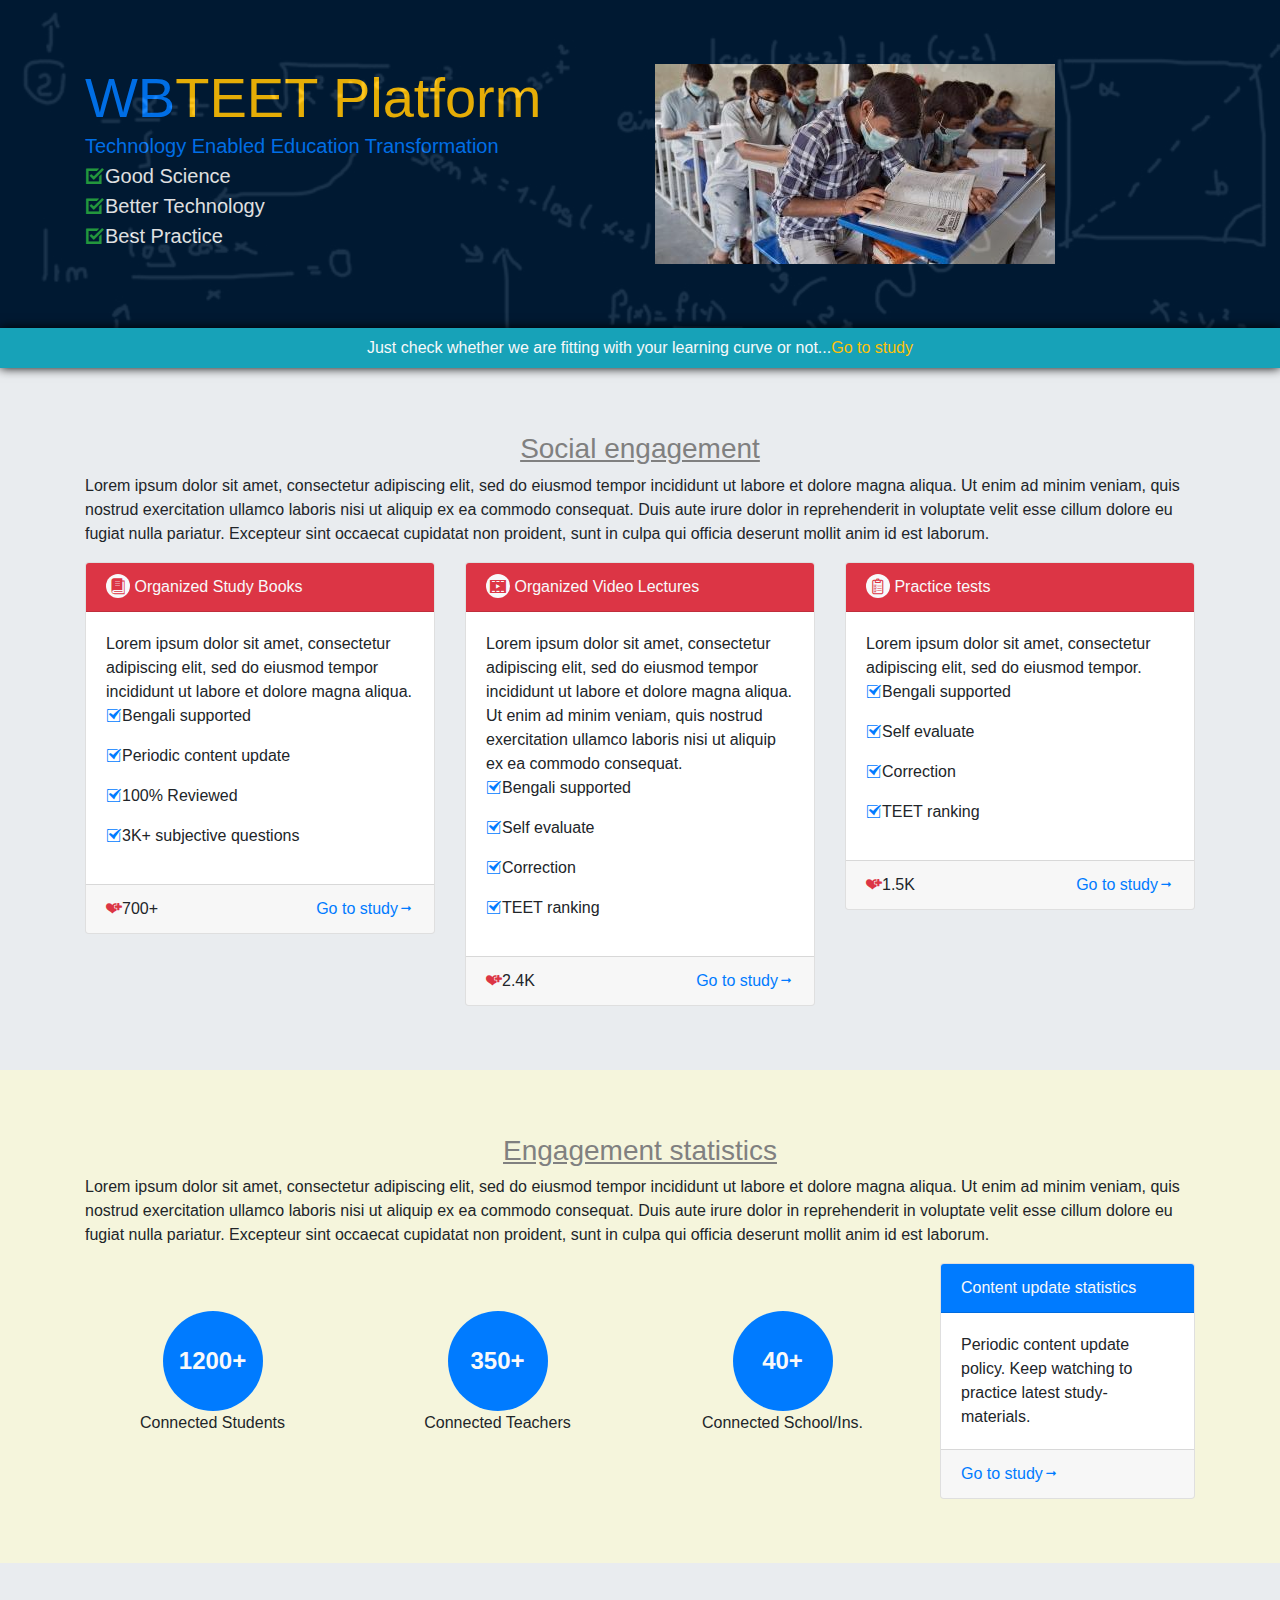
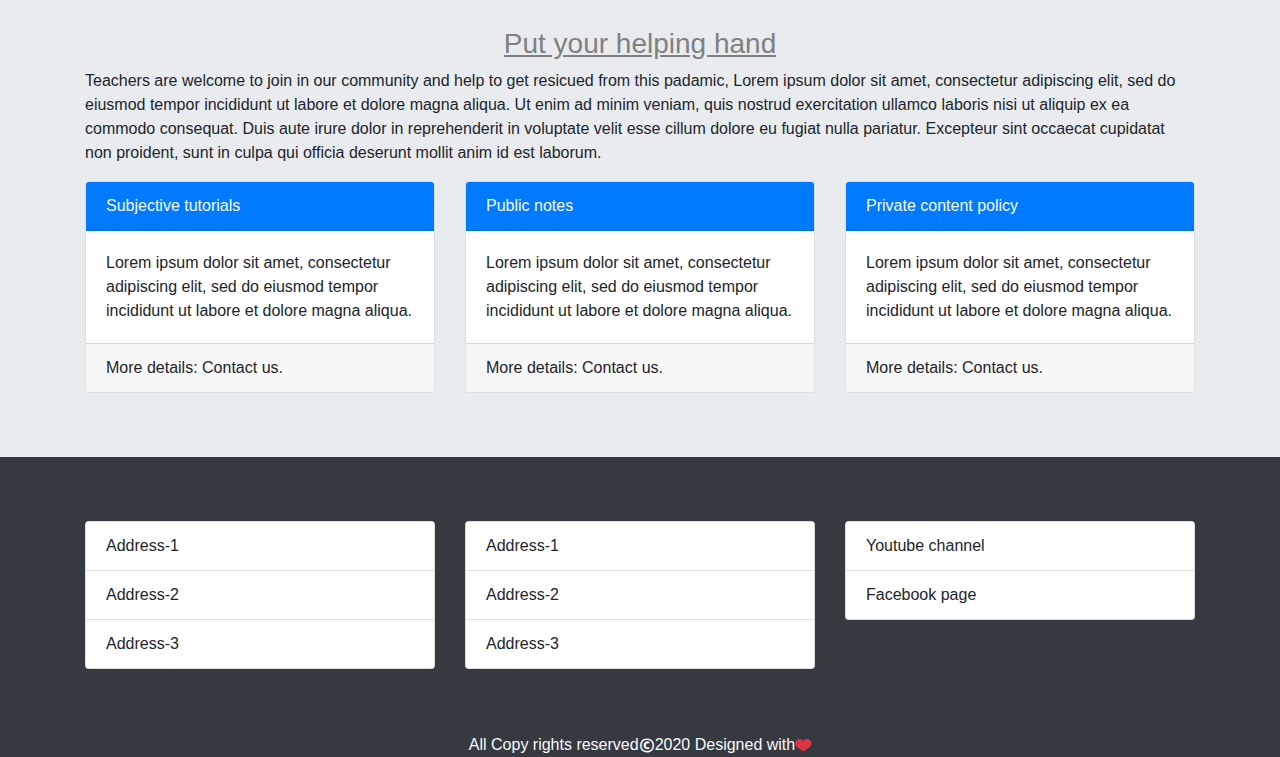
<file: wbteet/index.html>
<!DOCTYPE html>
<html lang="en">

<head>
    <meta charset="UTF-8">
    <meta name="viewport" content="width=device-width, initial-scale=1.0">
    <title>TEET Platform</title>
    <script language="JavaScript" type="text/javascript" src="./assets/js/jquery.js"></script>
    <script language="JavaScript" type="text/javascript" src="./assets/bootstrap/js/bootstrap.min.js"></script>
    <script language="JavaScript" type="text/javascript" src="./assets/js/functions.js"></script>
    <link rel="stylesheet" href="./assets/bootstrap/css/bootstrap.min.css">
    <link rel="stylesheet" href="./assets/icofont/icofont.min.css">
    <link rel="stylesheet" href="./assets/css/style.css">
</head>

<body>
    <header style='position: relative'>
        <div class="jumbotron jumbotron-fluid m-0 bg-header-img bg-navy">
            <div class="container">
                <div class='row'>
                    <div class='col-12 col-lg-6'>
                        <div class='d-flex'>
                            <div class='d-flex flex-column'>
                                <h1 class="display-4 text-warning m-0"><span class='text-primary'>WB</span>TEET Platform</h1>
                                <p class="lead m-0 text-primary">Technology Enabled Education Transformation</p>
                                <p class="lead m-0 text-light"><i class="icofont-checked text-success"></i>Good Science</p>
                                <p class="lead m-0 text-light"><i class="icofont-checked text-success"></i>Better Technology</p>
                                <p class="lead m-0 text-light"><i class="icofont-checked text-success"></i>Best Practice</p>
                            </div>
                        </div>
                    </div>
                    <div class='col-12 col-lg-6'>
                        <div class="carousel slide" data-ride="carousel">
                            <div class="carousel-inner">
                                <div class="carousel-item active">
                                    <img class="d-block" src="./assets/img/img2H1.jpg" alt="First slide">
                                </div>
                                <div class="carousel-item">
                                    <img class="d-block" src="./assets/img/img2H2.png" alt="Second slide">
                                </div>
                                <div class="carousel-item">
                                    <img class="d-block" src="./assets/img/img2H3.jpg" alt="Third slide">
                                </div>
                            </div>
                        </div>
                    </div>
                </div>
            </div>
        </div>
    </header>
    <section class='sticky-top' style='box-shadow: 0px 0px 10px black;'>
        <div class='d-flex justify-content-center p-2 bg-info'>
            <p class='m-0 text-light'>Just check whether we are fitting with your learning curve or not...<a class='text-warning' href='./study.html'>Go to study</a></p>
        </div>
    </section>
    <section>
        <div class='jumbotron jumbotron-fluid m-0'>
            <div class='container'>
                <div class='row'>
                    <div class='col d-flex align-items-center flex-column'>
                        <h3 style='text-decoration: underline; color:#808080'>Social engagement</h3>
                        <p>Lorem ipsum dolor sit amet, consectetur adipiscing elit, sed do eiusmod tempor incididunt ut labore et dolore magna aliqua. Ut enim ad minim veniam, quis nostrud exercitation ullamco laboris nisi ut aliquip ex ea commodo consequat. Duis aute irure dolor in reprehenderit in voluptate velit esse cillum dolore eu fugiat nulla pariatur. Excepteur sint occaecat cupidatat non proident, sunt in culpa qui officia deserunt mollit anim id est laborum.</p>
                    </div>
                </div>
                <div class='row'>
                    <div class='col-12 col-md-4'>
                        <div class='card'>
                            <div class='card-header bg-danger text-light'>
                                <i class="icofont-book-alt p-1 bg-light text-danger round-50"></i> Organized Study Books
                            </div>
                            <div class='card-body'>
                                Lorem ipsum dolor sit amet, consectetur adipiscing elit, sed do eiusmod tempor incididunt ut labore et dolore magna aliqua.
                                <br>
                                <p><i class="icofont-tick-boxed text-primary"></i>Bengali supported</p>
                                <p><i class="icofont-tick-boxed text-primary"></i>Periodic content update</p>
                                <p><i class="icofont-tick-boxed text-primary"></i>100% Reviewed</p>
                                <p><i class="icofont-tick-boxed text-primary"></i>3K+ subjective questions</p>
                            </div>
                            <div class='card-footer d-flex justify-content-between'>
                                <span><i class="icofont-ui-love-add text-danger"></i>700+</span><a class='text-primary' href='./study.html'>Go to study<i class="icofont-long-arrow-right text-primary"></i></a>
                            </div>
                        </div>
                    </div>
                    <div class='col-12 col-md-4'>
                        <div class='card'>
                            <div class='card-header bg-danger text-light'>
                                <i class="icofont-ui-video-play p-1 bg-light text-danger round-50"></i> Organized Video Lectures
                            </div>
                            <div class='card-body'>
                                Lorem ipsum dolor sit amet, consectetur adipiscing elit, sed do eiusmod tempor incididunt ut labore et dolore magna aliqua. Ut enim ad minim veniam, quis nostrud exercitation ullamco laboris nisi ut aliquip ex ea commodo consequat.
                                <br>
                                <p><i class="icofont-tick-boxed text-primary"></i>Bengali supported</p>
                                <p><i class="icofont-tick-boxed text-primary"></i>Self evaluate</p>
                                <p><i class="icofont-tick-boxed text-primary"></i>Correction</p>
                                <p><i class="icofont-tick-boxed text-primary"></i>TEET ranking</p>
                            </div>
                            <div class='card-footer d-flex justify-content-between'>
                                <span><i class="icofont-ui-love-add text-danger"></i>2.4K</span><a class='text-primary' href='./study.html'>Go to study<i class="icofont-long-arrow-right text-primary"></i></a>
                            </div>
                        </div>
                    </div>
                    <div class='col-12 col-md-4'>
                        <div class='card'>
                            <div class='card-header bg-danger text-light'>
                                <i class="icofont-prescription p-1 bg-light text-danger round-50"></i> Practice tests
                            </div>
                            <div class='card-body'>
                                Lorem ipsum dolor sit amet, consectetur adipiscing elit, sed do eiusmod tempor.
                                <br>
                                <p><i class="icofont-tick-boxed text-primary"></i>Bengali supported</p>
                                <p><i class="icofont-tick-boxed text-primary"></i>Self evaluate</p>
                                <p><i class="icofont-tick-boxed text-primary"></i>Correction</p>
                                <p><i class="icofont-tick-boxed text-primary"></i>TEET ranking</p>
                            </div>
                            <div class='card-footer d-flex justify-content-between'>
                                <span><i class="icofont-ui-love-add text-danger"></i>1.5K</span><a class='text-primary' href='./study.html'>Go to study<i class="icofont-long-arrow-right text-primary"></i></a>
                            </div>
                        </div>
                    </div>
                </div>
            </div>
        </div>
    </section>
    <section>
        <div class='jumbotron jumbotron-fluid m-0' style='background: beige;'>
            <div class='container'>
                <div class='row'>
                    <div class='col d-flex align-items-center flex-column'>
                        <h3 style='text-decoration: underline; color:#808080'>Engagement statistics</h3>
                        <p>Lorem ipsum dolor sit amet, consectetur adipiscing elit, sed do eiusmod tempor incididunt ut labore et dolore magna aliqua. Ut enim ad minim veniam, quis nostrud exercitation ullamco laboris nisi ut aliquip ex ea commodo consequat. Duis aute irure dolor in reprehenderit in voluptate velit esse cillum dolore eu fugiat nulla pariatur. Excepteur sint occaecat cupidatat non proident, sunt in culpa qui officia deserunt mollit anim id est laborum.</p>
                    </div>
                </div>
                <div class='row'>
                    <div class='col-12 col-md-3 d-flex justify-content-center align-items-center'>
                        <div class='round-fig'>
                            <div class='bg-primary text-light'>
                                1200+
                            </div>
                            <p>Connected Students</p>
                        </div>
                    </div>
                    <div class='col-12 col-md-3 d-flex justify-content-center align-items-center'>
                        <div class='round-fig'>
                            <div class='bg-primary text-light'>
                                350+
                            </div>
                            <p>Connected Teachers</p>
                        </div>
                    </div>
                    <div class='col-12 col-md-3 d-flex justify-content-center align-items-center'>
                        <div class='round-fig'>
                            <div class='bg-primary text-light'>
                                40+
                            </div>
                            <p>Connected School/Ins.</p>
                        </div>
                    </div>
                    <div class='col-12 col-md-3'>
                        <div class='card'>
                            <div class='card-header bg-primary text-light'>
                                Content update statistics
                            </div>
                            <div class='card-body'>
                                Periodic content update policy. Keep watching to practice latest study-materials.
                            </div>
                            <div class='card-footer'>
                                <a class='text-primary' href='./study.html'>Go to study<i class="icofont-long-arrow-right text-primary"></i></a>
                            </div>
                        </div>
                    </div>
                </div>
            </div>
        </div>
    </section>
    <section>
        <div class='jumbotron jumbotron-fluid m-0'>
            <div class='container'>
                <div class='row'>
                    <div class='col d-flex align-items-center flex-column'>
                        <h3 style='text-decoration: underline; color:#808080'>Put your helping hand</h3>
                        <p>Teachers are welcome to join in our community and help to get resicued from this padamic, Lorem ipsum dolor sit amet, consectetur adipiscing elit, sed do eiusmod tempor incididunt ut labore et dolore magna aliqua. Ut enim ad minim veniam, quis nostrud exercitation ullamco laboris nisi ut aliquip ex ea commodo consequat. Duis aute irure dolor in reprehenderit in voluptate velit esse cillum dolore eu fugiat nulla pariatur. Excepteur sint occaecat cupidatat non proident, sunt in culpa qui officia deserunt mollit anim id est laborum.</p>
                    </div>
                </div>
                <div class='row'>
                    <div class='col-12 col-md-4'>
                        <div class='card'>
                            <div class='card-header bg-primary text-light'>
                                Subjective tutorials
                            </div>
                            <div class='card-body'>
                                Lorem ipsum dolor sit amet, consectetur adipiscing elit, sed do eiusmod tempor incididunt ut labore et dolore magna aliqua.
                            </div>
                            <div class='card-footer'>
                                More details: Contact us.
                            </div>
                        </div>
                    </div>
                    <div class='col-12 col-md-4'>
                        <div class='card'>
                            <div class='card-header bg-primary text-light'>
                                Public notes
                            </div>
                            <div class='card-body'>
                                Lorem ipsum dolor sit amet, consectetur adipiscing elit, sed do eiusmod tempor incididunt ut labore et dolore magna aliqua.
                            </div>
                            <div class='card-footer'>
                                More details: Contact us.
                            </div>
                        </div>
                    </div>
                    <div class='col-12 col-md-4'>
                        <div class='card'>
                            <div class='card-header bg-primary text-light'>
                                Private content policy
                            </div>
                            <div class='card-body'>
                                Lorem ipsum dolor sit amet, consectetur adipiscing elit, sed do eiusmod tempor incididunt ut labore et dolore magna aliqua.
                            </div>
                            <div class='card-footer'>
                                More details: Contact us.
                            </div>
                        </div>
                    </div>
                </div>
            </div>
        </div>
    </section>
    <footer>
        <div class='jumbotron jumbotron-fluid bg-dark m-0'>
            <div class='container'>
                <div class='row'>
                    <div class='col-4'>
                        <ul class='list-group'>
                            <li class='list-group-item'>Address-1</li>
                            <li class='list-group-item'>Address-2</li>
                            <li class='list-group-item'>Address-3</li>
                        </ul>
                    </div>
                    <div class='col-4'>
                        <ul class='list-group'>
                            <li class='list-group-item'>Address-1</li>
                            <li class='list-group-item'>Address-2</li>
                            <li class='list-group-item'>Address-3</li>
                        </ul>
                    </div>
                    <div class='col-4'>
                        <ul class='list-group'>
                            <li class='list-group-item'>Youtube channel</li>
                            <li class='list-group-item'>Facebook page</li>
                        </ul>
                    </div>
                </div>
            </div>
        </div>
        <p class='m-0 d-flex justify-content-center align-items-center text-light bg-dark'>All Copy rights reserved <i class="icofont-copyright"></i>2020 Designed with <i class="icofont-ui-love text-danger"></i></p>
    </footer>
</body>
</html>
</file>
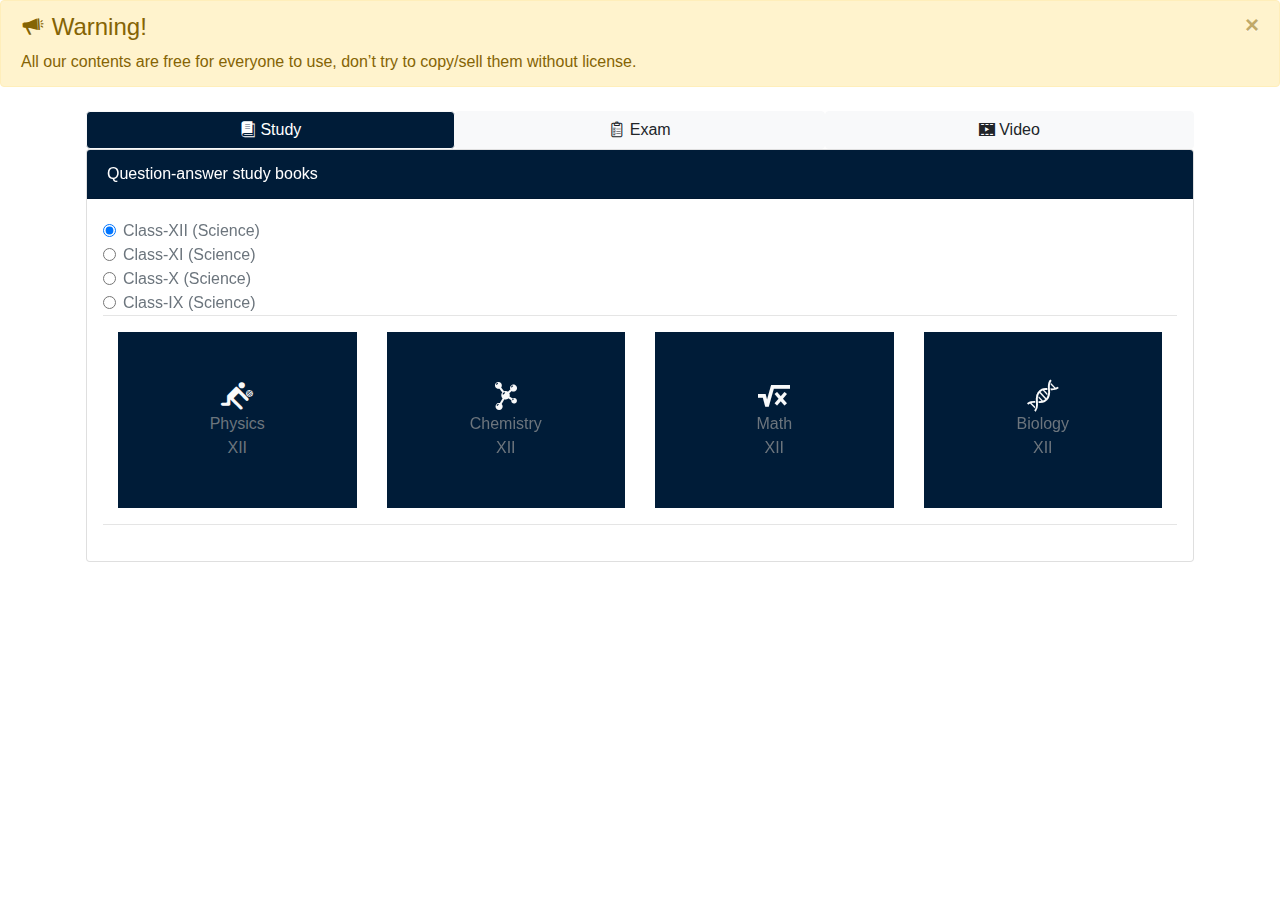
<file: wbteet/study.html>
<!DOCTYPE html>
<html lang="en">

<head>
    <meta charset="UTF-8">
    <meta name="viewport" content="width=device-width, initial-scale=1.0">
    <title>TEET Platform</title>
    <script language="JavaScript" type="text/javascript" src="./assets/js/jquery.js"></script>
    <script language="JavaScript" type="text/javascript" src="./assets/bootstrap/js/bootstrap.min.js"></script>
    <script language="JavaScript" type="text/javascript" src="./assets/js/functions.js"></script>
    <link rel="stylesheet" href="./assets/bootstrap/css/bootstrap.min.css">
    <link rel="stylesheet" href="./assets/icofont/icofont.min.css">
    <link href="https://fonts.googleapis.com/icon?family=Material+Icons" rel="stylesheet">
    <link rel="stylesheet" href="./assets/css/style.css">
</head>

<body>
    <div class="alert alert-dismissible alert-warning">
        <button type="button" class="close" data-dismiss="alert">&times;</button>
        <h4 class="alert-heading"><i class="icofont-bullhorn"></i> Warning!</h4>
        <p class="mb-0">All our contents are free for everyone to use, don’t try to copy/sell them without license.</p>
    </div>
    <section>
        <div class='container'>
            <div class='row'>
                <div class='col px-0 px-md-3 d-flex justify-content-around'>
                    <button class="btn btn-block btn-light mt-2 active-feature-btn" onclick="changeFeature(this);"
                        data-target="#feature-carousel" data-slide-to="0"><i class="icofont-book-alt"></i>
                        Study</button>
                    <button class="btn btn-block btn-light" onclick="changeFeature(this);"
                        data-target="#feature-carousel" data-slide-to="1"><i class="icofont-prescription"></i>
                        Exam</button>
                    <button class="btn btn-block btn-light" onclick="changeFeature(this);"
                        data-target="#feature-carousel" data-slide-to="2"><i class="icofont-ui-video-play"></i>
                        Video</button>
                </div>
            </div>
            <div class='row'>
                <div class='col px-0 px-md-3'>
                    <div id="feature-carousel" class="carousel slide" data-interval="false">
                        <div class="carousel-inner">
                            <div id='study-tab' class="carousel-item active">
                                <div class='card'>
                                    <div class='card-header'>
                                        Question-answer study books
                                    </div>
                                    <div class='card-body px-1 px-md-3'>
                                        <div class="form-check">
                                            <input class="form-check-input" onchange="changeClassBooks('012')"
                                                type="radio" name="classcode" id="012" value="012" checked>
                                            <label class="form-check-label text-muted" for="012">
                                                Class-XII (Science)
                                            </label>
                                        </div>
                                        <div class="form-check">
                                            <input class="form-check-input" onchange="changeClassBooks('011')"
                                                type="radio" name="classcode" id="011" value="011">
                                            <label class="form-check-label text-muted" for="011">
                                                Class-XI (Science)
                                            </label>
                                        </div>
                                        <div class="form-check">
                                            <input class="form-check-input" onchange="changeClassBooks('010')"
                                                type="radio" name="classcode" id="010" value="010">
                                            <label class="form-check-label text-muted" for="010">
                                                Class-X (Science)
                                            </label>
                                        </div>
                                        <div class="form-check">
                                            <input class="form-check-input" onchange="changeClassBooks('009')"
                                                type="radio" name="classcode" id="009" value="009">
                                            <label class="form-check-label text-muted" for="009">
                                                Class-IX (Science)
                                            </label>
                                        </div>
                                        <hr class="mt-0">
                                        <div id='all-class-books-container'>
                                            <div class='container-fluid books-shelf-012'>
                                                <div class='row'>
                                                    <div class='col-6 col-md-3'>
                                                        <div onclick="openBook('01200');"
                                                            class="bg-navy text-muted d-flex flex-column justify-content-center align-items-center p-3 p-md-5">
                                                            <i class="icofont-volleyball-alt icofont-2x text-light"></i>
                                                            <span class="subject-font">Physics</span>
                                                            <span class="subject-font">XII</span>
                                                        </div>
                                                    </div>
                                                    <div class='col-6 col-md-3'>
                                                        <div onclick="openBook('01201');"
                                                            class="bg-navy text-muted d-flex flex-column justify-content-center align-items-center p-3 p-md-5">
                                                            <i class="icofont-molecule icofont-2x text-light"></i>
                                                            <span class="subject-font">Chemistry</span>
                                                            <span class="subject-font">XII</span>
                                                        </div>
                                                    </div>
                                                    <div class='col-6 col-md-3 mt-2 mt-md-0'>
                                                        <div onclick="openBook('01202')"
                                                            class="bg-navy text-muted d-flex flex-column justify-content-center align-items-center p-3 p-md-5">
                                                            <i class="icofont-square-root icofont-2x text-light"></i>
                                                            <span class="subject-font">Math</span>
                                                            <span class="subject-font">XII</span>
                                                        </div>
                                                    </div>
                                                    <div class='col-6 col-md-3 mt-2 mt-md-0'>
                                                        <div onclick="openBook('01203');"
                                                            class="bg-navy text-muted d-flex flex-column justify-content-center align-items-center p-3 p-md-5">
                                                            <i class="icofont-dna icofont-2x text-light"></i>
                                                            <span class="subject-font">Biology</span>
                                                            <span class="subject-font">XII</span>
                                                        </div>
                                                    </div>
                                                </div>
                                            </div>
                                            <div class='container-fluid books-shelf-011 d-none'>
                                                <div class='row'>
                                                    <div class='col-6 col-md-3'>
                                                        <div
                                                            class="bg-navy text-muted d-flex flex-column justify-content-center align-items-center p-3 p-md-5">
                                                            <i class="icofont-runner-alt-1 icofont-2x text-light"></i>
                                                            <span class="subject-font">Physics</span>
                                                            <span class="subject-font">XI</span>
                                                        </div>
                                                    </div>
                                                    <div class='col-6 col-md-3'>
                                                        <div
                                                            class="bg-navy text-muted d-flex flex-column justify-content-center align-items-center p-3 p-md-5">
                                                            <i class="icofont-electron icofont-2x text-light"></i>
                                                            <span class="subject-font">Chemistry</span>
                                                            <span class="subject-font">XI</span>
                                                        </div>
                                                    </div>
                                                    <div class='col-6 col-md-3 mt-2 mt-md-0'>
                                                        <div class="bg-navy text-muted d-flex flex-column justify-content-center align-items-center p-3 p-md-5"
                                                            onclick="showBodyBlock('solutionbook-block', 'math-xii')">
                                                            <i class="icofont-compass-alt-4 icofont-2x text-light"></i>
                                                            <span class="subject-font">Math</span>
                                                            <span class="subject-font">XI</span>
                                                        </div>
                                                    </div>
                                                    <div class='col-6 col-md-3 mt-2 mt-md-0'>
                                                        <div
                                                            class="bg-navy text-muted d-flex flex-column justify-content-center align-items-center p-3 p-md-5">
                                                            <i class="icofont-microscope icofont-2x text-light"></i>
                                                            <span class="subject-font">Biology</span>
                                                            <span class="subject-font">XI</span>
                                                        </div>
                                                    </div>
                                                </div>
                                            </div>
                                            <div class='container-fluid books-shelf-010 d-none'>
                                                <div class='row'>
                                                    <div class='col-6 col-md-3'>
                                                        <div
                                                            class="bg-navy text-muted d-flex flex-column justify-content-center align-items-center p-3 p-md-5">
                                                            <i class="icofont-cycling icofont-2x text-light"></i>
                                                            <span class="subject-font">ভৌতবিজ্ঞান</span>
                                                            <span class="subject-font">X</span>
                                                        </div>
                                                    </div>
                                                    <div class='col-6 col-md-3 mt-md-0'>
                                                        <div class="bg-navy text-muted d-flex flex-column justify-content-center align-items-center p-3 p-md-5"
                                                            onclick="showBodyBlock('solutionbook-block', 'math-xii')">
                                                            <i
                                                                class="icofont-ruler-compass-alt icofont-2x text-light"></i>
                                                            <span class="subject-font">গণিত</span>
                                                            <span class="subject-font">X</span>
                                                        </div>
                                                    </div>
                                                    <div class='col-6 col-md-3 mt-2 mt-md-0'>
                                                        <div
                                                            class="bg-navy text-muted d-flex flex-column justify-content-center align-items-center p-3 p-md-5">
                                                            <i class="icofont-autism icofont-2x text-light"></i>
                                                            <span class="subject-font">জীবনবিজ্ঞান</span>
                                                            <span class="subject-font">X</span>
                                                        </div>
                                                    </div>
                                                </div>
                                            </div>
                                            <div class='container-fluid books-shelf-009 d-none'>
                                                <div class='row'>
                                                    <div class='col-6 col-md-3'>
                                                        <div
                                                            class="bg-navy text-muted d-flex flex-column justify-content-center align-items-center p-3 p-md-5">
                                                            <i class="icofont-test-tube-alt icofont-2x text-light"></i>
                                                            <span class="subject-font">ভৌতবিজ্ঞান</span>
                                                            <span class="subject-font">IX</span>
                                                        </div>
                                                    </div>
                                                    <div class='col-6 col-md-3 mt-md-0'>
                                                        <div class="bg-navy text-light d-flex flex-column justify-content-center align-items-center p-3 p-md-5"
                                                            onclick="showBodyBlock('solutionbook-block', 'math-xii')">
                                                            <i class="icofont-instrument icofont-2x text-light"></i>
                                                            <span class="subject-font">গণিত</span>
                                                            <span class="subject-font">IX</span>
                                                        </div>
                                                    </div>
                                                    <div class='col-6 col-md-3 mt-2 mt-md-0'>
                                                        <div
                                                            class="bg-navy text-muted d-flex flex-column justify-content-center align-items-center p-3 p-md-5">
                                                            <i
                                                                class="icofont-stethoscope-alt icofont-2x text-light"></i>
                                                            <span class="subject-font">জীবনবিজ্ঞান</span>
                                                            <span class="subject-font">IX</span>
                                                        </div>
                                                    </div>
                                                </div>
                                            </div>
                                        </div>
                                        <hr>
                                        <div id="open-book-container" class='container-fluid d-none'
                                            style="background: beige;">
                                            <div class="row">
                                                <div id='book-controler-panel' class="col d-flex align-items-end">
                                                    <i class="icofont-navigation-menu" data-indexpanelwidth='1'
                                                        onclick="toggleIndexPanel(this);"></i>
                                                    <p id="subject-title" class="mb-0 mr-auto ml-5"></p>
                                                    <i class="icofont-color-bucket icofont-2x"
                                                        onclick="colorChange();"></i>
                                                    <i class="icofont-expand ml-5"></i>
                                                </div>
                                            </div>
                                            <div class="row position-relative">
                                                <div id='book-index-panel' class="col-auto position-absolute p-0"
                                                    style="background: beige;">
                                                    <ul class="list-group"></ul>
                                                </div>
                                                <div id='book-page-panel' class="col">
                                                    Book container sjh sdldjs sldj sj sdsjkldjsl jsljdl s jj
                                                    djskldklsjdlsk j skldjsk jd slkdsjdlk sdjslk dlkj sj ldjslkds ds
                                                    hdsjlds
                                                </div>
                                            </div>
                                        </div>
                                    </div>
                                </div>
                            </div>
                            <div id='exam-tab' class="carousel-item">
                                <div class='card'>
                                    <div class='card-header'>
                                        Mock test
                                    </div>
                                    <div class='card-body'>
                                    </div>
                                    <div class='card-footer'>
                                    </div>
                                </div>
                            </div>
                            <div id='video-tab' class="carousel-item">
                                <div class='card'>
                                    <div class='card-header'>
                                        Video materials
                                    </div>
                                    <div class='card-body'>
                                    </div>
                                    <div class='card-footer'>
                                    </div>
                                </div>
                            </div>
                        </div>
                    </div>
                </div>
            </div>
        </div>
    </section>
</body>

</html>
</file>
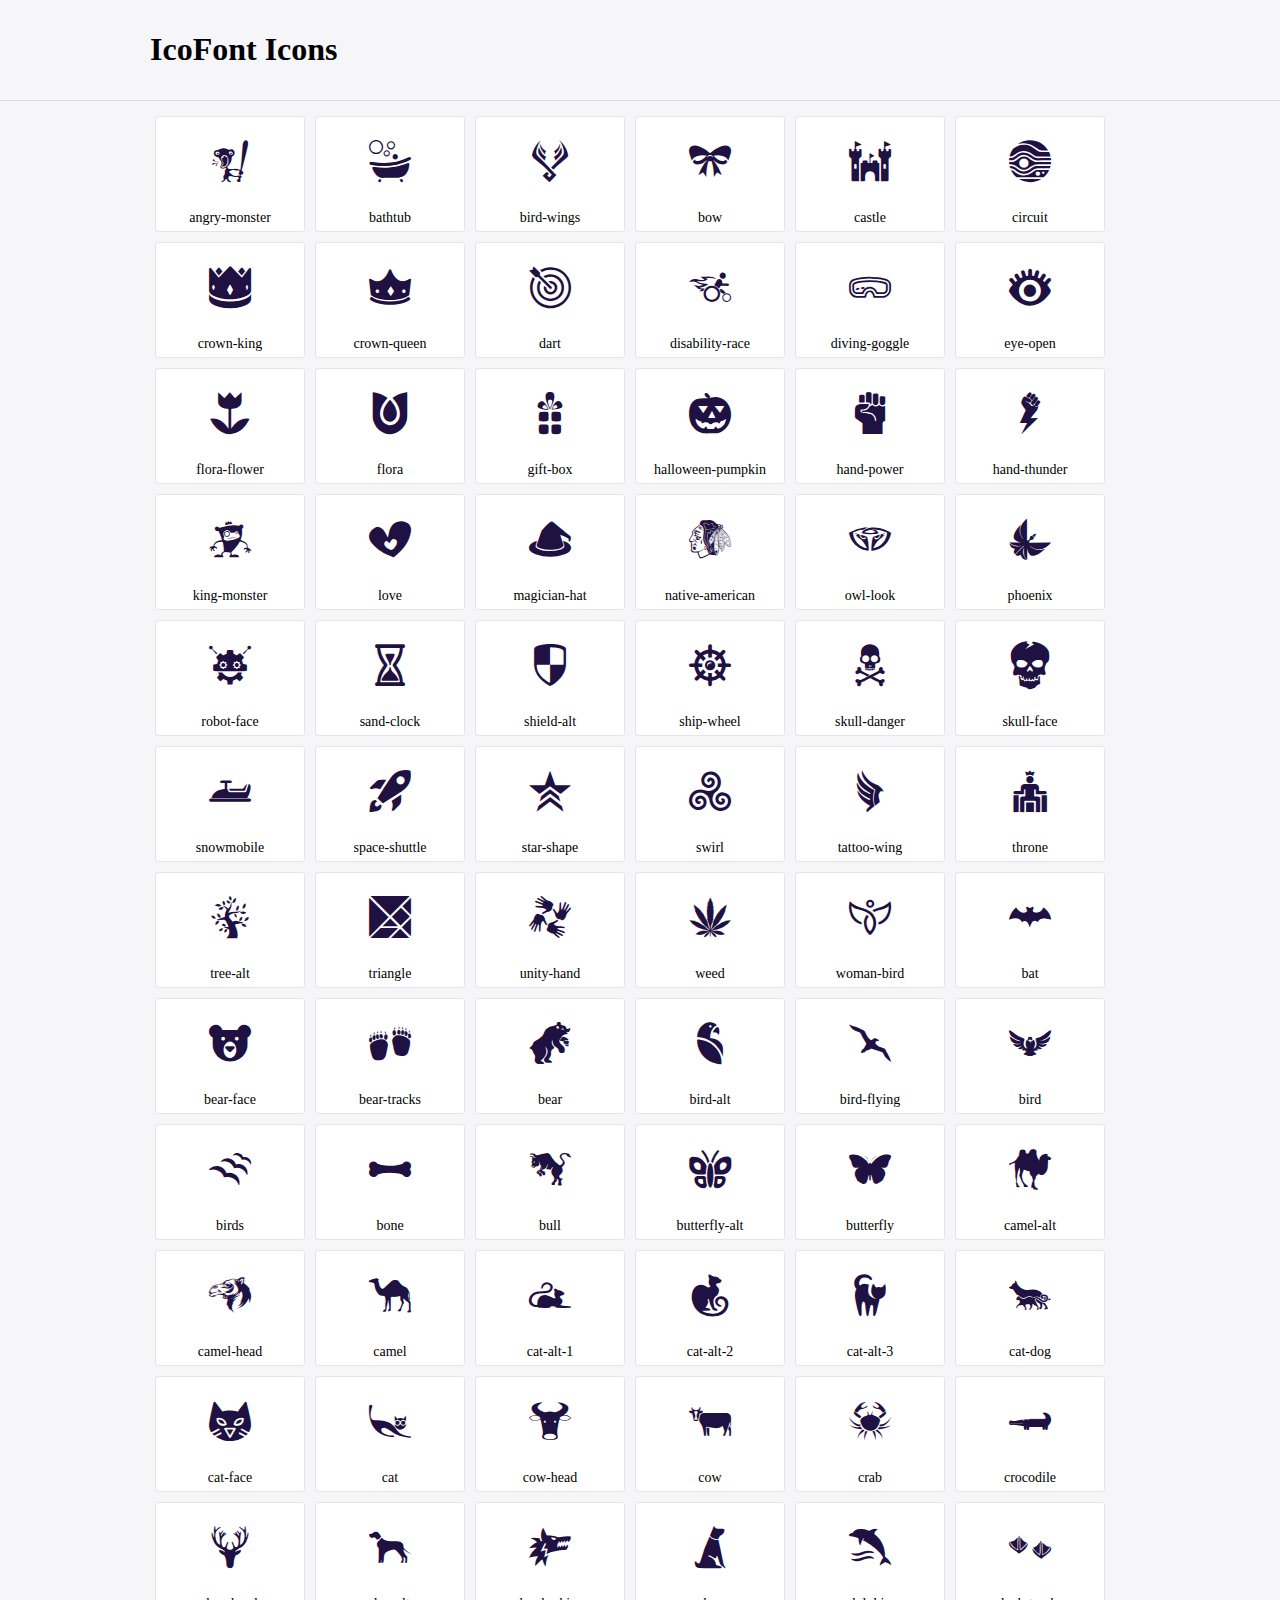
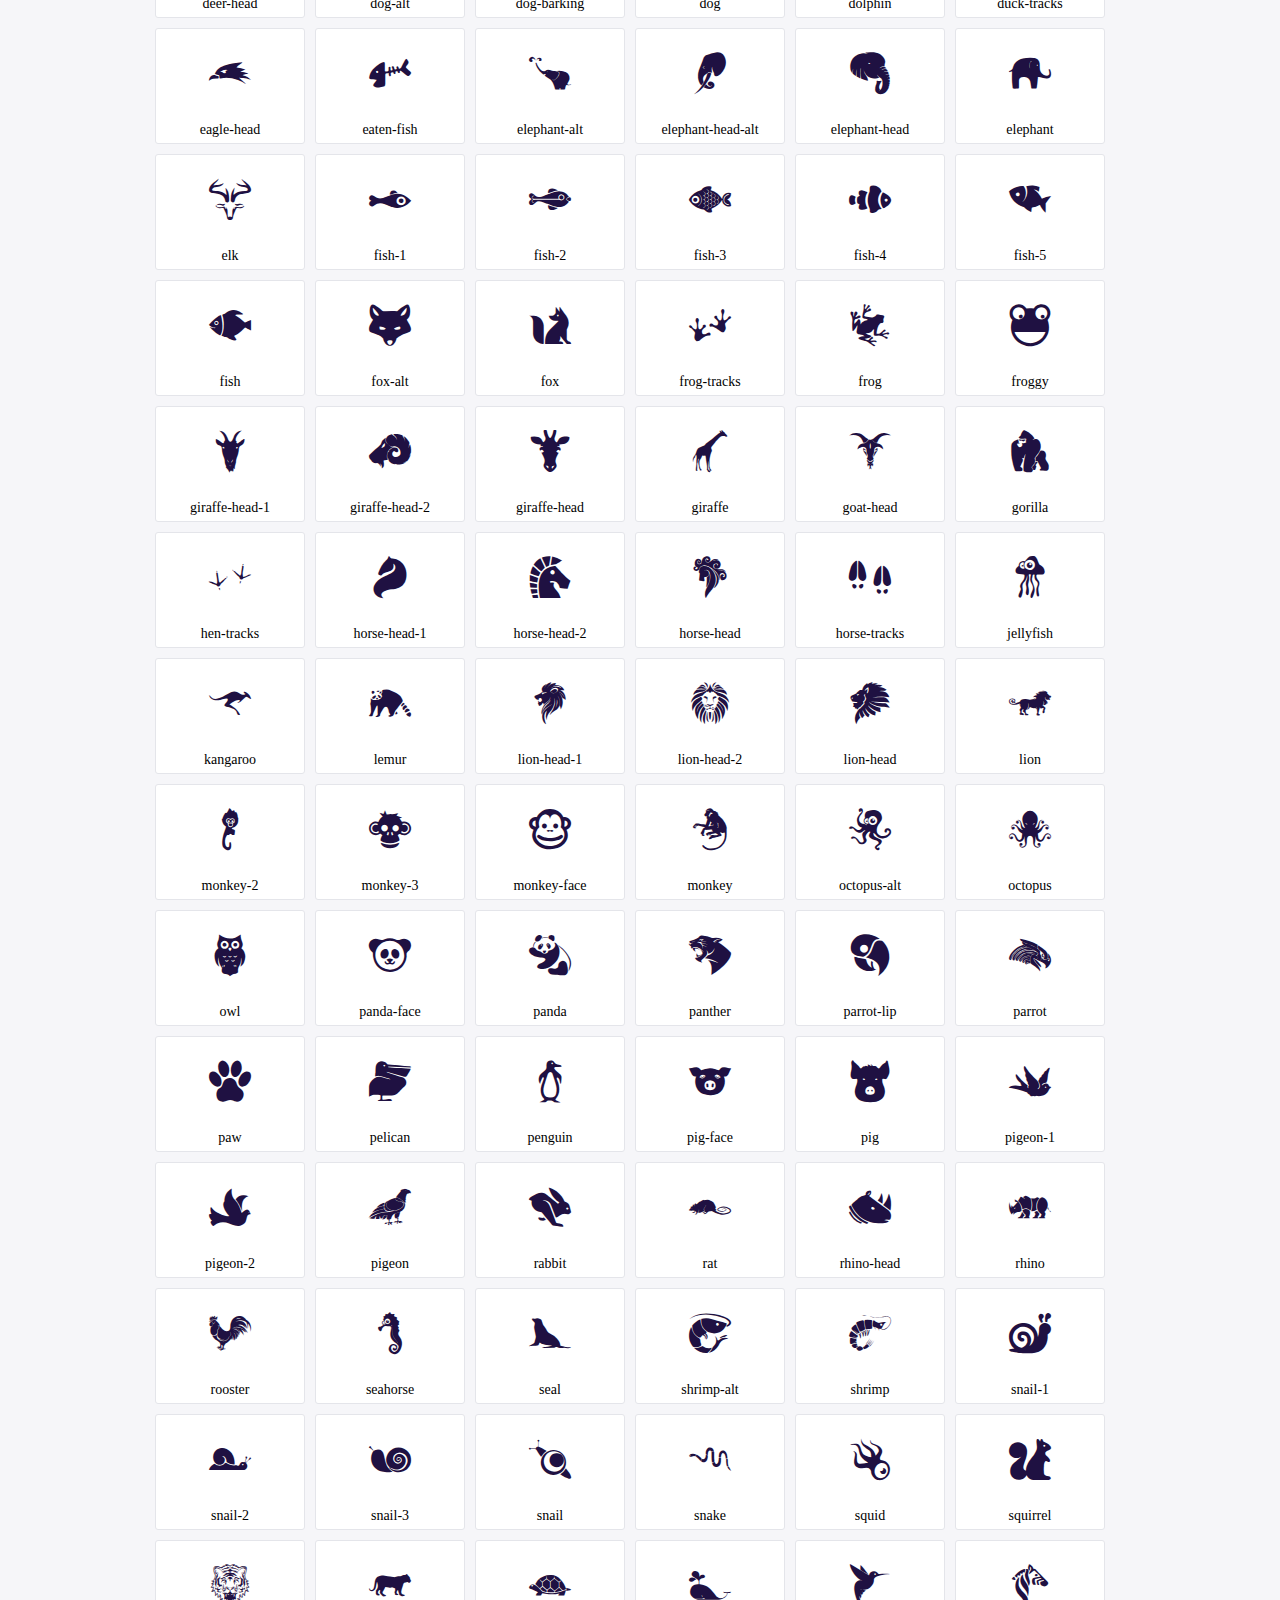
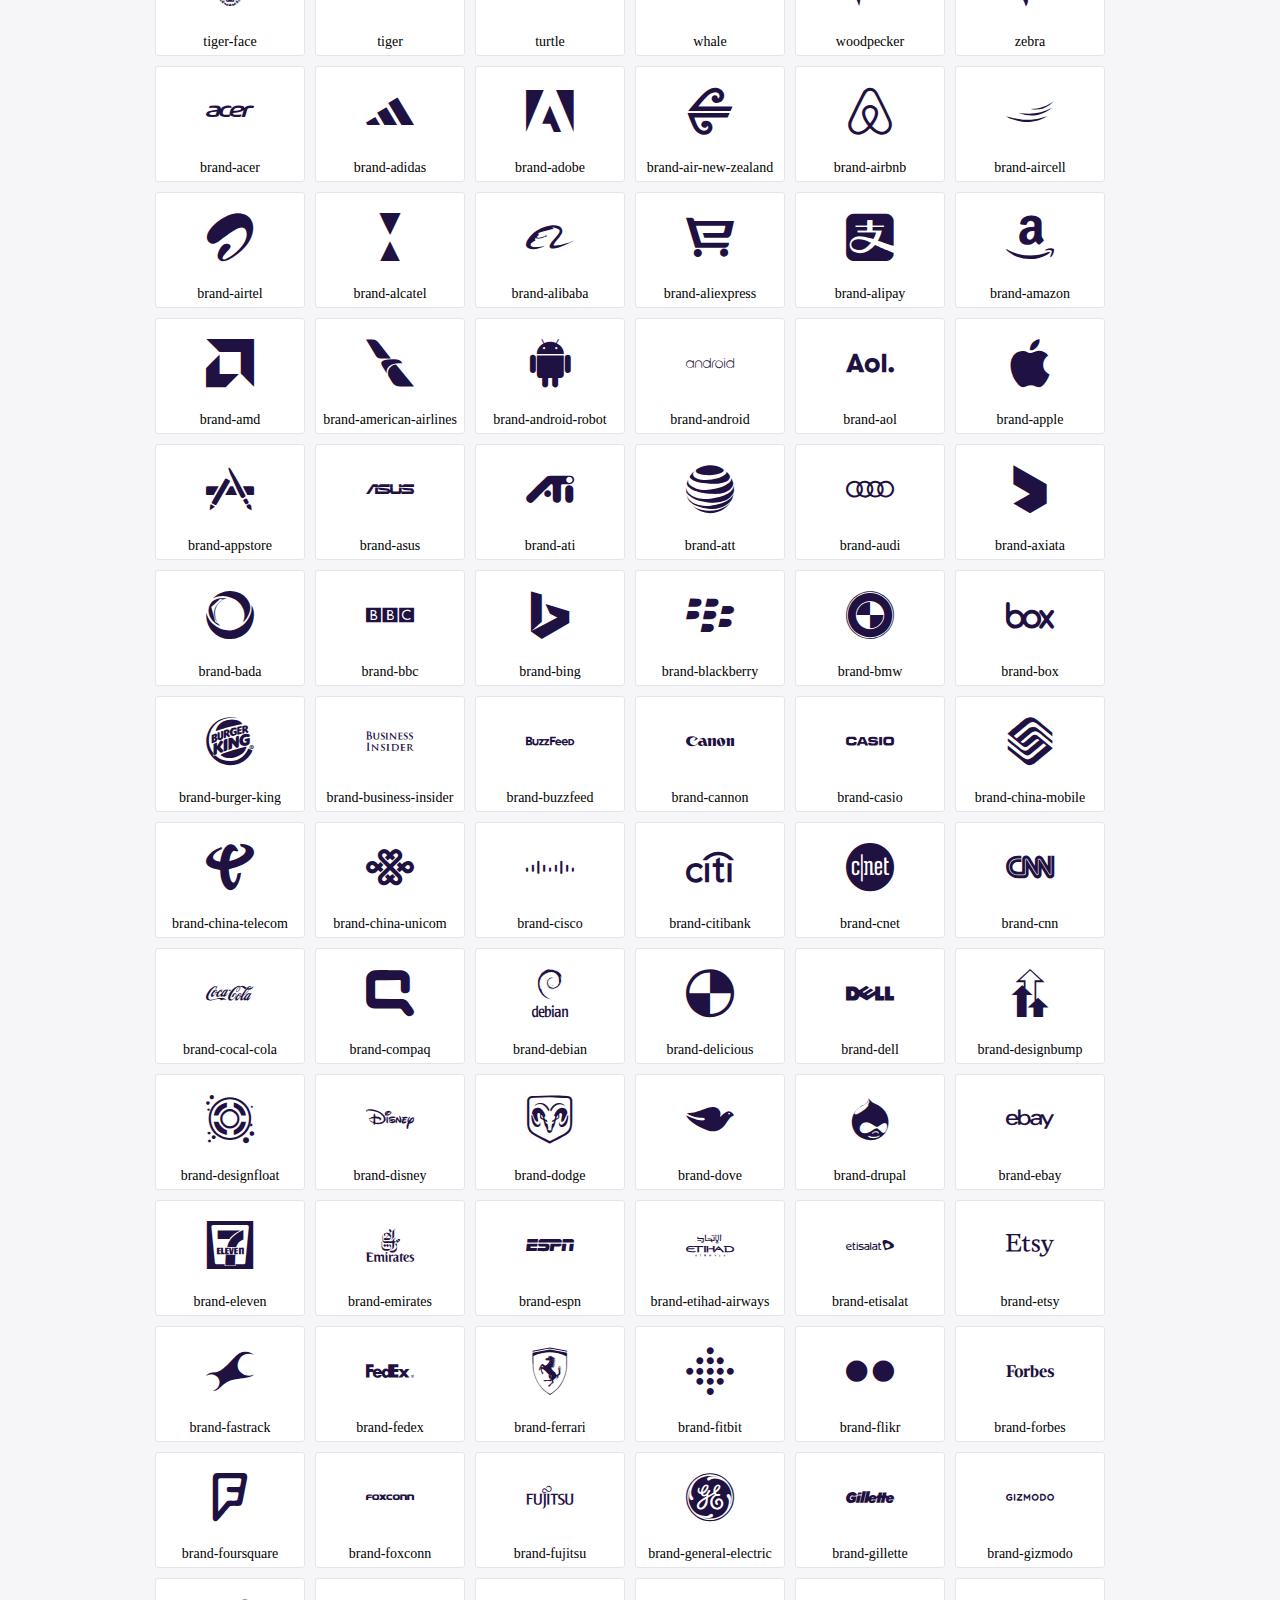
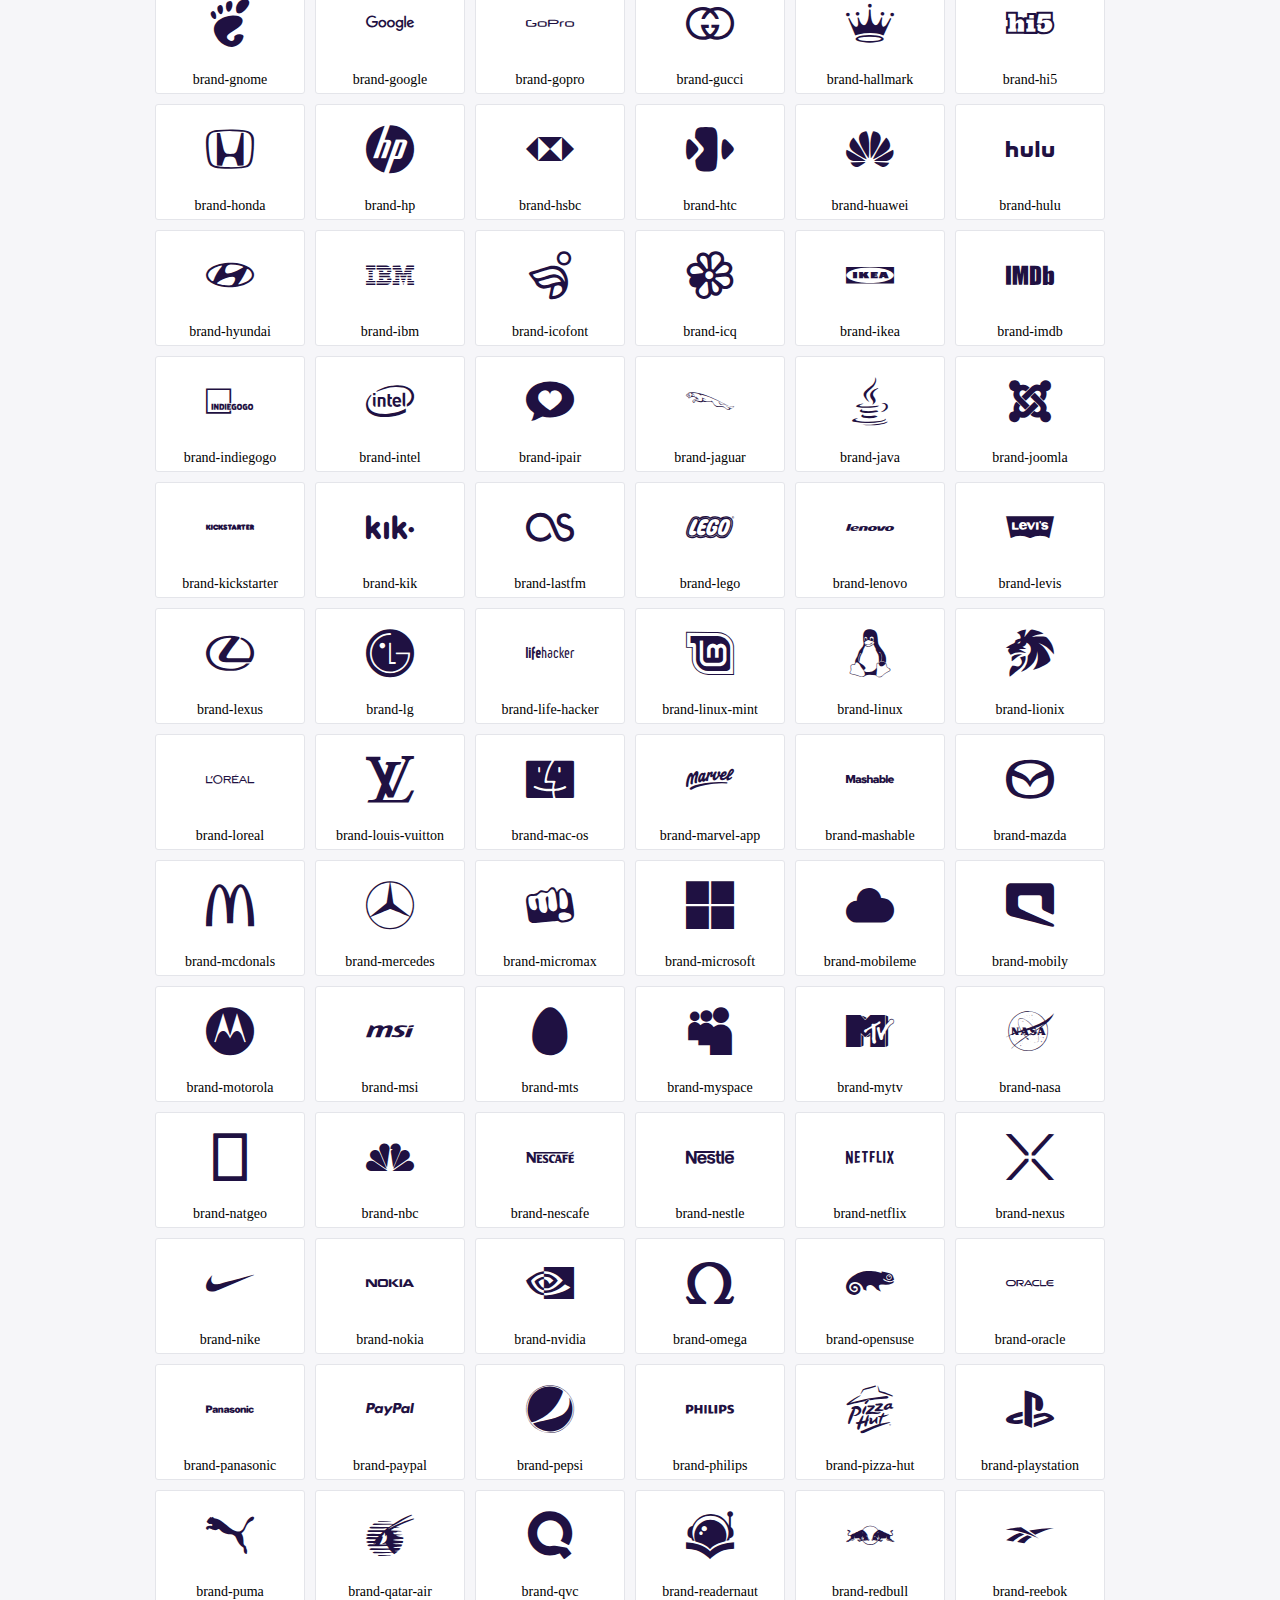
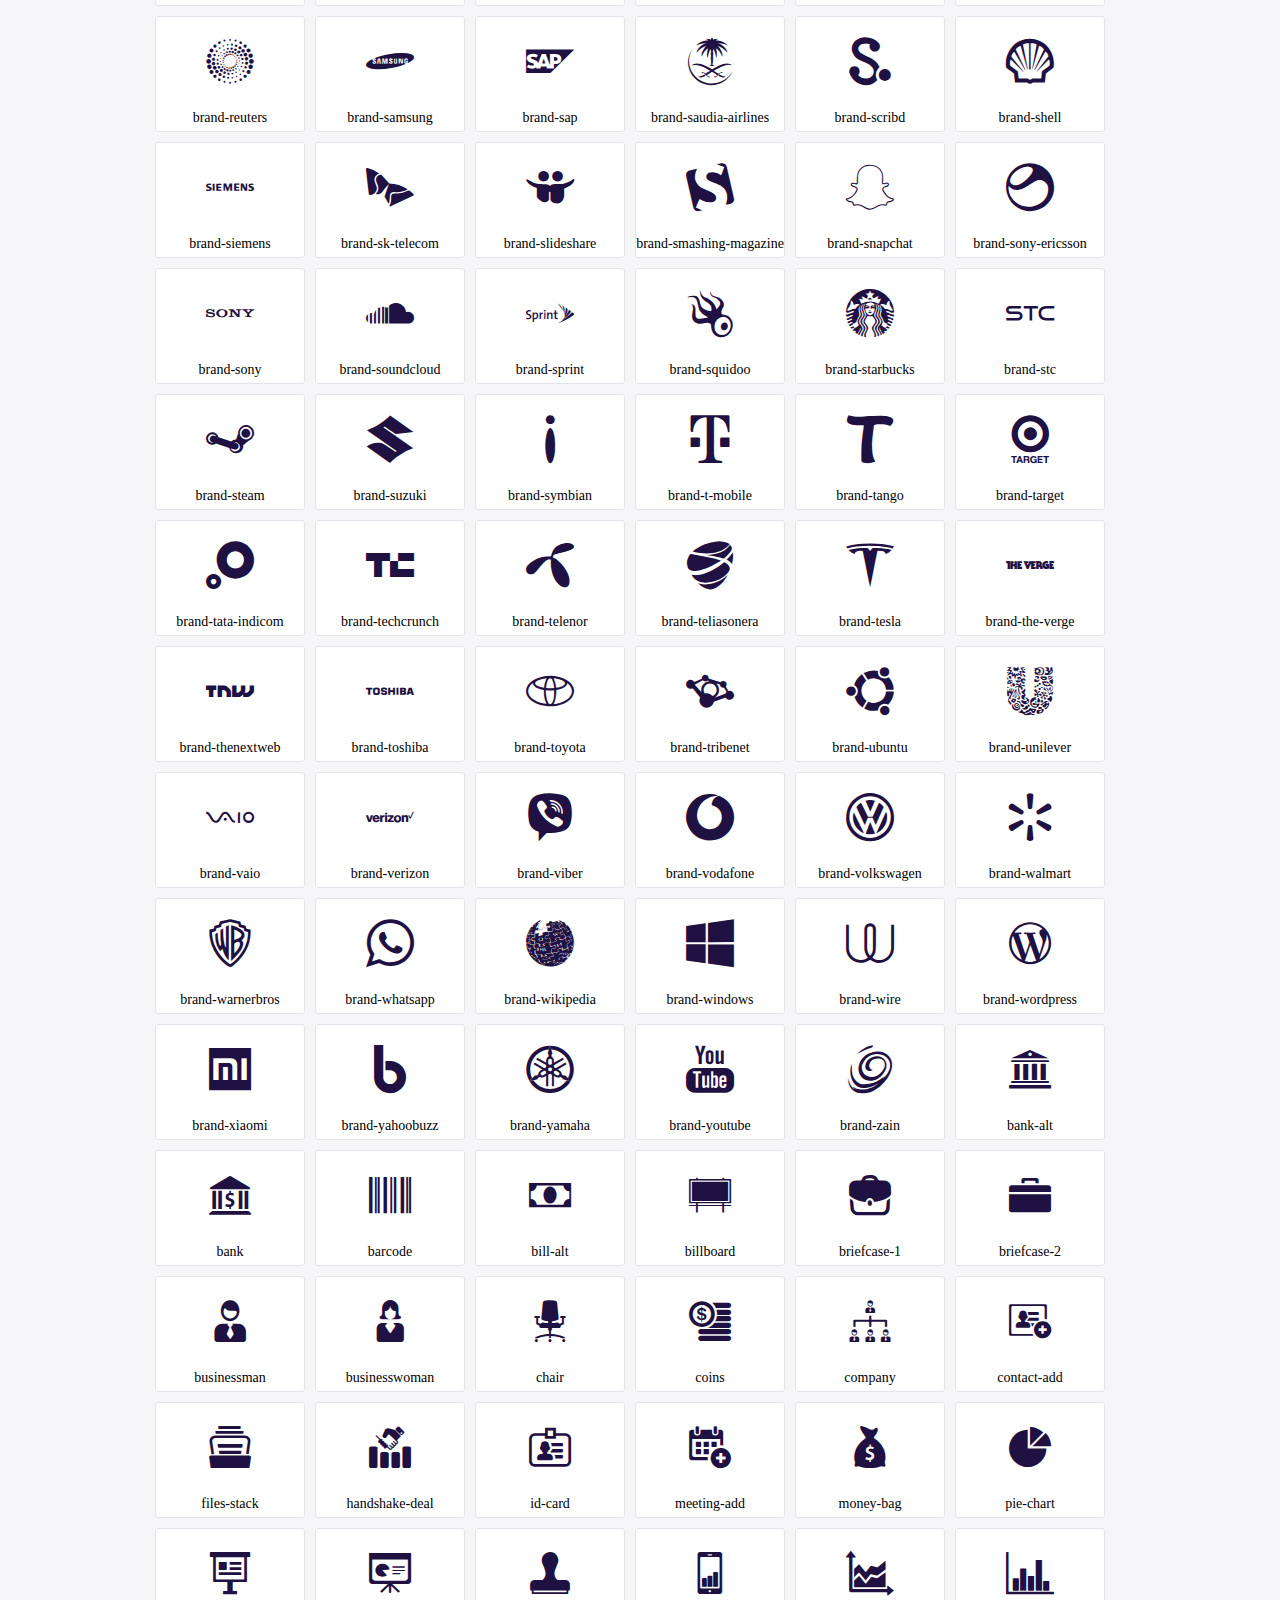
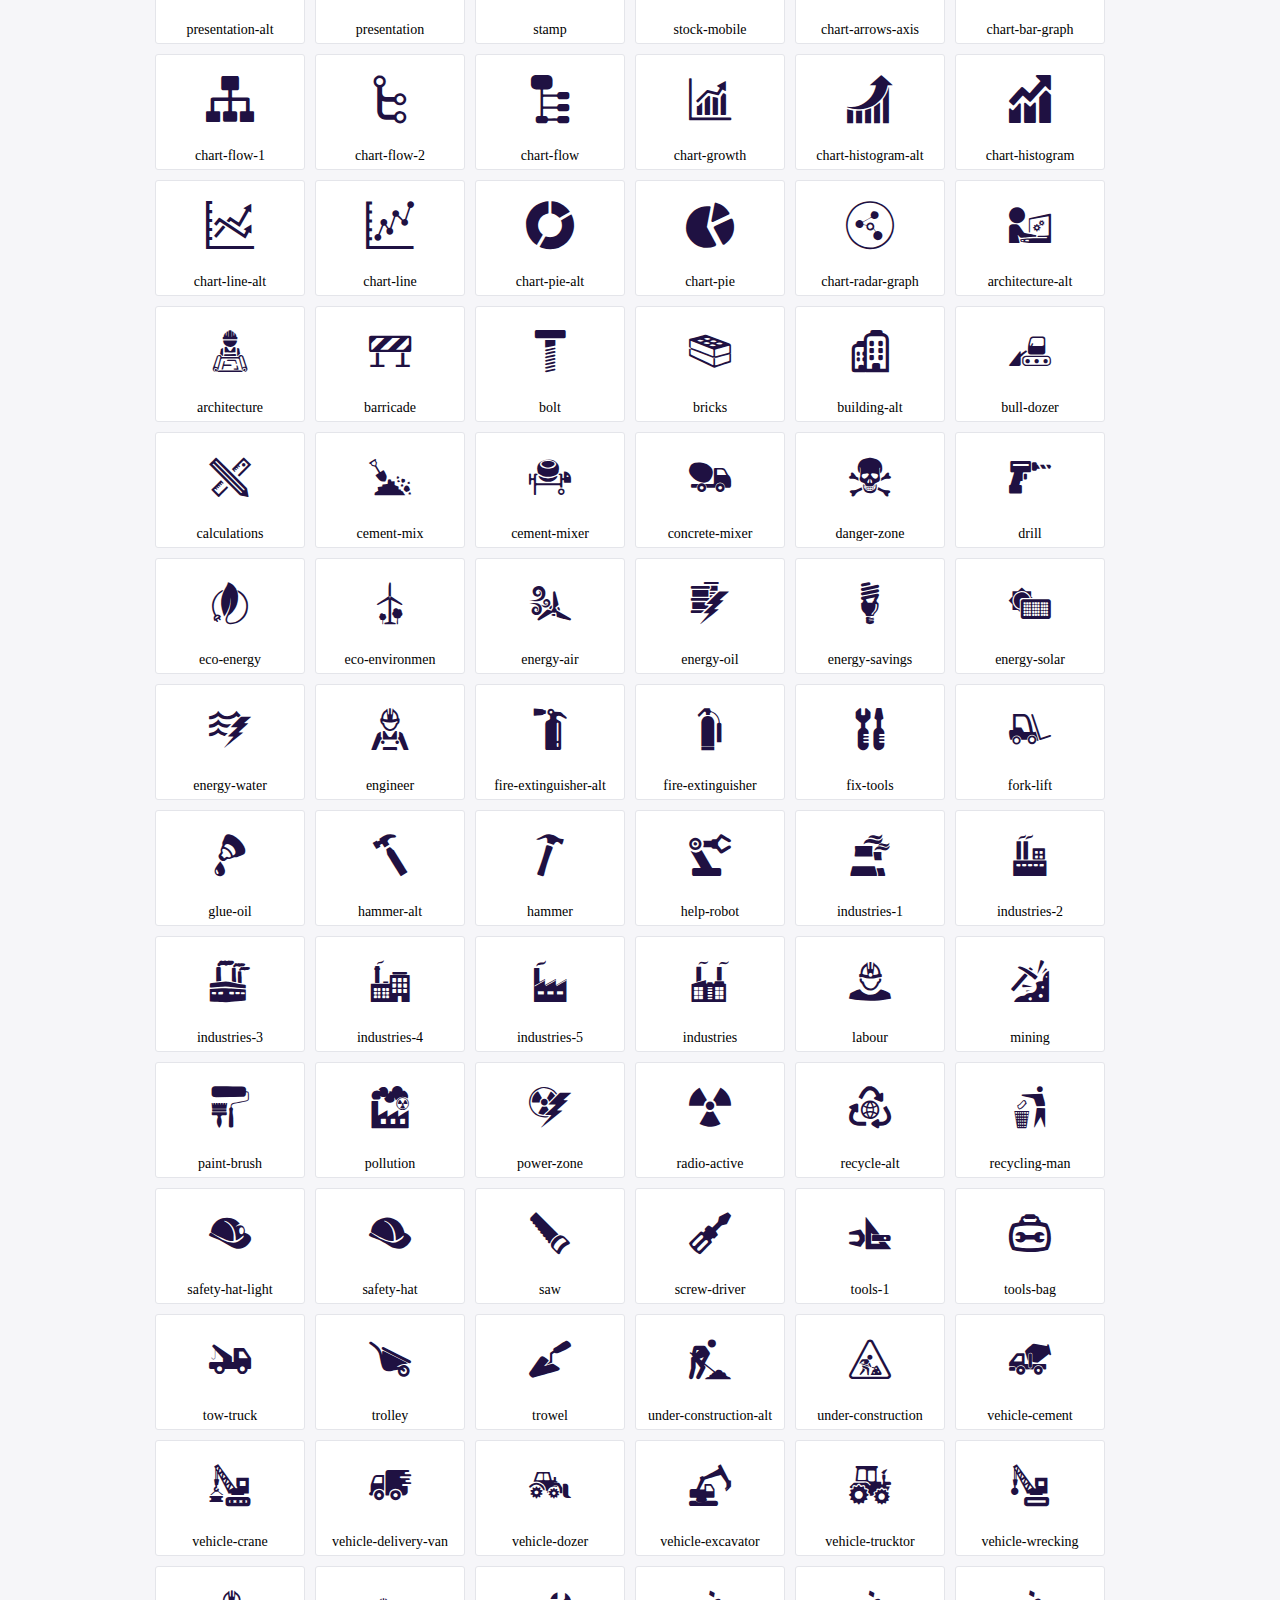
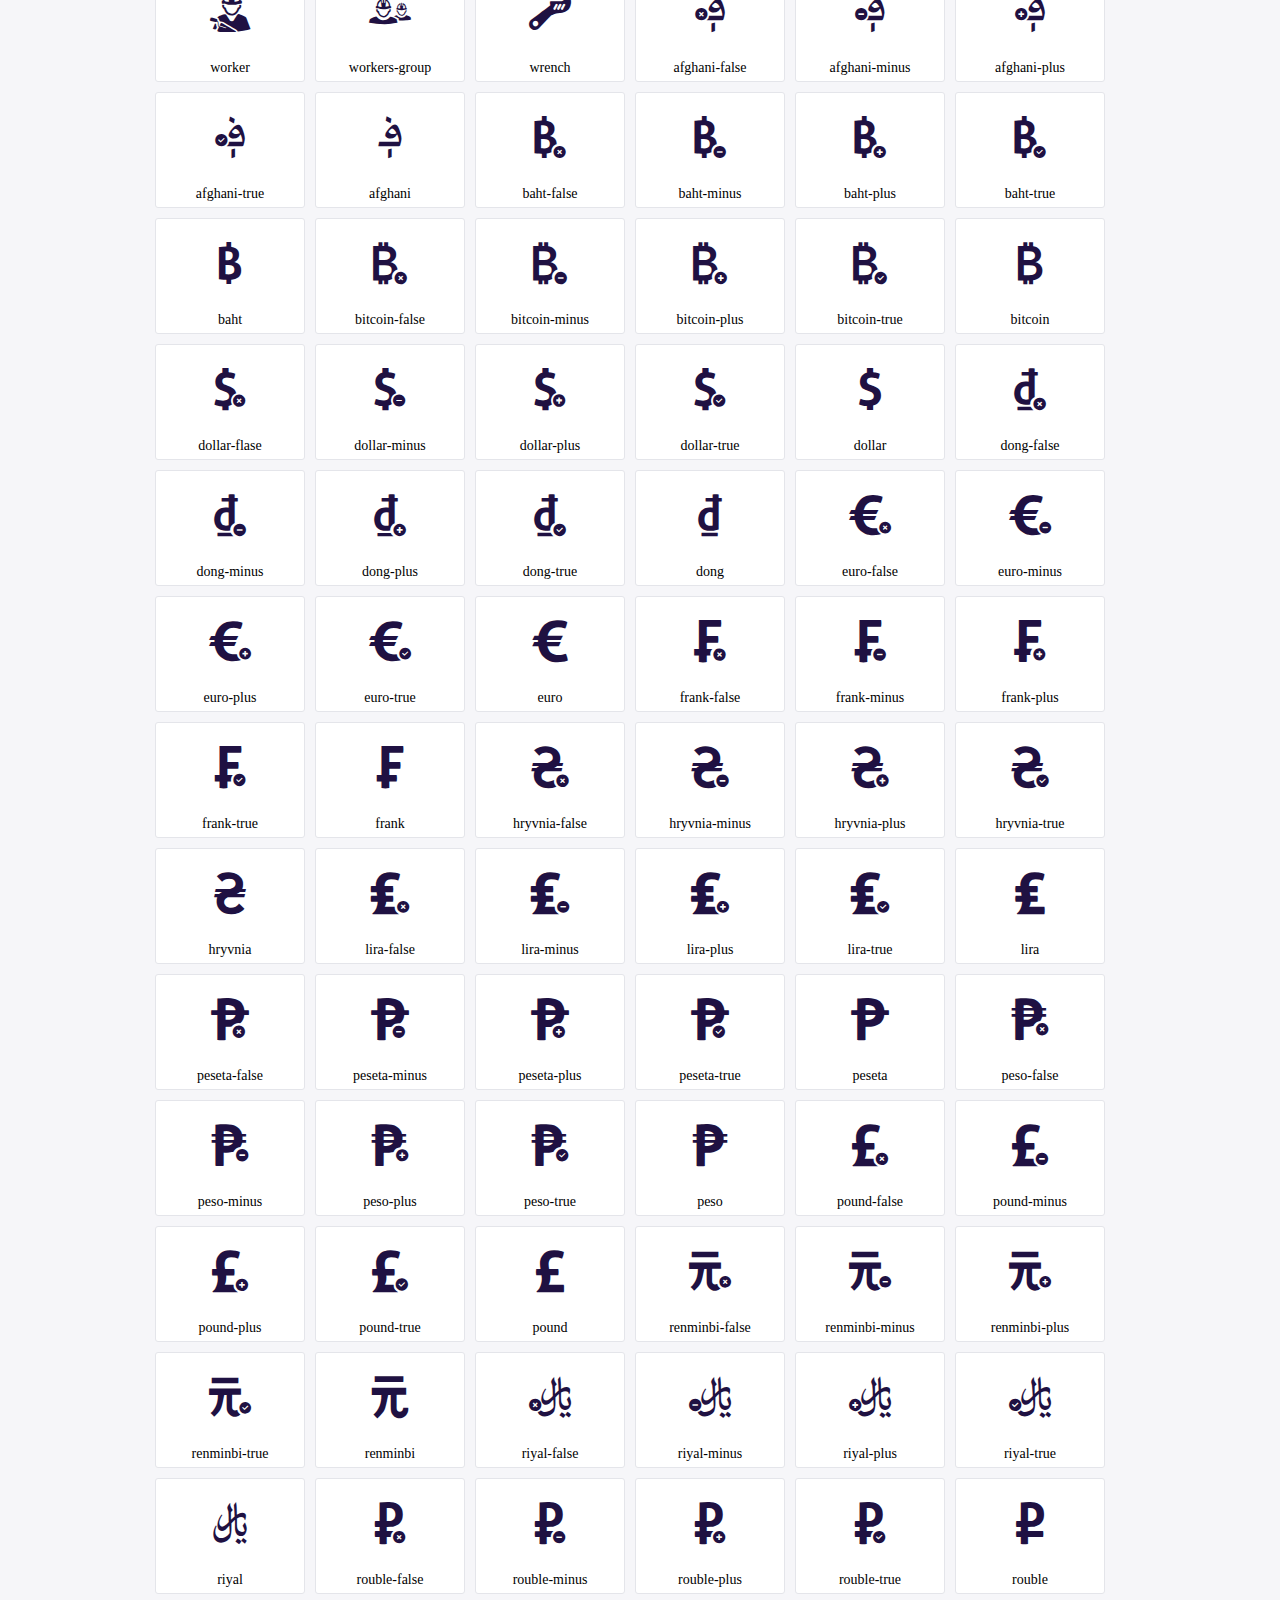
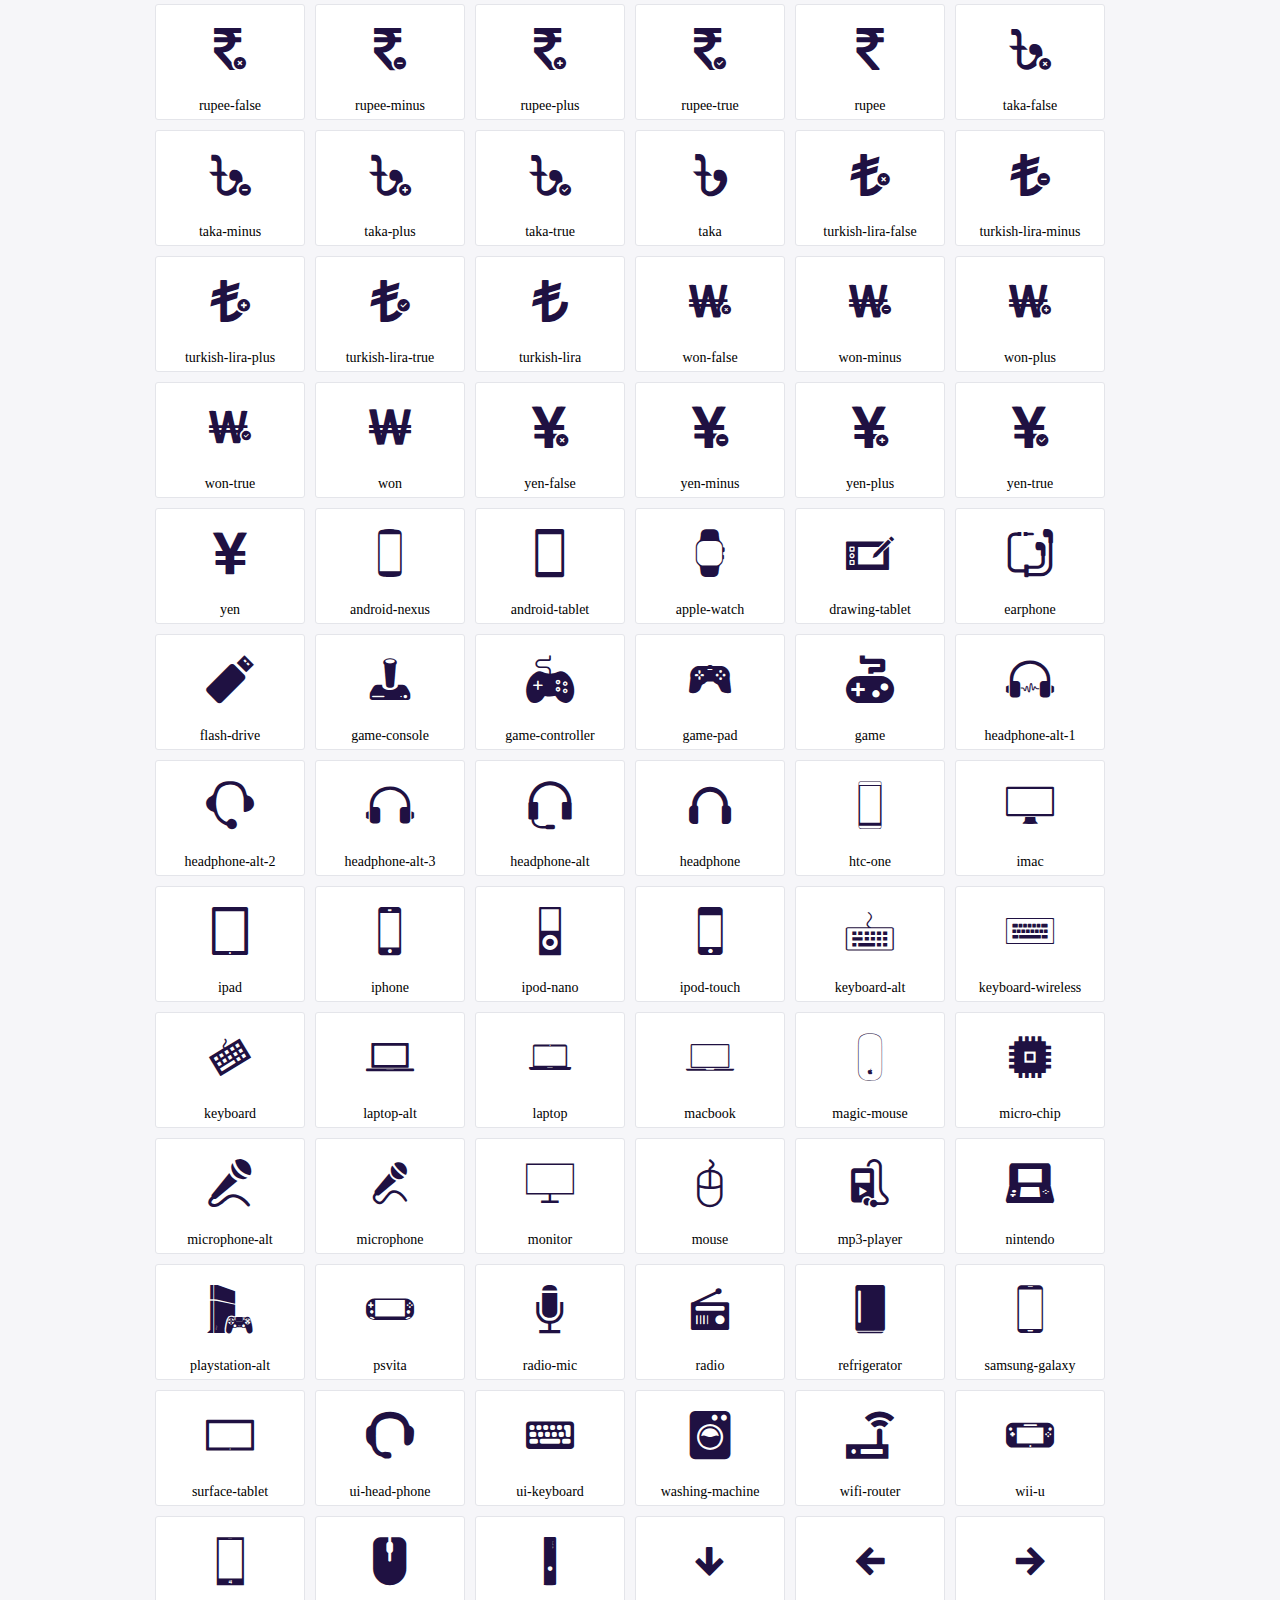
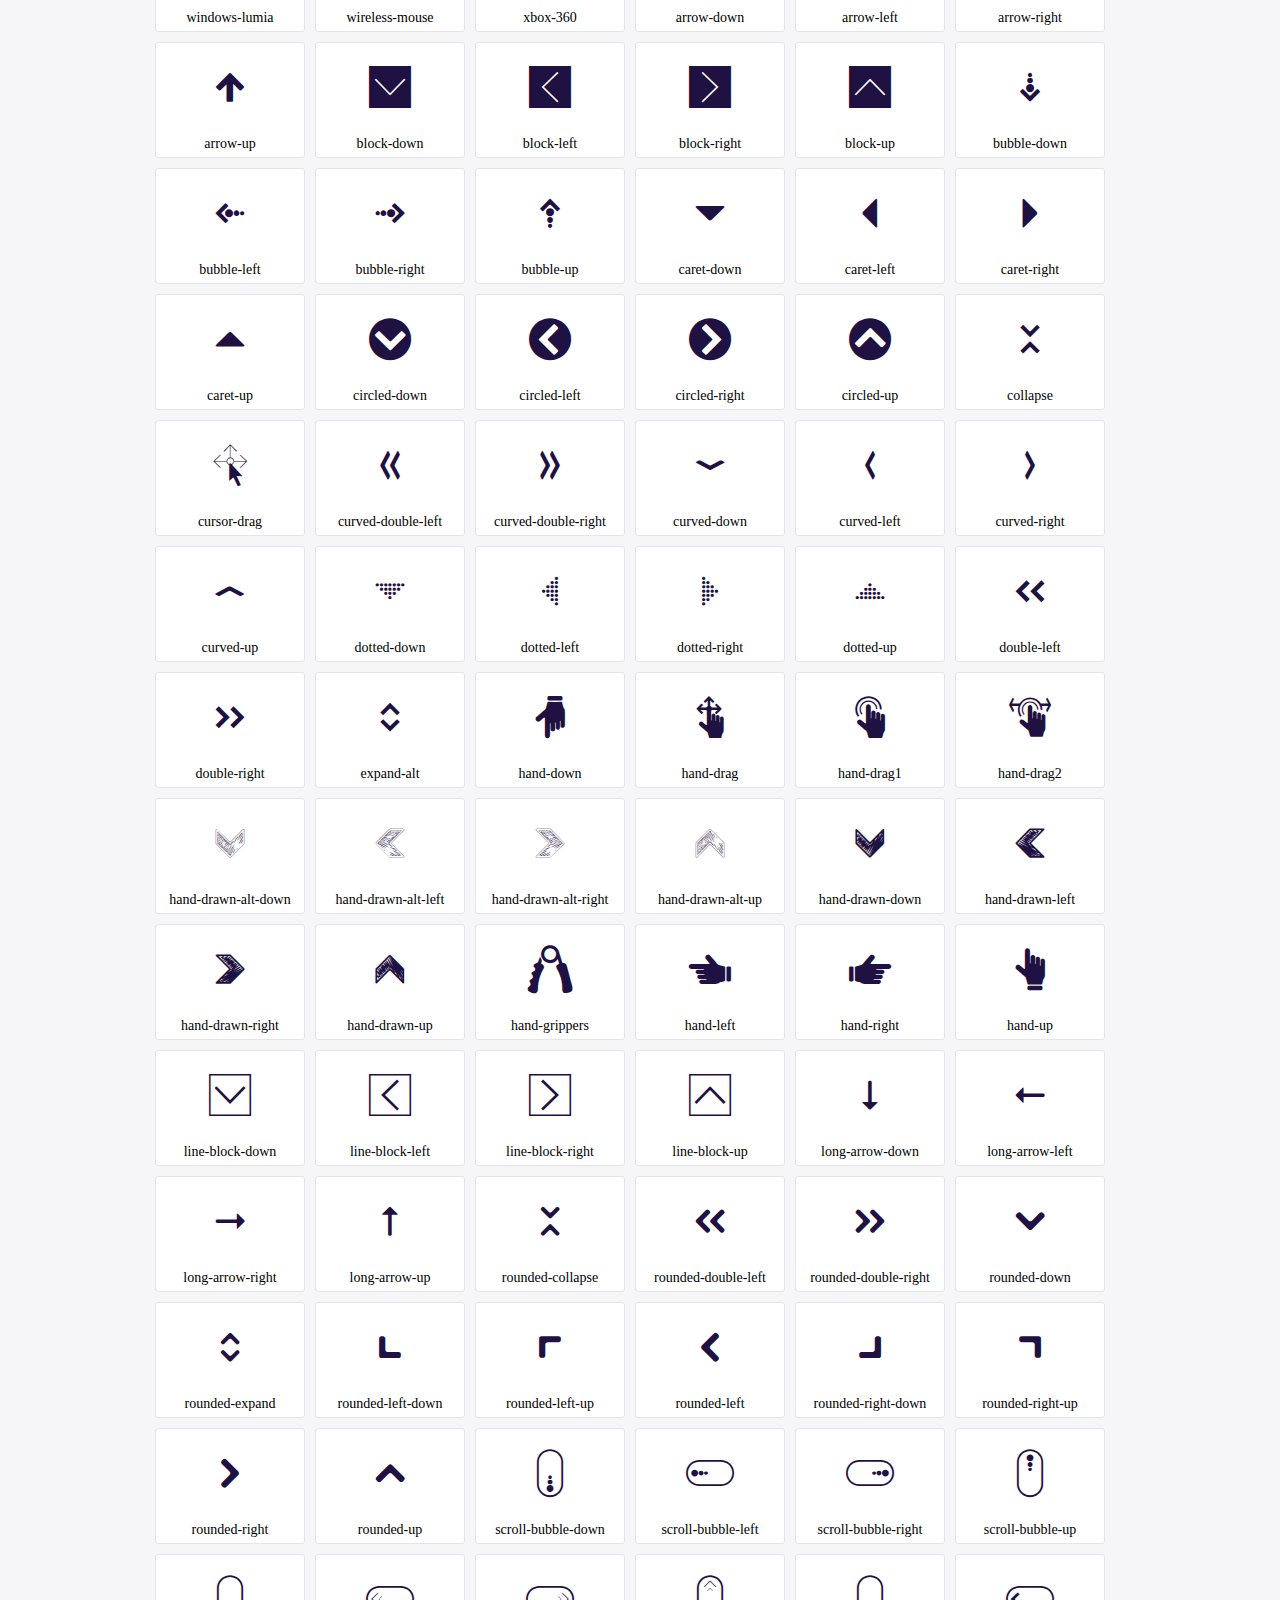
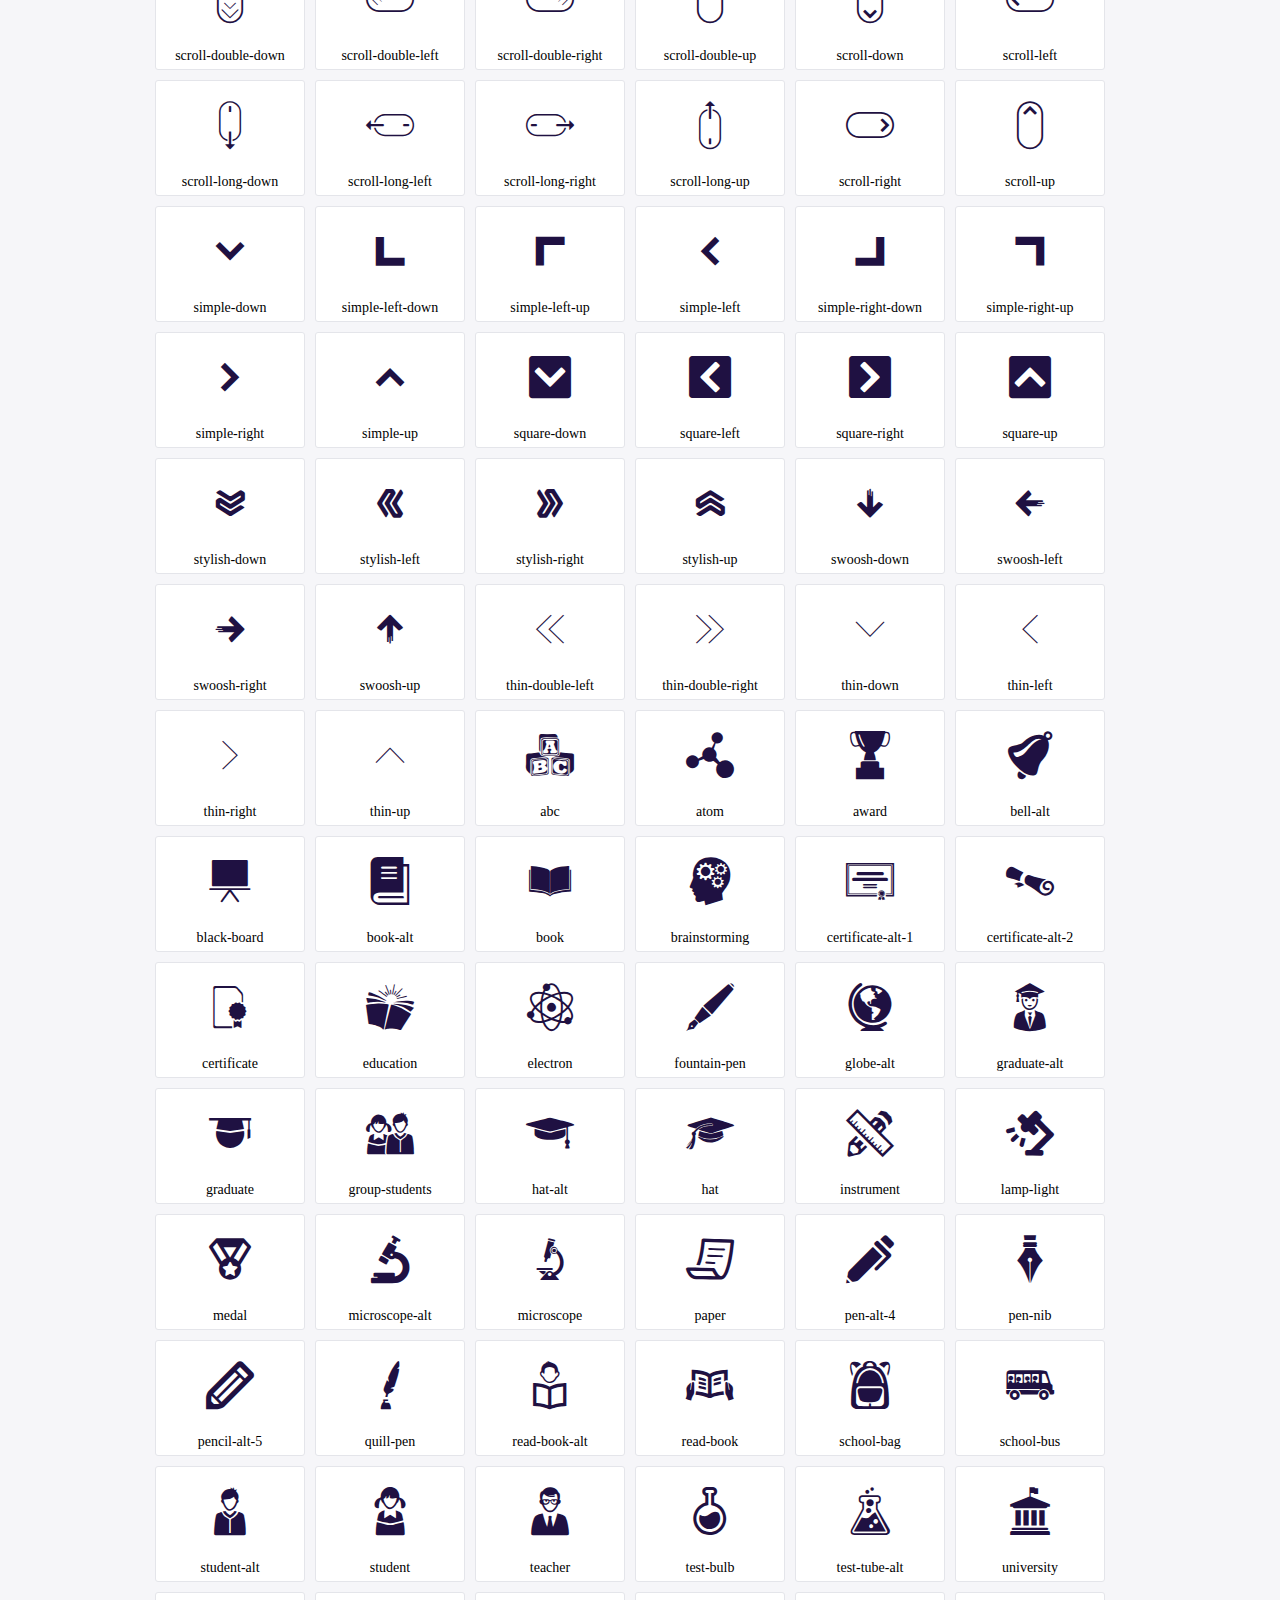
<file: wbteet/assets/icofont/demo.html>
<!DOCTYPE html>
	<html>
	<head>
		<meta charset="utf-8">
		<title>Examples | IcoFont</title>
		<link rel="stylesheet" type="text/css" href="./icofont.min.css">
		<style type="text/css">
			body {
				margin: 0;
				padding: 0;
				background: #F6F6F9;
			}
			.header {
				border-bottom: 1px solid #DCDCE1;
				padding: 10px 0;
				margin-bottom: 10px;
			}
			.container {
				width: 980px;
				margin: 0 auto;
			}
			.ico-title {
				font-size: 2em;
			}
			.iconlist {
				margin: 0;
				padding: 0;
				list-style: none;
				text-align: center;
				width: 100%;
				display: flex;
				flex-wrap: wrap;
				flex-direction: row;
			}
			.iconlist li {
				position: relative;
				margin: 5px;
				width: 150px;
				cursor: pointer;
			}
			.iconlist li .icon-holder {
				position: relative;
				text-align: center;
				border-radius: 3px;
				overflow: hidden;
				padding-bottom: 5px;
				background: #ffffff;
				border: 1px solid #E4E5EA;
				transition: all 0.2s linear 0s;
			}
			.iconlist li .icon-holder:hover {
				background: #00C3DA;
				color: #ffffff;
			}
			.iconlist li .icon-holder:hover .icon i {
				color: #ffffff;
			}
			.iconlist li .icon-holder .icon {
				padding: 20px;
				text-align: center;
			}
			.iconlist li .icon-holder .icon i {
				font-size: 3em;
				color: #1F1142;
			}
			.iconlist li .icon-holder span {
				font-size: 14px;
				display: block;
				margin-top: 5px;
				border-radius: 3px;
			}
		</style>
	</head>
	<body>
	<div class="header">
		<div class="container">
			<h1 class="ico-title"> IcoFont Icons </h1>
		</div>
	</div>
	<div class="container">
		<ul class="iconlist">
		
		<li>
			<div class="icon-holder">
				<div class="icon"> 
					<i class="icofont-angry-monster"></i>
				</div> 
				<span> angry-monster </span>
			</div>
		</li>
		
		<li>
			<div class="icon-holder">
				<div class="icon"> 
					<i class="icofont-bathtub"></i>
				</div> 
				<span> bathtub </span>
			</div>
		</li>
		
		<li>
			<div class="icon-holder">
				<div class="icon"> 
					<i class="icofont-bird-wings"></i>
				</div> 
				<span> bird-wings </span>
			</div>
		</li>
		
		<li>
			<div class="icon-holder">
				<div class="icon"> 
					<i class="icofont-bow"></i>
				</div> 
				<span> bow </span>
			</div>
		</li>
		
		<li>
			<div class="icon-holder">
				<div class="icon"> 
					<i class="icofont-castle"></i>
				</div> 
				<span> castle </span>
			</div>
		</li>
		
		<li>
			<div class="icon-holder">
				<div class="icon"> 
					<i class="icofont-circuit"></i>
				</div> 
				<span> circuit </span>
			</div>
		</li>
		
		<li>
			<div class="icon-holder">
				<div class="icon"> 
					<i class="icofont-crown-king"></i>
				</div> 
				<span> crown-king </span>
			</div>
		</li>
		
		<li>
			<div class="icon-holder">
				<div class="icon"> 
					<i class="icofont-crown-queen"></i>
				</div> 
				<span> crown-queen </span>
			</div>
		</li>
		
		<li>
			<div class="icon-holder">
				<div class="icon"> 
					<i class="icofont-dart"></i>
				</div> 
				<span> dart </span>
			</div>
		</li>
		
		<li>
			<div class="icon-holder">
				<div class="icon"> 
					<i class="icofont-disability-race"></i>
				</div> 
				<span> disability-race </span>
			</div>
		</li>
		
		<li>
			<div class="icon-holder">
				<div class="icon"> 
					<i class="icofont-diving-goggle"></i>
				</div> 
				<span> diving-goggle </span>
			</div>
		</li>
		
		<li>
			<div class="icon-holder">
				<div class="icon"> 
					<i class="icofont-eye-open"></i>
				</div> 
				<span> eye-open </span>
			</div>
		</li>
		
		<li>
			<div class="icon-holder">
				<div class="icon"> 
					<i class="icofont-flora-flower"></i>
				</div> 
				<span> flora-flower </span>
			</div>
		</li>
		
		<li>
			<div class="icon-holder">
				<div class="icon"> 
					<i class="icofont-flora"></i>
				</div> 
				<span> flora </span>
			</div>
		</li>
		
		<li>
			<div class="icon-holder">
				<div class="icon"> 
					<i class="icofont-gift-box"></i>
				</div> 
				<span> gift-box </span>
			</div>
		</li>
		
		<li>
			<div class="icon-holder">
				<div class="icon"> 
					<i class="icofont-halloween-pumpkin"></i>
				</div> 
				<span> halloween-pumpkin </span>
			</div>
		</li>
		
		<li>
			<div class="icon-holder">
				<div class="icon"> 
					<i class="icofont-hand-power"></i>
				</div> 
				<span> hand-power </span>
			</div>
		</li>
		
		<li>
			<div class="icon-holder">
				<div class="icon"> 
					<i class="icofont-hand-thunder"></i>
				</div> 
				<span> hand-thunder </span>
			</div>
		</li>
		
		<li>
			<div class="icon-holder">
				<div class="icon"> 
					<i class="icofont-king-monster"></i>
				</div> 
				<span> king-monster </span>
			</div>
		</li>
		
		<li>
			<div class="icon-holder">
				<div class="icon"> 
					<i class="icofont-love"></i>
				</div> 
				<span> love </span>
			</div>
		</li>
		
		<li>
			<div class="icon-holder">
				<div class="icon"> 
					<i class="icofont-magician-hat"></i>
				</div> 
				<span> magician-hat </span>
			</div>
		</li>
		
		<li>
			<div class="icon-holder">
				<div class="icon"> 
					<i class="icofont-native-american"></i>
				</div> 
				<span> native-american </span>
			</div>
		</li>
		
		<li>
			<div class="icon-holder">
				<div class="icon"> 
					<i class="icofont-owl-look"></i>
				</div> 
				<span> owl-look </span>
			</div>
		</li>
		
		<li>
			<div class="icon-holder">
				<div class="icon"> 
					<i class="icofont-phoenix"></i>
				</div> 
				<span> phoenix </span>
			</div>
		</li>
		
		<li>
			<div class="icon-holder">
				<div class="icon"> 
					<i class="icofont-robot-face"></i>
				</div> 
				<span> robot-face </span>
			</div>
		</li>
		
		<li>
			<div class="icon-holder">
				<div class="icon"> 
					<i class="icofont-sand-clock"></i>
				</div> 
				<span> sand-clock </span>
			</div>
		</li>
		
		<li>
			<div class="icon-holder">
				<div class="icon"> 
					<i class="icofont-shield-alt"></i>
				</div> 
				<span> shield-alt </span>
			</div>
		</li>
		
		<li>
			<div class="icon-holder">
				<div class="icon"> 
					<i class="icofont-ship-wheel"></i>
				</div> 
				<span> ship-wheel </span>
			</div>
		</li>
		
		<li>
			<div class="icon-holder">
				<div class="icon"> 
					<i class="icofont-skull-danger"></i>
				</div> 
				<span> skull-danger </span>
			</div>
		</li>
		
		<li>
			<div class="icon-holder">
				<div class="icon"> 
					<i class="icofont-skull-face"></i>
				</div> 
				<span> skull-face </span>
			</div>
		</li>
		
		<li>
			<div class="icon-holder">
				<div class="icon"> 
					<i class="icofont-snowmobile"></i>
				</div> 
				<span> snowmobile </span>
			</div>
		</li>
		
		<li>
			<div class="icon-holder">
				<div class="icon"> 
					<i class="icofont-space-shuttle"></i>
				</div> 
				<span> space-shuttle </span>
			</div>
		</li>
		
		<li>
			<div class="icon-holder">
				<div class="icon"> 
					<i class="icofont-star-shape"></i>
				</div> 
				<span> star-shape </span>
			</div>
		</li>
		
		<li>
			<div class="icon-holder">
				<div class="icon"> 
					<i class="icofont-swirl"></i>
				</div> 
				<span> swirl </span>
			</div>
		</li>
		
		<li>
			<div class="icon-holder">
				<div class="icon"> 
					<i class="icofont-tattoo-wing"></i>
				</div> 
				<span> tattoo-wing </span>
			</div>
		</li>
		
		<li>
			<div class="icon-holder">
				<div class="icon"> 
					<i class="icofont-throne"></i>
				</div> 
				<span> throne </span>
			</div>
		</li>
		
		<li>
			<div class="icon-holder">
				<div class="icon"> 
					<i class="icofont-tree-alt"></i>
				</div> 
				<span> tree-alt </span>
			</div>
		</li>
		
		<li>
			<div class="icon-holder">
				<div class="icon"> 
					<i class="icofont-triangle"></i>
				</div> 
				<span> triangle </span>
			</div>
		</li>
		
		<li>
			<div class="icon-holder">
				<div class="icon"> 
					<i class="icofont-unity-hand"></i>
				</div> 
				<span> unity-hand </span>
			</div>
		</li>
		
		<li>
			<div class="icon-holder">
				<div class="icon"> 
					<i class="icofont-weed"></i>
				</div> 
				<span> weed </span>
			</div>
		</li>
		
		<li>
			<div class="icon-holder">
				<div class="icon"> 
					<i class="icofont-woman-bird"></i>
				</div> 
				<span> woman-bird </span>
			</div>
		</li>
		
		<li>
			<div class="icon-holder">
				<div class="icon"> 
					<i class="icofont-bat"></i>
				</div> 
				<span> bat </span>
			</div>
		</li>
		
		<li>
			<div class="icon-holder">
				<div class="icon"> 
					<i class="icofont-bear-face"></i>
				</div> 
				<span> bear-face </span>
			</div>
		</li>
		
		<li>
			<div class="icon-holder">
				<div class="icon"> 
					<i class="icofont-bear-tracks"></i>
				</div> 
				<span> bear-tracks </span>
			</div>
		</li>
		
		<li>
			<div class="icon-holder">
				<div class="icon"> 
					<i class="icofont-bear"></i>
				</div> 
				<span> bear </span>
			</div>
		</li>
		
		<li>
			<div class="icon-holder">
				<div class="icon"> 
					<i class="icofont-bird-alt"></i>
				</div> 
				<span> bird-alt </span>
			</div>
		</li>
		
		<li>
			<div class="icon-holder">
				<div class="icon"> 
					<i class="icofont-bird-flying"></i>
				</div> 
				<span> bird-flying </span>
			</div>
		</li>
		
		<li>
			<div class="icon-holder">
				<div class="icon"> 
					<i class="icofont-bird"></i>
				</div> 
				<span> bird </span>
			</div>
		</li>
		
		<li>
			<div class="icon-holder">
				<div class="icon"> 
					<i class="icofont-birds"></i>
				</div> 
				<span> birds </span>
			</div>
		</li>
		
		<li>
			<div class="icon-holder">
				<div class="icon"> 
					<i class="icofont-bone"></i>
				</div> 
				<span> bone </span>
			</div>
		</li>
		
		<li>
			<div class="icon-holder">
				<div class="icon"> 
					<i class="icofont-bull"></i>
				</div> 
				<span> bull </span>
			</div>
		</li>
		
		<li>
			<div class="icon-holder">
				<div class="icon"> 
					<i class="icofont-butterfly-alt"></i>
				</div> 
				<span> butterfly-alt </span>
			</div>
		</li>
		
		<li>
			<div class="icon-holder">
				<div class="icon"> 
					<i class="icofont-butterfly"></i>
				</div> 
				<span> butterfly </span>
			</div>
		</li>
		
		<li>
			<div class="icon-holder">
				<div class="icon"> 
					<i class="icofont-camel-alt"></i>
				</div> 
				<span> camel-alt </span>
			</div>
		</li>
		
		<li>
			<div class="icon-holder">
				<div class="icon"> 
					<i class="icofont-camel-head"></i>
				</div> 
				<span> camel-head </span>
			</div>
		</li>
		
		<li>
			<div class="icon-holder">
				<div class="icon"> 
					<i class="icofont-camel"></i>
				</div> 
				<span> camel </span>
			</div>
		</li>
		
		<li>
			<div class="icon-holder">
				<div class="icon"> 
					<i class="icofont-cat-alt-1"></i>
				</div> 
				<span> cat-alt-1 </span>
			</div>
		</li>
		
		<li>
			<div class="icon-holder">
				<div class="icon"> 
					<i class="icofont-cat-alt-2"></i>
				</div> 
				<span> cat-alt-2 </span>
			</div>
		</li>
		
		<li>
			<div class="icon-holder">
				<div class="icon"> 
					<i class="icofont-cat-alt-3"></i>
				</div> 
				<span> cat-alt-3 </span>
			</div>
		</li>
		
		<li>
			<div class="icon-holder">
				<div class="icon"> 
					<i class="icofont-cat-dog"></i>
				</div> 
				<span> cat-dog </span>
			</div>
		</li>
		
		<li>
			<div class="icon-holder">
				<div class="icon"> 
					<i class="icofont-cat-face"></i>
				</div> 
				<span> cat-face </span>
			</div>
		</li>
		
		<li>
			<div class="icon-holder">
				<div class="icon"> 
					<i class="icofont-cat"></i>
				</div> 
				<span> cat </span>
			</div>
		</li>
		
		<li>
			<div class="icon-holder">
				<div class="icon"> 
					<i class="icofont-cow-head"></i>
				</div> 
				<span> cow-head </span>
			</div>
		</li>
		
		<li>
			<div class="icon-holder">
				<div class="icon"> 
					<i class="icofont-cow"></i>
				</div> 
				<span> cow </span>
			</div>
		</li>
		
		<li>
			<div class="icon-holder">
				<div class="icon"> 
					<i class="icofont-crab"></i>
				</div> 
				<span> crab </span>
			</div>
		</li>
		
		<li>
			<div class="icon-holder">
				<div class="icon"> 
					<i class="icofont-crocodile"></i>
				</div> 
				<span> crocodile </span>
			</div>
		</li>
		
		<li>
			<div class="icon-holder">
				<div class="icon"> 
					<i class="icofont-deer-head"></i>
				</div> 
				<span> deer-head </span>
			</div>
		</li>
		
		<li>
			<div class="icon-holder">
				<div class="icon"> 
					<i class="icofont-dog-alt"></i>
				</div> 
				<span> dog-alt </span>
			</div>
		</li>
		
		<li>
			<div class="icon-holder">
				<div class="icon"> 
					<i class="icofont-dog-barking"></i>
				</div> 
				<span> dog-barking </span>
			</div>
		</li>
		
		<li>
			<div class="icon-holder">
				<div class="icon"> 
					<i class="icofont-dog"></i>
				</div> 
				<span> dog </span>
			</div>
		</li>
		
		<li>
			<div class="icon-holder">
				<div class="icon"> 
					<i class="icofont-dolphin"></i>
				</div> 
				<span> dolphin </span>
			</div>
		</li>
		
		<li>
			<div class="icon-holder">
				<div class="icon"> 
					<i class="icofont-duck-tracks"></i>
				</div> 
				<span> duck-tracks </span>
			</div>
		</li>
		
		<li>
			<div class="icon-holder">
				<div class="icon"> 
					<i class="icofont-eagle-head"></i>
				</div> 
				<span> eagle-head </span>
			</div>
		</li>
		
		<li>
			<div class="icon-holder">
				<div class="icon"> 
					<i class="icofont-eaten-fish"></i>
				</div> 
				<span> eaten-fish </span>
			</div>
		</li>
		
		<li>
			<div class="icon-holder">
				<div class="icon"> 
					<i class="icofont-elephant-alt"></i>
				</div> 
				<span> elephant-alt </span>
			</div>
		</li>
		
		<li>
			<div class="icon-holder">
				<div class="icon"> 
					<i class="icofont-elephant-head-alt"></i>
				</div> 
				<span> elephant-head-alt </span>
			</div>
		</li>
		
		<li>
			<div class="icon-holder">
				<div class="icon"> 
					<i class="icofont-elephant-head"></i>
				</div> 
				<span> elephant-head </span>
			</div>
		</li>
		
		<li>
			<div class="icon-holder">
				<div class="icon"> 
					<i class="icofont-elephant"></i>
				</div> 
				<span> elephant </span>
			</div>
		</li>
		
		<li>
			<div class="icon-holder">
				<div class="icon"> 
					<i class="icofont-elk"></i>
				</div> 
				<span> elk </span>
			</div>
		</li>
		
		<li>
			<div class="icon-holder">
				<div class="icon"> 
					<i class="icofont-fish-1"></i>
				</div> 
				<span> fish-1 </span>
			</div>
		</li>
		
		<li>
			<div class="icon-holder">
				<div class="icon"> 
					<i class="icofont-fish-2"></i>
				</div> 
				<span> fish-2 </span>
			</div>
		</li>
		
		<li>
			<div class="icon-holder">
				<div class="icon"> 
					<i class="icofont-fish-3"></i>
				</div> 
				<span> fish-3 </span>
			</div>
		</li>
		
		<li>
			<div class="icon-holder">
				<div class="icon"> 
					<i class="icofont-fish-4"></i>
				</div> 
				<span> fish-4 </span>
			</div>
		</li>
		
		<li>
			<div class="icon-holder">
				<div class="icon"> 
					<i class="icofont-fish-5"></i>
				</div> 
				<span> fish-5 </span>
			</div>
		</li>
		
		<li>
			<div class="icon-holder">
				<div class="icon"> 
					<i class="icofont-fish"></i>
				</div> 
				<span> fish </span>
			</div>
		</li>
		
		<li>
			<div class="icon-holder">
				<div class="icon"> 
					<i class="icofont-fox-alt"></i>
				</div> 
				<span> fox-alt </span>
			</div>
		</li>
		
		<li>
			<div class="icon-holder">
				<div class="icon"> 
					<i class="icofont-fox"></i>
				</div> 
				<span> fox </span>
			</div>
		</li>
		
		<li>
			<div class="icon-holder">
				<div class="icon"> 
					<i class="icofont-frog-tracks"></i>
				</div> 
				<span> frog-tracks </span>
			</div>
		</li>
		
		<li>
			<div class="icon-holder">
				<div class="icon"> 
					<i class="icofont-frog"></i>
				</div> 
				<span> frog </span>
			</div>
		</li>
		
		<li>
			<div class="icon-holder">
				<div class="icon"> 
					<i class="icofont-froggy"></i>
				</div> 
				<span> froggy </span>
			</div>
		</li>
		
		<li>
			<div class="icon-holder">
				<div class="icon"> 
					<i class="icofont-giraffe-head-1"></i>
				</div> 
				<span> giraffe-head-1 </span>
			</div>
		</li>
		
		<li>
			<div class="icon-holder">
				<div class="icon"> 
					<i class="icofont-giraffe-head-2"></i>
				</div> 
				<span> giraffe-head-2 </span>
			</div>
		</li>
		
		<li>
			<div class="icon-holder">
				<div class="icon"> 
					<i class="icofont-giraffe-head"></i>
				</div> 
				<span> giraffe-head </span>
			</div>
		</li>
		
		<li>
			<div class="icon-holder">
				<div class="icon"> 
					<i class="icofont-giraffe"></i>
				</div> 
				<span> giraffe </span>
			</div>
		</li>
		
		<li>
			<div class="icon-holder">
				<div class="icon"> 
					<i class="icofont-goat-head"></i>
				</div> 
				<span> goat-head </span>
			</div>
		</li>
		
		<li>
			<div class="icon-holder">
				<div class="icon"> 
					<i class="icofont-gorilla"></i>
				</div> 
				<span> gorilla </span>
			</div>
		</li>
		
		<li>
			<div class="icon-holder">
				<div class="icon"> 
					<i class="icofont-hen-tracks"></i>
				</div> 
				<span> hen-tracks </span>
			</div>
		</li>
		
		<li>
			<div class="icon-holder">
				<div class="icon"> 
					<i class="icofont-horse-head-1"></i>
				</div> 
				<span> horse-head-1 </span>
			</div>
		</li>
		
		<li>
			<div class="icon-holder">
				<div class="icon"> 
					<i class="icofont-horse-head-2"></i>
				</div> 
				<span> horse-head-2 </span>
			</div>
		</li>
		
		<li>
			<div class="icon-holder">
				<div class="icon"> 
					<i class="icofont-horse-head"></i>
				</div> 
				<span> horse-head </span>
			</div>
		</li>
		
		<li>
			<div class="icon-holder">
				<div class="icon"> 
					<i class="icofont-horse-tracks"></i>
				</div> 
				<span> horse-tracks </span>
			</div>
		</li>
		
		<li>
			<div class="icon-holder">
				<div class="icon"> 
					<i class="icofont-jellyfish"></i>
				</div> 
				<span> jellyfish </span>
			</div>
		</li>
		
		<li>
			<div class="icon-holder">
				<div class="icon"> 
					<i class="icofont-kangaroo"></i>
				</div> 
				<span> kangaroo </span>
			</div>
		</li>
		
		<li>
			<div class="icon-holder">
				<div class="icon"> 
					<i class="icofont-lemur"></i>
				</div> 
				<span> lemur </span>
			</div>
		</li>
		
		<li>
			<div class="icon-holder">
				<div class="icon"> 
					<i class="icofont-lion-head-1"></i>
				</div> 
				<span> lion-head-1 </span>
			</div>
		</li>
		
		<li>
			<div class="icon-holder">
				<div class="icon"> 
					<i class="icofont-lion-head-2"></i>
				</div> 
				<span> lion-head-2 </span>
			</div>
		</li>
		
		<li>
			<div class="icon-holder">
				<div class="icon"> 
					<i class="icofont-lion-head"></i>
				</div> 
				<span> lion-head </span>
			</div>
		</li>
		
		<li>
			<div class="icon-holder">
				<div class="icon"> 
					<i class="icofont-lion"></i>
				</div> 
				<span> lion </span>
			</div>
		</li>
		
		<li>
			<div class="icon-holder">
				<div class="icon"> 
					<i class="icofont-monkey-2"></i>
				</div> 
				<span> monkey-2 </span>
			</div>
		</li>
		
		<li>
			<div class="icon-holder">
				<div class="icon"> 
					<i class="icofont-monkey-3"></i>
				</div> 
				<span> monkey-3 </span>
			</div>
		</li>
		
		<li>
			<div class="icon-holder">
				<div class="icon"> 
					<i class="icofont-monkey-face"></i>
				</div> 
				<span> monkey-face </span>
			</div>
		</li>
		
		<li>
			<div class="icon-holder">
				<div class="icon"> 
					<i class="icofont-monkey"></i>
				</div> 
				<span> monkey </span>
			</div>
		</li>
		
		<li>
			<div class="icon-holder">
				<div class="icon"> 
					<i class="icofont-octopus-alt"></i>
				</div> 
				<span> octopus-alt </span>
			</div>
		</li>
		
		<li>
			<div class="icon-holder">
				<div class="icon"> 
					<i class="icofont-octopus"></i>
				</div> 
				<span> octopus </span>
			</div>
		</li>
		
		<li>
			<div class="icon-holder">
				<div class="icon"> 
					<i class="icofont-owl"></i>
				</div> 
				<span> owl </span>
			</div>
		</li>
		
		<li>
			<div class="icon-holder">
				<div class="icon"> 
					<i class="icofont-panda-face"></i>
				</div> 
				<span> panda-face </span>
			</div>
		</li>
		
		<li>
			<div class="icon-holder">
				<div class="icon"> 
					<i class="icofont-panda"></i>
				</div> 
				<span> panda </span>
			</div>
		</li>
		
		<li>
			<div class="icon-holder">
				<div class="icon"> 
					<i class="icofont-panther"></i>
				</div> 
				<span> panther </span>
			</div>
		</li>
		
		<li>
			<div class="icon-holder">
				<div class="icon"> 
					<i class="icofont-parrot-lip"></i>
				</div> 
				<span> parrot-lip </span>
			</div>
		</li>
		
		<li>
			<div class="icon-holder">
				<div class="icon"> 
					<i class="icofont-parrot"></i>
				</div> 
				<span> parrot </span>
			</div>
		</li>
		
		<li>
			<div class="icon-holder">
				<div class="icon"> 
					<i class="icofont-paw"></i>
				</div> 
				<span> paw </span>
			</div>
		</li>
		
		<li>
			<div class="icon-holder">
				<div class="icon"> 
					<i class="icofont-pelican"></i>
				</div> 
				<span> pelican </span>
			</div>
		</li>
		
		<li>
			<div class="icon-holder">
				<div class="icon"> 
					<i class="icofont-penguin"></i>
				</div> 
				<span> penguin </span>
			</div>
		</li>
		
		<li>
			<div class="icon-holder">
				<div class="icon"> 
					<i class="icofont-pig-face"></i>
				</div> 
				<span> pig-face </span>
			</div>
		</li>
		
		<li>
			<div class="icon-holder">
				<div class="icon"> 
					<i class="icofont-pig"></i>
				</div> 
				<span> pig </span>
			</div>
		</li>
		
		<li>
			<div class="icon-holder">
				<div class="icon"> 
					<i class="icofont-pigeon-1"></i>
				</div> 
				<span> pigeon-1 </span>
			</div>
		</li>
		
		<li>
			<div class="icon-holder">
				<div class="icon"> 
					<i class="icofont-pigeon-2"></i>
				</div> 
				<span> pigeon-2 </span>
			</div>
		</li>
		
		<li>
			<div class="icon-holder">
				<div class="icon"> 
					<i class="icofont-pigeon"></i>
				</div> 
				<span> pigeon </span>
			</div>
		</li>
		
		<li>
			<div class="icon-holder">
				<div class="icon"> 
					<i class="icofont-rabbit"></i>
				</div> 
				<span> rabbit </span>
			</div>
		</li>
		
		<li>
			<div class="icon-holder">
				<div class="icon"> 
					<i class="icofont-rat"></i>
				</div> 
				<span> rat </span>
			</div>
		</li>
		
		<li>
			<div class="icon-holder">
				<div class="icon"> 
					<i class="icofont-rhino-head"></i>
				</div> 
				<span> rhino-head </span>
			</div>
		</li>
		
		<li>
			<div class="icon-holder">
				<div class="icon"> 
					<i class="icofont-rhino"></i>
				</div> 
				<span> rhino </span>
			</div>
		</li>
		
		<li>
			<div class="icon-holder">
				<div class="icon"> 
					<i class="icofont-rooster"></i>
				</div> 
				<span> rooster </span>
			</div>
		</li>
		
		<li>
			<div class="icon-holder">
				<div class="icon"> 
					<i class="icofont-seahorse"></i>
				</div> 
				<span> seahorse </span>
			</div>
		</li>
		
		<li>
			<div class="icon-holder">
				<div class="icon"> 
					<i class="icofont-seal"></i>
				</div> 
				<span> seal </span>
			</div>
		</li>
		
		<li>
			<div class="icon-holder">
				<div class="icon"> 
					<i class="icofont-shrimp-alt"></i>
				</div> 
				<span> shrimp-alt </span>
			</div>
		</li>
		
		<li>
			<div class="icon-holder">
				<div class="icon"> 
					<i class="icofont-shrimp"></i>
				</div> 
				<span> shrimp </span>
			</div>
		</li>
		
		<li>
			<div class="icon-holder">
				<div class="icon"> 
					<i class="icofont-snail-1"></i>
				</div> 
				<span> snail-1 </span>
			</div>
		</li>
		
		<li>
			<div class="icon-holder">
				<div class="icon"> 
					<i class="icofont-snail-2"></i>
				</div> 
				<span> snail-2 </span>
			</div>
		</li>
		
		<li>
			<div class="icon-holder">
				<div class="icon"> 
					<i class="icofont-snail-3"></i>
				</div> 
				<span> snail-3 </span>
			</div>
		</li>
		
		<li>
			<div class="icon-holder">
				<div class="icon"> 
					<i class="icofont-snail"></i>
				</div> 
				<span> snail </span>
			</div>
		</li>
		
		<li>
			<div class="icon-holder">
				<div class="icon"> 
					<i class="icofont-snake"></i>
				</div> 
				<span> snake </span>
			</div>
		</li>
		
		<li>
			<div class="icon-holder">
				<div class="icon"> 
					<i class="icofont-squid"></i>
				</div> 
				<span> squid </span>
			</div>
		</li>
		
		<li>
			<div class="icon-holder">
				<div class="icon"> 
					<i class="icofont-squirrel"></i>
				</div> 
				<span> squirrel </span>
			</div>
		</li>
		
		<li>
			<div class="icon-holder">
				<div class="icon"> 
					<i class="icofont-tiger-face"></i>
				</div> 
				<span> tiger-face </span>
			</div>
		</li>
		
		<li>
			<div class="icon-holder">
				<div class="icon"> 
					<i class="icofont-tiger"></i>
				</div> 
				<span> tiger </span>
			</div>
		</li>
		
		<li>
			<div class="icon-holder">
				<div class="icon"> 
					<i class="icofont-turtle"></i>
				</div> 
				<span> turtle </span>
			</div>
		</li>
		
		<li>
			<div class="icon-holder">
				<div class="icon"> 
					<i class="icofont-whale"></i>
				</div> 
				<span> whale </span>
			</div>
		</li>
		
		<li>
			<div class="icon-holder">
				<div class="icon"> 
					<i class="icofont-woodpecker"></i>
				</div> 
				<span> woodpecker </span>
			</div>
		</li>
		
		<li>
			<div class="icon-holder">
				<div class="icon"> 
					<i class="icofont-zebra"></i>
				</div> 
				<span> zebra </span>
			</div>
		</li>
		
		<li>
			<div class="icon-holder">
				<div class="icon"> 
					<i class="icofont-brand-acer"></i>
				</div> 
				<span> brand-acer </span>
			</div>
		</li>
		
		<li>
			<div class="icon-holder">
				<div class="icon"> 
					<i class="icofont-brand-adidas"></i>
				</div> 
				<span> brand-adidas </span>
			</div>
		</li>
		
		<li>
			<div class="icon-holder">
				<div class="icon"> 
					<i class="icofont-brand-adobe"></i>
				</div> 
				<span> brand-adobe </span>
			</div>
		</li>
		
		<li>
			<div class="icon-holder">
				<div class="icon"> 
					<i class="icofont-brand-air-new-zealand"></i>
				</div> 
				<span> brand-air-new-zealand </span>
			</div>
		</li>
		
		<li>
			<div class="icon-holder">
				<div class="icon"> 
					<i class="icofont-brand-airbnb"></i>
				</div> 
				<span> brand-airbnb </span>
			</div>
		</li>
		
		<li>
			<div class="icon-holder">
				<div class="icon"> 
					<i class="icofont-brand-aircell"></i>
				</div> 
				<span> brand-aircell </span>
			</div>
		</li>
		
		<li>
			<div class="icon-holder">
				<div class="icon"> 
					<i class="icofont-brand-airtel"></i>
				</div> 
				<span> brand-airtel </span>
			</div>
		</li>
		
		<li>
			<div class="icon-holder">
				<div class="icon"> 
					<i class="icofont-brand-alcatel"></i>
				</div> 
				<span> brand-alcatel </span>
			</div>
		</li>
		
		<li>
			<div class="icon-holder">
				<div class="icon"> 
					<i class="icofont-brand-alibaba"></i>
				</div> 
				<span> brand-alibaba </span>
			</div>
		</li>
		
		<li>
			<div class="icon-holder">
				<div class="icon"> 
					<i class="icofont-brand-aliexpress"></i>
				</div> 
				<span> brand-aliexpress </span>
			</div>
		</li>
		
		<li>
			<div class="icon-holder">
				<div class="icon"> 
					<i class="icofont-brand-alipay"></i>
				</div> 
				<span> brand-alipay </span>
			</div>
		</li>
		
		<li>
			<div class="icon-holder">
				<div class="icon"> 
					<i class="icofont-brand-amazon"></i>
				</div> 
				<span> brand-amazon </span>
			</div>
		</li>
		
		<li>
			<div class="icon-holder">
				<div class="icon"> 
					<i class="icofont-brand-amd"></i>
				</div> 
				<span> brand-amd </span>
			</div>
		</li>
		
		<li>
			<div class="icon-holder">
				<div class="icon"> 
					<i class="icofont-brand-american-airlines"></i>
				</div> 
				<span> brand-american-airlines </span>
			</div>
		</li>
		
		<li>
			<div class="icon-holder">
				<div class="icon"> 
					<i class="icofont-brand-android-robot"></i>
				</div> 
				<span> brand-android-robot </span>
			</div>
		</li>
		
		<li>
			<div class="icon-holder">
				<div class="icon"> 
					<i class="icofont-brand-android"></i>
				</div> 
				<span> brand-android </span>
			</div>
		</li>
		
		<li>
			<div class="icon-holder">
				<div class="icon"> 
					<i class="icofont-brand-aol"></i>
				</div> 
				<span> brand-aol </span>
			</div>
		</li>
		
		<li>
			<div class="icon-holder">
				<div class="icon"> 
					<i class="icofont-brand-apple"></i>
				</div> 
				<span> brand-apple </span>
			</div>
		</li>
		
		<li>
			<div class="icon-holder">
				<div class="icon"> 
					<i class="icofont-brand-appstore"></i>
				</div> 
				<span> brand-appstore </span>
			</div>
		</li>
		
		<li>
			<div class="icon-holder">
				<div class="icon"> 
					<i class="icofont-brand-asus"></i>
				</div> 
				<span> brand-asus </span>
			</div>
		</li>
		
		<li>
			<div class="icon-holder">
				<div class="icon"> 
					<i class="icofont-brand-ati"></i>
				</div> 
				<span> brand-ati </span>
			</div>
		</li>
		
		<li>
			<div class="icon-holder">
				<div class="icon"> 
					<i class="icofont-brand-att"></i>
				</div> 
				<span> brand-att </span>
			</div>
		</li>
		
		<li>
			<div class="icon-holder">
				<div class="icon"> 
					<i class="icofont-brand-audi"></i>
				</div> 
				<span> brand-audi </span>
			</div>
		</li>
		
		<li>
			<div class="icon-holder">
				<div class="icon"> 
					<i class="icofont-brand-axiata"></i>
				</div> 
				<span> brand-axiata </span>
			</div>
		</li>
		
		<li>
			<div class="icon-holder">
				<div class="icon"> 
					<i class="icofont-brand-bada"></i>
				</div> 
				<span> brand-bada </span>
			</div>
		</li>
		
		<li>
			<div class="icon-holder">
				<div class="icon"> 
					<i class="icofont-brand-bbc"></i>
				</div> 
				<span> brand-bbc </span>
			</div>
		</li>
		
		<li>
			<div class="icon-holder">
				<div class="icon"> 
					<i class="icofont-brand-bing"></i>
				</div> 
				<span> brand-bing </span>
			</div>
		</li>
		
		<li>
			<div class="icon-holder">
				<div class="icon"> 
					<i class="icofont-brand-blackberry"></i>
				</div> 
				<span> brand-blackberry </span>
			</div>
		</li>
		
		<li>
			<div class="icon-holder">
				<div class="icon"> 
					<i class="icofont-brand-bmw"></i>
				</div> 
				<span> brand-bmw </span>
			</div>
		</li>
		
		<li>
			<div class="icon-holder">
				<div class="icon"> 
					<i class="icofont-brand-box"></i>
				</div> 
				<span> brand-box </span>
			</div>
		</li>
		
		<li>
			<div class="icon-holder">
				<div class="icon"> 
					<i class="icofont-brand-burger-king"></i>
				</div> 
				<span> brand-burger-king </span>
			</div>
		</li>
		
		<li>
			<div class="icon-holder">
				<div class="icon"> 
					<i class="icofont-brand-business-insider"></i>
				</div> 
				<span> brand-business-insider </span>
			</div>
		</li>
		
		<li>
			<div class="icon-holder">
				<div class="icon"> 
					<i class="icofont-brand-buzzfeed"></i>
				</div> 
				<span> brand-buzzfeed </span>
			</div>
		</li>
		
		<li>
			<div class="icon-holder">
				<div class="icon"> 
					<i class="icofont-brand-cannon"></i>
				</div> 
				<span> brand-cannon </span>
			</div>
		</li>
		
		<li>
			<div class="icon-holder">
				<div class="icon"> 
					<i class="icofont-brand-casio"></i>
				</div> 
				<span> brand-casio </span>
			</div>
		</li>
		
		<li>
			<div class="icon-holder">
				<div class="icon"> 
					<i class="icofont-brand-china-mobile"></i>
				</div> 
				<span> brand-china-mobile </span>
			</div>
		</li>
		
		<li>
			<div class="icon-holder">
				<div class="icon"> 
					<i class="icofont-brand-china-telecom"></i>
				</div> 
				<span> brand-china-telecom </span>
			</div>
		</li>
		
		<li>
			<div class="icon-holder">
				<div class="icon"> 
					<i class="icofont-brand-china-unicom"></i>
				</div> 
				<span> brand-china-unicom </span>
			</div>
		</li>
		
		<li>
			<div class="icon-holder">
				<div class="icon"> 
					<i class="icofont-brand-cisco"></i>
				</div> 
				<span> brand-cisco </span>
			</div>
		</li>
		
		<li>
			<div class="icon-holder">
				<div class="icon"> 
					<i class="icofont-brand-citibank"></i>
				</div> 
				<span> brand-citibank </span>
			</div>
		</li>
		
		<li>
			<div class="icon-holder">
				<div class="icon"> 
					<i class="icofont-brand-cnet"></i>
				</div> 
				<span> brand-cnet </span>
			</div>
		</li>
		
		<li>
			<div class="icon-holder">
				<div class="icon"> 
					<i class="icofont-brand-cnn"></i>
				</div> 
				<span> brand-cnn </span>
			</div>
		</li>
		
		<li>
			<div class="icon-holder">
				<div class="icon"> 
					<i class="icofont-brand-cocal-cola"></i>
				</div> 
				<span> brand-cocal-cola </span>
			</div>
		</li>
		
		<li>
			<div class="icon-holder">
				<div class="icon"> 
					<i class="icofont-brand-compaq"></i>
				</div> 
				<span> brand-compaq </span>
			</div>
		</li>
		
		<li>
			<div class="icon-holder">
				<div class="icon"> 
					<i class="icofont-brand-debian"></i>
				</div> 
				<span> brand-debian </span>
			</div>
		</li>
		
		<li>
			<div class="icon-holder">
				<div class="icon"> 
					<i class="icofont-brand-delicious"></i>
				</div> 
				<span> brand-delicious </span>
			</div>
		</li>
		
		<li>
			<div class="icon-holder">
				<div class="icon"> 
					<i class="icofont-brand-dell"></i>
				</div> 
				<span> brand-dell </span>
			</div>
		</li>
		
		<li>
			<div class="icon-holder">
				<div class="icon"> 
					<i class="icofont-brand-designbump"></i>
				</div> 
				<span> brand-designbump </span>
			</div>
		</li>
		
		<li>
			<div class="icon-holder">
				<div class="icon"> 
					<i class="icofont-brand-designfloat"></i>
				</div> 
				<span> brand-designfloat </span>
			</div>
		</li>
		
		<li>
			<div class="icon-holder">
				<div class="icon"> 
					<i class="icofont-brand-disney"></i>
				</div> 
				<span> brand-disney </span>
			</div>
		</li>
		
		<li>
			<div class="icon-holder">
				<div class="icon"> 
					<i class="icofont-brand-dodge"></i>
				</div> 
				<span> brand-dodge </span>
			</div>
		</li>
		
		<li>
			<div class="icon-holder">
				<div class="icon"> 
					<i class="icofont-brand-dove"></i>
				</div> 
				<span> brand-dove </span>
			</div>
		</li>
		
		<li>
			<div class="icon-holder">
				<div class="icon"> 
					<i class="icofont-brand-drupal"></i>
				</div> 
				<span> brand-drupal </span>
			</div>
		</li>
		
		<li>
			<div class="icon-holder">
				<div class="icon"> 
					<i class="icofont-brand-ebay"></i>
				</div> 
				<span> brand-ebay </span>
			</div>
		</li>
		
		<li>
			<div class="icon-holder">
				<div class="icon"> 
					<i class="icofont-brand-eleven"></i>
				</div> 
				<span> brand-eleven </span>
			</div>
		</li>
		
		<li>
			<div class="icon-holder">
				<div class="icon"> 
					<i class="icofont-brand-emirates"></i>
				</div> 
				<span> brand-emirates </span>
			</div>
		</li>
		
		<li>
			<div class="icon-holder">
				<div class="icon"> 
					<i class="icofont-brand-espn"></i>
				</div> 
				<span> brand-espn </span>
			</div>
		</li>
		
		<li>
			<div class="icon-holder">
				<div class="icon"> 
					<i class="icofont-brand-etihad-airways"></i>
				</div> 
				<span> brand-etihad-airways </span>
			</div>
		</li>
		
		<li>
			<div class="icon-holder">
				<div class="icon"> 
					<i class="icofont-brand-etisalat"></i>
				</div> 
				<span> brand-etisalat </span>
			</div>
		</li>
		
		<li>
			<div class="icon-holder">
				<div class="icon"> 
					<i class="icofont-brand-etsy"></i>
				</div> 
				<span> brand-etsy </span>
			</div>
		</li>
		
		<li>
			<div class="icon-holder">
				<div class="icon"> 
					<i class="icofont-brand-fastrack"></i>
				</div> 
				<span> brand-fastrack </span>
			</div>
		</li>
		
		<li>
			<div class="icon-holder">
				<div class="icon"> 
					<i class="icofont-brand-fedex"></i>
				</div> 
				<span> brand-fedex </span>
			</div>
		</li>
		
		<li>
			<div class="icon-holder">
				<div class="icon"> 
					<i class="icofont-brand-ferrari"></i>
				</div> 
				<span> brand-ferrari </span>
			</div>
		</li>
		
		<li>
			<div class="icon-holder">
				<div class="icon"> 
					<i class="icofont-brand-fitbit"></i>
				</div> 
				<span> brand-fitbit </span>
			</div>
		</li>
		
		<li>
			<div class="icon-holder">
				<div class="icon"> 
					<i class="icofont-brand-flikr"></i>
				</div> 
				<span> brand-flikr </span>
			</div>
		</li>
		
		<li>
			<div class="icon-holder">
				<div class="icon"> 
					<i class="icofont-brand-forbes"></i>
				</div> 
				<span> brand-forbes </span>
			</div>
		</li>
		
		<li>
			<div class="icon-holder">
				<div class="icon"> 
					<i class="icofont-brand-foursquare"></i>
				</div> 
				<span> brand-foursquare </span>
			</div>
		</li>
		
		<li>
			<div class="icon-holder">
				<div class="icon"> 
					<i class="icofont-brand-foxconn"></i>
				</div> 
				<span> brand-foxconn </span>
			</div>
		</li>
		
		<li>
			<div class="icon-holder">
				<div class="icon"> 
					<i class="icofont-brand-fujitsu"></i>
				</div> 
				<span> brand-fujitsu </span>
			</div>
		</li>
		
		<li>
			<div class="icon-holder">
				<div class="icon"> 
					<i class="icofont-brand-general-electric"></i>
				</div> 
				<span> brand-general-electric </span>
			</div>
		</li>
		
		<li>
			<div class="icon-holder">
				<div class="icon"> 
					<i class="icofont-brand-gillette"></i>
				</div> 
				<span> brand-gillette </span>
			</div>
		</li>
		
		<li>
			<div class="icon-holder">
				<div class="icon"> 
					<i class="icofont-brand-gizmodo"></i>
				</div> 
				<span> brand-gizmodo </span>
			</div>
		</li>
		
		<li>
			<div class="icon-holder">
				<div class="icon"> 
					<i class="icofont-brand-gnome"></i>
				</div> 
				<span> brand-gnome </span>
			</div>
		</li>
		
		<li>
			<div class="icon-holder">
				<div class="icon"> 
					<i class="icofont-brand-google"></i>
				</div> 
				<span> brand-google </span>
			</div>
		</li>
		
		<li>
			<div class="icon-holder">
				<div class="icon"> 
					<i class="icofont-brand-gopro"></i>
				</div> 
				<span> brand-gopro </span>
			</div>
		</li>
		
		<li>
			<div class="icon-holder">
				<div class="icon"> 
					<i class="icofont-brand-gucci"></i>
				</div> 
				<span> brand-gucci </span>
			</div>
		</li>
		
		<li>
			<div class="icon-holder">
				<div class="icon"> 
					<i class="icofont-brand-hallmark"></i>
				</div> 
				<span> brand-hallmark </span>
			</div>
		</li>
		
		<li>
			<div class="icon-holder">
				<div class="icon"> 
					<i class="icofont-brand-hi5"></i>
				</div> 
				<span> brand-hi5 </span>
			</div>
		</li>
		
		<li>
			<div class="icon-holder">
				<div class="icon"> 
					<i class="icofont-brand-honda"></i>
				</div> 
				<span> brand-honda </span>
			</div>
		</li>
		
		<li>
			<div class="icon-holder">
				<div class="icon"> 
					<i class="icofont-brand-hp"></i>
				</div> 
				<span> brand-hp </span>
			</div>
		</li>
		
		<li>
			<div class="icon-holder">
				<div class="icon"> 
					<i class="icofont-brand-hsbc"></i>
				</div> 
				<span> brand-hsbc </span>
			</div>
		</li>
		
		<li>
			<div class="icon-holder">
				<div class="icon"> 
					<i class="icofont-brand-htc"></i>
				</div> 
				<span> brand-htc </span>
			</div>
		</li>
		
		<li>
			<div class="icon-holder">
				<div class="icon"> 
					<i class="icofont-brand-huawei"></i>
				</div> 
				<span> brand-huawei </span>
			</div>
		</li>
		
		<li>
			<div class="icon-holder">
				<div class="icon"> 
					<i class="icofont-brand-hulu"></i>
				</div> 
				<span> brand-hulu </span>
			</div>
		</li>
		
		<li>
			<div class="icon-holder">
				<div class="icon"> 
					<i class="icofont-brand-hyundai"></i>
				</div> 
				<span> brand-hyundai </span>
			</div>
		</li>
		
		<li>
			<div class="icon-holder">
				<div class="icon"> 
					<i class="icofont-brand-ibm"></i>
				</div> 
				<span> brand-ibm </span>
			</div>
		</li>
		
		<li>
			<div class="icon-holder">
				<div class="icon"> 
					<i class="icofont-brand-icofont"></i>
				</div> 
				<span> brand-icofont </span>
			</div>
		</li>
		
		<li>
			<div class="icon-holder">
				<div class="icon"> 
					<i class="icofont-brand-icq"></i>
				</div> 
				<span> brand-icq </span>
			</div>
		</li>
		
		<li>
			<div class="icon-holder">
				<div class="icon"> 
					<i class="icofont-brand-ikea"></i>
				</div> 
				<span> brand-ikea </span>
			</div>
		</li>
		
		<li>
			<div class="icon-holder">
				<div class="icon"> 
					<i class="icofont-brand-imdb"></i>
				</div> 
				<span> brand-imdb </span>
			</div>
		</li>
		
		<li>
			<div class="icon-holder">
				<div class="icon"> 
					<i class="icofont-brand-indiegogo"></i>
				</div> 
				<span> brand-indiegogo </span>
			</div>
		</li>
		
		<li>
			<div class="icon-holder">
				<div class="icon"> 
					<i class="icofont-brand-intel"></i>
				</div> 
				<span> brand-intel </span>
			</div>
		</li>
		
		<li>
			<div class="icon-holder">
				<div class="icon"> 
					<i class="icofont-brand-ipair"></i>
				</div> 
				<span> brand-ipair </span>
			</div>
		</li>
		
		<li>
			<div class="icon-holder">
				<div class="icon"> 
					<i class="icofont-brand-jaguar"></i>
				</div> 
				<span> brand-jaguar </span>
			</div>
		</li>
		
		<li>
			<div class="icon-holder">
				<div class="icon"> 
					<i class="icofont-brand-java"></i>
				</div> 
				<span> brand-java </span>
			</div>
		</li>
		
		<li>
			<div class="icon-holder">
				<div class="icon"> 
					<i class="icofont-brand-joomla"></i>
				</div> 
				<span> brand-joomla </span>
			</div>
		</li>
		
		<li>
			<div class="icon-holder">
				<div class="icon"> 
					<i class="icofont-brand-kickstarter"></i>
				</div> 
				<span> brand-kickstarter </span>
			</div>
		</li>
		
		<li>
			<div class="icon-holder">
				<div class="icon"> 
					<i class="icofont-brand-kik"></i>
				</div> 
				<span> brand-kik </span>
			</div>
		</li>
		
		<li>
			<div class="icon-holder">
				<div class="icon"> 
					<i class="icofont-brand-lastfm"></i>
				</div> 
				<span> brand-lastfm </span>
			</div>
		</li>
		
		<li>
			<div class="icon-holder">
				<div class="icon"> 
					<i class="icofont-brand-lego"></i>
				</div> 
				<span> brand-lego </span>
			</div>
		</li>
		
		<li>
			<div class="icon-holder">
				<div class="icon"> 
					<i class="icofont-brand-lenovo"></i>
				</div> 
				<span> brand-lenovo </span>
			</div>
		</li>
		
		<li>
			<div class="icon-holder">
				<div class="icon"> 
					<i class="icofont-brand-levis"></i>
				</div> 
				<span> brand-levis </span>
			</div>
		</li>
		
		<li>
			<div class="icon-holder">
				<div class="icon"> 
					<i class="icofont-brand-lexus"></i>
				</div> 
				<span> brand-lexus </span>
			</div>
		</li>
		
		<li>
			<div class="icon-holder">
				<div class="icon"> 
					<i class="icofont-brand-lg"></i>
				</div> 
				<span> brand-lg </span>
			</div>
		</li>
		
		<li>
			<div class="icon-holder">
				<div class="icon"> 
					<i class="icofont-brand-life-hacker"></i>
				</div> 
				<span> brand-life-hacker </span>
			</div>
		</li>
		
		<li>
			<div class="icon-holder">
				<div class="icon"> 
					<i class="icofont-brand-linux-mint"></i>
				</div> 
				<span> brand-linux-mint </span>
			</div>
		</li>
		
		<li>
			<div class="icon-holder">
				<div class="icon"> 
					<i class="icofont-brand-linux"></i>
				</div> 
				<span> brand-linux </span>
			</div>
		</li>
		
		<li>
			<div class="icon-holder">
				<div class="icon"> 
					<i class="icofont-brand-lionix"></i>
				</div> 
				<span> brand-lionix </span>
			</div>
		</li>
		
		<li>
			<div class="icon-holder">
				<div class="icon"> 
					<i class="icofont-brand-loreal"></i>
				</div> 
				<span> brand-loreal </span>
			</div>
		</li>
		
		<li>
			<div class="icon-holder">
				<div class="icon"> 
					<i class="icofont-brand-louis-vuitton"></i>
				</div> 
				<span> brand-louis-vuitton </span>
			</div>
		</li>
		
		<li>
			<div class="icon-holder">
				<div class="icon"> 
					<i class="icofont-brand-mac-os"></i>
				</div> 
				<span> brand-mac-os </span>
			</div>
		</li>
		
		<li>
			<div class="icon-holder">
				<div class="icon"> 
					<i class="icofont-brand-marvel-app"></i>
				</div> 
				<span> brand-marvel-app </span>
			</div>
		</li>
		
		<li>
			<div class="icon-holder">
				<div class="icon"> 
					<i class="icofont-brand-mashable"></i>
				</div> 
				<span> brand-mashable </span>
			</div>
		</li>
		
		<li>
			<div class="icon-holder">
				<div class="icon"> 
					<i class="icofont-brand-mazda"></i>
				</div> 
				<span> brand-mazda </span>
			</div>
		</li>
		
		<li>
			<div class="icon-holder">
				<div class="icon"> 
					<i class="icofont-brand-mcdonals"></i>
				</div> 
				<span> brand-mcdonals </span>
			</div>
		</li>
		
		<li>
			<div class="icon-holder">
				<div class="icon"> 
					<i class="icofont-brand-mercedes"></i>
				</div> 
				<span> brand-mercedes </span>
			</div>
		</li>
		
		<li>
			<div class="icon-holder">
				<div class="icon"> 
					<i class="icofont-brand-micromax"></i>
				</div> 
				<span> brand-micromax </span>
			</div>
		</li>
		
		<li>
			<div class="icon-holder">
				<div class="icon"> 
					<i class="icofont-brand-microsoft"></i>
				</div> 
				<span> brand-microsoft </span>
			</div>
		</li>
		
		<li>
			<div class="icon-holder">
				<div class="icon"> 
					<i class="icofont-brand-mobileme"></i>
				</div> 
				<span> brand-mobileme </span>
			</div>
		</li>
		
		<li>
			<div class="icon-holder">
				<div class="icon"> 
					<i class="icofont-brand-mobily"></i>
				</div> 
				<span> brand-mobily </span>
			</div>
		</li>
		
		<li>
			<div class="icon-holder">
				<div class="icon"> 
					<i class="icofont-brand-motorola"></i>
				</div> 
				<span> brand-motorola </span>
			</div>
		</li>
		
		<li>
			<div class="icon-holder">
				<div class="icon"> 
					<i class="icofont-brand-msi"></i>
				</div> 
				<span> brand-msi </span>
			</div>
		</li>
		
		<li>
			<div class="icon-holder">
				<div class="icon"> 
					<i class="icofont-brand-mts"></i>
				</div> 
				<span> brand-mts </span>
			</div>
		</li>
		
		<li>
			<div class="icon-holder">
				<div class="icon"> 
					<i class="icofont-brand-myspace"></i>
				</div> 
				<span> brand-myspace </span>
			</div>
		</li>
		
		<li>
			<div class="icon-holder">
				<div class="icon"> 
					<i class="icofont-brand-mytv"></i>
				</div> 
				<span> brand-mytv </span>
			</div>
		</li>
		
		<li>
			<div class="icon-holder">
				<div class="icon"> 
					<i class="icofont-brand-nasa"></i>
				</div> 
				<span> brand-nasa </span>
			</div>
		</li>
		
		<li>
			<div class="icon-holder">
				<div class="icon"> 
					<i class="icofont-brand-natgeo"></i>
				</div> 
				<span> brand-natgeo </span>
			</div>
		</li>
		
		<li>
			<div class="icon-holder">
				<div class="icon"> 
					<i class="icofont-brand-nbc"></i>
				</div> 
				<span> brand-nbc </span>
			</div>
		</li>
		
		<li>
			<div class="icon-holder">
				<div class="icon"> 
					<i class="icofont-brand-nescafe"></i>
				</div> 
				<span> brand-nescafe </span>
			</div>
		</li>
		
		<li>
			<div class="icon-holder">
				<div class="icon"> 
					<i class="icofont-brand-nestle"></i>
				</div> 
				<span> brand-nestle </span>
			</div>
		</li>
		
		<li>
			<div class="icon-holder">
				<div class="icon"> 
					<i class="icofont-brand-netflix"></i>
				</div> 
				<span> brand-netflix </span>
			</div>
		</li>
		
		<li>
			<div class="icon-holder">
				<div class="icon"> 
					<i class="icofont-brand-nexus"></i>
				</div> 
				<span> brand-nexus </span>
			</div>
		</li>
		
		<li>
			<div class="icon-holder">
				<div class="icon"> 
					<i class="icofont-brand-nike"></i>
				</div> 
				<span> brand-nike </span>
			</div>
		</li>
		
		<li>
			<div class="icon-holder">
				<div class="icon"> 
					<i class="icofont-brand-nokia"></i>
				</div> 
				<span> brand-nokia </span>
			</div>
		</li>
		
		<li>
			<div class="icon-holder">
				<div class="icon"> 
					<i class="icofont-brand-nvidia"></i>
				</div> 
				<span> brand-nvidia </span>
			</div>
		</li>
		
		<li>
			<div class="icon-holder">
				<div class="icon"> 
					<i class="icofont-brand-omega"></i>
				</div> 
				<span> brand-omega </span>
			</div>
		</li>
		
		<li>
			<div class="icon-holder">
				<div class="icon"> 
					<i class="icofont-brand-opensuse"></i>
				</div> 
				<span> brand-opensuse </span>
			</div>
		</li>
		
		<li>
			<div class="icon-holder">
				<div class="icon"> 
					<i class="icofont-brand-oracle"></i>
				</div> 
				<span> brand-oracle </span>
			</div>
		</li>
		
		<li>
			<div class="icon-holder">
				<div class="icon"> 
					<i class="icofont-brand-panasonic"></i>
				</div> 
				<span> brand-panasonic </span>
			</div>
		</li>
		
		<li>
			<div class="icon-holder">
				<div class="icon"> 
					<i class="icofont-brand-paypal"></i>
				</div> 
				<span> brand-paypal </span>
			</div>
		</li>
		
		<li>
			<div class="icon-holder">
				<div class="icon"> 
					<i class="icofont-brand-pepsi"></i>
				</div> 
				<span> brand-pepsi </span>
			</div>
		</li>
		
		<li>
			<div class="icon-holder">
				<div class="icon"> 
					<i class="icofont-brand-philips"></i>
				</div> 
				<span> brand-philips </span>
			</div>
		</li>
		
		<li>
			<div class="icon-holder">
				<div class="icon"> 
					<i class="icofont-brand-pizza-hut"></i>
				</div> 
				<span> brand-pizza-hut </span>
			</div>
		</li>
		
		<li>
			<div class="icon-holder">
				<div class="icon"> 
					<i class="icofont-brand-playstation"></i>
				</div> 
				<span> brand-playstation </span>
			</div>
		</li>
		
		<li>
			<div class="icon-holder">
				<div class="icon"> 
					<i class="icofont-brand-puma"></i>
				</div> 
				<span> brand-puma </span>
			</div>
		</li>
		
		<li>
			<div class="icon-holder">
				<div class="icon"> 
					<i class="icofont-brand-qatar-air"></i>
				</div> 
				<span> brand-qatar-air </span>
			</div>
		</li>
		
		<li>
			<div class="icon-holder">
				<div class="icon"> 
					<i class="icofont-brand-qvc"></i>
				</div> 
				<span> brand-qvc </span>
			</div>
		</li>
		
		<li>
			<div class="icon-holder">
				<div class="icon"> 
					<i class="icofont-brand-readernaut"></i>
				</div> 
				<span> brand-readernaut </span>
			</div>
		</li>
		
		<li>
			<div class="icon-holder">
				<div class="icon"> 
					<i class="icofont-brand-redbull"></i>
				</div> 
				<span> brand-redbull </span>
			</div>
		</li>
		
		<li>
			<div class="icon-holder">
				<div class="icon"> 
					<i class="icofont-brand-reebok"></i>
				</div> 
				<span> brand-reebok </span>
			</div>
		</li>
		
		<li>
			<div class="icon-holder">
				<div class="icon"> 
					<i class="icofont-brand-reuters"></i>
				</div> 
				<span> brand-reuters </span>
			</div>
		</li>
		
		<li>
			<div class="icon-holder">
				<div class="icon"> 
					<i class="icofont-brand-samsung"></i>
				</div> 
				<span> brand-samsung </span>
			</div>
		</li>
		
		<li>
			<div class="icon-holder">
				<div class="icon"> 
					<i class="icofont-brand-sap"></i>
				</div> 
				<span> brand-sap </span>
			</div>
		</li>
		
		<li>
			<div class="icon-holder">
				<div class="icon"> 
					<i class="icofont-brand-saudia-airlines"></i>
				</div> 
				<span> brand-saudia-airlines </span>
			</div>
		</li>
		
		<li>
			<div class="icon-holder">
				<div class="icon"> 
					<i class="icofont-brand-scribd"></i>
				</div> 
				<span> brand-scribd </span>
			</div>
		</li>
		
		<li>
			<div class="icon-holder">
				<div class="icon"> 
					<i class="icofont-brand-shell"></i>
				</div> 
				<span> brand-shell </span>
			</div>
		</li>
		
		<li>
			<div class="icon-holder">
				<div class="icon"> 
					<i class="icofont-brand-siemens"></i>
				</div> 
				<span> brand-siemens </span>
			</div>
		</li>
		
		<li>
			<div class="icon-holder">
				<div class="icon"> 
					<i class="icofont-brand-sk-telecom"></i>
				</div> 
				<span> brand-sk-telecom </span>
			</div>
		</li>
		
		<li>
			<div class="icon-holder">
				<div class="icon"> 
					<i class="icofont-brand-slideshare"></i>
				</div> 
				<span> brand-slideshare </span>
			</div>
		</li>
		
		<li>
			<div class="icon-holder">
				<div class="icon"> 
					<i class="icofont-brand-smashing-magazine"></i>
				</div> 
				<span> brand-smashing-magazine </span>
			</div>
		</li>
		
		<li>
			<div class="icon-holder">
				<div class="icon"> 
					<i class="icofont-brand-snapchat"></i>
				</div> 
				<span> brand-snapchat </span>
			</div>
		</li>
		
		<li>
			<div class="icon-holder">
				<div class="icon"> 
					<i class="icofont-brand-sony-ericsson"></i>
				</div> 
				<span> brand-sony-ericsson </span>
			</div>
		</li>
		
		<li>
			<div class="icon-holder">
				<div class="icon"> 
					<i class="icofont-brand-sony"></i>
				</div> 
				<span> brand-sony </span>
			</div>
		</li>
		
		<li>
			<div class="icon-holder">
				<div class="icon"> 
					<i class="icofont-brand-soundcloud"></i>
				</div> 
				<span> brand-soundcloud </span>
			</div>
		</li>
		
		<li>
			<div class="icon-holder">
				<div class="icon"> 
					<i class="icofont-brand-sprint"></i>
				</div> 
				<span> brand-sprint </span>
			</div>
		</li>
		
		<li>
			<div class="icon-holder">
				<div class="icon"> 
					<i class="icofont-brand-squidoo"></i>
				</div> 
				<span> brand-squidoo </span>
			</div>
		</li>
		
		<li>
			<div class="icon-holder">
				<div class="icon"> 
					<i class="icofont-brand-starbucks"></i>
				</div> 
				<span> brand-starbucks </span>
			</div>
		</li>
		
		<li>
			<div class="icon-holder">
				<div class="icon"> 
					<i class="icofont-brand-stc"></i>
				</div> 
				<span> brand-stc </span>
			</div>
		</li>
		
		<li>
			<div class="icon-holder">
				<div class="icon"> 
					<i class="icofont-brand-steam"></i>
				</div> 
				<span> brand-steam </span>
			</div>
		</li>
		
		<li>
			<div class="icon-holder">
				<div class="icon"> 
					<i class="icofont-brand-suzuki"></i>
				</div> 
				<span> brand-suzuki </span>
			</div>
		</li>
		
		<li>
			<div class="icon-holder">
				<div class="icon"> 
					<i class="icofont-brand-symbian"></i>
				</div> 
				<span> brand-symbian </span>
			</div>
		</li>
		
		<li>
			<div class="icon-holder">
				<div class="icon"> 
					<i class="icofont-brand-t-mobile"></i>
				</div> 
				<span> brand-t-mobile </span>
			</div>
		</li>
		
		<li>
			<div class="icon-holder">
				<div class="icon"> 
					<i class="icofont-brand-tango"></i>
				</div> 
				<span> brand-tango </span>
			</div>
		</li>
		
		<li>
			<div class="icon-holder">
				<div class="icon"> 
					<i class="icofont-brand-target"></i>
				</div> 
				<span> brand-target </span>
			</div>
		</li>
		
		<li>
			<div class="icon-holder">
				<div class="icon"> 
					<i class="icofont-brand-tata-indicom"></i>
				</div> 
				<span> brand-tata-indicom </span>
			</div>
		</li>
		
		<li>
			<div class="icon-holder">
				<div class="icon"> 
					<i class="icofont-brand-techcrunch"></i>
				</div> 
				<span> brand-techcrunch </span>
			</div>
		</li>
		
		<li>
			<div class="icon-holder">
				<div class="icon"> 
					<i class="icofont-brand-telenor"></i>
				</div> 
				<span> brand-telenor </span>
			</div>
		</li>
		
		<li>
			<div class="icon-holder">
				<div class="icon"> 
					<i class="icofont-brand-teliasonera"></i>
				</div> 
				<span> brand-teliasonera </span>
			</div>
		</li>
		
		<li>
			<div class="icon-holder">
				<div class="icon"> 
					<i class="icofont-brand-tesla"></i>
				</div> 
				<span> brand-tesla </span>
			</div>
		</li>
		
		<li>
			<div class="icon-holder">
				<div class="icon"> 
					<i class="icofont-brand-the-verge"></i>
				</div> 
				<span> brand-the-verge </span>
			</div>
		</li>
		
		<li>
			<div class="icon-holder">
				<div class="icon"> 
					<i class="icofont-brand-thenextweb"></i>
				</div> 
				<span> brand-thenextweb </span>
			</div>
		</li>
		
		<li>
			<div class="icon-holder">
				<div class="icon"> 
					<i class="icofont-brand-toshiba"></i>
				</div> 
				<span> brand-toshiba </span>
			</div>
		</li>
		
		<li>
			<div class="icon-holder">
				<div class="icon"> 
					<i class="icofont-brand-toyota"></i>
				</div> 
				<span> brand-toyota </span>
			</div>
		</li>
		
		<li>
			<div class="icon-holder">
				<div class="icon"> 
					<i class="icofont-brand-tribenet"></i>
				</div> 
				<span> brand-tribenet </span>
			</div>
		</li>
		
		<li>
			<div class="icon-holder">
				<div class="icon"> 
					<i class="icofont-brand-ubuntu"></i>
				</div> 
				<span> brand-ubuntu </span>
			</div>
		</li>
		
		<li>
			<div class="icon-holder">
				<div class="icon"> 
					<i class="icofont-brand-unilever"></i>
				</div> 
				<span> brand-unilever </span>
			</div>
		</li>
		
		<li>
			<div class="icon-holder">
				<div class="icon"> 
					<i class="icofont-brand-vaio"></i>
				</div> 
				<span> brand-vaio </span>
			</div>
		</li>
		
		<li>
			<div class="icon-holder">
				<div class="icon"> 
					<i class="icofont-brand-verizon"></i>
				</div> 
				<span> brand-verizon </span>
			</div>
		</li>
		
		<li>
			<div class="icon-holder">
				<div class="icon"> 
					<i class="icofont-brand-viber"></i>
				</div> 
				<span> brand-viber </span>
			</div>
		</li>
		
		<li>
			<div class="icon-holder">
				<div class="icon"> 
					<i class="icofont-brand-vodafone"></i>
				</div> 
				<span> brand-vodafone </span>
			</div>
		</li>
		
		<li>
			<div class="icon-holder">
				<div class="icon"> 
					<i class="icofont-brand-volkswagen"></i>
				</div> 
				<span> brand-volkswagen </span>
			</div>
		</li>
		
		<li>
			<div class="icon-holder">
				<div class="icon"> 
					<i class="icofont-brand-walmart"></i>
				</div> 
				<span> brand-walmart </span>
			</div>
		</li>
		
		<li>
			<div class="icon-holder">
				<div class="icon"> 
					<i class="icofont-brand-warnerbros"></i>
				</div> 
				<span> brand-warnerbros </span>
			</div>
		</li>
		
		<li>
			<div class="icon-holder">
				<div class="icon"> 
					<i class="icofont-brand-whatsapp"></i>
				</div> 
				<span> brand-whatsapp </span>
			</div>
		</li>
		
		<li>
			<div class="icon-holder">
				<div class="icon"> 
					<i class="icofont-brand-wikipedia"></i>
				</div> 
				<span> brand-wikipedia </span>
			</div>
		</li>
		
		<li>
			<div class="icon-holder">
				<div class="icon"> 
					<i class="icofont-brand-windows"></i>
				</div> 
				<span> brand-windows </span>
			</div>
		</li>
		
		<li>
			<div class="icon-holder">
				<div class="icon"> 
					<i class="icofont-brand-wire"></i>
				</div> 
				<span> brand-wire </span>
			</div>
		</li>
		
		<li>
			<div class="icon-holder">
				<div class="icon"> 
					<i class="icofont-brand-wordpress"></i>
				</div> 
				<span> brand-wordpress </span>
			</div>
		</li>
		
		<li>
			<div class="icon-holder">
				<div class="icon"> 
					<i class="icofont-brand-xiaomi"></i>
				</div> 
				<span> brand-xiaomi </span>
			</div>
		</li>
		
		<li>
			<div class="icon-holder">
				<div class="icon"> 
					<i class="icofont-brand-yahoobuzz"></i>
				</div> 
				<span> brand-yahoobuzz </span>
			</div>
		</li>
		
		<li>
			<div class="icon-holder">
				<div class="icon"> 
					<i class="icofont-brand-yamaha"></i>
				</div> 
				<span> brand-yamaha </span>
			</div>
		</li>
		
		<li>
			<div class="icon-holder">
				<div class="icon"> 
					<i class="icofont-brand-youtube"></i>
				</div> 
				<span> brand-youtube </span>
			</div>
		</li>
		
		<li>
			<div class="icon-holder">
				<div class="icon"> 
					<i class="icofont-brand-zain"></i>
				</div> 
				<span> brand-zain </span>
			</div>
		</li>
		
		<li>
			<div class="icon-holder">
				<div class="icon"> 
					<i class="icofont-bank-alt"></i>
				</div> 
				<span> bank-alt </span>
			</div>
		</li>
		
		<li>
			<div class="icon-holder">
				<div class="icon"> 
					<i class="icofont-bank"></i>
				</div> 
				<span> bank </span>
			</div>
		</li>
		
		<li>
			<div class="icon-holder">
				<div class="icon"> 
					<i class="icofont-barcode"></i>
				</div> 
				<span> barcode </span>
			</div>
		</li>
		
		<li>
			<div class="icon-holder">
				<div class="icon"> 
					<i class="icofont-bill-alt"></i>
				</div> 
				<span> bill-alt </span>
			</div>
		</li>
		
		<li>
			<div class="icon-holder">
				<div class="icon"> 
					<i class="icofont-billboard"></i>
				</div> 
				<span> billboard </span>
			</div>
		</li>
		
		<li>
			<div class="icon-holder">
				<div class="icon"> 
					<i class="icofont-briefcase-1"></i>
				</div> 
				<span> briefcase-1 </span>
			</div>
		</li>
		
		<li>
			<div class="icon-holder">
				<div class="icon"> 
					<i class="icofont-briefcase-2"></i>
				</div> 
				<span> briefcase-2 </span>
			</div>
		</li>
		
		<li>
			<div class="icon-holder">
				<div class="icon"> 
					<i class="icofont-businessman"></i>
				</div> 
				<span> businessman </span>
			</div>
		</li>
		
		<li>
			<div class="icon-holder">
				<div class="icon"> 
					<i class="icofont-businesswoman"></i>
				</div> 
				<span> businesswoman </span>
			</div>
		</li>
		
		<li>
			<div class="icon-holder">
				<div class="icon"> 
					<i class="icofont-chair"></i>
				</div> 
				<span> chair </span>
			</div>
		</li>
		
		<li>
			<div class="icon-holder">
				<div class="icon"> 
					<i class="icofont-coins"></i>
				</div> 
				<span> coins </span>
			</div>
		</li>
		
		<li>
			<div class="icon-holder">
				<div class="icon"> 
					<i class="icofont-company"></i>
				</div> 
				<span> company </span>
			</div>
		</li>
		
		<li>
			<div class="icon-holder">
				<div class="icon"> 
					<i class="icofont-contact-add"></i>
				</div> 
				<span> contact-add </span>
			</div>
		</li>
		
		<li>
			<div class="icon-holder">
				<div class="icon"> 
					<i class="icofont-files-stack"></i>
				</div> 
				<span> files-stack </span>
			</div>
		</li>
		
		<li>
			<div class="icon-holder">
				<div class="icon"> 
					<i class="icofont-handshake-deal"></i>
				</div> 
				<span> handshake-deal </span>
			</div>
		</li>
		
		<li>
			<div class="icon-holder">
				<div class="icon"> 
					<i class="icofont-id-card"></i>
				</div> 
				<span> id-card </span>
			</div>
		</li>
		
		<li>
			<div class="icon-holder">
				<div class="icon"> 
					<i class="icofont-meeting-add"></i>
				</div> 
				<span> meeting-add </span>
			</div>
		</li>
		
		<li>
			<div class="icon-holder">
				<div class="icon"> 
					<i class="icofont-money-bag"></i>
				</div> 
				<span> money-bag </span>
			</div>
		</li>
		
		<li>
			<div class="icon-holder">
				<div class="icon"> 
					<i class="icofont-pie-chart"></i>
				</div> 
				<span> pie-chart </span>
			</div>
		</li>
		
		<li>
			<div class="icon-holder">
				<div class="icon"> 
					<i class="icofont-presentation-alt"></i>
				</div> 
				<span> presentation-alt </span>
			</div>
		</li>
		
		<li>
			<div class="icon-holder">
				<div class="icon"> 
					<i class="icofont-presentation"></i>
				</div> 
				<span> presentation </span>
			</div>
		</li>
		
		<li>
			<div class="icon-holder">
				<div class="icon"> 
					<i class="icofont-stamp"></i>
				</div> 
				<span> stamp </span>
			</div>
		</li>
		
		<li>
			<div class="icon-holder">
				<div class="icon"> 
					<i class="icofont-stock-mobile"></i>
				</div> 
				<span> stock-mobile </span>
			</div>
		</li>
		
		<li>
			<div class="icon-holder">
				<div class="icon"> 
					<i class="icofont-chart-arrows-axis"></i>
				</div> 
				<span> chart-arrows-axis </span>
			</div>
		</li>
		
		<li>
			<div class="icon-holder">
				<div class="icon"> 
					<i class="icofont-chart-bar-graph"></i>
				</div> 
				<span> chart-bar-graph </span>
			</div>
		</li>
		
		<li>
			<div class="icon-holder">
				<div class="icon"> 
					<i class="icofont-chart-flow-1"></i>
				</div> 
				<span> chart-flow-1 </span>
			</div>
		</li>
		
		<li>
			<div class="icon-holder">
				<div class="icon"> 
					<i class="icofont-chart-flow-2"></i>
				</div> 
				<span> chart-flow-2 </span>
			</div>
		</li>
		
		<li>
			<div class="icon-holder">
				<div class="icon"> 
					<i class="icofont-chart-flow"></i>
				</div> 
				<span> chart-flow </span>
			</div>
		</li>
		
		<li>
			<div class="icon-holder">
				<div class="icon"> 
					<i class="icofont-chart-growth"></i>
				</div> 
				<span> chart-growth </span>
			</div>
		</li>
		
		<li>
			<div class="icon-holder">
				<div class="icon"> 
					<i class="icofont-chart-histogram-alt"></i>
				</div> 
				<span> chart-histogram-alt </span>
			</div>
		</li>
		
		<li>
			<div class="icon-holder">
				<div class="icon"> 
					<i class="icofont-chart-histogram"></i>
				</div> 
				<span> chart-histogram </span>
			</div>
		</li>
		
		<li>
			<div class="icon-holder">
				<div class="icon"> 
					<i class="icofont-chart-line-alt"></i>
				</div> 
				<span> chart-line-alt </span>
			</div>
		</li>
		
		<li>
			<div class="icon-holder">
				<div class="icon"> 
					<i class="icofont-chart-line"></i>
				</div> 
				<span> chart-line </span>
			</div>
		</li>
		
		<li>
			<div class="icon-holder">
				<div class="icon"> 
					<i class="icofont-chart-pie-alt"></i>
				</div> 
				<span> chart-pie-alt </span>
			</div>
		</li>
		
		<li>
			<div class="icon-holder">
				<div class="icon"> 
					<i class="icofont-chart-pie"></i>
				</div> 
				<span> chart-pie </span>
			</div>
		</li>
		
		<li>
			<div class="icon-holder">
				<div class="icon"> 
					<i class="icofont-chart-radar-graph"></i>
				</div> 
				<span> chart-radar-graph </span>
			</div>
		</li>
		
		<li>
			<div class="icon-holder">
				<div class="icon"> 
					<i class="icofont-architecture-alt"></i>
				</div> 
				<span> architecture-alt </span>
			</div>
		</li>
		
		<li>
			<div class="icon-holder">
				<div class="icon"> 
					<i class="icofont-architecture"></i>
				</div> 
				<span> architecture </span>
			</div>
		</li>
		
		<li>
			<div class="icon-holder">
				<div class="icon"> 
					<i class="icofont-barricade"></i>
				</div> 
				<span> barricade </span>
			</div>
		</li>
		
		<li>
			<div class="icon-holder">
				<div class="icon"> 
					<i class="icofont-bolt"></i>
				</div> 
				<span> bolt </span>
			</div>
		</li>
		
		<li>
			<div class="icon-holder">
				<div class="icon"> 
					<i class="icofont-bricks"></i>
				</div> 
				<span> bricks </span>
			</div>
		</li>
		
		<li>
			<div class="icon-holder">
				<div class="icon"> 
					<i class="icofont-building-alt"></i>
				</div> 
				<span> building-alt </span>
			</div>
		</li>
		
		<li>
			<div class="icon-holder">
				<div class="icon"> 
					<i class="icofont-bull-dozer"></i>
				</div> 
				<span> bull-dozer </span>
			</div>
		</li>
		
		<li>
			<div class="icon-holder">
				<div class="icon"> 
					<i class="icofont-calculations"></i>
				</div> 
				<span> calculations </span>
			</div>
		</li>
		
		<li>
			<div class="icon-holder">
				<div class="icon"> 
					<i class="icofont-cement-mix"></i>
				</div> 
				<span> cement-mix </span>
			</div>
		</li>
		
		<li>
			<div class="icon-holder">
				<div class="icon"> 
					<i class="icofont-cement-mixer"></i>
				</div> 
				<span> cement-mixer </span>
			</div>
		</li>
		
		<li>
			<div class="icon-holder">
				<div class="icon"> 
					<i class="icofont-concrete-mixer"></i>
				</div> 
				<span> concrete-mixer </span>
			</div>
		</li>
		
		<li>
			<div class="icon-holder">
				<div class="icon"> 
					<i class="icofont-danger-zone"></i>
				</div> 
				<span> danger-zone </span>
			</div>
		</li>
		
		<li>
			<div class="icon-holder">
				<div class="icon"> 
					<i class="icofont-drill"></i>
				</div> 
				<span> drill </span>
			</div>
		</li>
		
		<li>
			<div class="icon-holder">
				<div class="icon"> 
					<i class="icofont-eco-energy"></i>
				</div> 
				<span> eco-energy </span>
			</div>
		</li>
		
		<li>
			<div class="icon-holder">
				<div class="icon"> 
					<i class="icofont-eco-environmen"></i>
				</div> 
				<span> eco-environmen </span>
			</div>
		</li>
		
		<li>
			<div class="icon-holder">
				<div class="icon"> 
					<i class="icofont-energy-air"></i>
				</div> 
				<span> energy-air </span>
			</div>
		</li>
		
		<li>
			<div class="icon-holder">
				<div class="icon"> 
					<i class="icofont-energy-oil"></i>
				</div> 
				<span> energy-oil </span>
			</div>
		</li>
		
		<li>
			<div class="icon-holder">
				<div class="icon"> 
					<i class="icofont-energy-savings"></i>
				</div> 
				<span> energy-savings </span>
			</div>
		</li>
		
		<li>
			<div class="icon-holder">
				<div class="icon"> 
					<i class="icofont-energy-solar"></i>
				</div> 
				<span> energy-solar </span>
			</div>
		</li>
		
		<li>
			<div class="icon-holder">
				<div class="icon"> 
					<i class="icofont-energy-water"></i>
				</div> 
				<span> energy-water </span>
			</div>
		</li>
		
		<li>
			<div class="icon-holder">
				<div class="icon"> 
					<i class="icofont-engineer"></i>
				</div> 
				<span> engineer </span>
			</div>
		</li>
		
		<li>
			<div class="icon-holder">
				<div class="icon"> 
					<i class="icofont-fire-extinguisher-alt"></i>
				</div> 
				<span> fire-extinguisher-alt </span>
			</div>
		</li>
		
		<li>
			<div class="icon-holder">
				<div class="icon"> 
					<i class="icofont-fire-extinguisher"></i>
				</div> 
				<span> fire-extinguisher </span>
			</div>
		</li>
		
		<li>
			<div class="icon-holder">
				<div class="icon"> 
					<i class="icofont-fix-tools"></i>
				</div> 
				<span> fix-tools </span>
			</div>
		</li>
		
		<li>
			<div class="icon-holder">
				<div class="icon"> 
					<i class="icofont-fork-lift"></i>
				</div> 
				<span> fork-lift </span>
			</div>
		</li>
		
		<li>
			<div class="icon-holder">
				<div class="icon"> 
					<i class="icofont-glue-oil"></i>
				</div> 
				<span> glue-oil </span>
			</div>
		</li>
		
		<li>
			<div class="icon-holder">
				<div class="icon"> 
					<i class="icofont-hammer-alt"></i>
				</div> 
				<span> hammer-alt </span>
			</div>
		</li>
		
		<li>
			<div class="icon-holder">
				<div class="icon"> 
					<i class="icofont-hammer"></i>
				</div> 
				<span> hammer </span>
			</div>
		</li>
		
		<li>
			<div class="icon-holder">
				<div class="icon"> 
					<i class="icofont-help-robot"></i>
				</div> 
				<span> help-robot </span>
			</div>
		</li>
		
		<li>
			<div class="icon-holder">
				<div class="icon"> 
					<i class="icofont-industries-1"></i>
				</div> 
				<span> industries-1 </span>
			</div>
		</li>
		
		<li>
			<div class="icon-holder">
				<div class="icon"> 
					<i class="icofont-industries-2"></i>
				</div> 
				<span> industries-2 </span>
			</div>
		</li>
		
		<li>
			<div class="icon-holder">
				<div class="icon"> 
					<i class="icofont-industries-3"></i>
				</div> 
				<span> industries-3 </span>
			</div>
		</li>
		
		<li>
			<div class="icon-holder">
				<div class="icon"> 
					<i class="icofont-industries-4"></i>
				</div> 
				<span> industries-4 </span>
			</div>
		</li>
		
		<li>
			<div class="icon-holder">
				<div class="icon"> 
					<i class="icofont-industries-5"></i>
				</div> 
				<span> industries-5 </span>
			</div>
		</li>
		
		<li>
			<div class="icon-holder">
				<div class="icon"> 
					<i class="icofont-industries"></i>
				</div> 
				<span> industries </span>
			</div>
		</li>
		
		<li>
			<div class="icon-holder">
				<div class="icon"> 
					<i class="icofont-labour"></i>
				</div> 
				<span> labour </span>
			</div>
		</li>
		
		<li>
			<div class="icon-holder">
				<div class="icon"> 
					<i class="icofont-mining"></i>
				</div> 
				<span> mining </span>
			</div>
		</li>
		
		<li>
			<div class="icon-holder">
				<div class="icon"> 
					<i class="icofont-paint-brush"></i>
				</div> 
				<span> paint-brush </span>
			</div>
		</li>
		
		<li>
			<div class="icon-holder">
				<div class="icon"> 
					<i class="icofont-pollution"></i>
				</div> 
				<span> pollution </span>
			</div>
		</li>
		
		<li>
			<div class="icon-holder">
				<div class="icon"> 
					<i class="icofont-power-zone"></i>
				</div> 
				<span> power-zone </span>
			</div>
		</li>
		
		<li>
			<div class="icon-holder">
				<div class="icon"> 
					<i class="icofont-radio-active"></i>
				</div> 
				<span> radio-active </span>
			</div>
		</li>
		
		<li>
			<div class="icon-holder">
				<div class="icon"> 
					<i class="icofont-recycle-alt"></i>
				</div> 
				<span> recycle-alt </span>
			</div>
		</li>
		
		<li>
			<div class="icon-holder">
				<div class="icon"> 
					<i class="icofont-recycling-man"></i>
				</div> 
				<span> recycling-man </span>
			</div>
		</li>
		
		<li>
			<div class="icon-holder">
				<div class="icon"> 
					<i class="icofont-safety-hat-light"></i>
				</div> 
				<span> safety-hat-light </span>
			</div>
		</li>
		
		<li>
			<div class="icon-holder">
				<div class="icon"> 
					<i class="icofont-safety-hat"></i>
				</div> 
				<span> safety-hat </span>
			</div>
		</li>
		
		<li>
			<div class="icon-holder">
				<div class="icon"> 
					<i class="icofont-saw"></i>
				</div> 
				<span> saw </span>
			</div>
		</li>
		
		<li>
			<div class="icon-holder">
				<div class="icon"> 
					<i class="icofont-screw-driver"></i>
				</div> 
				<span> screw-driver </span>
			</div>
		</li>
		
		<li>
			<div class="icon-holder">
				<div class="icon"> 
					<i class="icofont-tools-1"></i>
				</div> 
				<span> tools-1 </span>
			</div>
		</li>
		
		<li>
			<div class="icon-holder">
				<div class="icon"> 
					<i class="icofont-tools-bag"></i>
				</div> 
				<span> tools-bag </span>
			</div>
		</li>
		
		<li>
			<div class="icon-holder">
				<div class="icon"> 
					<i class="icofont-tow-truck"></i>
				</div> 
				<span> tow-truck </span>
			</div>
		</li>
		
		<li>
			<div class="icon-holder">
				<div class="icon"> 
					<i class="icofont-trolley"></i>
				</div> 
				<span> trolley </span>
			</div>
		</li>
		
		<li>
			<div class="icon-holder">
				<div class="icon"> 
					<i class="icofont-trowel"></i>
				</div> 
				<span> trowel </span>
			</div>
		</li>
		
		<li>
			<div class="icon-holder">
				<div class="icon"> 
					<i class="icofont-under-construction-alt"></i>
				</div> 
				<span> under-construction-alt </span>
			</div>
		</li>
		
		<li>
			<div class="icon-holder">
				<div class="icon"> 
					<i class="icofont-under-construction"></i>
				</div> 
				<span> under-construction </span>
			</div>
		</li>
		
		<li>
			<div class="icon-holder">
				<div class="icon"> 
					<i class="icofont-vehicle-cement"></i>
				</div> 
				<span> vehicle-cement </span>
			</div>
		</li>
		
		<li>
			<div class="icon-holder">
				<div class="icon"> 
					<i class="icofont-vehicle-crane"></i>
				</div> 
				<span> vehicle-crane </span>
			</div>
		</li>
		
		<li>
			<div class="icon-holder">
				<div class="icon"> 
					<i class="icofont-vehicle-delivery-van"></i>
				</div> 
				<span> vehicle-delivery-van </span>
			</div>
		</li>
		
		<li>
			<div class="icon-holder">
				<div class="icon"> 
					<i class="icofont-vehicle-dozer"></i>
				</div> 
				<span> vehicle-dozer </span>
			</div>
		</li>
		
		<li>
			<div class="icon-holder">
				<div class="icon"> 
					<i class="icofont-vehicle-excavator"></i>
				</div> 
				<span> vehicle-excavator </span>
			</div>
		</li>
		
		<li>
			<div class="icon-holder">
				<div class="icon"> 
					<i class="icofont-vehicle-trucktor"></i>
				</div> 
				<span> vehicle-trucktor </span>
			</div>
		</li>
		
		<li>
			<div class="icon-holder">
				<div class="icon"> 
					<i class="icofont-vehicle-wrecking"></i>
				</div> 
				<span> vehicle-wrecking </span>
			</div>
		</li>
		
		<li>
			<div class="icon-holder">
				<div class="icon"> 
					<i class="icofont-worker"></i>
				</div> 
				<span> worker </span>
			</div>
		</li>
		
		<li>
			<div class="icon-holder">
				<div class="icon"> 
					<i class="icofont-workers-group"></i>
				</div> 
				<span> workers-group </span>
			</div>
		</li>
		
		<li>
			<div class="icon-holder">
				<div class="icon"> 
					<i class="icofont-wrench"></i>
				</div> 
				<span> wrench </span>
			</div>
		</li>
		
		<li>
			<div class="icon-holder">
				<div class="icon"> 
					<i class="icofont-afghani-false"></i>
				</div> 
				<span> afghani-false </span>
			</div>
		</li>
		
		<li>
			<div class="icon-holder">
				<div class="icon"> 
					<i class="icofont-afghani-minus"></i>
				</div> 
				<span> afghani-minus </span>
			</div>
		</li>
		
		<li>
			<div class="icon-holder">
				<div class="icon"> 
					<i class="icofont-afghani-plus"></i>
				</div> 
				<span> afghani-plus </span>
			</div>
		</li>
		
		<li>
			<div class="icon-holder">
				<div class="icon"> 
					<i class="icofont-afghani-true"></i>
				</div> 
				<span> afghani-true </span>
			</div>
		</li>
		
		<li>
			<div class="icon-holder">
				<div class="icon"> 
					<i class="icofont-afghani"></i>
				</div> 
				<span> afghani </span>
			</div>
		</li>
		
		<li>
			<div class="icon-holder">
				<div class="icon"> 
					<i class="icofont-baht-false"></i>
				</div> 
				<span> baht-false </span>
			</div>
		</li>
		
		<li>
			<div class="icon-holder">
				<div class="icon"> 
					<i class="icofont-baht-minus"></i>
				</div> 
				<span> baht-minus </span>
			</div>
		</li>
		
		<li>
			<div class="icon-holder">
				<div class="icon"> 
					<i class="icofont-baht-plus"></i>
				</div> 
				<span> baht-plus </span>
			</div>
		</li>
		
		<li>
			<div class="icon-holder">
				<div class="icon"> 
					<i class="icofont-baht-true"></i>
				</div> 
				<span> baht-true </span>
			</div>
		</li>
		
		<li>
			<div class="icon-holder">
				<div class="icon"> 
					<i class="icofont-baht"></i>
				</div> 
				<span> baht </span>
			</div>
		</li>
		
		<li>
			<div class="icon-holder">
				<div class="icon"> 
					<i class="icofont-bitcoin-false"></i>
				</div> 
				<span> bitcoin-false </span>
			</div>
		</li>
		
		<li>
			<div class="icon-holder">
				<div class="icon"> 
					<i class="icofont-bitcoin-minus"></i>
				</div> 
				<span> bitcoin-minus </span>
			</div>
		</li>
		
		<li>
			<div class="icon-holder">
				<div class="icon"> 
					<i class="icofont-bitcoin-plus"></i>
				</div> 
				<span> bitcoin-plus </span>
			</div>
		</li>
		
		<li>
			<div class="icon-holder">
				<div class="icon"> 
					<i class="icofont-bitcoin-true"></i>
				</div> 
				<span> bitcoin-true </span>
			</div>
		</li>
		
		<li>
			<div class="icon-holder">
				<div class="icon"> 
					<i class="icofont-bitcoin"></i>
				</div> 
				<span> bitcoin </span>
			</div>
		</li>
		
		<li>
			<div class="icon-holder">
				<div class="icon"> 
					<i class="icofont-dollar-flase"></i>
				</div> 
				<span> dollar-flase </span>
			</div>
		</li>
		
		<li>
			<div class="icon-holder">
				<div class="icon"> 
					<i class="icofont-dollar-minus"></i>
				</div> 
				<span> dollar-minus </span>
			</div>
		</li>
		
		<li>
			<div class="icon-holder">
				<div class="icon"> 
					<i class="icofont-dollar-plus"></i>
				</div> 
				<span> dollar-plus </span>
			</div>
		</li>
		
		<li>
			<div class="icon-holder">
				<div class="icon"> 
					<i class="icofont-dollar-true"></i>
				</div> 
				<span> dollar-true </span>
			</div>
		</li>
		
		<li>
			<div class="icon-holder">
				<div class="icon"> 
					<i class="icofont-dollar"></i>
				</div> 
				<span> dollar </span>
			</div>
		</li>
		
		<li>
			<div class="icon-holder">
				<div class="icon"> 
					<i class="icofont-dong-false"></i>
				</div> 
				<span> dong-false </span>
			</div>
		</li>
		
		<li>
			<div class="icon-holder">
				<div class="icon"> 
					<i class="icofont-dong-minus"></i>
				</div> 
				<span> dong-minus </span>
			</div>
		</li>
		
		<li>
			<div class="icon-holder">
				<div class="icon"> 
					<i class="icofont-dong-plus"></i>
				</div> 
				<span> dong-plus </span>
			</div>
		</li>
		
		<li>
			<div class="icon-holder">
				<div class="icon"> 
					<i class="icofont-dong-true"></i>
				</div> 
				<span> dong-true </span>
			</div>
		</li>
		
		<li>
			<div class="icon-holder">
				<div class="icon"> 
					<i class="icofont-dong"></i>
				</div> 
				<span> dong </span>
			</div>
		</li>
		
		<li>
			<div class="icon-holder">
				<div class="icon"> 
					<i class="icofont-euro-false"></i>
				</div> 
				<span> euro-false </span>
			</div>
		</li>
		
		<li>
			<div class="icon-holder">
				<div class="icon"> 
					<i class="icofont-euro-minus"></i>
				</div> 
				<span> euro-minus </span>
			</div>
		</li>
		
		<li>
			<div class="icon-holder">
				<div class="icon"> 
					<i class="icofont-euro-plus"></i>
				</div> 
				<span> euro-plus </span>
			</div>
		</li>
		
		<li>
			<div class="icon-holder">
				<div class="icon"> 
					<i class="icofont-euro-true"></i>
				</div> 
				<span> euro-true </span>
			</div>
		</li>
		
		<li>
			<div class="icon-holder">
				<div class="icon"> 
					<i class="icofont-euro"></i>
				</div> 
				<span> euro </span>
			</div>
		</li>
		
		<li>
			<div class="icon-holder">
				<div class="icon"> 
					<i class="icofont-frank-false"></i>
				</div> 
				<span> frank-false </span>
			</div>
		</li>
		
		<li>
			<div class="icon-holder">
				<div class="icon"> 
					<i class="icofont-frank-minus"></i>
				</div> 
				<span> frank-minus </span>
			</div>
		</li>
		
		<li>
			<div class="icon-holder">
				<div class="icon"> 
					<i class="icofont-frank-plus"></i>
				</div> 
				<span> frank-plus </span>
			</div>
		</li>
		
		<li>
			<div class="icon-holder">
				<div class="icon"> 
					<i class="icofont-frank-true"></i>
				</div> 
				<span> frank-true </span>
			</div>
		</li>
		
		<li>
			<div class="icon-holder">
				<div class="icon"> 
					<i class="icofont-frank"></i>
				</div> 
				<span> frank </span>
			</div>
		</li>
		
		<li>
			<div class="icon-holder">
				<div class="icon"> 
					<i class="icofont-hryvnia-false"></i>
				</div> 
				<span> hryvnia-false </span>
			</div>
		</li>
		
		<li>
			<div class="icon-holder">
				<div class="icon"> 
					<i class="icofont-hryvnia-minus"></i>
				</div> 
				<span> hryvnia-minus </span>
			</div>
		</li>
		
		<li>
			<div class="icon-holder">
				<div class="icon"> 
					<i class="icofont-hryvnia-plus"></i>
				</div> 
				<span> hryvnia-plus </span>
			</div>
		</li>
		
		<li>
			<div class="icon-holder">
				<div class="icon"> 
					<i class="icofont-hryvnia-true"></i>
				</div> 
				<span> hryvnia-true </span>
			</div>
		</li>
		
		<li>
			<div class="icon-holder">
				<div class="icon"> 
					<i class="icofont-hryvnia"></i>
				</div> 
				<span> hryvnia </span>
			</div>
		</li>
		
		<li>
			<div class="icon-holder">
				<div class="icon"> 
					<i class="icofont-lira-false"></i>
				</div> 
				<span> lira-false </span>
			</div>
		</li>
		
		<li>
			<div class="icon-holder">
				<div class="icon"> 
					<i class="icofont-lira-minus"></i>
				</div> 
				<span> lira-minus </span>
			</div>
		</li>
		
		<li>
			<div class="icon-holder">
				<div class="icon"> 
					<i class="icofont-lira-plus"></i>
				</div> 
				<span> lira-plus </span>
			</div>
		</li>
		
		<li>
			<div class="icon-holder">
				<div class="icon"> 
					<i class="icofont-lira-true"></i>
				</div> 
				<span> lira-true </span>
			</div>
		</li>
		
		<li>
			<div class="icon-holder">
				<div class="icon"> 
					<i class="icofont-lira"></i>
				</div> 
				<span> lira </span>
			</div>
		</li>
		
		<li>
			<div class="icon-holder">
				<div class="icon"> 
					<i class="icofont-peseta-false"></i>
				</div> 
				<span> peseta-false </span>
			</div>
		</li>
		
		<li>
			<div class="icon-holder">
				<div class="icon"> 
					<i class="icofont-peseta-minus"></i>
				</div> 
				<span> peseta-minus </span>
			</div>
		</li>
		
		<li>
			<div class="icon-holder">
				<div class="icon"> 
					<i class="icofont-peseta-plus"></i>
				</div> 
				<span> peseta-plus </span>
			</div>
		</li>
		
		<li>
			<div class="icon-holder">
				<div class="icon"> 
					<i class="icofont-peseta-true"></i>
				</div> 
				<span> peseta-true </span>
			</div>
		</li>
		
		<li>
			<div class="icon-holder">
				<div class="icon"> 
					<i class="icofont-peseta"></i>
				</div> 
				<span> peseta </span>
			</div>
		</li>
		
		<li>
			<div class="icon-holder">
				<div class="icon"> 
					<i class="icofont-peso-false"></i>
				</div> 
				<span> peso-false </span>
			</div>
		</li>
		
		<li>
			<div class="icon-holder">
				<div class="icon"> 
					<i class="icofont-peso-minus"></i>
				</div> 
				<span> peso-minus </span>
			</div>
		</li>
		
		<li>
			<div class="icon-holder">
				<div class="icon"> 
					<i class="icofont-peso-plus"></i>
				</div> 
				<span> peso-plus </span>
			</div>
		</li>
		
		<li>
			<div class="icon-holder">
				<div class="icon"> 
					<i class="icofont-peso-true"></i>
				</div> 
				<span> peso-true </span>
			</div>
		</li>
		
		<li>
			<div class="icon-holder">
				<div class="icon"> 
					<i class="icofont-peso"></i>
				</div> 
				<span> peso </span>
			</div>
		</li>
		
		<li>
			<div class="icon-holder">
				<div class="icon"> 
					<i class="icofont-pound-false"></i>
				</div> 
				<span> pound-false </span>
			</div>
		</li>
		
		<li>
			<div class="icon-holder">
				<div class="icon"> 
					<i class="icofont-pound-minus"></i>
				</div> 
				<span> pound-minus </span>
			</div>
		</li>
		
		<li>
			<div class="icon-holder">
				<div class="icon"> 
					<i class="icofont-pound-plus"></i>
				</div> 
				<span> pound-plus </span>
			</div>
		</li>
		
		<li>
			<div class="icon-holder">
				<div class="icon"> 
					<i class="icofont-pound-true"></i>
				</div> 
				<span> pound-true </span>
			</div>
		</li>
		
		<li>
			<div class="icon-holder">
				<div class="icon"> 
					<i class="icofont-pound"></i>
				</div> 
				<span> pound </span>
			</div>
		</li>
		
		<li>
			<div class="icon-holder">
				<div class="icon"> 
					<i class="icofont-renminbi-false"></i>
				</div> 
				<span> renminbi-false </span>
			</div>
		</li>
		
		<li>
			<div class="icon-holder">
				<div class="icon"> 
					<i class="icofont-renminbi-minus"></i>
				</div> 
				<span> renminbi-minus </span>
			</div>
		</li>
		
		<li>
			<div class="icon-holder">
				<div class="icon"> 
					<i class="icofont-renminbi-plus"></i>
				</div> 
				<span> renminbi-plus </span>
			</div>
		</li>
		
		<li>
			<div class="icon-holder">
				<div class="icon"> 
					<i class="icofont-renminbi-true"></i>
				</div> 
				<span> renminbi-true </span>
			</div>
		</li>
		
		<li>
			<div class="icon-holder">
				<div class="icon"> 
					<i class="icofont-renminbi"></i>
				</div> 
				<span> renminbi </span>
			</div>
		</li>
		
		<li>
			<div class="icon-holder">
				<div class="icon"> 
					<i class="icofont-riyal-false"></i>
				</div> 
				<span> riyal-false </span>
			</div>
		</li>
		
		<li>
			<div class="icon-holder">
				<div class="icon"> 
					<i class="icofont-riyal-minus"></i>
				</div> 
				<span> riyal-minus </span>
			</div>
		</li>
		
		<li>
			<div class="icon-holder">
				<div class="icon"> 
					<i class="icofont-riyal-plus"></i>
				</div> 
				<span> riyal-plus </span>
			</div>
		</li>
		
		<li>
			<div class="icon-holder">
				<div class="icon"> 
					<i class="icofont-riyal-true"></i>
				</div> 
				<span> riyal-true </span>
			</div>
		</li>
		
		<li>
			<div class="icon-holder">
				<div class="icon"> 
					<i class="icofont-riyal"></i>
				</div> 
				<span> riyal </span>
			</div>
		</li>
		
		<li>
			<div class="icon-holder">
				<div class="icon"> 
					<i class="icofont-rouble-false"></i>
				</div> 
				<span> rouble-false </span>
			</div>
		</li>
		
		<li>
			<div class="icon-holder">
				<div class="icon"> 
					<i class="icofont-rouble-minus"></i>
				</div> 
				<span> rouble-minus </span>
			</div>
		</li>
		
		<li>
			<div class="icon-holder">
				<div class="icon"> 
					<i class="icofont-rouble-plus"></i>
				</div> 
				<span> rouble-plus </span>
			</div>
		</li>
		
		<li>
			<div class="icon-holder">
				<div class="icon"> 
					<i class="icofont-rouble-true"></i>
				</div> 
				<span> rouble-true </span>
			</div>
		</li>
		
		<li>
			<div class="icon-holder">
				<div class="icon"> 
					<i class="icofont-rouble"></i>
				</div> 
				<span> rouble </span>
			</div>
		</li>
		
		<li>
			<div class="icon-holder">
				<div class="icon"> 
					<i class="icofont-rupee-false"></i>
				</div> 
				<span> rupee-false </span>
			</div>
		</li>
		
		<li>
			<div class="icon-holder">
				<div class="icon"> 
					<i class="icofont-rupee-minus"></i>
				</div> 
				<span> rupee-minus </span>
			</div>
		</li>
		
		<li>
			<div class="icon-holder">
				<div class="icon"> 
					<i class="icofont-rupee-plus"></i>
				</div> 
				<span> rupee-plus </span>
			</div>
		</li>
		
		<li>
			<div class="icon-holder">
				<div class="icon"> 
					<i class="icofont-rupee-true"></i>
				</div> 
				<span> rupee-true </span>
			</div>
		</li>
		
		<li>
			<div class="icon-holder">
				<div class="icon"> 
					<i class="icofont-rupee"></i>
				</div> 
				<span> rupee </span>
			</div>
		</li>
		
		<li>
			<div class="icon-holder">
				<div class="icon"> 
					<i class="icofont-taka-false"></i>
				</div> 
				<span> taka-false </span>
			</div>
		</li>
		
		<li>
			<div class="icon-holder">
				<div class="icon"> 
					<i class="icofont-taka-minus"></i>
				</div> 
				<span> taka-minus </span>
			</div>
		</li>
		
		<li>
			<div class="icon-holder">
				<div class="icon"> 
					<i class="icofont-taka-plus"></i>
				</div> 
				<span> taka-plus </span>
			</div>
		</li>
		
		<li>
			<div class="icon-holder">
				<div class="icon"> 
					<i class="icofont-taka-true"></i>
				</div> 
				<span> taka-true </span>
			</div>
		</li>
		
		<li>
			<div class="icon-holder">
				<div class="icon"> 
					<i class="icofont-taka"></i>
				</div> 
				<span> taka </span>
			</div>
		</li>
		
		<li>
			<div class="icon-holder">
				<div class="icon"> 
					<i class="icofont-turkish-lira-false"></i>
				</div> 
				<span> turkish-lira-false </span>
			</div>
		</li>
		
		<li>
			<div class="icon-holder">
				<div class="icon"> 
					<i class="icofont-turkish-lira-minus"></i>
				</div> 
				<span> turkish-lira-minus </span>
			</div>
		</li>
		
		<li>
			<div class="icon-holder">
				<div class="icon"> 
					<i class="icofont-turkish-lira-plus"></i>
				</div> 
				<span> turkish-lira-plus </span>
			</div>
		</li>
		
		<li>
			<div class="icon-holder">
				<div class="icon"> 
					<i class="icofont-turkish-lira-true"></i>
				</div> 
				<span> turkish-lira-true </span>
			</div>
		</li>
		
		<li>
			<div class="icon-holder">
				<div class="icon"> 
					<i class="icofont-turkish-lira"></i>
				</div> 
				<span> turkish-lira </span>
			</div>
		</li>
		
		<li>
			<div class="icon-holder">
				<div class="icon"> 
					<i class="icofont-won-false"></i>
				</div> 
				<span> won-false </span>
			</div>
		</li>
		
		<li>
			<div class="icon-holder">
				<div class="icon"> 
					<i class="icofont-won-minus"></i>
				</div> 
				<span> won-minus </span>
			</div>
		</li>
		
		<li>
			<div class="icon-holder">
				<div class="icon"> 
					<i class="icofont-won-plus"></i>
				</div> 
				<span> won-plus </span>
			</div>
		</li>
		
		<li>
			<div class="icon-holder">
				<div class="icon"> 
					<i class="icofont-won-true"></i>
				</div> 
				<span> won-true </span>
			</div>
		</li>
		
		<li>
			<div class="icon-holder">
				<div class="icon"> 
					<i class="icofont-won"></i>
				</div> 
				<span> won </span>
			</div>
		</li>
		
		<li>
			<div class="icon-holder">
				<div class="icon"> 
					<i class="icofont-yen-false"></i>
				</div> 
				<span> yen-false </span>
			</div>
		</li>
		
		<li>
			<div class="icon-holder">
				<div class="icon"> 
					<i class="icofont-yen-minus"></i>
				</div> 
				<span> yen-minus </span>
			</div>
		</li>
		
		<li>
			<div class="icon-holder">
				<div class="icon"> 
					<i class="icofont-yen-plus"></i>
				</div> 
				<span> yen-plus </span>
			</div>
		</li>
		
		<li>
			<div class="icon-holder">
				<div class="icon"> 
					<i class="icofont-yen-true"></i>
				</div> 
				<span> yen-true </span>
			</div>
		</li>
		
		<li>
			<div class="icon-holder">
				<div class="icon"> 
					<i class="icofont-yen"></i>
				</div> 
				<span> yen </span>
			</div>
		</li>
		
		<li>
			<div class="icon-holder">
				<div class="icon"> 
					<i class="icofont-android-nexus"></i>
				</div> 
				<span> android-nexus </span>
			</div>
		</li>
		
		<li>
			<div class="icon-holder">
				<div class="icon"> 
					<i class="icofont-android-tablet"></i>
				</div> 
				<span> android-tablet </span>
			</div>
		</li>
		
		<li>
			<div class="icon-holder">
				<div class="icon"> 
					<i class="icofont-apple-watch"></i>
				</div> 
				<span> apple-watch </span>
			</div>
		</li>
		
		<li>
			<div class="icon-holder">
				<div class="icon"> 
					<i class="icofont-drawing-tablet"></i>
				</div> 
				<span> drawing-tablet </span>
			</div>
		</li>
		
		<li>
			<div class="icon-holder">
				<div class="icon"> 
					<i class="icofont-earphone"></i>
				</div> 
				<span> earphone </span>
			</div>
		</li>
		
		<li>
			<div class="icon-holder">
				<div class="icon"> 
					<i class="icofont-flash-drive"></i>
				</div> 
				<span> flash-drive </span>
			</div>
		</li>
		
		<li>
			<div class="icon-holder">
				<div class="icon"> 
					<i class="icofont-game-console"></i>
				</div> 
				<span> game-console </span>
			</div>
		</li>
		
		<li>
			<div class="icon-holder">
				<div class="icon"> 
					<i class="icofont-game-controller"></i>
				</div> 
				<span> game-controller </span>
			</div>
		</li>
		
		<li>
			<div class="icon-holder">
				<div class="icon"> 
					<i class="icofont-game-pad"></i>
				</div> 
				<span> game-pad </span>
			</div>
		</li>
		
		<li>
			<div class="icon-holder">
				<div class="icon"> 
					<i class="icofont-game"></i>
				</div> 
				<span> game </span>
			</div>
		</li>
		
		<li>
			<div class="icon-holder">
				<div class="icon"> 
					<i class="icofont-headphone-alt-1"></i>
				</div> 
				<span> headphone-alt-1 </span>
			</div>
		</li>
		
		<li>
			<div class="icon-holder">
				<div class="icon"> 
					<i class="icofont-headphone-alt-2"></i>
				</div> 
				<span> headphone-alt-2 </span>
			</div>
		</li>
		
		<li>
			<div class="icon-holder">
				<div class="icon"> 
					<i class="icofont-headphone-alt-3"></i>
				</div> 
				<span> headphone-alt-3 </span>
			</div>
		</li>
		
		<li>
			<div class="icon-holder">
				<div class="icon"> 
					<i class="icofont-headphone-alt"></i>
				</div> 
				<span> headphone-alt </span>
			</div>
		</li>
		
		<li>
			<div class="icon-holder">
				<div class="icon"> 
					<i class="icofont-headphone"></i>
				</div> 
				<span> headphone </span>
			</div>
		</li>
		
		<li>
			<div class="icon-holder">
				<div class="icon"> 
					<i class="icofont-htc-one"></i>
				</div> 
				<span> htc-one </span>
			</div>
		</li>
		
		<li>
			<div class="icon-holder">
				<div class="icon"> 
					<i class="icofont-imac"></i>
				</div> 
				<span> imac </span>
			</div>
		</li>
		
		<li>
			<div class="icon-holder">
				<div class="icon"> 
					<i class="icofont-ipad"></i>
				</div> 
				<span> ipad </span>
			</div>
		</li>
		
		<li>
			<div class="icon-holder">
				<div class="icon"> 
					<i class="icofont-iphone"></i>
				</div> 
				<span> iphone </span>
			</div>
		</li>
		
		<li>
			<div class="icon-holder">
				<div class="icon"> 
					<i class="icofont-ipod-nano"></i>
				</div> 
				<span> ipod-nano </span>
			</div>
		</li>
		
		<li>
			<div class="icon-holder">
				<div class="icon"> 
					<i class="icofont-ipod-touch"></i>
				</div> 
				<span> ipod-touch </span>
			</div>
		</li>
		
		<li>
			<div class="icon-holder">
				<div class="icon"> 
					<i class="icofont-keyboard-alt"></i>
				</div> 
				<span> keyboard-alt </span>
			</div>
		</li>
		
		<li>
			<div class="icon-holder">
				<div class="icon"> 
					<i class="icofont-keyboard-wireless"></i>
				</div> 
				<span> keyboard-wireless </span>
			</div>
		</li>
		
		<li>
			<div class="icon-holder">
				<div class="icon"> 
					<i class="icofont-keyboard"></i>
				</div> 
				<span> keyboard </span>
			</div>
		</li>
		
		<li>
			<div class="icon-holder">
				<div class="icon"> 
					<i class="icofont-laptop-alt"></i>
				</div> 
				<span> laptop-alt </span>
			</div>
		</li>
		
		<li>
			<div class="icon-holder">
				<div class="icon"> 
					<i class="icofont-laptop"></i>
				</div> 
				<span> laptop </span>
			</div>
		</li>
		
		<li>
			<div class="icon-holder">
				<div class="icon"> 
					<i class="icofont-macbook"></i>
				</div> 
				<span> macbook </span>
			</div>
		</li>
		
		<li>
			<div class="icon-holder">
				<div class="icon"> 
					<i class="icofont-magic-mouse"></i>
				</div> 
				<span> magic-mouse </span>
			</div>
		</li>
		
		<li>
			<div class="icon-holder">
				<div class="icon"> 
					<i class="icofont-micro-chip"></i>
				</div> 
				<span> micro-chip </span>
			</div>
		</li>
		
		<li>
			<div class="icon-holder">
				<div class="icon"> 
					<i class="icofont-microphone-alt"></i>
				</div> 
				<span> microphone-alt </span>
			</div>
		</li>
		
		<li>
			<div class="icon-holder">
				<div class="icon"> 
					<i class="icofont-microphone"></i>
				</div> 
				<span> microphone </span>
			</div>
		</li>
		
		<li>
			<div class="icon-holder">
				<div class="icon"> 
					<i class="icofont-monitor"></i>
				</div> 
				<span> monitor </span>
			</div>
		</li>
		
		<li>
			<div class="icon-holder">
				<div class="icon"> 
					<i class="icofont-mouse"></i>
				</div> 
				<span> mouse </span>
			</div>
		</li>
		
		<li>
			<div class="icon-holder">
				<div class="icon"> 
					<i class="icofont-mp3-player"></i>
				</div> 
				<span> mp3-player </span>
			</div>
		</li>
		
		<li>
			<div class="icon-holder">
				<div class="icon"> 
					<i class="icofont-nintendo"></i>
				</div> 
				<span> nintendo </span>
			</div>
		</li>
		
		<li>
			<div class="icon-holder">
				<div class="icon"> 
					<i class="icofont-playstation-alt"></i>
				</div> 
				<span> playstation-alt </span>
			</div>
		</li>
		
		<li>
			<div class="icon-holder">
				<div class="icon"> 
					<i class="icofont-psvita"></i>
				</div> 
				<span> psvita </span>
			</div>
		</li>
		
		<li>
			<div class="icon-holder">
				<div class="icon"> 
					<i class="icofont-radio-mic"></i>
				</div> 
				<span> radio-mic </span>
			</div>
		</li>
		
		<li>
			<div class="icon-holder">
				<div class="icon"> 
					<i class="icofont-radio"></i>
				</div> 
				<span> radio </span>
			</div>
		</li>
		
		<li>
			<div class="icon-holder">
				<div class="icon"> 
					<i class="icofont-refrigerator"></i>
				</div> 
				<span> refrigerator </span>
			</div>
		</li>
		
		<li>
			<div class="icon-holder">
				<div class="icon"> 
					<i class="icofont-samsung-galaxy"></i>
				</div> 
				<span> samsung-galaxy </span>
			</div>
		</li>
		
		<li>
			<div class="icon-holder">
				<div class="icon"> 
					<i class="icofont-surface-tablet"></i>
				</div> 
				<span> surface-tablet </span>
			</div>
		</li>
		
		<li>
			<div class="icon-holder">
				<div class="icon"> 
					<i class="icofont-ui-head-phone"></i>
				</div> 
				<span> ui-head-phone </span>
			</div>
		</li>
		
		<li>
			<div class="icon-holder">
				<div class="icon"> 
					<i class="icofont-ui-keyboard"></i>
				</div> 
				<span> ui-keyboard </span>
			</div>
		</li>
		
		<li>
			<div class="icon-holder">
				<div class="icon"> 
					<i class="icofont-washing-machine"></i>
				</div> 
				<span> washing-machine </span>
			</div>
		</li>
		
		<li>
			<div class="icon-holder">
				<div class="icon"> 
					<i class="icofont-wifi-router"></i>
				</div> 
				<span> wifi-router </span>
			</div>
		</li>
		
		<li>
			<div class="icon-holder">
				<div class="icon"> 
					<i class="icofont-wii-u"></i>
				</div> 
				<span> wii-u </span>
			</div>
		</li>
		
		<li>
			<div class="icon-holder">
				<div class="icon"> 
					<i class="icofont-windows-lumia"></i>
				</div> 
				<span> windows-lumia </span>
			</div>
		</li>
		
		<li>
			<div class="icon-holder">
				<div class="icon"> 
					<i class="icofont-wireless-mouse"></i>
				</div> 
				<span> wireless-mouse </span>
			</div>
		</li>
		
		<li>
			<div class="icon-holder">
				<div class="icon"> 
					<i class="icofont-xbox-360"></i>
				</div> 
				<span> xbox-360 </span>
			</div>
		</li>
		
		<li>
			<div class="icon-holder">
				<div class="icon"> 
					<i class="icofont-arrow-down"></i>
				</div> 
				<span> arrow-down </span>
			</div>
		</li>
		
		<li>
			<div class="icon-holder">
				<div class="icon"> 
					<i class="icofont-arrow-left"></i>
				</div> 
				<span> arrow-left </span>
			</div>
		</li>
		
		<li>
			<div class="icon-holder">
				<div class="icon"> 
					<i class="icofont-arrow-right"></i>
				</div> 
				<span> arrow-right </span>
			</div>
		</li>
		
		<li>
			<div class="icon-holder">
				<div class="icon"> 
					<i class="icofont-arrow-up"></i>
				</div> 
				<span> arrow-up </span>
			</div>
		</li>
		
		<li>
			<div class="icon-holder">
				<div class="icon"> 
					<i class="icofont-block-down"></i>
				</div> 
				<span> block-down </span>
			</div>
		</li>
		
		<li>
			<div class="icon-holder">
				<div class="icon"> 
					<i class="icofont-block-left"></i>
				</div> 
				<span> block-left </span>
			</div>
		</li>
		
		<li>
			<div class="icon-holder">
				<div class="icon"> 
					<i class="icofont-block-right"></i>
				</div> 
				<span> block-right </span>
			</div>
		</li>
		
		<li>
			<div class="icon-holder">
				<div class="icon"> 
					<i class="icofont-block-up"></i>
				</div> 
				<span> block-up </span>
			</div>
		</li>
		
		<li>
			<div class="icon-holder">
				<div class="icon"> 
					<i class="icofont-bubble-down"></i>
				</div> 
				<span> bubble-down </span>
			</div>
		</li>
		
		<li>
			<div class="icon-holder">
				<div class="icon"> 
					<i class="icofont-bubble-left"></i>
				</div> 
				<span> bubble-left </span>
			</div>
		</li>
		
		<li>
			<div class="icon-holder">
				<div class="icon"> 
					<i class="icofont-bubble-right"></i>
				</div> 
				<span> bubble-right </span>
			</div>
		</li>
		
		<li>
			<div class="icon-holder">
				<div class="icon"> 
					<i class="icofont-bubble-up"></i>
				</div> 
				<span> bubble-up </span>
			</div>
		</li>
		
		<li>
			<div class="icon-holder">
				<div class="icon"> 
					<i class="icofont-caret-down"></i>
				</div> 
				<span> caret-down </span>
			</div>
		</li>
		
		<li>
			<div class="icon-holder">
				<div class="icon"> 
					<i class="icofont-caret-left"></i>
				</div> 
				<span> caret-left </span>
			</div>
		</li>
		
		<li>
			<div class="icon-holder">
				<div class="icon"> 
					<i class="icofont-caret-right"></i>
				</div> 
				<span> caret-right </span>
			</div>
		</li>
		
		<li>
			<div class="icon-holder">
				<div class="icon"> 
					<i class="icofont-caret-up"></i>
				</div> 
				<span> caret-up </span>
			</div>
		</li>
		
		<li>
			<div class="icon-holder">
				<div class="icon"> 
					<i class="icofont-circled-down"></i>
				</div> 
				<span> circled-down </span>
			</div>
		</li>
		
		<li>
			<div class="icon-holder">
				<div class="icon"> 
					<i class="icofont-circled-left"></i>
				</div> 
				<span> circled-left </span>
			</div>
		</li>
		
		<li>
			<div class="icon-holder">
				<div class="icon"> 
					<i class="icofont-circled-right"></i>
				</div> 
				<span> circled-right </span>
			</div>
		</li>
		
		<li>
			<div class="icon-holder">
				<div class="icon"> 
					<i class="icofont-circled-up"></i>
				</div> 
				<span> circled-up </span>
			</div>
		</li>
		
		<li>
			<div class="icon-holder">
				<div class="icon"> 
					<i class="icofont-collapse"></i>
				</div> 
				<span> collapse </span>
			</div>
		</li>
		
		<li>
			<div class="icon-holder">
				<div class="icon"> 
					<i class="icofont-cursor-drag"></i>
				</div> 
				<span> cursor-drag </span>
			</div>
		</li>
		
		<li>
			<div class="icon-holder">
				<div class="icon"> 
					<i class="icofont-curved-double-left"></i>
				</div> 
				<span> curved-double-left </span>
			</div>
		</li>
		
		<li>
			<div class="icon-holder">
				<div class="icon"> 
					<i class="icofont-curved-double-right"></i>
				</div> 
				<span> curved-double-right </span>
			</div>
		</li>
		
		<li>
			<div class="icon-holder">
				<div class="icon"> 
					<i class="icofont-curved-down"></i>
				</div> 
				<span> curved-down </span>
			</div>
		</li>
		
		<li>
			<div class="icon-holder">
				<div class="icon"> 
					<i class="icofont-curved-left"></i>
				</div> 
				<span> curved-left </span>
			</div>
		</li>
		
		<li>
			<div class="icon-holder">
				<div class="icon"> 
					<i class="icofont-curved-right"></i>
				</div> 
				<span> curved-right </span>
			</div>
		</li>
		
		<li>
			<div class="icon-holder">
				<div class="icon"> 
					<i class="icofont-curved-up"></i>
				</div> 
				<span> curved-up </span>
			</div>
		</li>
		
		<li>
			<div class="icon-holder">
				<div class="icon"> 
					<i class="icofont-dotted-down"></i>
				</div> 
				<span> dotted-down </span>
			</div>
		</li>
		
		<li>
			<div class="icon-holder">
				<div class="icon"> 
					<i class="icofont-dotted-left"></i>
				</div> 
				<span> dotted-left </span>
			</div>
		</li>
		
		<li>
			<div class="icon-holder">
				<div class="icon"> 
					<i class="icofont-dotted-right"></i>
				</div> 
				<span> dotted-right </span>
			</div>
		</li>
		
		<li>
			<div class="icon-holder">
				<div class="icon"> 
					<i class="icofont-dotted-up"></i>
				</div> 
				<span> dotted-up </span>
			</div>
		</li>
		
		<li>
			<div class="icon-holder">
				<div class="icon"> 
					<i class="icofont-double-left"></i>
				</div> 
				<span> double-left </span>
			</div>
		</li>
		
		<li>
			<div class="icon-holder">
				<div class="icon"> 
					<i class="icofont-double-right"></i>
				</div> 
				<span> double-right </span>
			</div>
		</li>
		
		<li>
			<div class="icon-holder">
				<div class="icon"> 
					<i class="icofont-expand-alt"></i>
				</div> 
				<span> expand-alt </span>
			</div>
		</li>
		
		<li>
			<div class="icon-holder">
				<div class="icon"> 
					<i class="icofont-hand-down"></i>
				</div> 
				<span> hand-down </span>
			</div>
		</li>
		
		<li>
			<div class="icon-holder">
				<div class="icon"> 
					<i class="icofont-hand-drag"></i>
				</div> 
				<span> hand-drag </span>
			</div>
		</li>
		
		<li>
			<div class="icon-holder">
				<div class="icon"> 
					<i class="icofont-hand-drag1"></i>
				</div> 
				<span> hand-drag1 </span>
			</div>
		</li>
		
		<li>
			<div class="icon-holder">
				<div class="icon"> 
					<i class="icofont-hand-drag2"></i>
				</div> 
				<span> hand-drag2 </span>
			</div>
		</li>
		
		<li>
			<div class="icon-holder">
				<div class="icon"> 
					<i class="icofont-hand-drawn-alt-down"></i>
				</div> 
				<span> hand-drawn-alt-down </span>
			</div>
		</li>
		
		<li>
			<div class="icon-holder">
				<div class="icon"> 
					<i class="icofont-hand-drawn-alt-left"></i>
				</div> 
				<span> hand-drawn-alt-left </span>
			</div>
		</li>
		
		<li>
			<div class="icon-holder">
				<div class="icon"> 
					<i class="icofont-hand-drawn-alt-right"></i>
				</div> 
				<span> hand-drawn-alt-right </span>
			</div>
		</li>
		
		<li>
			<div class="icon-holder">
				<div class="icon"> 
					<i class="icofont-hand-drawn-alt-up"></i>
				</div> 
				<span> hand-drawn-alt-up </span>
			</div>
		</li>
		
		<li>
			<div class="icon-holder">
				<div class="icon"> 
					<i class="icofont-hand-drawn-down"></i>
				</div> 
				<span> hand-drawn-down </span>
			</div>
		</li>
		
		<li>
			<div class="icon-holder">
				<div class="icon"> 
					<i class="icofont-hand-drawn-left"></i>
				</div> 
				<span> hand-drawn-left </span>
			</div>
		</li>
		
		<li>
			<div class="icon-holder">
				<div class="icon"> 
					<i class="icofont-hand-drawn-right"></i>
				</div> 
				<span> hand-drawn-right </span>
			</div>
		</li>
		
		<li>
			<div class="icon-holder">
				<div class="icon"> 
					<i class="icofont-hand-drawn-up"></i>
				</div> 
				<span> hand-drawn-up </span>
			</div>
		</li>
		
		<li>
			<div class="icon-holder">
				<div class="icon"> 
					<i class="icofont-hand-grippers"></i>
				</div> 
				<span> hand-grippers </span>
			</div>
		</li>
		
		<li>
			<div class="icon-holder">
				<div class="icon"> 
					<i class="icofont-hand-left"></i>
				</div> 
				<span> hand-left </span>
			</div>
		</li>
		
		<li>
			<div class="icon-holder">
				<div class="icon"> 
					<i class="icofont-hand-right"></i>
				</div> 
				<span> hand-right </span>
			</div>
		</li>
		
		<li>
			<div class="icon-holder">
				<div class="icon"> 
					<i class="icofont-hand-up"></i>
				</div> 
				<span> hand-up </span>
			</div>
		</li>
		
		<li>
			<div class="icon-holder">
				<div class="icon"> 
					<i class="icofont-line-block-down"></i>
				</div> 
				<span> line-block-down </span>
			</div>
		</li>
		
		<li>
			<div class="icon-holder">
				<div class="icon"> 
					<i class="icofont-line-block-left"></i>
				</div> 
				<span> line-block-left </span>
			</div>
		</li>
		
		<li>
			<div class="icon-holder">
				<div class="icon"> 
					<i class="icofont-line-block-right"></i>
				</div> 
				<span> line-block-right </span>
			</div>
		</li>
		
		<li>
			<div class="icon-holder">
				<div class="icon"> 
					<i class="icofont-line-block-up"></i>
				</div> 
				<span> line-block-up </span>
			</div>
		</li>
		
		<li>
			<div class="icon-holder">
				<div class="icon"> 
					<i class="icofont-long-arrow-down"></i>
				</div> 
				<span> long-arrow-down </span>
			</div>
		</li>
		
		<li>
			<div class="icon-holder">
				<div class="icon"> 
					<i class="icofont-long-arrow-left"></i>
				</div> 
				<span> long-arrow-left </span>
			</div>
		</li>
		
		<li>
			<div class="icon-holder">
				<div class="icon"> 
					<i class="icofont-long-arrow-right"></i>
				</div> 
				<span> long-arrow-right </span>
			</div>
		</li>
		
		<li>
			<div class="icon-holder">
				<div class="icon"> 
					<i class="icofont-long-arrow-up"></i>
				</div> 
				<span> long-arrow-up </span>
			</div>
		</li>
		
		<li>
			<div class="icon-holder">
				<div class="icon"> 
					<i class="icofont-rounded-collapse"></i>
				</div> 
				<span> rounded-collapse </span>
			</div>
		</li>
		
		<li>
			<div class="icon-holder">
				<div class="icon"> 
					<i class="icofont-rounded-double-left"></i>
				</div> 
				<span> rounded-double-left </span>
			</div>
		</li>
		
		<li>
			<div class="icon-holder">
				<div class="icon"> 
					<i class="icofont-rounded-double-right"></i>
				</div> 
				<span> rounded-double-right </span>
			</div>
		</li>
		
		<li>
			<div class="icon-holder">
				<div class="icon"> 
					<i class="icofont-rounded-down"></i>
				</div> 
				<span> rounded-down </span>
			</div>
		</li>
		
		<li>
			<div class="icon-holder">
				<div class="icon"> 
					<i class="icofont-rounded-expand"></i>
				</div> 
				<span> rounded-expand </span>
			</div>
		</li>
		
		<li>
			<div class="icon-holder">
				<div class="icon"> 
					<i class="icofont-rounded-left-down"></i>
				</div> 
				<span> rounded-left-down </span>
			</div>
		</li>
		
		<li>
			<div class="icon-holder">
				<div class="icon"> 
					<i class="icofont-rounded-left-up"></i>
				</div> 
				<span> rounded-left-up </span>
			</div>
		</li>
		
		<li>
			<div class="icon-holder">
				<div class="icon"> 
					<i class="icofont-rounded-left"></i>
				</div> 
				<span> rounded-left </span>
			</div>
		</li>
		
		<li>
			<div class="icon-holder">
				<div class="icon"> 
					<i class="icofont-rounded-right-down"></i>
				</div> 
				<span> rounded-right-down </span>
			</div>
		</li>
		
		<li>
			<div class="icon-holder">
				<div class="icon"> 
					<i class="icofont-rounded-right-up"></i>
				</div> 
				<span> rounded-right-up </span>
			</div>
		</li>
		
		<li>
			<div class="icon-holder">
				<div class="icon"> 
					<i class="icofont-rounded-right"></i>
				</div> 
				<span> rounded-right </span>
			</div>
		</li>
		
		<li>
			<div class="icon-holder">
				<div class="icon"> 
					<i class="icofont-rounded-up"></i>
				</div> 
				<span> rounded-up </span>
			</div>
		</li>
		
		<li>
			<div class="icon-holder">
				<div class="icon"> 
					<i class="icofont-scroll-bubble-down"></i>
				</div> 
				<span> scroll-bubble-down </span>
			</div>
		</li>
		
		<li>
			<div class="icon-holder">
				<div class="icon"> 
					<i class="icofont-scroll-bubble-left"></i>
				</div> 
				<span> scroll-bubble-left </span>
			</div>
		</li>
		
		<li>
			<div class="icon-holder">
				<div class="icon"> 
					<i class="icofont-scroll-bubble-right"></i>
				</div> 
				<span> scroll-bubble-right </span>
			</div>
		</li>
		
		<li>
			<div class="icon-holder">
				<div class="icon"> 
					<i class="icofont-scroll-bubble-up"></i>
				</div> 
				<span> scroll-bubble-up </span>
			</div>
		</li>
		
		<li>
			<div class="icon-holder">
				<div class="icon"> 
					<i class="icofont-scroll-double-down"></i>
				</div> 
				<span> scroll-double-down </span>
			</div>
		</li>
		
		<li>
			<div class="icon-holder">
				<div class="icon"> 
					<i class="icofont-scroll-double-left"></i>
				</div> 
				<span> scroll-double-left </span>
			</div>
		</li>
		
		<li>
			<div class="icon-holder">
				<div class="icon"> 
					<i class="icofont-scroll-double-right"></i>
				</div> 
				<span> scroll-double-right </span>
			</div>
		</li>
		
		<li>
			<div class="icon-holder">
				<div class="icon"> 
					<i class="icofont-scroll-double-up"></i>
				</div> 
				<span> scroll-double-up </span>
			</div>
		</li>
		
		<li>
			<div class="icon-holder">
				<div class="icon"> 
					<i class="icofont-scroll-down"></i>
				</div> 
				<span> scroll-down </span>
			</div>
		</li>
		
		<li>
			<div class="icon-holder">
				<div class="icon"> 
					<i class="icofont-scroll-left"></i>
				</div> 
				<span> scroll-left </span>
			</div>
		</li>
		
		<li>
			<div class="icon-holder">
				<div class="icon"> 
					<i class="icofont-scroll-long-down"></i>
				</div> 
				<span> scroll-long-down </span>
			</div>
		</li>
		
		<li>
			<div class="icon-holder">
				<div class="icon"> 
					<i class="icofont-scroll-long-left"></i>
				</div> 
				<span> scroll-long-left </span>
			</div>
		</li>
		
		<li>
			<div class="icon-holder">
				<div class="icon"> 
					<i class="icofont-scroll-long-right"></i>
				</div> 
				<span> scroll-long-right </span>
			</div>
		</li>
		
		<li>
			<div class="icon-holder">
				<div class="icon"> 
					<i class="icofont-scroll-long-up"></i>
				</div> 
				<span> scroll-long-up </span>
			</div>
		</li>
		
		<li>
			<div class="icon-holder">
				<div class="icon"> 
					<i class="icofont-scroll-right"></i>
				</div> 
				<span> scroll-right </span>
			</div>
		</li>
		
		<li>
			<div class="icon-holder">
				<div class="icon"> 
					<i class="icofont-scroll-up"></i>
				</div> 
				<span> scroll-up </span>
			</div>
		</li>
		
		<li>
			<div class="icon-holder">
				<div class="icon"> 
					<i class="icofont-simple-down"></i>
				</div> 
				<span> simple-down </span>
			</div>
		</li>
		
		<li>
			<div class="icon-holder">
				<div class="icon"> 
					<i class="icofont-simple-left-down"></i>
				</div> 
				<span> simple-left-down </span>
			</div>
		</li>
		
		<li>
			<div class="icon-holder">
				<div class="icon"> 
					<i class="icofont-simple-left-up"></i>
				</div> 
				<span> simple-left-up </span>
			</div>
		</li>
		
		<li>
			<div class="icon-holder">
				<div class="icon"> 
					<i class="icofont-simple-left"></i>
				</div> 
				<span> simple-left </span>
			</div>
		</li>
		
		<li>
			<div class="icon-holder">
				<div class="icon"> 
					<i class="icofont-simple-right-down"></i>
				</div> 
				<span> simple-right-down </span>
			</div>
		</li>
		
		<li>
			<div class="icon-holder">
				<div class="icon"> 
					<i class="icofont-simple-right-up"></i>
				</div> 
				<span> simple-right-up </span>
			</div>
		</li>
		
		<li>
			<div class="icon-holder">
				<div class="icon"> 
					<i class="icofont-simple-right"></i>
				</div> 
				<span> simple-right </span>
			</div>
		</li>
		
		<li>
			<div class="icon-holder">
				<div class="icon"> 
					<i class="icofont-simple-up"></i>
				</div> 
				<span> simple-up </span>
			</div>
		</li>
		
		<li>
			<div class="icon-holder">
				<div class="icon"> 
					<i class="icofont-square-down"></i>
				</div> 
				<span> square-down </span>
			</div>
		</li>
		
		<li>
			<div class="icon-holder">
				<div class="icon"> 
					<i class="icofont-square-left"></i>
				</div> 
				<span> square-left </span>
			</div>
		</li>
		
		<li>
			<div class="icon-holder">
				<div class="icon"> 
					<i class="icofont-square-right"></i>
				</div> 
				<span> square-right </span>
			</div>
		</li>
		
		<li>
			<div class="icon-holder">
				<div class="icon"> 
					<i class="icofont-square-up"></i>
				</div> 
				<span> square-up </span>
			</div>
		</li>
		
		<li>
			<div class="icon-holder">
				<div class="icon"> 
					<i class="icofont-stylish-down"></i>
				</div> 
				<span> stylish-down </span>
			</div>
		</li>
		
		<li>
			<div class="icon-holder">
				<div class="icon"> 
					<i class="icofont-stylish-left"></i>
				</div> 
				<span> stylish-left </span>
			</div>
		</li>
		
		<li>
			<div class="icon-holder">
				<div class="icon"> 
					<i class="icofont-stylish-right"></i>
				</div> 
				<span> stylish-right </span>
			</div>
		</li>
		
		<li>
			<div class="icon-holder">
				<div class="icon"> 
					<i class="icofont-stylish-up"></i>
				</div> 
				<span> stylish-up </span>
			</div>
		</li>
		
		<li>
			<div class="icon-holder">
				<div class="icon"> 
					<i class="icofont-swoosh-down"></i>
				</div> 
				<span> swoosh-down </span>
			</div>
		</li>
		
		<li>
			<div class="icon-holder">
				<div class="icon"> 
					<i class="icofont-swoosh-left"></i>
				</div> 
				<span> swoosh-left </span>
			</div>
		</li>
		
		<li>
			<div class="icon-holder">
				<div class="icon"> 
					<i class="icofont-swoosh-right"></i>
				</div> 
				<span> swoosh-right </span>
			</div>
		</li>
		
		<li>
			<div class="icon-holder">
				<div class="icon"> 
					<i class="icofont-swoosh-up"></i>
				</div> 
				<span> swoosh-up </span>
			</div>
		</li>
		
		<li>
			<div class="icon-holder">
				<div class="icon"> 
					<i class="icofont-thin-double-left"></i>
				</div> 
				<span> thin-double-left </span>
			</div>
		</li>
		
		<li>
			<div class="icon-holder">
				<div class="icon"> 
					<i class="icofont-thin-double-right"></i>
				</div> 
				<span> thin-double-right </span>
			</div>
		</li>
		
		<li>
			<div class="icon-holder">
				<div class="icon"> 
					<i class="icofont-thin-down"></i>
				</div> 
				<span> thin-down </span>
			</div>
		</li>
		
		<li>
			<div class="icon-holder">
				<div class="icon"> 
					<i class="icofont-thin-left"></i>
				</div> 
				<span> thin-left </span>
			</div>
		</li>
		
		<li>
			<div class="icon-holder">
				<div class="icon"> 
					<i class="icofont-thin-right"></i>
				</div> 
				<span> thin-right </span>
			</div>
		</li>
		
		<li>
			<div class="icon-holder">
				<div class="icon"> 
					<i class="icofont-thin-up"></i>
				</div> 
				<span> thin-up </span>
			</div>
		</li>
		
		<li>
			<div class="icon-holder">
				<div class="icon"> 
					<i class="icofont-abc"></i>
				</div> 
				<span> abc </span>
			</div>
		</li>
		
		<li>
			<div class="icon-holder">
				<div class="icon"> 
					<i class="icofont-atom"></i>
				</div> 
				<span> atom </span>
			</div>
		</li>
		
		<li>
			<div class="icon-holder">
				<div class="icon"> 
					<i class="icofont-award"></i>
				</div> 
				<span> award </span>
			</div>
		</li>
		
		<li>
			<div class="icon-holder">
				<div class="icon"> 
					<i class="icofont-bell-alt"></i>
				</div> 
				<span> bell-alt </span>
			</div>
		</li>
		
		<li>
			<div class="icon-holder">
				<div class="icon"> 
					<i class="icofont-black-board"></i>
				</div> 
				<span> black-board </span>
			</div>
		</li>
		
		<li>
			<div class="icon-holder">
				<div class="icon"> 
					<i class="icofont-book-alt"></i>
				</div> 
				<span> book-alt </span>
			</div>
		</li>
		
		<li>
			<div class="icon-holder">
				<div class="icon"> 
					<i class="icofont-book"></i>
				</div> 
				<span> book </span>
			</div>
		</li>
		
		<li>
			<div class="icon-holder">
				<div class="icon"> 
					<i class="icofont-brainstorming"></i>
				</div> 
				<span> brainstorming </span>
			</div>
		</li>
		
		<li>
			<div class="icon-holder">
				<div class="icon"> 
					<i class="icofont-certificate-alt-1"></i>
				</div> 
				<span> certificate-alt-1 </span>
			</div>
		</li>
		
		<li>
			<div class="icon-holder">
				<div class="icon"> 
					<i class="icofont-certificate-alt-2"></i>
				</div> 
				<span> certificate-alt-2 </span>
			</div>
		</li>
		
		<li>
			<div class="icon-holder">
				<div class="icon"> 
					<i class="icofont-certificate"></i>
				</div> 
				<span> certificate </span>
			</div>
		</li>
		
		<li>
			<div class="icon-holder">
				<div class="icon"> 
					<i class="icofont-education"></i>
				</div> 
				<span> education </span>
			</div>
		</li>
		
		<li>
			<div class="icon-holder">
				<div class="icon"> 
					<i class="icofont-electron"></i>
				</div> 
				<span> electron </span>
			</div>
		</li>
		
		<li>
			<div class="icon-holder">
				<div class="icon"> 
					<i class="icofont-fountain-pen"></i>
				</div> 
				<span> fountain-pen </span>
			</div>
		</li>
		
		<li>
			<div class="icon-holder">
				<div class="icon"> 
					<i class="icofont-globe-alt"></i>
				</div> 
				<span> globe-alt </span>
			</div>
		</li>
		
		<li>
			<div class="icon-holder">
				<div class="icon"> 
					<i class="icofont-graduate-alt"></i>
				</div> 
				<span> graduate-alt </span>
			</div>
		</li>
		
		<li>
			<div class="icon-holder">
				<div class="icon"> 
					<i class="icofont-graduate"></i>
				</div> 
				<span> graduate </span>
			</div>
		</li>
		
		<li>
			<div class="icon-holder">
				<div class="icon"> 
					<i class="icofont-group-students"></i>
				</div> 
				<span> group-students </span>
			</div>
		</li>
		
		<li>
			<div class="icon-holder">
				<div class="icon"> 
					<i class="icofont-hat-alt"></i>
				</div> 
				<span> hat-alt </span>
			</div>
		</li>
		
		<li>
			<div class="icon-holder">
				<div class="icon"> 
					<i class="icofont-hat"></i>
				</div> 
				<span> hat </span>
			</div>
		</li>
		
		<li>
			<div class="icon-holder">
				<div class="icon"> 
					<i class="icofont-instrument"></i>
				</div> 
				<span> instrument </span>
			</div>
		</li>
		
		<li>
			<div class="icon-holder">
				<div class="icon"> 
					<i class="icofont-lamp-light"></i>
				</div> 
				<span> lamp-light </span>
			</div>
		</li>
		
		<li>
			<div class="icon-holder">
				<div class="icon"> 
					<i class="icofont-medal"></i>
				</div> 
				<span> medal </span>
			</div>
		</li>
		
		<li>
			<div class="icon-holder">
				<div class="icon"> 
					<i class="icofont-microscope-alt"></i>
				</div> 
				<span> microscope-alt </span>
			</div>
		</li>
		
		<li>
			<div class="icon-holder">
				<div class="icon"> 
					<i class="icofont-microscope"></i>
				</div> 
				<span> microscope </span>
			</div>
		</li>
		
		<li>
			<div class="icon-holder">
				<div class="icon"> 
					<i class="icofont-paper"></i>
				</div> 
				<span> paper </span>
			</div>
		</li>
		
		<li>
			<div class="icon-holder">
				<div class="icon"> 
					<i class="icofont-pen-alt-4"></i>
				</div> 
				<span> pen-alt-4 </span>
			</div>
		</li>
		
		<li>
			<div class="icon-holder">
				<div class="icon"> 
					<i class="icofont-pen-nib"></i>
				</div> 
				<span> pen-nib </span>
			</div>
		</li>
		
		<li>
			<div class="icon-holder">
				<div class="icon"> 
					<i class="icofont-pencil-alt-5"></i>
				</div> 
				<span> pencil-alt-5 </span>
			</div>
		</li>
		
		<li>
			<div class="icon-holder">
				<div class="icon"> 
					<i class="icofont-quill-pen"></i>
				</div> 
				<span> quill-pen </span>
			</div>
		</li>
		
		<li>
			<div class="icon-holder">
				<div class="icon"> 
					<i class="icofont-read-book-alt"></i>
				</div> 
				<span> read-book-alt </span>
			</div>
		</li>
		
		<li>
			<div class="icon-holder">
				<div class="icon"> 
					<i class="icofont-read-book"></i>
				</div> 
				<span> read-book </span>
			</div>
		</li>
		
		<li>
			<div class="icon-holder">
				<div class="icon"> 
					<i class="icofont-school-bag"></i>
				</div> 
				<span> school-bag </span>
			</div>
		</li>
		
		<li>
			<div class="icon-holder">
				<div class="icon"> 
					<i class="icofont-school-bus"></i>
				</div> 
				<span> school-bus </span>
			</div>
		</li>
		
		<li>
			<div class="icon-holder">
				<div class="icon"> 
					<i class="icofont-student-alt"></i>
				</div> 
				<span> student-alt </span>
			</div>
		</li>
		
		<li>
			<div class="icon-holder">
				<div class="icon"> 
					<i class="icofont-student"></i>
				</div> 
				<span> student </span>
			</div>
		</li>
		
		<li>
			<div class="icon-holder">
				<div class="icon"> 
					<i class="icofont-teacher"></i>
				</div> 
				<span> teacher </span>
			</div>
		</li>
		
		<li>
			<div class="icon-holder">
				<div class="icon"> 
					<i class="icofont-test-bulb"></i>
				</div> 
				<span> test-bulb </span>
			</div>
		</li>
		
		<li>
			<div class="icon-holder">
				<div class="icon"> 
					<i class="icofont-test-tube-alt"></i>
				</div> 
				<span> test-tube-alt </span>
			</div>
		</li>
		
		<li>
			<div class="icon-holder">
				<div class="icon"> 
					<i class="icofont-university"></i>
				</div> 
				<span> university </span>
			</div>
		</li>
		
		<li>
			<div class="icon-holder">
				<div class="icon"> 
					<i class="icofont-angry"></i>
				</div> 
				<span> angry </span>
			</div>
		</li>
		
		<li>
			<div class="icon-holder">
				<div class="icon"> 
					<i class="icofont-astonished"></i>
				</div> 
				<span> astonished </span>
			</div>
		</li>
		
		<li>
			<div class="icon-holder">
				<div class="icon"> 
					<i class="icofont-confounded"></i>
				</div> 
				<span> confounded </span>
			</div>
		</li>
		
		<li>
			<div class="icon-holder">
				<div class="icon"> 
					<i class="icofont-confused"></i>
				</div> 
				<span> confused </span>
			</div>
		</li>
		
		<li>
			<div class="icon-holder">
				<div class="icon"> 
					<i class="icofont-crying"></i>
				</div> 
				<span> crying </span>
			</div>
		</li>
		
		<li>
			<div class="icon-holder">
				<div class="icon"> 
					<i class="icofont-dizzy"></i>
				</div> 
				<span> dizzy </span>
			</div>
		</li>
		
		<li>
			<div class="icon-holder">
				<div class="icon"> 
					<i class="icofont-expressionless"></i>
				</div> 
				<span> expressionless </span>
			</div>
		</li>
		
		<li>
			<div class="icon-holder">
				<div class="icon"> 
					<i class="icofont-heart-eyes"></i>
				</div> 
				<span> heart-eyes </span>
			</div>
		</li>
		
		<li>
			<div class="icon-holder">
				<div class="icon"> 
					<i class="icofont-laughing"></i>
				</div> 
				<span> laughing </span>
			</div>
		</li>
		
		<li>
			<div class="icon-holder">
				<div class="icon"> 
					<i class="icofont-nerd-smile"></i>
				</div> 
				<span> nerd-smile </span>
			</div>
		</li>
		
		<li>
			<div class="icon-holder">
				<div class="icon"> 
					<i class="icofont-open-mouth"></i>
				</div> 
				<span> open-mouth </span>
			</div>
		</li>
		
		<li>
			<div class="icon-holder">
				<div class="icon"> 
					<i class="icofont-rage"></i>
				</div> 
				<span> rage </span>
			</div>
		</li>
		
		<li>
			<div class="icon-holder">
				<div class="icon"> 
					<i class="icofont-rolling-eyes"></i>
				</div> 
				<span> rolling-eyes </span>
			</div>
		</li>
		
		<li>
			<div class="icon-holder">
				<div class="icon"> 
					<i class="icofont-sad"></i>
				</div> 
				<span> sad </span>
			</div>
		</li>
		
		<li>
			<div class="icon-holder">
				<div class="icon"> 
					<i class="icofont-simple-smile"></i>
				</div> 
				<span> simple-smile </span>
			</div>
		</li>
		
		<li>
			<div class="icon-holder">
				<div class="icon"> 
					<i class="icofont-slightly-smile"></i>
				</div> 
				<span> slightly-smile </span>
			</div>
		</li>
		
		<li>
			<div class="icon-holder">
				<div class="icon"> 
					<i class="icofont-smirk"></i>
				</div> 
				<span> smirk </span>
			</div>
		</li>
		
		<li>
			<div class="icon-holder">
				<div class="icon"> 
					<i class="icofont-stuck-out-tongue"></i>
				</div> 
				<span> stuck-out-tongue </span>
			</div>
		</li>
		
		<li>
			<div class="icon-holder">
				<div class="icon"> 
					<i class="icofont-wink-smile"></i>
				</div> 
				<span> wink-smile </span>
			</div>
		</li>
		
		<li>
			<div class="icon-holder">
				<div class="icon"> 
					<i class="icofont-worried"></i>
				</div> 
				<span> worried </span>
			</div>
		</li>
		
		<li>
			<div class="icon-holder">
				<div class="icon"> 
					<i class="icofont-file-alt"></i>
				</div> 
				<span> file-alt </span>
			</div>
		</li>
		
		<li>
			<div class="icon-holder">
				<div class="icon"> 
					<i class="icofont-file-audio"></i>
				</div> 
				<span> file-audio </span>
			</div>
		</li>
		
		<li>
			<div class="icon-holder">
				<div class="icon"> 
					<i class="icofont-file-avi-mp4"></i>
				</div> 
				<span> file-avi-mp4 </span>
			</div>
		</li>
		
		<li>
			<div class="icon-holder">
				<div class="icon"> 
					<i class="icofont-file-bmp"></i>
				</div> 
				<span> file-bmp </span>
			</div>
		</li>
		
		<li>
			<div class="icon-holder">
				<div class="icon"> 
					<i class="icofont-file-code"></i>
				</div> 
				<span> file-code </span>
			</div>
		</li>
		
		<li>
			<div class="icon-holder">
				<div class="icon"> 
					<i class="icofont-file-css"></i>
				</div> 
				<span> file-css </span>
			</div>
		</li>
		
		<li>
			<div class="icon-holder">
				<div class="icon"> 
					<i class="icofont-file-document"></i>
				</div> 
				<span> file-document </span>
			</div>
		</li>
		
		<li>
			<div class="icon-holder">
				<div class="icon"> 
					<i class="icofont-file-eps"></i>
				</div> 
				<span> file-eps </span>
			</div>
		</li>
		
		<li>
			<div class="icon-holder">
				<div class="icon"> 
					<i class="icofont-file-excel"></i>
				</div> 
				<span> file-excel </span>
			</div>
		</li>
		
		<li>
			<div class="icon-holder">
				<div class="icon"> 
					<i class="icofont-file-exe"></i>
				</div> 
				<span> file-exe </span>
			</div>
		</li>
		
		<li>
			<div class="icon-holder">
				<div class="icon"> 
					<i class="icofont-file-file"></i>
				</div> 
				<span> file-file </span>
			</div>
		</li>
		
		<li>
			<div class="icon-holder">
				<div class="icon"> 
					<i class="icofont-file-flv"></i>
				</div> 
				<span> file-flv </span>
			</div>
		</li>
		
		<li>
			<div class="icon-holder">
				<div class="icon"> 
					<i class="icofont-file-gif"></i>
				</div> 
				<span> file-gif </span>
			</div>
		</li>
		
		<li>
			<div class="icon-holder">
				<div class="icon"> 
					<i class="icofont-file-html5"></i>
				</div> 
				<span> file-html5 </span>
			</div>
		</li>
		
		<li>
			<div class="icon-holder">
				<div class="icon"> 
					<i class="icofont-file-image"></i>
				</div> 
				<span> file-image </span>
			</div>
		</li>
		
		<li>
			<div class="icon-holder">
				<div class="icon"> 
					<i class="icofont-file-iso"></i>
				</div> 
				<span> file-iso </span>
			</div>
		</li>
		
		<li>
			<div class="icon-holder">
				<div class="icon"> 
					<i class="icofont-file-java"></i>
				</div> 
				<span> file-java </span>
			</div>
		</li>
		
		<li>
			<div class="icon-holder">
				<div class="icon"> 
					<i class="icofont-file-javascript"></i>
				</div> 
				<span> file-javascript </span>
			</div>
		</li>
		
		<li>
			<div class="icon-holder">
				<div class="icon"> 
					<i class="icofont-file-jpg"></i>
				</div> 
				<span> file-jpg </span>
			</div>
		</li>
		
		<li>
			<div class="icon-holder">
				<div class="icon"> 
					<i class="icofont-file-midi"></i>
				</div> 
				<span> file-midi </span>
			</div>
		</li>
		
		<li>
			<div class="icon-holder">
				<div class="icon"> 
					<i class="icofont-file-mov"></i>
				</div> 
				<span> file-mov </span>
			</div>
		</li>
		
		<li>
			<div class="icon-holder">
				<div class="icon"> 
					<i class="icofont-file-mp3"></i>
				</div> 
				<span> file-mp3 </span>
			</div>
		</li>
		
		<li>
			<div class="icon-holder">
				<div class="icon"> 
					<i class="icofont-file-pdf"></i>
				</div> 
				<span> file-pdf </span>
			</div>
		</li>
		
		<li>
			<div class="icon-holder">
				<div class="icon"> 
					<i class="icofont-file-php"></i>
				</div> 
				<span> file-php </span>
			</div>
		</li>
		
		<li>
			<div class="icon-holder">
				<div class="icon"> 
					<i class="icofont-file-png"></i>
				</div> 
				<span> file-png </span>
			</div>
		</li>
		
		<li>
			<div class="icon-holder">
				<div class="icon"> 
					<i class="icofont-file-powerpoint"></i>
				</div> 
				<span> file-powerpoint </span>
			</div>
		</li>
		
		<li>
			<div class="icon-holder">
				<div class="icon"> 
					<i class="icofont-file-presentation"></i>
				</div> 
				<span> file-presentation </span>
			</div>
		</li>
		
		<li>
			<div class="icon-holder">
				<div class="icon"> 
					<i class="icofont-file-psb"></i>
				</div> 
				<span> file-psb </span>
			</div>
		</li>
		
		<li>
			<div class="icon-holder">
				<div class="icon"> 
					<i class="icofont-file-psd"></i>
				</div> 
				<span> file-psd </span>
			</div>
		</li>
		
		<li>
			<div class="icon-holder">
				<div class="icon"> 
					<i class="icofont-file-python"></i>
				</div> 
				<span> file-python </span>
			</div>
		</li>
		
		<li>
			<div class="icon-holder">
				<div class="icon"> 
					<i class="icofont-file-ruby"></i>
				</div> 
				<span> file-ruby </span>
			</div>
		</li>
		
		<li>
			<div class="icon-holder">
				<div class="icon"> 
					<i class="icofont-file-spreadsheet"></i>
				</div> 
				<span> file-spreadsheet </span>
			</div>
		</li>
		
		<li>
			<div class="icon-holder">
				<div class="icon"> 
					<i class="icofont-file-sql"></i>
				</div> 
				<span> file-sql </span>
			</div>
		</li>
		
		<li>
			<div class="icon-holder">
				<div class="icon"> 
					<i class="icofont-file-svg"></i>
				</div> 
				<span> file-svg </span>
			</div>
		</li>
		
		<li>
			<div class="icon-holder">
				<div class="icon"> 
					<i class="icofont-file-text"></i>
				</div> 
				<span> file-text </span>
			</div>
		</li>
		
		<li>
			<div class="icon-holder">
				<div class="icon"> 
					<i class="icofont-file-tiff"></i>
				</div> 
				<span> file-tiff </span>
			</div>
		</li>
		
		<li>
			<div class="icon-holder">
				<div class="icon"> 
					<i class="icofont-file-video"></i>
				</div> 
				<span> file-video </span>
			</div>
		</li>
		
		<li>
			<div class="icon-holder">
				<div class="icon"> 
					<i class="icofont-file-wave"></i>
				</div> 
				<span> file-wave </span>
			</div>
		</li>
		
		<li>
			<div class="icon-holder">
				<div class="icon"> 
					<i class="icofont-file-wmv"></i>
				</div> 
				<span> file-wmv </span>
			</div>
		</li>
		
		<li>
			<div class="icon-holder">
				<div class="icon"> 
					<i class="icofont-file-word"></i>
				</div> 
				<span> file-word </span>
			</div>
		</li>
		
		<li>
			<div class="icon-holder">
				<div class="icon"> 
					<i class="icofont-file-zip"></i>
				</div> 
				<span> file-zip </span>
			</div>
		</li>
		
		<li>
			<div class="icon-holder">
				<div class="icon"> 
					<i class="icofont-cycling-alt"></i>
				</div> 
				<span> cycling-alt </span>
			</div>
		</li>
		
		<li>
			<div class="icon-holder">
				<div class="icon"> 
					<i class="icofont-cycling"></i>
				</div> 
				<span> cycling </span>
			</div>
		</li>
		
		<li>
			<div class="icon-holder">
				<div class="icon"> 
					<i class="icofont-dumbbell"></i>
				</div> 
				<span> dumbbell </span>
			</div>
		</li>
		
		<li>
			<div class="icon-holder">
				<div class="icon"> 
					<i class="icofont-dumbbells"></i>
				</div> 
				<span> dumbbells </span>
			</div>
		</li>
		
		<li>
			<div class="icon-holder">
				<div class="icon"> 
					<i class="icofont-gym-alt-1"></i>
				</div> 
				<span> gym-alt-1 </span>
			</div>
		</li>
		
		<li>
			<div class="icon-holder">
				<div class="icon"> 
					<i class="icofont-gym-alt-2"></i>
				</div> 
				<span> gym-alt-2 </span>
			</div>
		</li>
		
		<li>
			<div class="icon-holder">
				<div class="icon"> 
					<i class="icofont-gym-alt-3"></i>
				</div> 
				<span> gym-alt-3 </span>
			</div>
		</li>
		
		<li>
			<div class="icon-holder">
				<div class="icon"> 
					<i class="icofont-gym"></i>
				</div> 
				<span> gym </span>
			</div>
		</li>
		
		<li>
			<div class="icon-holder">
				<div class="icon"> 
					<i class="icofont-muscle-weight"></i>
				</div> 
				<span> muscle-weight </span>
			</div>
		</li>
		
		<li>
			<div class="icon-holder">
				<div class="icon"> 
					<i class="icofont-muscle"></i>
				</div> 
				<span> muscle </span>
			</div>
		</li>
		
		<li>
			<div class="icon-holder">
				<div class="icon"> 
					<i class="icofont-apple"></i>
				</div> 
				<span> apple </span>
			</div>
		</li>
		
		<li>
			<div class="icon-holder">
				<div class="icon"> 
					<i class="icofont-arabian-coffee"></i>
				</div> 
				<span> arabian-coffee </span>
			</div>
		</li>
		
		<li>
			<div class="icon-holder">
				<div class="icon"> 
					<i class="icofont-artichoke"></i>
				</div> 
				<span> artichoke </span>
			</div>
		</li>
		
		<li>
			<div class="icon-holder">
				<div class="icon"> 
					<i class="icofont-asparagus"></i>
				</div> 
				<span> asparagus </span>
			</div>
		</li>
		
		<li>
			<div class="icon-holder">
				<div class="icon"> 
					<i class="icofont-avocado"></i>
				</div> 
				<span> avocado </span>
			</div>
		</li>
		
		<li>
			<div class="icon-holder">
				<div class="icon"> 
					<i class="icofont-baby-food"></i>
				</div> 
				<span> baby-food </span>
			</div>
		</li>
		
		<li>
			<div class="icon-holder">
				<div class="icon"> 
					<i class="icofont-banana"></i>
				</div> 
				<span> banana </span>
			</div>
		</li>
		
		<li>
			<div class="icon-holder">
				<div class="icon"> 
					<i class="icofont-bbq"></i>
				</div> 
				<span> bbq </span>
			</div>
		</li>
		
		<li>
			<div class="icon-holder">
				<div class="icon"> 
					<i class="icofont-beans"></i>
				</div> 
				<span> beans </span>
			</div>
		</li>
		
		<li>
			<div class="icon-holder">
				<div class="icon"> 
					<i class="icofont-beer"></i>
				</div> 
				<span> beer </span>
			</div>
		</li>
		
		<li>
			<div class="icon-holder">
				<div class="icon"> 
					<i class="icofont-bell-pepper-capsicum"></i>
				</div> 
				<span> bell-pepper-capsicum </span>
			</div>
		</li>
		
		<li>
			<div class="icon-holder">
				<div class="icon"> 
					<i class="icofont-birthday-cake"></i>
				</div> 
				<span> birthday-cake </span>
			</div>
		</li>
		
		<li>
			<div class="icon-holder">
				<div class="icon"> 
					<i class="icofont-bread"></i>
				</div> 
				<span> bread </span>
			</div>
		</li>
		
		<li>
			<div class="icon-holder">
				<div class="icon"> 
					<i class="icofont-broccoli"></i>
				</div> 
				<span> broccoli </span>
			</div>
		</li>
		
		<li>
			<div class="icon-holder">
				<div class="icon"> 
					<i class="icofont-burger"></i>
				</div> 
				<span> burger </span>
			</div>
		</li>
		
		<li>
			<div class="icon-holder">
				<div class="icon"> 
					<i class="icofont-cabbage"></i>
				</div> 
				<span> cabbage </span>
			</div>
		</li>
		
		<li>
			<div class="icon-holder">
				<div class="icon"> 
					<i class="icofont-carrot"></i>
				</div> 
				<span> carrot </span>
			</div>
		</li>
		
		<li>
			<div class="icon-holder">
				<div class="icon"> 
					<i class="icofont-cauli-flower"></i>
				</div> 
				<span> cauli-flower </span>
			</div>
		</li>
		
		<li>
			<div class="icon-holder">
				<div class="icon"> 
					<i class="icofont-cheese"></i>
				</div> 
				<span> cheese </span>
			</div>
		</li>
		
		<li>
			<div class="icon-holder">
				<div class="icon"> 
					<i class="icofont-chef"></i>
				</div> 
				<span> chef </span>
			</div>
		</li>
		
		<li>
			<div class="icon-holder">
				<div class="icon"> 
					<i class="icofont-cherry"></i>
				</div> 
				<span> cherry </span>
			</div>
		</li>
		
		<li>
			<div class="icon-holder">
				<div class="icon"> 
					<i class="icofont-chicken-fry"></i>
				</div> 
				<span> chicken-fry </span>
			</div>
		</li>
		
		<li>
			<div class="icon-holder">
				<div class="icon"> 
					<i class="icofont-chicken"></i>
				</div> 
				<span> chicken </span>
			</div>
		</li>
		
		<li>
			<div class="icon-holder">
				<div class="icon"> 
					<i class="icofont-cocktail"></i>
				</div> 
				<span> cocktail </span>
			</div>
		</li>
		
		<li>
			<div class="icon-holder">
				<div class="icon"> 
					<i class="icofont-coconut-water"></i>
				</div> 
				<span> coconut-water </span>
			</div>
		</li>
		
		<li>
			<div class="icon-holder">
				<div class="icon"> 
					<i class="icofont-coconut"></i>
				</div> 
				<span> coconut </span>
			</div>
		</li>
		
		<li>
			<div class="icon-holder">
				<div class="icon"> 
					<i class="icofont-coffee-alt"></i>
				</div> 
				<span> coffee-alt </span>
			</div>
		</li>
		
		<li>
			<div class="icon-holder">
				<div class="icon"> 
					<i class="icofont-coffee-cup"></i>
				</div> 
				<span> coffee-cup </span>
			</div>
		</li>
		
		<li>
			<div class="icon-holder">
				<div class="icon"> 
					<i class="icofont-coffee-mug"></i>
				</div> 
				<span> coffee-mug </span>
			</div>
		</li>
		
		<li>
			<div class="icon-holder">
				<div class="icon"> 
					<i class="icofont-coffee-pot"></i>
				</div> 
				<span> coffee-pot </span>
			</div>
		</li>
		
		<li>
			<div class="icon-holder">
				<div class="icon"> 
					<i class="icofont-cola"></i>
				</div> 
				<span> cola </span>
			</div>
		</li>
		
		<li>
			<div class="icon-holder">
				<div class="icon"> 
					<i class="icofont-corn"></i>
				</div> 
				<span> corn </span>
			</div>
		</li>
		
		<li>
			<div class="icon-holder">
				<div class="icon"> 
					<i class="icofont-croissant"></i>
				</div> 
				<span> croissant </span>
			</div>
		</li>
		
		<li>
			<div class="icon-holder">
				<div class="icon"> 
					<i class="icofont-crop-plant"></i>
				</div> 
				<span> crop-plant </span>
			</div>
		</li>
		
		<li>
			<div class="icon-holder">
				<div class="icon"> 
					<i class="icofont-cucumber"></i>
				</div> 
				<span> cucumber </span>
			</div>
		</li>
		
		<li>
			<div class="icon-holder">
				<div class="icon"> 
					<i class="icofont-culinary"></i>
				</div> 
				<span> culinary </span>
			</div>
		</li>
		
		<li>
			<div class="icon-holder">
				<div class="icon"> 
					<i class="icofont-cup-cake"></i>
				</div> 
				<span> cup-cake </span>
			</div>
		</li>
		
		<li>
			<div class="icon-holder">
				<div class="icon"> 
					<i class="icofont-dining-table"></i>
				</div> 
				<span> dining-table </span>
			</div>
		</li>
		
		<li>
			<div class="icon-holder">
				<div class="icon"> 
					<i class="icofont-donut"></i>
				</div> 
				<span> donut </span>
			</div>
		</li>
		
		<li>
			<div class="icon-holder">
				<div class="icon"> 
					<i class="icofont-egg-plant"></i>
				</div> 
				<span> egg-plant </span>
			</div>
		</li>
		
		<li>
			<div class="icon-holder">
				<div class="icon"> 
					<i class="icofont-egg-poached"></i>
				</div> 
				<span> egg-poached </span>
			</div>
		</li>
		
		<li>
			<div class="icon-holder">
				<div class="icon"> 
					<i class="icofont-farmer-alt"></i>
				</div> 
				<span> farmer-alt </span>
			</div>
		</li>
		
		<li>
			<div class="icon-holder">
				<div class="icon"> 
					<i class="icofont-farmer"></i>
				</div> 
				<span> farmer </span>
			</div>
		</li>
		
		<li>
			<div class="icon-holder">
				<div class="icon"> 
					<i class="icofont-fast-food"></i>
				</div> 
				<span> fast-food </span>
			</div>
		</li>
		
		<li>
			<div class="icon-holder">
				<div class="icon"> 
					<i class="icofont-food-basket"></i>
				</div> 
				<span> food-basket </span>
			</div>
		</li>
		
		<li>
			<div class="icon-holder">
				<div class="icon"> 
					<i class="icofont-food-cart"></i>
				</div> 
				<span> food-cart </span>
			</div>
		</li>
		
		<li>
			<div class="icon-holder">
				<div class="icon"> 
					<i class="icofont-fork-and-knife"></i>
				</div> 
				<span> fork-and-knife </span>
			</div>
		</li>
		
		<li>
			<div class="icon-holder">
				<div class="icon"> 
					<i class="icofont-french-fries"></i>
				</div> 
				<span> french-fries </span>
			</div>
		</li>
		
		<li>
			<div class="icon-holder">
				<div class="icon"> 
					<i class="icofont-fruits"></i>
				</div> 
				<span> fruits </span>
			</div>
		</li>
		
		<li>
			<div class="icon-holder">
				<div class="icon"> 
					<i class="icofont-grapes"></i>
				</div> 
				<span> grapes </span>
			</div>
		</li>
		
		<li>
			<div class="icon-holder">
				<div class="icon"> 
					<i class="icofont-honey"></i>
				</div> 
				<span> honey </span>
			</div>
		</li>
		
		<li>
			<div class="icon-holder">
				<div class="icon"> 
					<i class="icofont-hot-dog"></i>
				</div> 
				<span> hot-dog </span>
			</div>
		</li>
		
		<li>
			<div class="icon-holder">
				<div class="icon"> 
					<i class="icofont-ice-cream-alt"></i>
				</div> 
				<span> ice-cream-alt </span>
			</div>
		</li>
		
		<li>
			<div class="icon-holder">
				<div class="icon"> 
					<i class="icofont-ice-cream"></i>
				</div> 
				<span> ice-cream </span>
			</div>
		</li>
		
		<li>
			<div class="icon-holder">
				<div class="icon"> 
					<i class="icofont-juice"></i>
				</div> 
				<span> juice </span>
			</div>
		</li>
		
		<li>
			<div class="icon-holder">
				<div class="icon"> 
					<i class="icofont-ketchup"></i>
				</div> 
				<span> ketchup </span>
			</div>
		</li>
		
		<li>
			<div class="icon-holder">
				<div class="icon"> 
					<i class="icofont-kiwi"></i>
				</div> 
				<span> kiwi </span>
			</div>
		</li>
		
		<li>
			<div class="icon-holder">
				<div class="icon"> 
					<i class="icofont-layered-cake"></i>
				</div> 
				<span> layered-cake </span>
			</div>
		</li>
		
		<li>
			<div class="icon-holder">
				<div class="icon"> 
					<i class="icofont-lemon-alt"></i>
				</div> 
				<span> lemon-alt </span>
			</div>
		</li>
		
		<li>
			<div class="icon-holder">
				<div class="icon"> 
					<i class="icofont-lemon"></i>
				</div> 
				<span> lemon </span>
			</div>
		</li>
		
		<li>
			<div class="icon-holder">
				<div class="icon"> 
					<i class="icofont-lobster"></i>
				</div> 
				<span> lobster </span>
			</div>
		</li>
		
		<li>
			<div class="icon-holder">
				<div class="icon"> 
					<i class="icofont-mango"></i>
				</div> 
				<span> mango </span>
			</div>
		</li>
		
		<li>
			<div class="icon-holder">
				<div class="icon"> 
					<i class="icofont-milk"></i>
				</div> 
				<span> milk </span>
			</div>
		</li>
		
		<li>
			<div class="icon-holder">
				<div class="icon"> 
					<i class="icofont-mushroom"></i>
				</div> 
				<span> mushroom </span>
			</div>
		</li>
		
		<li>
			<div class="icon-holder">
				<div class="icon"> 
					<i class="icofont-noodles"></i>
				</div> 
				<span> noodles </span>
			</div>
		</li>
		
		<li>
			<div class="icon-holder">
				<div class="icon"> 
					<i class="icofont-onion"></i>
				</div> 
				<span> onion </span>
			</div>
		</li>
		
		<li>
			<div class="icon-holder">
				<div class="icon"> 
					<i class="icofont-orange"></i>
				</div> 
				<span> orange </span>
			</div>
		</li>
		
		<li>
			<div class="icon-holder">
				<div class="icon"> 
					<i class="icofont-pear"></i>
				</div> 
				<span> pear </span>
			</div>
		</li>
		
		<li>
			<div class="icon-holder">
				<div class="icon"> 
					<i class="icofont-peas"></i>
				</div> 
				<span> peas </span>
			</div>
		</li>
		
		<li>
			<div class="icon-holder">
				<div class="icon"> 
					<i class="icofont-pepper"></i>
				</div> 
				<span> pepper </span>
			</div>
		</li>
		
		<li>
			<div class="icon-holder">
				<div class="icon"> 
					<i class="icofont-pie-alt"></i>
				</div> 
				<span> pie-alt </span>
			</div>
		</li>
		
		<li>
			<div class="icon-holder">
				<div class="icon"> 
					<i class="icofont-pie"></i>
				</div> 
				<span> pie </span>
			</div>
		</li>
		
		<li>
			<div class="icon-holder">
				<div class="icon"> 
					<i class="icofont-pineapple"></i>
				</div> 
				<span> pineapple </span>
			</div>
		</li>
		
		<li>
			<div class="icon-holder">
				<div class="icon"> 
					<i class="icofont-pizza-slice"></i>
				</div> 
				<span> pizza-slice </span>
			</div>
		</li>
		
		<li>
			<div class="icon-holder">
				<div class="icon"> 
					<i class="icofont-pizza"></i>
				</div> 
				<span> pizza </span>
			</div>
		</li>
		
		<li>
			<div class="icon-holder">
				<div class="icon"> 
					<i class="icofont-plant"></i>
				</div> 
				<span> plant </span>
			</div>
		</li>
		
		<li>
			<div class="icon-holder">
				<div class="icon"> 
					<i class="icofont-popcorn"></i>
				</div> 
				<span> popcorn </span>
			</div>
		</li>
		
		<li>
			<div class="icon-holder">
				<div class="icon"> 
					<i class="icofont-potato"></i>
				</div> 
				<span> potato </span>
			</div>
		</li>
		
		<li>
			<div class="icon-holder">
				<div class="icon"> 
					<i class="icofont-pumpkin"></i>
				</div> 
				<span> pumpkin </span>
			</div>
		</li>
		
		<li>
			<div class="icon-holder">
				<div class="icon"> 
					<i class="icofont-raddish"></i>
				</div> 
				<span> raddish </span>
			</div>
		</li>
		
		<li>
			<div class="icon-holder">
				<div class="icon"> 
					<i class="icofont-restaurant-menu"></i>
				</div> 
				<span> restaurant-menu </span>
			</div>
		</li>
		
		<li>
			<div class="icon-holder">
				<div class="icon"> 
					<i class="icofont-restaurant"></i>
				</div> 
				<span> restaurant </span>
			</div>
		</li>
		
		<li>
			<div class="icon-holder">
				<div class="icon"> 
					<i class="icofont-salt-and-pepper"></i>
				</div> 
				<span> salt-and-pepper </span>
			</div>
		</li>
		
		<li>
			<div class="icon-holder">
				<div class="icon"> 
					<i class="icofont-sandwich"></i>
				</div> 
				<span> sandwich </span>
			</div>
		</li>
		
		<li>
			<div class="icon-holder">
				<div class="icon"> 
					<i class="icofont-sausage"></i>
				</div> 
				<span> sausage </span>
			</div>
		</li>
		
		<li>
			<div class="icon-holder">
				<div class="icon"> 
					<i class="icofont-soft-drinks"></i>
				</div> 
				<span> soft-drinks </span>
			</div>
		</li>
		
		<li>
			<div class="icon-holder">
				<div class="icon"> 
					<i class="icofont-soup-bowl"></i>
				</div> 
				<span> soup-bowl </span>
			</div>
		</li>
		
		<li>
			<div class="icon-holder">
				<div class="icon"> 
					<i class="icofont-spoon-and-fork"></i>
				</div> 
				<span> spoon-and-fork </span>
			</div>
		</li>
		
		<li>
			<div class="icon-holder">
				<div class="icon"> 
					<i class="icofont-steak"></i>
				</div> 
				<span> steak </span>
			</div>
		</li>
		
		<li>
			<div class="icon-holder">
				<div class="icon"> 
					<i class="icofont-strawberry"></i>
				</div> 
				<span> strawberry </span>
			</div>
		</li>
		
		<li>
			<div class="icon-holder">
				<div class="icon"> 
					<i class="icofont-sub-sandwich"></i>
				</div> 
				<span> sub-sandwich </span>
			</div>
		</li>
		
		<li>
			<div class="icon-holder">
				<div class="icon"> 
					<i class="icofont-sushi"></i>
				</div> 
				<span> sushi </span>
			</div>
		</li>
		
		<li>
			<div class="icon-holder">
				<div class="icon"> 
					<i class="icofont-taco"></i>
				</div> 
				<span> taco </span>
			</div>
		</li>
		
		<li>
			<div class="icon-holder">
				<div class="icon"> 
					<i class="icofont-tea-pot"></i>
				</div> 
				<span> tea-pot </span>
			</div>
		</li>
		
		<li>
			<div class="icon-holder">
				<div class="icon"> 
					<i class="icofont-tea"></i>
				</div> 
				<span> tea </span>
			</div>
		</li>
		
		<li>
			<div class="icon-holder">
				<div class="icon"> 
					<i class="icofont-tomato"></i>
				</div> 
				<span> tomato </span>
			</div>
		</li>
		
		<li>
			<div class="icon-holder">
				<div class="icon"> 
					<i class="icofont-watermelon"></i>
				</div> 
				<span> watermelon </span>
			</div>
		</li>
		
		<li>
			<div class="icon-holder">
				<div class="icon"> 
					<i class="icofont-wheat"></i>
				</div> 
				<span> wheat </span>
			</div>
		</li>
		
		<li>
			<div class="icon-holder">
				<div class="icon"> 
					<i class="icofont-baby-backpack"></i>
				</div> 
				<span> baby-backpack </span>
			</div>
		</li>
		
		<li>
			<div class="icon-holder">
				<div class="icon"> 
					<i class="icofont-baby-cloth"></i>
				</div> 
				<span> baby-cloth </span>
			</div>
		</li>
		
		<li>
			<div class="icon-holder">
				<div class="icon"> 
					<i class="icofont-baby-milk-bottle"></i>
				</div> 
				<span> baby-milk-bottle </span>
			</div>
		</li>
		
		<li>
			<div class="icon-holder">
				<div class="icon"> 
					<i class="icofont-baby-trolley"></i>
				</div> 
				<span> baby-trolley </span>
			</div>
		</li>
		
		<li>
			<div class="icon-holder">
				<div class="icon"> 
					<i class="icofont-baby"></i>
				</div> 
				<span> baby </span>
			</div>
		</li>
		
		<li>
			<div class="icon-holder">
				<div class="icon"> 
					<i class="icofont-candy"></i>
				</div> 
				<span> candy </span>
			</div>
		</li>
		
		<li>
			<div class="icon-holder">
				<div class="icon"> 
					<i class="icofont-holding-hands"></i>
				</div> 
				<span> holding-hands </span>
			</div>
		</li>
		
		<li>
			<div class="icon-holder">
				<div class="icon"> 
					<i class="icofont-infant-nipple"></i>
				</div> 
				<span> infant-nipple </span>
			</div>
		</li>
		
		<li>
			<div class="icon-holder">
				<div class="icon"> 
					<i class="icofont-kids-scooter"></i>
				</div> 
				<span> kids-scooter </span>
			</div>
		</li>
		
		<li>
			<div class="icon-holder">
				<div class="icon"> 
					<i class="icofont-safety-pin"></i>
				</div> 
				<span> safety-pin </span>
			</div>
		</li>
		
		<li>
			<div class="icon-holder">
				<div class="icon"> 
					<i class="icofont-teddy-bear"></i>
				</div> 
				<span> teddy-bear </span>
			</div>
		</li>
		
		<li>
			<div class="icon-holder">
				<div class="icon"> 
					<i class="icofont-toy-ball"></i>
				</div> 
				<span> toy-ball </span>
			</div>
		</li>
		
		<li>
			<div class="icon-holder">
				<div class="icon"> 
					<i class="icofont-toy-cat"></i>
				</div> 
				<span> toy-cat </span>
			</div>
		</li>
		
		<li>
			<div class="icon-holder">
				<div class="icon"> 
					<i class="icofont-toy-duck"></i>
				</div> 
				<span> toy-duck </span>
			</div>
		</li>
		
		<li>
			<div class="icon-holder">
				<div class="icon"> 
					<i class="icofont-toy-elephant"></i>
				</div> 
				<span> toy-elephant </span>
			</div>
		</li>
		
		<li>
			<div class="icon-holder">
				<div class="icon"> 
					<i class="icofont-toy-hand"></i>
				</div> 
				<span> toy-hand </span>
			</div>
		</li>
		
		<li>
			<div class="icon-holder">
				<div class="icon"> 
					<i class="icofont-toy-horse"></i>
				</div> 
				<span> toy-horse </span>
			</div>
		</li>
		
		<li>
			<div class="icon-holder">
				<div class="icon"> 
					<i class="icofont-toy-lattu"></i>
				</div> 
				<span> toy-lattu </span>
			</div>
		</li>
		
		<li>
			<div class="icon-holder">
				<div class="icon"> 
					<i class="icofont-toy-train"></i>
				</div> 
				<span> toy-train </span>
			</div>
		</li>
		
		<li>
			<div class="icon-holder">
				<div class="icon"> 
					<i class="icofont-burglar"></i>
				</div> 
				<span> burglar </span>
			</div>
		</li>
		
		<li>
			<div class="icon-holder">
				<div class="icon"> 
					<i class="icofont-cannon-firing"></i>
				</div> 
				<span> cannon-firing </span>
			</div>
		</li>
		
		<li>
			<div class="icon-holder">
				<div class="icon"> 
					<i class="icofont-cc-camera"></i>
				</div> 
				<span> cc-camera </span>
			</div>
		</li>
		
		<li>
			<div class="icon-holder">
				<div class="icon"> 
					<i class="icofont-cop-badge"></i>
				</div> 
				<span> cop-badge </span>
			</div>
		</li>
		
		<li>
			<div class="icon-holder">
				<div class="icon"> 
					<i class="icofont-cop"></i>
				</div> 
				<span> cop </span>
			</div>
		</li>
		
		<li>
			<div class="icon-holder">
				<div class="icon"> 
					<i class="icofont-court-hammer"></i>
				</div> 
				<span> court-hammer </span>
			</div>
		</li>
		
		<li>
			<div class="icon-holder">
				<div class="icon"> 
					<i class="icofont-court"></i>
				</div> 
				<span> court </span>
			</div>
		</li>
		
		<li>
			<div class="icon-holder">
				<div class="icon"> 
					<i class="icofont-finger-print"></i>
				</div> 
				<span> finger-print </span>
			</div>
		</li>
		
		<li>
			<div class="icon-holder">
				<div class="icon"> 
					<i class="icofont-gavel"></i>
				</div> 
				<span> gavel </span>
			</div>
		</li>
		
		<li>
			<div class="icon-holder">
				<div class="icon"> 
					<i class="icofont-handcuff-alt"></i>
				</div> 
				<span> handcuff-alt </span>
			</div>
		</li>
		
		<li>
			<div class="icon-holder">
				<div class="icon"> 
					<i class="icofont-handcuff"></i>
				</div> 
				<span> handcuff </span>
			</div>
		</li>
		
		<li>
			<div class="icon-holder">
				<div class="icon"> 
					<i class="icofont-investigation"></i>
				</div> 
				<span> investigation </span>
			</div>
		</li>
		
		<li>
			<div class="icon-holder">
				<div class="icon"> 
					<i class="icofont-investigator"></i>
				</div> 
				<span> investigator </span>
			</div>
		</li>
		
		<li>
			<div class="icon-holder">
				<div class="icon"> 
					<i class="icofont-jail"></i>
				</div> 
				<span> jail </span>
			</div>
		</li>
		
		<li>
			<div class="icon-holder">
				<div class="icon"> 
					<i class="icofont-judge"></i>
				</div> 
				<span> judge </span>
			</div>
		</li>
		
		<li>
			<div class="icon-holder">
				<div class="icon"> 
					<i class="icofont-law-alt-1"></i>
				</div> 
				<span> law-alt-1 </span>
			</div>
		</li>
		
		<li>
			<div class="icon-holder">
				<div class="icon"> 
					<i class="icofont-law-alt-2"></i>
				</div> 
				<span> law-alt-2 </span>
			</div>
		</li>
		
		<li>
			<div class="icon-holder">
				<div class="icon"> 
					<i class="icofont-law-alt-3"></i>
				</div> 
				<span> law-alt-3 </span>
			</div>
		</li>
		
		<li>
			<div class="icon-holder">
				<div class="icon"> 
					<i class="icofont-law-book"></i>
				</div> 
				<span> law-book </span>
			</div>
		</li>
		
		<li>
			<div class="icon-holder">
				<div class="icon"> 
					<i class="icofont-law-document"></i>
				</div> 
				<span> law-document </span>
			</div>
		</li>
		
		<li>
			<div class="icon-holder">
				<div class="icon"> 
					<i class="icofont-law-order"></i>
				</div> 
				<span> law-order </span>
			</div>
		</li>
		
		<li>
			<div class="icon-holder">
				<div class="icon"> 
					<i class="icofont-law-protect"></i>
				</div> 
				<span> law-protect </span>
			</div>
		</li>
		
		<li>
			<div class="icon-holder">
				<div class="icon"> 
					<i class="icofont-law-scales"></i>
				</div> 
				<span> law-scales </span>
			</div>
		</li>
		
		<li>
			<div class="icon-holder">
				<div class="icon"> 
					<i class="icofont-law"></i>
				</div> 
				<span> law </span>
			</div>
		</li>
		
		<li>
			<div class="icon-holder">
				<div class="icon"> 
					<i class="icofont-lawyer-alt-1"></i>
				</div> 
				<span> lawyer-alt-1 </span>
			</div>
		</li>
		
		<li>
			<div class="icon-holder">
				<div class="icon"> 
					<i class="icofont-lawyer-alt-2"></i>
				</div> 
				<span> lawyer-alt-2 </span>
			</div>
		</li>
		
		<li>
			<div class="icon-holder">
				<div class="icon"> 
					<i class="icofont-lawyer"></i>
				</div> 
				<span> lawyer </span>
			</div>
		</li>
		
		<li>
			<div class="icon-holder">
				<div class="icon"> 
					<i class="icofont-legal"></i>
				</div> 
				<span> legal </span>
			</div>
		</li>
		
		<li>
			<div class="icon-holder">
				<div class="icon"> 
					<i class="icofont-pistol"></i>
				</div> 
				<span> pistol </span>
			</div>
		</li>
		
		<li>
			<div class="icon-holder">
				<div class="icon"> 
					<i class="icofont-police-badge"></i>
				</div> 
				<span> police-badge </span>
			</div>
		</li>
		
		<li>
			<div class="icon-holder">
				<div class="icon"> 
					<i class="icofont-police-cap"></i>
				</div> 
				<span> police-cap </span>
			</div>
		</li>
		
		<li>
			<div class="icon-holder">
				<div class="icon"> 
					<i class="icofont-police-car-alt-1"></i>
				</div> 
				<span> police-car-alt-1 </span>
			</div>
		</li>
		
		<li>
			<div class="icon-holder">
				<div class="icon"> 
					<i class="icofont-police-car-alt-2"></i>
				</div> 
				<span> police-car-alt-2 </span>
			</div>
		</li>
		
		<li>
			<div class="icon-holder">
				<div class="icon"> 
					<i class="icofont-police-car"></i>
				</div> 
				<span> police-car </span>
			</div>
		</li>
		
		<li>
			<div class="icon-holder">
				<div class="icon"> 
					<i class="icofont-police-hat"></i>
				</div> 
				<span> police-hat </span>
			</div>
		</li>
		
		<li>
			<div class="icon-holder">
				<div class="icon"> 
					<i class="icofont-police-van"></i>
				</div> 
				<span> police-van </span>
			</div>
		</li>
		
		<li>
			<div class="icon-holder">
				<div class="icon"> 
					<i class="icofont-police"></i>
				</div> 
				<span> police </span>
			</div>
		</li>
		
		<li>
			<div class="icon-holder">
				<div class="icon"> 
					<i class="icofont-thief-alt"></i>
				</div> 
				<span> thief-alt </span>
			</div>
		</li>
		
		<li>
			<div class="icon-holder">
				<div class="icon"> 
					<i class="icofont-thief"></i>
				</div> 
				<span> thief </span>
			</div>
		</li>
		
		<li>
			<div class="icon-holder">
				<div class="icon"> 
					<i class="icofont-abacus-alt"></i>
				</div> 
				<span> abacus-alt </span>
			</div>
		</li>
		
		<li>
			<div class="icon-holder">
				<div class="icon"> 
					<i class="icofont-abacus"></i>
				</div> 
				<span> abacus </span>
			</div>
		</li>
		
		<li>
			<div class="icon-holder">
				<div class="icon"> 
					<i class="icofont-angle-180"></i>
				</div> 
				<span> angle-180 </span>
			</div>
		</li>
		
		<li>
			<div class="icon-holder">
				<div class="icon"> 
					<i class="icofont-angle-45"></i>
				</div> 
				<span> angle-45 </span>
			</div>
		</li>
		
		<li>
			<div class="icon-holder">
				<div class="icon"> 
					<i class="icofont-angle-90"></i>
				</div> 
				<span> angle-90 </span>
			</div>
		</li>
		
		<li>
			<div class="icon-holder">
				<div class="icon"> 
					<i class="icofont-angle"></i>
				</div> 
				<span> angle </span>
			</div>
		</li>
		
		<li>
			<div class="icon-holder">
				<div class="icon"> 
					<i class="icofont-calculator-alt-1"></i>
				</div> 
				<span> calculator-alt-1 </span>
			</div>
		</li>
		
		<li>
			<div class="icon-holder">
				<div class="icon"> 
					<i class="icofont-calculator-alt-2"></i>
				</div> 
				<span> calculator-alt-2 </span>
			</div>
		</li>
		
		<li>
			<div class="icon-holder">
				<div class="icon"> 
					<i class="icofont-calculator"></i>
				</div> 
				<span> calculator </span>
			</div>
		</li>
		
		<li>
			<div class="icon-holder">
				<div class="icon"> 
					<i class="icofont-circle-ruler-alt"></i>
				</div> 
				<span> circle-ruler-alt </span>
			</div>
		</li>
		
		<li>
			<div class="icon-holder">
				<div class="icon"> 
					<i class="icofont-circle-ruler"></i>
				</div> 
				<span> circle-ruler </span>
			</div>
		</li>
		
		<li>
			<div class="icon-holder">
				<div class="icon"> 
					<i class="icofont-compass-alt-1"></i>
				</div> 
				<span> compass-alt-1 </span>
			</div>
		</li>
		
		<li>
			<div class="icon-holder">
				<div class="icon"> 
					<i class="icofont-compass-alt-2"></i>
				</div> 
				<span> compass-alt-2 </span>
			</div>
		</li>
		
		<li>
			<div class="icon-holder">
				<div class="icon"> 
					<i class="icofont-compass-alt-3"></i>
				</div> 
				<span> compass-alt-3 </span>
			</div>
		</li>
		
		<li>
			<div class="icon-holder">
				<div class="icon"> 
					<i class="icofont-compass-alt-4"></i>
				</div> 
				<span> compass-alt-4 </span>
			</div>
		</li>
		
		<li>
			<div class="icon-holder">
				<div class="icon"> 
					<i class="icofont-golden-ratio"></i>
				</div> 
				<span> golden-ratio </span>
			</div>
		</li>
		
		<li>
			<div class="icon-holder">
				<div class="icon"> 
					<i class="icofont-marker-alt-1"></i>
				</div> 
				<span> marker-alt-1 </span>
			</div>
		</li>
		
		<li>
			<div class="icon-holder">
				<div class="icon"> 
					<i class="icofont-marker-alt-2"></i>
				</div> 
				<span> marker-alt-2 </span>
			</div>
		</li>
		
		<li>
			<div class="icon-holder">
				<div class="icon"> 
					<i class="icofont-marker-alt-3"></i>
				</div> 
				<span> marker-alt-3 </span>
			</div>
		</li>
		
		<li>
			<div class="icon-holder">
				<div class="icon"> 
					<i class="icofont-marker"></i>
				</div> 
				<span> marker </span>
			</div>
		</li>
		
		<li>
			<div class="icon-holder">
				<div class="icon"> 
					<i class="icofont-math"></i>
				</div> 
				<span> math </span>
			</div>
		</li>
		
		<li>
			<div class="icon-holder">
				<div class="icon"> 
					<i class="icofont-mathematical-alt-1"></i>
				</div> 
				<span> mathematical-alt-1 </span>
			</div>
		</li>
		
		<li>
			<div class="icon-holder">
				<div class="icon"> 
					<i class="icofont-mathematical-alt-2"></i>
				</div> 
				<span> mathematical-alt-2 </span>
			</div>
		</li>
		
		<li>
			<div class="icon-holder">
				<div class="icon"> 
					<i class="icofont-mathematical"></i>
				</div> 
				<span> mathematical </span>
			</div>
		</li>
		
		<li>
			<div class="icon-holder">
				<div class="icon"> 
					<i class="icofont-pen-alt-1"></i>
				</div> 
				<span> pen-alt-1 </span>
			</div>
		</li>
		
		<li>
			<div class="icon-holder">
				<div class="icon"> 
					<i class="icofont-pen-alt-2"></i>
				</div> 
				<span> pen-alt-2 </span>
			</div>
		</li>
		
		<li>
			<div class="icon-holder">
				<div class="icon"> 
					<i class="icofont-pen-alt-3"></i>
				</div> 
				<span> pen-alt-3 </span>
			</div>
		</li>
		
		<li>
			<div class="icon-holder">
				<div class="icon"> 
					<i class="icofont-pen-holder-alt-1"></i>
				</div> 
				<span> pen-holder-alt-1 </span>
			</div>
		</li>
		
		<li>
			<div class="icon-holder">
				<div class="icon"> 
					<i class="icofont-pen-holder"></i>
				</div> 
				<span> pen-holder </span>
			</div>
		</li>
		
		<li>
			<div class="icon-holder">
				<div class="icon"> 
					<i class="icofont-pen"></i>
				</div> 
				<span> pen </span>
			</div>
		</li>
		
		<li>
			<div class="icon-holder">
				<div class="icon"> 
					<i class="icofont-pencil-alt-1"></i>
				</div> 
				<span> pencil-alt-1 </span>
			</div>
		</li>
		
		<li>
			<div class="icon-holder">
				<div class="icon"> 
					<i class="icofont-pencil-alt-2"></i>
				</div> 
				<span> pencil-alt-2 </span>
			</div>
		</li>
		
		<li>
			<div class="icon-holder">
				<div class="icon"> 
					<i class="icofont-pencil-alt-3"></i>
				</div> 
				<span> pencil-alt-3 </span>
			</div>
		</li>
		
		<li>
			<div class="icon-holder">
				<div class="icon"> 
					<i class="icofont-pencil-alt-4"></i>
				</div> 
				<span> pencil-alt-4 </span>
			</div>
		</li>
		
		<li>
			<div class="icon-holder">
				<div class="icon"> 
					<i class="icofont-pencil"></i>
				</div> 
				<span> pencil </span>
			</div>
		</li>
		
		<li>
			<div class="icon-holder">
				<div class="icon"> 
					<i class="icofont-ruler-alt-1"></i>
				</div> 
				<span> ruler-alt-1 </span>
			</div>
		</li>
		
		<li>
			<div class="icon-holder">
				<div class="icon"> 
					<i class="icofont-ruler-alt-2"></i>
				</div> 
				<span> ruler-alt-2 </span>
			</div>
		</li>
		
		<li>
			<div class="icon-holder">
				<div class="icon"> 
					<i class="icofont-ruler-compass-alt"></i>
				</div> 
				<span> ruler-compass-alt </span>
			</div>
		</li>
		
		<li>
			<div class="icon-holder">
				<div class="icon"> 
					<i class="icofont-ruler-compass"></i>
				</div> 
				<span> ruler-compass </span>
			</div>
		</li>
		
		<li>
			<div class="icon-holder">
				<div class="icon"> 
					<i class="icofont-ruler-pencil-alt-1"></i>
				</div> 
				<span> ruler-pencil-alt-1 </span>
			</div>
		</li>
		
		<li>
			<div class="icon-holder">
				<div class="icon"> 
					<i class="icofont-ruler-pencil-alt-2"></i>
				</div> 
				<span> ruler-pencil-alt-2 </span>
			</div>
		</li>
		
		<li>
			<div class="icon-holder">
				<div class="icon"> 
					<i class="icofont-ruler-pencil"></i>
				</div> 
				<span> ruler-pencil </span>
			</div>
		</li>
		
		<li>
			<div class="icon-holder">
				<div class="icon"> 
					<i class="icofont-ruler"></i>
				</div> 
				<span> ruler </span>
			</div>
		</li>
		
		<li>
			<div class="icon-holder">
				<div class="icon"> 
					<i class="icofont-rulers-alt"></i>
				</div> 
				<span> rulers-alt </span>
			</div>
		</li>
		
		<li>
			<div class="icon-holder">
				<div class="icon"> 
					<i class="icofont-rulers"></i>
				</div> 
				<span> rulers </span>
			</div>
		</li>
		
		<li>
			<div class="icon-holder">
				<div class="icon"> 
					<i class="icofont-square-root"></i>
				</div> 
				<span> square-root </span>
			</div>
		</li>
		
		<li>
			<div class="icon-holder">
				<div class="icon"> 
					<i class="icofont-ui-calculator"></i>
				</div> 
				<span> ui-calculator </span>
			</div>
		</li>
		
		<li>
			<div class="icon-holder">
				<div class="icon"> 
					<i class="icofont-aids"></i>
				</div> 
				<span> aids </span>
			</div>
		</li>
		
		<li>
			<div class="icon-holder">
				<div class="icon"> 
					<i class="icofont-ambulance-crescent"></i>
				</div> 
				<span> ambulance-crescent </span>
			</div>
		</li>
		
		<li>
			<div class="icon-holder">
				<div class="icon"> 
					<i class="icofont-ambulance-cross"></i>
				</div> 
				<span> ambulance-cross </span>
			</div>
		</li>
		
		<li>
			<div class="icon-holder">
				<div class="icon"> 
					<i class="icofont-ambulance"></i>
				</div> 
				<span> ambulance </span>
			</div>
		</li>
		
		<li>
			<div class="icon-holder">
				<div class="icon"> 
					<i class="icofont-autism"></i>
				</div> 
				<span> autism </span>
			</div>
		</li>
		
		<li>
			<div class="icon-holder">
				<div class="icon"> 
					<i class="icofont-bandage"></i>
				</div> 
				<span> bandage </span>
			</div>
		</li>
		
		<li>
			<div class="icon-holder">
				<div class="icon"> 
					<i class="icofont-blind"></i>
				</div> 
				<span> blind </span>
			</div>
		</li>
		
		<li>
			<div class="icon-holder">
				<div class="icon"> 
					<i class="icofont-blood-drop"></i>
				</div> 
				<span> blood-drop </span>
			</div>
		</li>
		
		<li>
			<div class="icon-holder">
				<div class="icon"> 
					<i class="icofont-blood-test"></i>
				</div> 
				<span> blood-test </span>
			</div>
		</li>
		
		<li>
			<div class="icon-holder">
				<div class="icon"> 
					<i class="icofont-blood"></i>
				</div> 
				<span> blood </span>
			</div>
		</li>
		
		<li>
			<div class="icon-holder">
				<div class="icon"> 
					<i class="icofont-brain-alt"></i>
				</div> 
				<span> brain-alt </span>
			</div>
		</li>
		
		<li>
			<div class="icon-holder">
				<div class="icon"> 
					<i class="icofont-brain"></i>
				</div> 
				<span> brain </span>
			</div>
		</li>
		
		<li>
			<div class="icon-holder">
				<div class="icon"> 
					<i class="icofont-capsule"></i>
				</div> 
				<span> capsule </span>
			</div>
		</li>
		
		<li>
			<div class="icon-holder">
				<div class="icon"> 
					<i class="icofont-crutch"></i>
				</div> 
				<span> crutch </span>
			</div>
		</li>
		
		<li>
			<div class="icon-holder">
				<div class="icon"> 
					<i class="icofont-disabled"></i>
				</div> 
				<span> disabled </span>
			</div>
		</li>
		
		<li>
			<div class="icon-holder">
				<div class="icon"> 
					<i class="icofont-dna-alt-1"></i>
				</div> 
				<span> dna-alt-1 </span>
			</div>
		</li>
		
		<li>
			<div class="icon-holder">
				<div class="icon"> 
					<i class="icofont-dna-alt-2"></i>
				</div> 
				<span> dna-alt-2 </span>
			</div>
		</li>
		
		<li>
			<div class="icon-holder">
				<div class="icon"> 
					<i class="icofont-dna"></i>
				</div> 
				<span> dna </span>
			</div>
		</li>
		
		<li>
			<div class="icon-holder">
				<div class="icon"> 
					<i class="icofont-doctor-alt"></i>
				</div> 
				<span> doctor-alt </span>
			</div>
		</li>
		
		<li>
			<div class="icon-holder">
				<div class="icon"> 
					<i class="icofont-doctor"></i>
				</div> 
				<span> doctor </span>
			</div>
		</li>
		
		<li>
			<div class="icon-holder">
				<div class="icon"> 
					<i class="icofont-drug-pack"></i>
				</div> 
				<span> drug-pack </span>
			</div>
		</li>
		
		<li>
			<div class="icon-holder">
				<div class="icon"> 
					<i class="icofont-drug"></i>
				</div> 
				<span> drug </span>
			</div>
		</li>
		
		<li>
			<div class="icon-holder">
				<div class="icon"> 
					<i class="icofont-first-aid-alt"></i>
				</div> 
				<span> first-aid-alt </span>
			</div>
		</li>
		
		<li>
			<div class="icon-holder">
				<div class="icon"> 
					<i class="icofont-first-aid"></i>
				</div> 
				<span> first-aid </span>
			</div>
		</li>
		
		<li>
			<div class="icon-holder">
				<div class="icon"> 
					<i class="icofont-heart-beat-alt"></i>
				</div> 
				<span> heart-beat-alt </span>
			</div>
		</li>
		
		<li>
			<div class="icon-holder">
				<div class="icon"> 
					<i class="icofont-heart-beat"></i>
				</div> 
				<span> heart-beat </span>
			</div>
		</li>
		
		<li>
			<div class="icon-holder">
				<div class="icon"> 
					<i class="icofont-heartbeat"></i>
				</div> 
				<span> heartbeat </span>
			</div>
		</li>
		
		<li>
			<div class="icon-holder">
				<div class="icon"> 
					<i class="icofont-herbal"></i>
				</div> 
				<span> herbal </span>
			</div>
		</li>
		
		<li>
			<div class="icon-holder">
				<div class="icon"> 
					<i class="icofont-hospital"></i>
				</div> 
				<span> hospital </span>
			</div>
		</li>
		
		<li>
			<div class="icon-holder">
				<div class="icon"> 
					<i class="icofont-icu"></i>
				</div> 
				<span> icu </span>
			</div>
		</li>
		
		<li>
			<div class="icon-holder">
				<div class="icon"> 
					<i class="icofont-injection-syringe"></i>
				</div> 
				<span> injection-syringe </span>
			</div>
		</li>
		
		<li>
			<div class="icon-holder">
				<div class="icon"> 
					<i class="icofont-laboratory"></i>
				</div> 
				<span> laboratory </span>
			</div>
		</li>
		
		<li>
			<div class="icon-holder">
				<div class="icon"> 
					<i class="icofont-medical-sign-alt"></i>
				</div> 
				<span> medical-sign-alt </span>
			</div>
		</li>
		
		<li>
			<div class="icon-holder">
				<div class="icon"> 
					<i class="icofont-medical-sign"></i>
				</div> 
				<span> medical-sign </span>
			</div>
		</li>
		
		<li>
			<div class="icon-holder">
				<div class="icon"> 
					<i class="icofont-nurse-alt"></i>
				</div> 
				<span> nurse-alt </span>
			</div>
		</li>
		
		<li>
			<div class="icon-holder">
				<div class="icon"> 
					<i class="icofont-nurse"></i>
				</div> 
				<span> nurse </span>
			</div>
		</li>
		
		<li>
			<div class="icon-holder">
				<div class="icon"> 
					<i class="icofont-nursing-home"></i>
				</div> 
				<span> nursing-home </span>
			</div>
		</li>
		
		<li>
			<div class="icon-holder">
				<div class="icon"> 
					<i class="icofont-operation-theater"></i>
				</div> 
				<span> operation-theater </span>
			</div>
		</li>
		
		<li>
			<div class="icon-holder">
				<div class="icon"> 
					<i class="icofont-paralysis-disability"></i>
				</div> 
				<span> paralysis-disability </span>
			</div>
		</li>
		
		<li>
			<div class="icon-holder">
				<div class="icon"> 
					<i class="icofont-patient-bed"></i>
				</div> 
				<span> patient-bed </span>
			</div>
		</li>
		
		<li>
			<div class="icon-holder">
				<div class="icon"> 
					<i class="icofont-patient-file"></i>
				</div> 
				<span> patient-file </span>
			</div>
		</li>
		
		<li>
			<div class="icon-holder">
				<div class="icon"> 
					<i class="icofont-pills"></i>
				</div> 
				<span> pills </span>
			</div>
		</li>
		
		<li>
			<div class="icon-holder">
				<div class="icon"> 
					<i class="icofont-prescription"></i>
				</div> 
				<span> prescription </span>
			</div>
		</li>
		
		<li>
			<div class="icon-holder">
				<div class="icon"> 
					<i class="icofont-pulse"></i>
				</div> 
				<span> pulse </span>
			</div>
		</li>
		
		<li>
			<div class="icon-holder">
				<div class="icon"> 
					<i class="icofont-stethoscope-alt"></i>
				</div> 
				<span> stethoscope-alt </span>
			</div>
		</li>
		
		<li>
			<div class="icon-holder">
				<div class="icon"> 
					<i class="icofont-stethoscope"></i>
				</div> 
				<span> stethoscope </span>
			</div>
		</li>
		
		<li>
			<div class="icon-holder">
				<div class="icon"> 
					<i class="icofont-stretcher"></i>
				</div> 
				<span> stretcher </span>
			</div>
		</li>
		
		<li>
			<div class="icon-holder">
				<div class="icon"> 
					<i class="icofont-surgeon-alt"></i>
				</div> 
				<span> surgeon-alt </span>
			</div>
		</li>
		
		<li>
			<div class="icon-holder">
				<div class="icon"> 
					<i class="icofont-surgeon"></i>
				</div> 
				<span> surgeon </span>
			</div>
		</li>
		
		<li>
			<div class="icon-holder">
				<div class="icon"> 
					<i class="icofont-tablets"></i>
				</div> 
				<span> tablets </span>
			</div>
		</li>
		
		<li>
			<div class="icon-holder">
				<div class="icon"> 
					<i class="icofont-test-bottle"></i>
				</div> 
				<span> test-bottle </span>
			</div>
		</li>
		
		<li>
			<div class="icon-holder">
				<div class="icon"> 
					<i class="icofont-test-tube"></i>
				</div> 
				<span> test-tube </span>
			</div>
		</li>
		
		<li>
			<div class="icon-holder">
				<div class="icon"> 
					<i class="icofont-thermometer-alt"></i>
				</div> 
				<span> thermometer-alt </span>
			</div>
		</li>
		
		<li>
			<div class="icon-holder">
				<div class="icon"> 
					<i class="icofont-thermometer"></i>
				</div> 
				<span> thermometer </span>
			</div>
		</li>
		
		<li>
			<div class="icon-holder">
				<div class="icon"> 
					<i class="icofont-tooth"></i>
				</div> 
				<span> tooth </span>
			</div>
		</li>
		
		<li>
			<div class="icon-holder">
				<div class="icon"> 
					<i class="icofont-xray"></i>
				</div> 
				<span> xray </span>
			</div>
		</li>
		
		<li>
			<div class="icon-holder">
				<div class="icon"> 
					<i class="icofont-ui-add"></i>
				</div> 
				<span> ui-add </span>
			</div>
		</li>
		
		<li>
			<div class="icon-holder">
				<div class="icon"> 
					<i class="icofont-ui-alarm"></i>
				</div> 
				<span> ui-alarm </span>
			</div>
		</li>
		
		<li>
			<div class="icon-holder">
				<div class="icon"> 
					<i class="icofont-ui-battery"></i>
				</div> 
				<span> ui-battery </span>
			</div>
		</li>
		
		<li>
			<div class="icon-holder">
				<div class="icon"> 
					<i class="icofont-ui-block"></i>
				</div> 
				<span> ui-block </span>
			</div>
		</li>
		
		<li>
			<div class="icon-holder">
				<div class="icon"> 
					<i class="icofont-ui-bluetooth"></i>
				</div> 
				<span> ui-bluetooth </span>
			</div>
		</li>
		
		<li>
			<div class="icon-holder">
				<div class="icon"> 
					<i class="icofont-ui-brightness"></i>
				</div> 
				<span> ui-brightness </span>
			</div>
		</li>
		
		<li>
			<div class="icon-holder">
				<div class="icon"> 
					<i class="icofont-ui-browser"></i>
				</div> 
				<span> ui-browser </span>
			</div>
		</li>
		
		<li>
			<div class="icon-holder">
				<div class="icon"> 
					<i class="icofont-ui-calendar"></i>
				</div> 
				<span> ui-calendar </span>
			</div>
		</li>
		
		<li>
			<div class="icon-holder">
				<div class="icon"> 
					<i class="icofont-ui-call"></i>
				</div> 
				<span> ui-call </span>
			</div>
		</li>
		
		<li>
			<div class="icon-holder">
				<div class="icon"> 
					<i class="icofont-ui-camera"></i>
				</div> 
				<span> ui-camera </span>
			</div>
		</li>
		
		<li>
			<div class="icon-holder">
				<div class="icon"> 
					<i class="icofont-ui-cart"></i>
				</div> 
				<span> ui-cart </span>
			</div>
		</li>
		
		<li>
			<div class="icon-holder">
				<div class="icon"> 
					<i class="icofont-ui-cell-phone"></i>
				</div> 
				<span> ui-cell-phone </span>
			</div>
		</li>
		
		<li>
			<div class="icon-holder">
				<div class="icon"> 
					<i class="icofont-ui-chat"></i>
				</div> 
				<span> ui-chat </span>
			</div>
		</li>
		
		<li>
			<div class="icon-holder">
				<div class="icon"> 
					<i class="icofont-ui-check"></i>
				</div> 
				<span> ui-check </span>
			</div>
		</li>
		
		<li>
			<div class="icon-holder">
				<div class="icon"> 
					<i class="icofont-ui-clip-board"></i>
				</div> 
				<span> ui-clip-board </span>
			</div>
		</li>
		
		<li>
			<div class="icon-holder">
				<div class="icon"> 
					<i class="icofont-ui-clip"></i>
				</div> 
				<span> ui-clip </span>
			</div>
		</li>
		
		<li>
			<div class="icon-holder">
				<div class="icon"> 
					<i class="icofont-ui-clock"></i>
				</div> 
				<span> ui-clock </span>
			</div>
		</li>
		
		<li>
			<div class="icon-holder">
				<div class="icon"> 
					<i class="icofont-ui-close"></i>
				</div> 
				<span> ui-close </span>
			</div>
		</li>
		
		<li>
			<div class="icon-holder">
				<div class="icon"> 
					<i class="icofont-ui-contact-list"></i>
				</div> 
				<span> ui-contact-list </span>
			</div>
		</li>
		
		<li>
			<div class="icon-holder">
				<div class="icon"> 
					<i class="icofont-ui-copy"></i>
				</div> 
				<span> ui-copy </span>
			</div>
		</li>
		
		<li>
			<div class="icon-holder">
				<div class="icon"> 
					<i class="icofont-ui-cut"></i>
				</div> 
				<span> ui-cut </span>
			</div>
		</li>
		
		<li>
			<div class="icon-holder">
				<div class="icon"> 
					<i class="icofont-ui-delete"></i>
				</div> 
				<span> ui-delete </span>
			</div>
		</li>
		
		<li>
			<div class="icon-holder">
				<div class="icon"> 
					<i class="icofont-ui-dial-phone"></i>
				</div> 
				<span> ui-dial-phone </span>
			</div>
		</li>
		
		<li>
			<div class="icon-holder">
				<div class="icon"> 
					<i class="icofont-ui-edit"></i>
				</div> 
				<span> ui-edit </span>
			</div>
		</li>
		
		<li>
			<div class="icon-holder">
				<div class="icon"> 
					<i class="icofont-ui-email"></i>
				</div> 
				<span> ui-email </span>
			</div>
		</li>
		
		<li>
			<div class="icon-holder">
				<div class="icon"> 
					<i class="icofont-ui-file"></i>
				</div> 
				<span> ui-file </span>
			</div>
		</li>
		
		<li>
			<div class="icon-holder">
				<div class="icon"> 
					<i class="icofont-ui-fire-wall"></i>
				</div> 
				<span> ui-fire-wall </span>
			</div>
		</li>
		
		<li>
			<div class="icon-holder">
				<div class="icon"> 
					<i class="icofont-ui-flash-light"></i>
				</div> 
				<span> ui-flash-light </span>
			</div>
		</li>
		
		<li>
			<div class="icon-holder">
				<div class="icon"> 
					<i class="icofont-ui-flight"></i>
				</div> 
				<span> ui-flight </span>
			</div>
		</li>
		
		<li>
			<div class="icon-holder">
				<div class="icon"> 
					<i class="icofont-ui-folder"></i>
				</div> 
				<span> ui-folder </span>
			</div>
		</li>
		
		<li>
			<div class="icon-holder">
				<div class="icon"> 
					<i class="icofont-ui-game"></i>
				</div> 
				<span> ui-game </span>
			</div>
		</li>
		
		<li>
			<div class="icon-holder">
				<div class="icon"> 
					<i class="icofont-ui-handicapped"></i>
				</div> 
				<span> ui-handicapped </span>
			</div>
		</li>
		
		<li>
			<div class="icon-holder">
				<div class="icon"> 
					<i class="icofont-ui-home"></i>
				</div> 
				<span> ui-home </span>
			</div>
		</li>
		
		<li>
			<div class="icon-holder">
				<div class="icon"> 
					<i class="icofont-ui-image"></i>
				</div> 
				<span> ui-image </span>
			</div>
		</li>
		
		<li>
			<div class="icon-holder">
				<div class="icon"> 
					<i class="icofont-ui-laoding"></i>
				</div> 
				<span> ui-laoding </span>
			</div>
		</li>
		
		<li>
			<div class="icon-holder">
				<div class="icon"> 
					<i class="icofont-ui-lock"></i>
				</div> 
				<span> ui-lock </span>
			</div>
		</li>
		
		<li>
			<div class="icon-holder">
				<div class="icon"> 
					<i class="icofont-ui-love-add"></i>
				</div> 
				<span> ui-love-add </span>
			</div>
		</li>
		
		<li>
			<div class="icon-holder">
				<div class="icon"> 
					<i class="icofont-ui-love-broken"></i>
				</div> 
				<span> ui-love-broken </span>
			</div>
		</li>
		
		<li>
			<div class="icon-holder">
				<div class="icon"> 
					<i class="icofont-ui-love-remove"></i>
				</div> 
				<span> ui-love-remove </span>
			</div>
		</li>
		
		<li>
			<div class="icon-holder">
				<div class="icon"> 
					<i class="icofont-ui-love"></i>
				</div> 
				<span> ui-love </span>
			</div>
		</li>
		
		<li>
			<div class="icon-holder">
				<div class="icon"> 
					<i class="icofont-ui-map"></i>
				</div> 
				<span> ui-map </span>
			</div>
		</li>
		
		<li>
			<div class="icon-holder">
				<div class="icon"> 
					<i class="icofont-ui-message"></i>
				</div> 
				<span> ui-message </span>
			</div>
		</li>
		
		<li>
			<div class="icon-holder">
				<div class="icon"> 
					<i class="icofont-ui-messaging"></i>
				</div> 
				<span> ui-messaging </span>
			</div>
		</li>
		
		<li>
			<div class="icon-holder">
				<div class="icon"> 
					<i class="icofont-ui-movie"></i>
				</div> 
				<span> ui-movie </span>
			</div>
		</li>
		
		<li>
			<div class="icon-holder">
				<div class="icon"> 
					<i class="icofont-ui-music-player"></i>
				</div> 
				<span> ui-music-player </span>
			</div>
		</li>
		
		<li>
			<div class="icon-holder">
				<div class="icon"> 
					<i class="icofont-ui-music"></i>
				</div> 
				<span> ui-music </span>
			</div>
		</li>
		
		<li>
			<div class="icon-holder">
				<div class="icon"> 
					<i class="icofont-ui-mute"></i>
				</div> 
				<span> ui-mute </span>
			</div>
		</li>
		
		<li>
			<div class="icon-holder">
				<div class="icon"> 
					<i class="icofont-ui-network"></i>
				</div> 
				<span> ui-network </span>
			</div>
		</li>
		
		<li>
			<div class="icon-holder">
				<div class="icon"> 
					<i class="icofont-ui-next"></i>
				</div> 
				<span> ui-next </span>
			</div>
		</li>
		
		<li>
			<div class="icon-holder">
				<div class="icon"> 
					<i class="icofont-ui-note"></i>
				</div> 
				<span> ui-note </span>
			</div>
		</li>
		
		<li>
			<div class="icon-holder">
				<div class="icon"> 
					<i class="icofont-ui-office"></i>
				</div> 
				<span> ui-office </span>
			</div>
		</li>
		
		<li>
			<div class="icon-holder">
				<div class="icon"> 
					<i class="icofont-ui-password"></i>
				</div> 
				<span> ui-password </span>
			</div>
		</li>
		
		<li>
			<div class="icon-holder">
				<div class="icon"> 
					<i class="icofont-ui-pause"></i>
				</div> 
				<span> ui-pause </span>
			</div>
		</li>
		
		<li>
			<div class="icon-holder">
				<div class="icon"> 
					<i class="icofont-ui-play-stop"></i>
				</div> 
				<span> ui-play-stop </span>
			</div>
		</li>
		
		<li>
			<div class="icon-holder">
				<div class="icon"> 
					<i class="icofont-ui-play"></i>
				</div> 
				<span> ui-play </span>
			</div>
		</li>
		
		<li>
			<div class="icon-holder">
				<div class="icon"> 
					<i class="icofont-ui-pointer"></i>
				</div> 
				<span> ui-pointer </span>
			</div>
		</li>
		
		<li>
			<div class="icon-holder">
				<div class="icon"> 
					<i class="icofont-ui-power"></i>
				</div> 
				<span> ui-power </span>
			</div>
		</li>
		
		<li>
			<div class="icon-holder">
				<div class="icon"> 
					<i class="icofont-ui-press"></i>
				</div> 
				<span> ui-press </span>
			</div>
		</li>
		
		<li>
			<div class="icon-holder">
				<div class="icon"> 
					<i class="icofont-ui-previous"></i>
				</div> 
				<span> ui-previous </span>
			</div>
		</li>
		
		<li>
			<div class="icon-holder">
				<div class="icon"> 
					<i class="icofont-ui-rate-add"></i>
				</div> 
				<span> ui-rate-add </span>
			</div>
		</li>
		
		<li>
			<div class="icon-holder">
				<div class="icon"> 
					<i class="icofont-ui-rate-blank"></i>
				</div> 
				<span> ui-rate-blank </span>
			</div>
		</li>
		
		<li>
			<div class="icon-holder">
				<div class="icon"> 
					<i class="icofont-ui-rate-remove"></i>
				</div> 
				<span> ui-rate-remove </span>
			</div>
		</li>
		
		<li>
			<div class="icon-holder">
				<div class="icon"> 
					<i class="icofont-ui-rating"></i>
				</div> 
				<span> ui-rating </span>
			</div>
		</li>
		
		<li>
			<div class="icon-holder">
				<div class="icon"> 
					<i class="icofont-ui-record"></i>
				</div> 
				<span> ui-record </span>
			</div>
		</li>
		
		<li>
			<div class="icon-holder">
				<div class="icon"> 
					<i class="icofont-ui-remove"></i>
				</div> 
				<span> ui-remove </span>
			</div>
		</li>
		
		<li>
			<div class="icon-holder">
				<div class="icon"> 
					<i class="icofont-ui-reply"></i>
				</div> 
				<span> ui-reply </span>
			</div>
		</li>
		
		<li>
			<div class="icon-holder">
				<div class="icon"> 
					<i class="icofont-ui-rotation"></i>
				</div> 
				<span> ui-rotation </span>
			</div>
		</li>
		
		<li>
			<div class="icon-holder">
				<div class="icon"> 
					<i class="icofont-ui-rss"></i>
				</div> 
				<span> ui-rss </span>
			</div>
		</li>
		
		<li>
			<div class="icon-holder">
				<div class="icon"> 
					<i class="icofont-ui-search"></i>
				</div> 
				<span> ui-search </span>
			</div>
		</li>
		
		<li>
			<div class="icon-holder">
				<div class="icon"> 
					<i class="icofont-ui-settings"></i>
				</div> 
				<span> ui-settings </span>
			</div>
		</li>
		
		<li>
			<div class="icon-holder">
				<div class="icon"> 
					<i class="icofont-ui-social-link"></i>
				</div> 
				<span> ui-social-link </span>
			</div>
		</li>
		
		<li>
			<div class="icon-holder">
				<div class="icon"> 
					<i class="icofont-ui-tag"></i>
				</div> 
				<span> ui-tag </span>
			</div>
		</li>
		
		<li>
			<div class="icon-holder">
				<div class="icon"> 
					<i class="icofont-ui-text-chat"></i>
				</div> 
				<span> ui-text-chat </span>
			</div>
		</li>
		
		<li>
			<div class="icon-holder">
				<div class="icon"> 
					<i class="icofont-ui-text-loading"></i>
				</div> 
				<span> ui-text-loading </span>
			</div>
		</li>
		
		<li>
			<div class="icon-holder">
				<div class="icon"> 
					<i class="icofont-ui-theme"></i>
				</div> 
				<span> ui-theme </span>
			</div>
		</li>
		
		<li>
			<div class="icon-holder">
				<div class="icon"> 
					<i class="icofont-ui-timer"></i>
				</div> 
				<span> ui-timer </span>
			</div>
		</li>
		
		<li>
			<div class="icon-holder">
				<div class="icon"> 
					<i class="icofont-ui-touch-phone"></i>
				</div> 
				<span> ui-touch-phone </span>
			</div>
		</li>
		
		<li>
			<div class="icon-holder">
				<div class="icon"> 
					<i class="icofont-ui-travel"></i>
				</div> 
				<span> ui-travel </span>
			</div>
		</li>
		
		<li>
			<div class="icon-holder">
				<div class="icon"> 
					<i class="icofont-ui-unlock"></i>
				</div> 
				<span> ui-unlock </span>
			</div>
		</li>
		
		<li>
			<div class="icon-holder">
				<div class="icon"> 
					<i class="icofont-ui-user-group"></i>
				</div> 
				<span> ui-user-group </span>
			</div>
		</li>
		
		<li>
			<div class="icon-holder">
				<div class="icon"> 
					<i class="icofont-ui-user"></i>
				</div> 
				<span> ui-user </span>
			</div>
		</li>
		
		<li>
			<div class="icon-holder">
				<div class="icon"> 
					<i class="icofont-ui-v-card"></i>
				</div> 
				<span> ui-v-card </span>
			</div>
		</li>
		
		<li>
			<div class="icon-holder">
				<div class="icon"> 
					<i class="icofont-ui-video-chat"></i>
				</div> 
				<span> ui-video-chat </span>
			</div>
		</li>
		
		<li>
			<div class="icon-holder">
				<div class="icon"> 
					<i class="icofont-ui-video-message"></i>
				</div> 
				<span> ui-video-message </span>
			</div>
		</li>
		
		<li>
			<div class="icon-holder">
				<div class="icon"> 
					<i class="icofont-ui-video-play"></i>
				</div> 
				<span> ui-video-play </span>
			</div>
		</li>
		
		<li>
			<div class="icon-holder">
				<div class="icon"> 
					<i class="icofont-ui-video"></i>
				</div> 
				<span> ui-video </span>
			</div>
		</li>
		
		<li>
			<div class="icon-holder">
				<div class="icon"> 
					<i class="icofont-ui-volume"></i>
				</div> 
				<span> ui-volume </span>
			</div>
		</li>
		
		<li>
			<div class="icon-holder">
				<div class="icon"> 
					<i class="icofont-ui-weather"></i>
				</div> 
				<span> ui-weather </span>
			</div>
		</li>
		
		<li>
			<div class="icon-holder">
				<div class="icon"> 
					<i class="icofont-ui-wifi"></i>
				</div> 
				<span> ui-wifi </span>
			</div>
		</li>
		
		<li>
			<div class="icon-holder">
				<div class="icon"> 
					<i class="icofont-ui-zoom-in"></i>
				</div> 
				<span> ui-zoom-in </span>
			</div>
		</li>
		
		<li>
			<div class="icon-holder">
				<div class="icon"> 
					<i class="icofont-ui-zoom-out"></i>
				</div> 
				<span> ui-zoom-out </span>
			</div>
		</li>
		
		<li>
			<div class="icon-holder">
				<div class="icon"> 
					<i class="icofont-cassette-player"></i>
				</div> 
				<span> cassette-player </span>
			</div>
		</li>
		
		<li>
			<div class="icon-holder">
				<div class="icon"> 
					<i class="icofont-cassette"></i>
				</div> 
				<span> cassette </span>
			</div>
		</li>
		
		<li>
			<div class="icon-holder">
				<div class="icon"> 
					<i class="icofont-forward"></i>
				</div> 
				<span> forward </span>
			</div>
		</li>
		
		<li>
			<div class="icon-holder">
				<div class="icon"> 
					<i class="icofont-guiter"></i>
				</div> 
				<span> guiter </span>
			</div>
		</li>
		
		<li>
			<div class="icon-holder">
				<div class="icon"> 
					<i class="icofont-movie"></i>
				</div> 
				<span> movie </span>
			</div>
		</li>
		
		<li>
			<div class="icon-holder">
				<div class="icon"> 
					<i class="icofont-multimedia"></i>
				</div> 
				<span> multimedia </span>
			</div>
		</li>
		
		<li>
			<div class="icon-holder">
				<div class="icon"> 
					<i class="icofont-music-alt"></i>
				</div> 
				<span> music-alt </span>
			</div>
		</li>
		
		<li>
			<div class="icon-holder">
				<div class="icon"> 
					<i class="icofont-music-disk"></i>
				</div> 
				<span> music-disk </span>
			</div>
		</li>
		
		<li>
			<div class="icon-holder">
				<div class="icon"> 
					<i class="icofont-music-note"></i>
				</div> 
				<span> music-note </span>
			</div>
		</li>
		
		<li>
			<div class="icon-holder">
				<div class="icon"> 
					<i class="icofont-music-notes"></i>
				</div> 
				<span> music-notes </span>
			</div>
		</li>
		
		<li>
			<div class="icon-holder">
				<div class="icon"> 
					<i class="icofont-music"></i>
				</div> 
				<span> music </span>
			</div>
		</li>
		
		<li>
			<div class="icon-holder">
				<div class="icon"> 
					<i class="icofont-mute-volume"></i>
				</div> 
				<span> mute-volume </span>
			</div>
		</li>
		
		<li>
			<div class="icon-holder">
				<div class="icon"> 
					<i class="icofont-pause"></i>
				</div> 
				<span> pause </span>
			</div>
		</li>
		
		<li>
			<div class="icon-holder">
				<div class="icon"> 
					<i class="icofont-play-alt-1"></i>
				</div> 
				<span> play-alt-1 </span>
			</div>
		</li>
		
		<li>
			<div class="icon-holder">
				<div class="icon"> 
					<i class="icofont-play-alt-2"></i>
				</div> 
				<span> play-alt-2 </span>
			</div>
		</li>
		
		<li>
			<div class="icon-holder">
				<div class="icon"> 
					<i class="icofont-play-alt-3"></i>
				</div> 
				<span> play-alt-3 </span>
			</div>
		</li>
		
		<li>
			<div class="icon-holder">
				<div class="icon"> 
					<i class="icofont-play-pause"></i>
				</div> 
				<span> play-pause </span>
			</div>
		</li>
		
		<li>
			<div class="icon-holder">
				<div class="icon"> 
					<i class="icofont-play"></i>
				</div> 
				<span> play </span>
			</div>
		</li>
		
		<li>
			<div class="icon-holder">
				<div class="icon"> 
					<i class="icofont-record"></i>
				</div> 
				<span> record </span>
			</div>
		</li>
		
		<li>
			<div class="icon-holder">
				<div class="icon"> 
					<i class="icofont-retro-music-disk"></i>
				</div> 
				<span> retro-music-disk </span>
			</div>
		</li>
		
		<li>
			<div class="icon-holder">
				<div class="icon"> 
					<i class="icofont-rewind"></i>
				</div> 
				<span> rewind </span>
			</div>
		</li>
		
		<li>
			<div class="icon-holder">
				<div class="icon"> 
					<i class="icofont-song-notes"></i>
				</div> 
				<span> song-notes </span>
			</div>
		</li>
		
		<li>
			<div class="icon-holder">
				<div class="icon"> 
					<i class="icofont-sound-wave-alt"></i>
				</div> 
				<span> sound-wave-alt </span>
			</div>
		</li>
		
		<li>
			<div class="icon-holder">
				<div class="icon"> 
					<i class="icofont-sound-wave"></i>
				</div> 
				<span> sound-wave </span>
			</div>
		</li>
		
		<li>
			<div class="icon-holder">
				<div class="icon"> 
					<i class="icofont-stop"></i>
				</div> 
				<span> stop </span>
			</div>
		</li>
		
		<li>
			<div class="icon-holder">
				<div class="icon"> 
					<i class="icofont-video-alt"></i>
				</div> 
				<span> video-alt </span>
			</div>
		</li>
		
		<li>
			<div class="icon-holder">
				<div class="icon"> 
					<i class="icofont-video-cam"></i>
				</div> 
				<span> video-cam </span>
			</div>
		</li>
		
		<li>
			<div class="icon-holder">
				<div class="icon"> 
					<i class="icofont-video-clapper"></i>
				</div> 
				<span> video-clapper </span>
			</div>
		</li>
		
		<li>
			<div class="icon-holder">
				<div class="icon"> 
					<i class="icofont-video"></i>
				</div> 
				<span> video </span>
			</div>
		</li>
		
		<li>
			<div class="icon-holder">
				<div class="icon"> 
					<i class="icofont-volume-bar"></i>
				</div> 
				<span> volume-bar </span>
			</div>
		</li>
		
		<li>
			<div class="icon-holder">
				<div class="icon"> 
					<i class="icofont-volume-down"></i>
				</div> 
				<span> volume-down </span>
			</div>
		</li>
		
		<li>
			<div class="icon-holder">
				<div class="icon"> 
					<i class="icofont-volume-mute"></i>
				</div> 
				<span> volume-mute </span>
			</div>
		</li>
		
		<li>
			<div class="icon-holder">
				<div class="icon"> 
					<i class="icofont-volume-off"></i>
				</div> 
				<span> volume-off </span>
			</div>
		</li>
		
		<li>
			<div class="icon-holder">
				<div class="icon"> 
					<i class="icofont-volume-up"></i>
				</div> 
				<span> volume-up </span>
			</div>
		</li>
		
		<li>
			<div class="icon-holder">
				<div class="icon"> 
					<i class="icofont-youtube-play"></i>
				</div> 
				<span> youtube-play </span>
			</div>
		</li>
		
		<li>
			<div class="icon-holder">
				<div class="icon"> 
					<i class="icofont-2checkout-alt"></i>
				</div> 
				<span> 2checkout-alt </span>
			</div>
		</li>
		
		<li>
			<div class="icon-holder">
				<div class="icon"> 
					<i class="icofont-2checkout"></i>
				</div> 
				<span> 2checkout </span>
			</div>
		</li>
		
		<li>
			<div class="icon-holder">
				<div class="icon"> 
					<i class="icofont-amazon-alt"></i>
				</div> 
				<span> amazon-alt </span>
			</div>
		</li>
		
		<li>
			<div class="icon-holder">
				<div class="icon"> 
					<i class="icofont-amazon"></i>
				</div> 
				<span> amazon </span>
			</div>
		</li>
		
		<li>
			<div class="icon-holder">
				<div class="icon"> 
					<i class="icofont-american-express-alt"></i>
				</div> 
				<span> american-express-alt </span>
			</div>
		</li>
		
		<li>
			<div class="icon-holder">
				<div class="icon"> 
					<i class="icofont-american-express"></i>
				</div> 
				<span> american-express </span>
			</div>
		</li>
		
		<li>
			<div class="icon-holder">
				<div class="icon"> 
					<i class="icofont-apple-pay-alt"></i>
				</div> 
				<span> apple-pay-alt </span>
			</div>
		</li>
		
		<li>
			<div class="icon-holder">
				<div class="icon"> 
					<i class="icofont-apple-pay"></i>
				</div> 
				<span> apple-pay </span>
			</div>
		</li>
		
		<li>
			<div class="icon-holder">
				<div class="icon"> 
					<i class="icofont-bank-transfer-alt"></i>
				</div> 
				<span> bank-transfer-alt </span>
			</div>
		</li>
		
		<li>
			<div class="icon-holder">
				<div class="icon"> 
					<i class="icofont-bank-transfer"></i>
				</div> 
				<span> bank-transfer </span>
			</div>
		</li>
		
		<li>
			<div class="icon-holder">
				<div class="icon"> 
					<i class="icofont-braintree-alt"></i>
				</div> 
				<span> braintree-alt </span>
			</div>
		</li>
		
		<li>
			<div class="icon-holder">
				<div class="icon"> 
					<i class="icofont-braintree"></i>
				</div> 
				<span> braintree </span>
			</div>
		</li>
		
		<li>
			<div class="icon-holder">
				<div class="icon"> 
					<i class="icofont-cash-on-delivery-alt"></i>
				</div> 
				<span> cash-on-delivery-alt </span>
			</div>
		</li>
		
		<li>
			<div class="icon-holder">
				<div class="icon"> 
					<i class="icofont-cash-on-delivery"></i>
				</div> 
				<span> cash-on-delivery </span>
			</div>
		</li>
		
		<li>
			<div class="icon-holder">
				<div class="icon"> 
					<i class="icofont-diners-club-alt-1"></i>
				</div> 
				<span> diners-club-alt-1 </span>
			</div>
		</li>
		
		<li>
			<div class="icon-holder">
				<div class="icon"> 
					<i class="icofont-diners-club-alt-2"></i>
				</div> 
				<span> diners-club-alt-2 </span>
			</div>
		</li>
		
		<li>
			<div class="icon-holder">
				<div class="icon"> 
					<i class="icofont-diners-club-alt-3"></i>
				</div> 
				<span> diners-club-alt-3 </span>
			</div>
		</li>
		
		<li>
			<div class="icon-holder">
				<div class="icon"> 
					<i class="icofont-diners-club"></i>
				</div> 
				<span> diners-club </span>
			</div>
		</li>
		
		<li>
			<div class="icon-holder">
				<div class="icon"> 
					<i class="icofont-discover-alt"></i>
				</div> 
				<span> discover-alt </span>
			</div>
		</li>
		
		<li>
			<div class="icon-holder">
				<div class="icon"> 
					<i class="icofont-discover"></i>
				</div> 
				<span> discover </span>
			</div>
		</li>
		
		<li>
			<div class="icon-holder">
				<div class="icon"> 
					<i class="icofont-eway-alt"></i>
				</div> 
				<span> eway-alt </span>
			</div>
		</li>
		
		<li>
			<div class="icon-holder">
				<div class="icon"> 
					<i class="icofont-eway"></i>
				</div> 
				<span> eway </span>
			</div>
		</li>
		
		<li>
			<div class="icon-holder">
				<div class="icon"> 
					<i class="icofont-google-wallet-alt-1"></i>
				</div> 
				<span> google-wallet-alt-1 </span>
			</div>
		</li>
		
		<li>
			<div class="icon-holder">
				<div class="icon"> 
					<i class="icofont-google-wallet-alt-2"></i>
				</div> 
				<span> google-wallet-alt-2 </span>
			</div>
		</li>
		
		<li>
			<div class="icon-holder">
				<div class="icon"> 
					<i class="icofont-google-wallet-alt-3"></i>
				</div> 
				<span> google-wallet-alt-3 </span>
			</div>
		</li>
		
		<li>
			<div class="icon-holder">
				<div class="icon"> 
					<i class="icofont-google-wallet"></i>
				</div> 
				<span> google-wallet </span>
			</div>
		</li>
		
		<li>
			<div class="icon-holder">
				<div class="icon"> 
					<i class="icofont-jcb-alt"></i>
				</div> 
				<span> jcb-alt </span>
			</div>
		</li>
		
		<li>
			<div class="icon-holder">
				<div class="icon"> 
					<i class="icofont-jcb"></i>
				</div> 
				<span> jcb </span>
			</div>
		</li>
		
		<li>
			<div class="icon-holder">
				<div class="icon"> 
					<i class="icofont-maestro-alt"></i>
				</div> 
				<span> maestro-alt </span>
			</div>
		</li>
		
		<li>
			<div class="icon-holder">
				<div class="icon"> 
					<i class="icofont-maestro"></i>
				</div> 
				<span> maestro </span>
			</div>
		</li>
		
		<li>
			<div class="icon-holder">
				<div class="icon"> 
					<i class="icofont-mastercard-alt"></i>
				</div> 
				<span> mastercard-alt </span>
			</div>
		</li>
		
		<li>
			<div class="icon-holder">
				<div class="icon"> 
					<i class="icofont-mastercard"></i>
				</div> 
				<span> mastercard </span>
			</div>
		</li>
		
		<li>
			<div class="icon-holder">
				<div class="icon"> 
					<i class="icofont-payoneer-alt"></i>
				</div> 
				<span> payoneer-alt </span>
			</div>
		</li>
		
		<li>
			<div class="icon-holder">
				<div class="icon"> 
					<i class="icofont-payoneer"></i>
				</div> 
				<span> payoneer </span>
			</div>
		</li>
		
		<li>
			<div class="icon-holder">
				<div class="icon"> 
					<i class="icofont-paypal-alt"></i>
				</div> 
				<span> paypal-alt </span>
			</div>
		</li>
		
		<li>
			<div class="icon-holder">
				<div class="icon"> 
					<i class="icofont-paypal"></i>
				</div> 
				<span> paypal </span>
			</div>
		</li>
		
		<li>
			<div class="icon-holder">
				<div class="icon"> 
					<i class="icofont-sage-alt"></i>
				</div> 
				<span> sage-alt </span>
			</div>
		</li>
		
		<li>
			<div class="icon-holder">
				<div class="icon"> 
					<i class="icofont-sage"></i>
				</div> 
				<span> sage </span>
			</div>
		</li>
		
		<li>
			<div class="icon-holder">
				<div class="icon"> 
					<i class="icofont-skrill-alt"></i>
				</div> 
				<span> skrill-alt </span>
			</div>
		</li>
		
		<li>
			<div class="icon-holder">
				<div class="icon"> 
					<i class="icofont-skrill"></i>
				</div> 
				<span> skrill </span>
			</div>
		</li>
		
		<li>
			<div class="icon-holder">
				<div class="icon"> 
					<i class="icofont-stripe-alt"></i>
				</div> 
				<span> stripe-alt </span>
			</div>
		</li>
		
		<li>
			<div class="icon-holder">
				<div class="icon"> 
					<i class="icofont-stripe"></i>
				</div> 
				<span> stripe </span>
			</div>
		</li>
		
		<li>
			<div class="icon-holder">
				<div class="icon"> 
					<i class="icofont-visa-alt"></i>
				</div> 
				<span> visa-alt </span>
			</div>
		</li>
		
		<li>
			<div class="icon-holder">
				<div class="icon"> 
					<i class="icofont-visa-electron"></i>
				</div> 
				<span> visa-electron </span>
			</div>
		</li>
		
		<li>
			<div class="icon-holder">
				<div class="icon"> 
					<i class="icofont-visa"></i>
				</div> 
				<span> visa </span>
			</div>
		</li>
		
		<li>
			<div class="icon-holder">
				<div class="icon"> 
					<i class="icofont-western-union-alt"></i>
				</div> 
				<span> western-union-alt </span>
			</div>
		</li>
		
		<li>
			<div class="icon-holder">
				<div class="icon"> 
					<i class="icofont-western-union"></i>
				</div> 
				<span> western-union </span>
			</div>
		</li>
		
		<li>
			<div class="icon-holder">
				<div class="icon"> 
					<i class="icofont-boy"></i>
				</div> 
				<span> boy </span>
			</div>
		</li>
		
		<li>
			<div class="icon-holder">
				<div class="icon"> 
					<i class="icofont-business-man-alt-1"></i>
				</div> 
				<span> business-man-alt-1 </span>
			</div>
		</li>
		
		<li>
			<div class="icon-holder">
				<div class="icon"> 
					<i class="icofont-business-man-alt-2"></i>
				</div> 
				<span> business-man-alt-2 </span>
			</div>
		</li>
		
		<li>
			<div class="icon-holder">
				<div class="icon"> 
					<i class="icofont-business-man-alt-3"></i>
				</div> 
				<span> business-man-alt-3 </span>
			</div>
		</li>
		
		<li>
			<div class="icon-holder">
				<div class="icon"> 
					<i class="icofont-business-man"></i>
				</div> 
				<span> business-man </span>
			</div>
		</li>
		
		<li>
			<div class="icon-holder">
				<div class="icon"> 
					<i class="icofont-female"></i>
				</div> 
				<span> female </span>
			</div>
		</li>
		
		<li>
			<div class="icon-holder">
				<div class="icon"> 
					<i class="icofont-funky-man"></i>
				</div> 
				<span> funky-man </span>
			</div>
		</li>
		
		<li>
			<div class="icon-holder">
				<div class="icon"> 
					<i class="icofont-girl-alt"></i>
				</div> 
				<span> girl-alt </span>
			</div>
		</li>
		
		<li>
			<div class="icon-holder">
				<div class="icon"> 
					<i class="icofont-girl"></i>
				</div> 
				<span> girl </span>
			</div>
		</li>
		
		<li>
			<div class="icon-holder">
				<div class="icon"> 
					<i class="icofont-group"></i>
				</div> 
				<span> group </span>
			</div>
		</li>
		
		<li>
			<div class="icon-holder">
				<div class="icon"> 
					<i class="icofont-hotel-boy-alt"></i>
				</div> 
				<span> hotel-boy-alt </span>
			</div>
		</li>
		
		<li>
			<div class="icon-holder">
				<div class="icon"> 
					<i class="icofont-hotel-boy"></i>
				</div> 
				<span> hotel-boy </span>
			</div>
		</li>
		
		<li>
			<div class="icon-holder">
				<div class="icon"> 
					<i class="icofont-kid"></i>
				</div> 
				<span> kid </span>
			</div>
		</li>
		
		<li>
			<div class="icon-holder">
				<div class="icon"> 
					<i class="icofont-man-in-glasses"></i>
				</div> 
				<span> man-in-glasses </span>
			</div>
		</li>
		
		<li>
			<div class="icon-holder">
				<div class="icon"> 
					<i class="icofont-people"></i>
				</div> 
				<span> people </span>
			</div>
		</li>
		
		<li>
			<div class="icon-holder">
				<div class="icon"> 
					<i class="icofont-support"></i>
				</div> 
				<span> support </span>
			</div>
		</li>
		
		<li>
			<div class="icon-holder">
				<div class="icon"> 
					<i class="icofont-user-alt-1"></i>
				</div> 
				<span> user-alt-1 </span>
			</div>
		</li>
		
		<li>
			<div class="icon-holder">
				<div class="icon"> 
					<i class="icofont-user-alt-2"></i>
				</div> 
				<span> user-alt-2 </span>
			</div>
		</li>
		
		<li>
			<div class="icon-holder">
				<div class="icon"> 
					<i class="icofont-user-alt-3"></i>
				</div> 
				<span> user-alt-3 </span>
			</div>
		</li>
		
		<li>
			<div class="icon-holder">
				<div class="icon"> 
					<i class="icofont-user-alt-4"></i>
				</div> 
				<span> user-alt-4 </span>
			</div>
		</li>
		
		<li>
			<div class="icon-holder">
				<div class="icon"> 
					<i class="icofont-user-alt-5"></i>
				</div> 
				<span> user-alt-5 </span>
			</div>
		</li>
		
		<li>
			<div class="icon-holder">
				<div class="icon"> 
					<i class="icofont-user-alt-6"></i>
				</div> 
				<span> user-alt-6 </span>
			</div>
		</li>
		
		<li>
			<div class="icon-holder">
				<div class="icon"> 
					<i class="icofont-user-alt-7"></i>
				</div> 
				<span> user-alt-7 </span>
			</div>
		</li>
		
		<li>
			<div class="icon-holder">
				<div class="icon"> 
					<i class="icofont-user-female"></i>
				</div> 
				<span> user-female </span>
			</div>
		</li>
		
		<li>
			<div class="icon-holder">
				<div class="icon"> 
					<i class="icofont-user-male"></i>
				</div> 
				<span> user-male </span>
			</div>
		</li>
		
		<li>
			<div class="icon-holder">
				<div class="icon"> 
					<i class="icofont-user-suited"></i>
				</div> 
				<span> user-suited </span>
			</div>
		</li>
		
		<li>
			<div class="icon-holder">
				<div class="icon"> 
					<i class="icofont-user"></i>
				</div> 
				<span> user </span>
			</div>
		</li>
		
		<li>
			<div class="icon-holder">
				<div class="icon"> 
					<i class="icofont-users-alt-1"></i>
				</div> 
				<span> users-alt-1 </span>
			</div>
		</li>
		
		<li>
			<div class="icon-holder">
				<div class="icon"> 
					<i class="icofont-users-alt-2"></i>
				</div> 
				<span> users-alt-2 </span>
			</div>
		</li>
		
		<li>
			<div class="icon-holder">
				<div class="icon"> 
					<i class="icofont-users-alt-3"></i>
				</div> 
				<span> users-alt-3 </span>
			</div>
		</li>
		
		<li>
			<div class="icon-holder">
				<div class="icon"> 
					<i class="icofont-users-alt-4"></i>
				</div> 
				<span> users-alt-4 </span>
			</div>
		</li>
		
		<li>
			<div class="icon-holder">
				<div class="icon"> 
					<i class="icofont-users-alt-5"></i>
				</div> 
				<span> users-alt-5 </span>
			</div>
		</li>
		
		<li>
			<div class="icon-holder">
				<div class="icon"> 
					<i class="icofont-users-alt-6"></i>
				</div> 
				<span> users-alt-6 </span>
			</div>
		</li>
		
		<li>
			<div class="icon-holder">
				<div class="icon"> 
					<i class="icofont-users-social"></i>
				</div> 
				<span> users-social </span>
			</div>
		</li>
		
		<li>
			<div class="icon-holder">
				<div class="icon"> 
					<i class="icofont-users"></i>
				</div> 
				<span> users </span>
			</div>
		</li>
		
		<li>
			<div class="icon-holder">
				<div class="icon"> 
					<i class="icofont-waiter-alt"></i>
				</div> 
				<span> waiter-alt </span>
			</div>
		</li>
		
		<li>
			<div class="icon-holder">
				<div class="icon"> 
					<i class="icofont-waiter"></i>
				</div> 
				<span> waiter </span>
			</div>
		</li>
		
		<li>
			<div class="icon-holder">
				<div class="icon"> 
					<i class="icofont-woman-in-glasses"></i>
				</div> 
				<span> woman-in-glasses </span>
			</div>
		</li>
		
		<li>
			<div class="icon-holder">
				<div class="icon"> 
					<i class="icofont-search-1"></i>
				</div> 
				<span> search-1 </span>
			</div>
		</li>
		
		<li>
			<div class="icon-holder">
				<div class="icon"> 
					<i class="icofont-search-2"></i>
				</div> 
				<span> search-2 </span>
			</div>
		</li>
		
		<li>
			<div class="icon-holder">
				<div class="icon"> 
					<i class="icofont-search-document"></i>
				</div> 
				<span> search-document </span>
			</div>
		</li>
		
		<li>
			<div class="icon-holder">
				<div class="icon"> 
					<i class="icofont-search-folder"></i>
				</div> 
				<span> search-folder </span>
			</div>
		</li>
		
		<li>
			<div class="icon-holder">
				<div class="icon"> 
					<i class="icofont-search-job"></i>
				</div> 
				<span> search-job </span>
			</div>
		</li>
		
		<li>
			<div class="icon-holder">
				<div class="icon"> 
					<i class="icofont-search-map"></i>
				</div> 
				<span> search-map </span>
			</div>
		</li>
		
		<li>
			<div class="icon-holder">
				<div class="icon"> 
					<i class="icofont-search-property"></i>
				</div> 
				<span> search-property </span>
			</div>
		</li>
		
		<li>
			<div class="icon-holder">
				<div class="icon"> 
					<i class="icofont-search-restaurant"></i>
				</div> 
				<span> search-restaurant </span>
			</div>
		</li>
		
		<li>
			<div class="icon-holder">
				<div class="icon"> 
					<i class="icofont-search-stock"></i>
				</div> 
				<span> search-stock </span>
			</div>
		</li>
		
		<li>
			<div class="icon-holder">
				<div class="icon"> 
					<i class="icofont-search-user"></i>
				</div> 
				<span> search-user </span>
			</div>
		</li>
		
		<li>
			<div class="icon-holder">
				<div class="icon"> 
					<i class="icofont-search"></i>
				</div> 
				<span> search </span>
			</div>
		</li>
		
		<li>
			<div class="icon-holder">
				<div class="icon"> 
					<i class="icofont-500px"></i>
				</div> 
				<span> 500px </span>
			</div>
		</li>
		
		<li>
			<div class="icon-holder">
				<div class="icon"> 
					<i class="icofont-aim"></i>
				</div> 
				<span> aim </span>
			</div>
		</li>
		
		<li>
			<div class="icon-holder">
				<div class="icon"> 
					<i class="icofont-badoo"></i>
				</div> 
				<span> badoo </span>
			</div>
		</li>
		
		<li>
			<div class="icon-holder">
				<div class="icon"> 
					<i class="icofont-baidu-tieba"></i>
				</div> 
				<span> baidu-tieba </span>
			</div>
		</li>
		
		<li>
			<div class="icon-holder">
				<div class="icon"> 
					<i class="icofont-bbm-messenger"></i>
				</div> 
				<span> bbm-messenger </span>
			</div>
		</li>
		
		<li>
			<div class="icon-holder">
				<div class="icon"> 
					<i class="icofont-bebo"></i>
				</div> 
				<span> bebo </span>
			</div>
		</li>
		
		<li>
			<div class="icon-holder">
				<div class="icon"> 
					<i class="icofont-behance"></i>
				</div> 
				<span> behance </span>
			</div>
		</li>
		
		<li>
			<div class="icon-holder">
				<div class="icon"> 
					<i class="icofont-blogger"></i>
				</div> 
				<span> blogger </span>
			</div>
		</li>
		
		<li>
			<div class="icon-holder">
				<div class="icon"> 
					<i class="icofont-bootstrap"></i>
				</div> 
				<span> bootstrap </span>
			</div>
		</li>
		
		<li>
			<div class="icon-holder">
				<div class="icon"> 
					<i class="icofont-brightkite"></i>
				</div> 
				<span> brightkite </span>
			</div>
		</li>
		
		<li>
			<div class="icon-holder">
				<div class="icon"> 
					<i class="icofont-cloudapp"></i>
				</div> 
				<span> cloudapp </span>
			</div>
		</li>
		
		<li>
			<div class="icon-holder">
				<div class="icon"> 
					<i class="icofont-concrete5"></i>
				</div> 
				<span> concrete5 </span>
			</div>
		</li>
		
		<li>
			<div class="icon-holder">
				<div class="icon"> 
					<i class="icofont-delicious"></i>
				</div> 
				<span> delicious </span>
			</div>
		</li>
		
		<li>
			<div class="icon-holder">
				<div class="icon"> 
					<i class="icofont-designbump"></i>
				</div> 
				<span> designbump </span>
			</div>
		</li>
		
		<li>
			<div class="icon-holder">
				<div class="icon"> 
					<i class="icofont-designfloat"></i>
				</div> 
				<span> designfloat </span>
			</div>
		</li>
		
		<li>
			<div class="icon-holder">
				<div class="icon"> 
					<i class="icofont-deviantart"></i>
				</div> 
				<span> deviantart </span>
			</div>
		</li>
		
		<li>
			<div class="icon-holder">
				<div class="icon"> 
					<i class="icofont-digg"></i>
				</div> 
				<span> digg </span>
			</div>
		</li>
		
		<li>
			<div class="icon-holder">
				<div class="icon"> 
					<i class="icofont-dotcms"></i>
				</div> 
				<span> dotcms </span>
			</div>
		</li>
		
		<li>
			<div class="icon-holder">
				<div class="icon"> 
					<i class="icofont-dribbble"></i>
				</div> 
				<span> dribbble </span>
			</div>
		</li>
		
		<li>
			<div class="icon-holder">
				<div class="icon"> 
					<i class="icofont-dribble"></i>
				</div> 
				<span> dribble </span>
			</div>
		</li>
		
		<li>
			<div class="icon-holder">
				<div class="icon"> 
					<i class="icofont-dropbox"></i>
				</div> 
				<span> dropbox </span>
			</div>
		</li>
		
		<li>
			<div class="icon-holder">
				<div class="icon"> 
					<i class="icofont-ebuddy"></i>
				</div> 
				<span> ebuddy </span>
			</div>
		</li>
		
		<li>
			<div class="icon-holder">
				<div class="icon"> 
					<i class="icofont-ello"></i>
				</div> 
				<span> ello </span>
			</div>
		</li>
		
		<li>
			<div class="icon-holder">
				<div class="icon"> 
					<i class="icofont-ember"></i>
				</div> 
				<span> ember </span>
			</div>
		</li>
		
		<li>
			<div class="icon-holder">
				<div class="icon"> 
					<i class="icofont-envato"></i>
				</div> 
				<span> envato </span>
			</div>
		</li>
		
		<li>
			<div class="icon-holder">
				<div class="icon"> 
					<i class="icofont-evernote"></i>
				</div> 
				<span> evernote </span>
			</div>
		</li>
		
		<li>
			<div class="icon-holder">
				<div class="icon"> 
					<i class="icofont-facebook-messenger"></i>
				</div> 
				<span> facebook-messenger </span>
			</div>
		</li>
		
		<li>
			<div class="icon-holder">
				<div class="icon"> 
					<i class="icofont-facebook"></i>
				</div> 
				<span> facebook </span>
			</div>
		</li>
		
		<li>
			<div class="icon-holder">
				<div class="icon"> 
					<i class="icofont-feedburner"></i>
				</div> 
				<span> feedburner </span>
			</div>
		</li>
		
		<li>
			<div class="icon-holder">
				<div class="icon"> 
					<i class="icofont-flikr"></i>
				</div> 
				<span> flikr </span>
			</div>
		</li>
		
		<li>
			<div class="icon-holder">
				<div class="icon"> 
					<i class="icofont-folkd"></i>
				</div> 
				<span> folkd </span>
			</div>
		</li>
		
		<li>
			<div class="icon-holder">
				<div class="icon"> 
					<i class="icofont-foursquare"></i>
				</div> 
				<span> foursquare </span>
			</div>
		</li>
		
		<li>
			<div class="icon-holder">
				<div class="icon"> 
					<i class="icofont-friendfeed"></i>
				</div> 
				<span> friendfeed </span>
			</div>
		</li>
		
		<li>
			<div class="icon-holder">
				<div class="icon"> 
					<i class="icofont-ghost"></i>
				</div> 
				<span> ghost </span>
			</div>
		</li>
		
		<li>
			<div class="icon-holder">
				<div class="icon"> 
					<i class="icofont-github"></i>
				</div> 
				<span> github </span>
			</div>
		</li>
		
		<li>
			<div class="icon-holder">
				<div class="icon"> 
					<i class="icofont-gnome"></i>
				</div> 
				<span> gnome </span>
			</div>
		</li>
		
		<li>
			<div class="icon-holder">
				<div class="icon"> 
					<i class="icofont-google-buzz"></i>
				</div> 
				<span> google-buzz </span>
			</div>
		</li>
		
		<li>
			<div class="icon-holder">
				<div class="icon"> 
					<i class="icofont-google-hangouts"></i>
				</div> 
				<span> google-hangouts </span>
			</div>
		</li>
		
		<li>
			<div class="icon-holder">
				<div class="icon"> 
					<i class="icofont-google-map"></i>
				</div> 
				<span> google-map </span>
			</div>
		</li>
		
		<li>
			<div class="icon-holder">
				<div class="icon"> 
					<i class="icofont-google-plus"></i>
				</div> 
				<span> google-plus </span>
			</div>
		</li>
		
		<li>
			<div class="icon-holder">
				<div class="icon"> 
					<i class="icofont-google-talk"></i>
				</div> 
				<span> google-talk </span>
			</div>
		</li>
		
		<li>
			<div class="icon-holder">
				<div class="icon"> 
					<i class="icofont-hype-machine"></i>
				</div> 
				<span> hype-machine </span>
			</div>
		</li>
		
		<li>
			<div class="icon-holder">
				<div class="icon"> 
					<i class="icofont-instagram"></i>
				</div> 
				<span> instagram </span>
			</div>
		</li>
		
		<li>
			<div class="icon-holder">
				<div class="icon"> 
					<i class="icofont-kakaotalk"></i>
				</div> 
				<span> kakaotalk </span>
			</div>
		</li>
		
		<li>
			<div class="icon-holder">
				<div class="icon"> 
					<i class="icofont-kickstarter"></i>
				</div> 
				<span> kickstarter </span>
			</div>
		</li>
		
		<li>
			<div class="icon-holder">
				<div class="icon"> 
					<i class="icofont-kik"></i>
				</div> 
				<span> kik </span>
			</div>
		</li>
		
		<li>
			<div class="icon-holder">
				<div class="icon"> 
					<i class="icofont-kiwibox"></i>
				</div> 
				<span> kiwibox </span>
			</div>
		</li>
		
		<li>
			<div class="icon-holder">
				<div class="icon"> 
					<i class="icofont-line-messenger"></i>
				</div> 
				<span> line-messenger </span>
			</div>
		</li>
		
		<li>
			<div class="icon-holder">
				<div class="icon"> 
					<i class="icofont-line"></i>
				</div> 
				<span> line </span>
			</div>
		</li>
		
		<li>
			<div class="icon-holder">
				<div class="icon"> 
					<i class="icofont-linkedin"></i>
				</div> 
				<span> linkedin </span>
			</div>
		</li>
		
		<li>
			<div class="icon-holder">
				<div class="icon"> 
					<i class="icofont-linux-mint"></i>
				</div> 
				<span> linux-mint </span>
			</div>
		</li>
		
		<li>
			<div class="icon-holder">
				<div class="icon"> 
					<i class="icofont-live-messenger"></i>
				</div> 
				<span> live-messenger </span>
			</div>
		</li>
		
		<li>
			<div class="icon-holder">
				<div class="icon"> 
					<i class="icofont-livejournal"></i>
				</div> 
				<span> livejournal </span>
			</div>
		</li>
		
		<li>
			<div class="icon-holder">
				<div class="icon"> 
					<i class="icofont-magento"></i>
				</div> 
				<span> magento </span>
			</div>
		</li>
		
		<li>
			<div class="icon-holder">
				<div class="icon"> 
					<i class="icofont-meetme"></i>
				</div> 
				<span> meetme </span>
			</div>
		</li>
		
		<li>
			<div class="icon-holder">
				<div class="icon"> 
					<i class="icofont-meetup"></i>
				</div> 
				<span> meetup </span>
			</div>
		</li>
		
		<li>
			<div class="icon-holder">
				<div class="icon"> 
					<i class="icofont-mixx"></i>
				</div> 
				<span> mixx </span>
			</div>
		</li>
		
		<li>
			<div class="icon-holder">
				<div class="icon"> 
					<i class="icofont-newsvine"></i>
				</div> 
				<span> newsvine </span>
			</div>
		</li>
		
		<li>
			<div class="icon-holder">
				<div class="icon"> 
					<i class="icofont-nimbuss"></i>
				</div> 
				<span> nimbuss </span>
			</div>
		</li>
		
		<li>
			<div class="icon-holder">
				<div class="icon"> 
					<i class="icofont-odnoklassniki"></i>
				</div> 
				<span> odnoklassniki </span>
			</div>
		</li>
		
		<li>
			<div class="icon-holder">
				<div class="icon"> 
					<i class="icofont-opencart"></i>
				</div> 
				<span> opencart </span>
			</div>
		</li>
		
		<li>
			<div class="icon-holder">
				<div class="icon"> 
					<i class="icofont-oscommerce"></i>
				</div> 
				<span> oscommerce </span>
			</div>
		</li>
		
		<li>
			<div class="icon-holder">
				<div class="icon"> 
					<i class="icofont-pandora"></i>
				</div> 
				<span> pandora </span>
			</div>
		</li>
		
		<li>
			<div class="icon-holder">
				<div class="icon"> 
					<i class="icofont-photobucket"></i>
				</div> 
				<span> photobucket </span>
			</div>
		</li>
		
		<li>
			<div class="icon-holder">
				<div class="icon"> 
					<i class="icofont-picasa"></i>
				</div> 
				<span> picasa </span>
			</div>
		</li>
		
		<li>
			<div class="icon-holder">
				<div class="icon"> 
					<i class="icofont-pinterest"></i>
				</div> 
				<span> pinterest </span>
			</div>
		</li>
		
		<li>
			<div class="icon-holder">
				<div class="icon"> 
					<i class="icofont-prestashop"></i>
				</div> 
				<span> prestashop </span>
			</div>
		</li>
		
		<li>
			<div class="icon-holder">
				<div class="icon"> 
					<i class="icofont-qik"></i>
				</div> 
				<span> qik </span>
			</div>
		</li>
		
		<li>
			<div class="icon-holder">
				<div class="icon"> 
					<i class="icofont-qq"></i>
				</div> 
				<span> qq </span>
			</div>
		</li>
		
		<li>
			<div class="icon-holder">
				<div class="icon"> 
					<i class="icofont-readernaut"></i>
				</div> 
				<span> readernaut </span>
			</div>
		</li>
		
		<li>
			<div class="icon-holder">
				<div class="icon"> 
					<i class="icofont-reddit"></i>
				</div> 
				<span> reddit </span>
			</div>
		</li>
		
		<li>
			<div class="icon-holder">
				<div class="icon"> 
					<i class="icofont-renren"></i>
				</div> 
				<span> renren </span>
			</div>
		</li>
		
		<li>
			<div class="icon-holder">
				<div class="icon"> 
					<i class="icofont-rss"></i>
				</div> 
				<span> rss </span>
			</div>
		</li>
		
		<li>
			<div class="icon-holder">
				<div class="icon"> 
					<i class="icofont-shopify"></i>
				</div> 
				<span> shopify </span>
			</div>
		</li>
		
		<li>
			<div class="icon-holder">
				<div class="icon"> 
					<i class="icofont-silverstripe"></i>
				</div> 
				<span> silverstripe </span>
			</div>
		</li>
		
		<li>
			<div class="icon-holder">
				<div class="icon"> 
					<i class="icofont-skype"></i>
				</div> 
				<span> skype </span>
			</div>
		</li>
		
		<li>
			<div class="icon-holder">
				<div class="icon"> 
					<i class="icofont-slack"></i>
				</div> 
				<span> slack </span>
			</div>
		</li>
		
		<li>
			<div class="icon-holder">
				<div class="icon"> 
					<i class="icofont-slashdot"></i>
				</div> 
				<span> slashdot </span>
			</div>
		</li>
		
		<li>
			<div class="icon-holder">
				<div class="icon"> 
					<i class="icofont-slidshare"></i>
				</div> 
				<span> slidshare </span>
			</div>
		</li>
		
		<li>
			<div class="icon-holder">
				<div class="icon"> 
					<i class="icofont-smugmug"></i>
				</div> 
				<span> smugmug </span>
			</div>
		</li>
		
		<li>
			<div class="icon-holder">
				<div class="icon"> 
					<i class="icofont-snapchat"></i>
				</div> 
				<span> snapchat </span>
			</div>
		</li>
		
		<li>
			<div class="icon-holder">
				<div class="icon"> 
					<i class="icofont-soundcloud"></i>
				</div> 
				<span> soundcloud </span>
			</div>
		</li>
		
		<li>
			<div class="icon-holder">
				<div class="icon"> 
					<i class="icofont-spotify"></i>
				</div> 
				<span> spotify </span>
			</div>
		</li>
		
		<li>
			<div class="icon-holder">
				<div class="icon"> 
					<i class="icofont-stack-exchange"></i>
				</div> 
				<span> stack-exchange </span>
			</div>
		</li>
		
		<li>
			<div class="icon-holder">
				<div class="icon"> 
					<i class="icofont-stack-overflow"></i>
				</div> 
				<span> stack-overflow </span>
			</div>
		</li>
		
		<li>
			<div class="icon-holder">
				<div class="icon"> 
					<i class="icofont-steam"></i>
				</div> 
				<span> steam </span>
			</div>
		</li>
		
		<li>
			<div class="icon-holder">
				<div class="icon"> 
					<i class="icofont-stumbleupon"></i>
				</div> 
				<span> stumbleupon </span>
			</div>
		</li>
		
		<li>
			<div class="icon-holder">
				<div class="icon"> 
					<i class="icofont-tagged"></i>
				</div> 
				<span> tagged </span>
			</div>
		</li>
		
		<li>
			<div class="icon-holder">
				<div class="icon"> 
					<i class="icofont-technorati"></i>
				</div> 
				<span> technorati </span>
			</div>
		</li>
		
		<li>
			<div class="icon-holder">
				<div class="icon"> 
					<i class="icofont-telegram"></i>
				</div> 
				<span> telegram </span>
			</div>
		</li>
		
		<li>
			<div class="icon-holder">
				<div class="icon"> 
					<i class="icofont-tinder"></i>
				</div> 
				<span> tinder </span>
			</div>
		</li>
		
		<li>
			<div class="icon-holder">
				<div class="icon"> 
					<i class="icofont-trello"></i>
				</div> 
				<span> trello </span>
			</div>
		</li>
		
		<li>
			<div class="icon-holder">
				<div class="icon"> 
					<i class="icofont-tumblr"></i>
				</div> 
				<span> tumblr </span>
			</div>
		</li>
		
		<li>
			<div class="icon-holder">
				<div class="icon"> 
					<i class="icofont-twitch"></i>
				</div> 
				<span> twitch </span>
			</div>
		</li>
		
		<li>
			<div class="icon-holder">
				<div class="icon"> 
					<i class="icofont-twitter"></i>
				</div> 
				<span> twitter </span>
			</div>
		</li>
		
		<li>
			<div class="icon-holder">
				<div class="icon"> 
					<i class="icofont-typo3"></i>
				</div> 
				<span> typo3 </span>
			</div>
		</li>
		
		<li>
			<div class="icon-holder">
				<div class="icon"> 
					<i class="icofont-ubercart"></i>
				</div> 
				<span> ubercart </span>
			</div>
		</li>
		
		<li>
			<div class="icon-holder">
				<div class="icon"> 
					<i class="icofont-viber"></i>
				</div> 
				<span> viber </span>
			</div>
		</li>
		
		<li>
			<div class="icon-holder">
				<div class="icon"> 
					<i class="icofont-viddler"></i>
				</div> 
				<span> viddler </span>
			</div>
		</li>
		
		<li>
			<div class="icon-holder">
				<div class="icon"> 
					<i class="icofont-vimeo"></i>
				</div> 
				<span> vimeo </span>
			</div>
		</li>
		
		<li>
			<div class="icon-holder">
				<div class="icon"> 
					<i class="icofont-vine"></i>
				</div> 
				<span> vine </span>
			</div>
		</li>
		
		<li>
			<div class="icon-holder">
				<div class="icon"> 
					<i class="icofont-virb"></i>
				</div> 
				<span> virb </span>
			</div>
		</li>
		
		<li>
			<div class="icon-holder">
				<div class="icon"> 
					<i class="icofont-virtuemart"></i>
				</div> 
				<span> virtuemart </span>
			</div>
		</li>
		
		<li>
			<div class="icon-holder">
				<div class="icon"> 
					<i class="icofont-vk"></i>
				</div> 
				<span> vk </span>
			</div>
		</li>
		
		<li>
			<div class="icon-holder">
				<div class="icon"> 
					<i class="icofont-wechat"></i>
				</div> 
				<span> wechat </span>
			</div>
		</li>
		
		<li>
			<div class="icon-holder">
				<div class="icon"> 
					<i class="icofont-weibo"></i>
				</div> 
				<span> weibo </span>
			</div>
		</li>
		
		<li>
			<div class="icon-holder">
				<div class="icon"> 
					<i class="icofont-whatsapp"></i>
				</div> 
				<span> whatsapp </span>
			</div>
		</li>
		
		<li>
			<div class="icon-holder">
				<div class="icon"> 
					<i class="icofont-xing"></i>
				</div> 
				<span> xing </span>
			</div>
		</li>
		
		<li>
			<div class="icon-holder">
				<div class="icon"> 
					<i class="icofont-yahoo"></i>
				</div> 
				<span> yahoo </span>
			</div>
		</li>
		
		<li>
			<div class="icon-holder">
				<div class="icon"> 
					<i class="icofont-yelp"></i>
				</div> 
				<span> yelp </span>
			</div>
		</li>
		
		<li>
			<div class="icon-holder">
				<div class="icon"> 
					<i class="icofont-youku"></i>
				</div> 
				<span> youku </span>
			</div>
		</li>
		
		<li>
			<div class="icon-holder">
				<div class="icon"> 
					<i class="icofont-youtube"></i>
				</div> 
				<span> youtube </span>
			</div>
		</li>
		
		<li>
			<div class="icon-holder">
				<div class="icon"> 
					<i class="icofont-zencart"></i>
				</div> 
				<span> zencart </span>
			</div>
		</li>
		
		<li>
			<div class="icon-holder">
				<div class="icon"> 
					<i class="icofont-badminton-birdie"></i>
				</div> 
				<span> badminton-birdie </span>
			</div>
		</li>
		
		<li>
			<div class="icon-holder">
				<div class="icon"> 
					<i class="icofont-baseball"></i>
				</div> 
				<span> baseball </span>
			</div>
		</li>
		
		<li>
			<div class="icon-holder">
				<div class="icon"> 
					<i class="icofont-baseballer"></i>
				</div> 
				<span> baseballer </span>
			</div>
		</li>
		
		<li>
			<div class="icon-holder">
				<div class="icon"> 
					<i class="icofont-basketball-hoop"></i>
				</div> 
				<span> basketball-hoop </span>
			</div>
		</li>
		
		<li>
			<div class="icon-holder">
				<div class="icon"> 
					<i class="icofont-basketball"></i>
				</div> 
				<span> basketball </span>
			</div>
		</li>
		
		<li>
			<div class="icon-holder">
				<div class="icon"> 
					<i class="icofont-billiard-ball"></i>
				</div> 
				<span> billiard-ball </span>
			</div>
		</li>
		
		<li>
			<div class="icon-holder">
				<div class="icon"> 
					<i class="icofont-boot-alt-1"></i>
				</div> 
				<span> boot-alt-1 </span>
			</div>
		</li>
		
		<li>
			<div class="icon-holder">
				<div class="icon"> 
					<i class="icofont-boot-alt-2"></i>
				</div> 
				<span> boot-alt-2 </span>
			</div>
		</li>
		
		<li>
			<div class="icon-holder">
				<div class="icon"> 
					<i class="icofont-boot"></i>
				</div> 
				<span> boot </span>
			</div>
		</li>
		
		<li>
			<div class="icon-holder">
				<div class="icon"> 
					<i class="icofont-bowling-alt"></i>
				</div> 
				<span> bowling-alt </span>
			</div>
		</li>
		
		<li>
			<div class="icon-holder">
				<div class="icon"> 
					<i class="icofont-bowling"></i>
				</div> 
				<span> bowling </span>
			</div>
		</li>
		
		<li>
			<div class="icon-holder">
				<div class="icon"> 
					<i class="icofont-canoe"></i>
				</div> 
				<span> canoe </span>
			</div>
		</li>
		
		<li>
			<div class="icon-holder">
				<div class="icon"> 
					<i class="icofont-cheer-leader"></i>
				</div> 
				<span> cheer-leader </span>
			</div>
		</li>
		
		<li>
			<div class="icon-holder">
				<div class="icon"> 
					<i class="icofont-climbing"></i>
				</div> 
				<span> climbing </span>
			</div>
		</li>
		
		<li>
			<div class="icon-holder">
				<div class="icon"> 
					<i class="icofont-corner"></i>
				</div> 
				<span> corner </span>
			</div>
		</li>
		
		<li>
			<div class="icon-holder">
				<div class="icon"> 
					<i class="icofont-field-alt"></i>
				</div> 
				<span> field-alt </span>
			</div>
		</li>
		
		<li>
			<div class="icon-holder">
				<div class="icon"> 
					<i class="icofont-field"></i>
				</div> 
				<span> field </span>
			</div>
		</li>
		
		<li>
			<div class="icon-holder">
				<div class="icon"> 
					<i class="icofont-football-alt"></i>
				</div> 
				<span> football-alt </span>
			</div>
		</li>
		
		<li>
			<div class="icon-holder">
				<div class="icon"> 
					<i class="icofont-football-american"></i>
				</div> 
				<span> football-american </span>
			</div>
		</li>
		
		<li>
			<div class="icon-holder">
				<div class="icon"> 
					<i class="icofont-football"></i>
				</div> 
				<span> football </span>
			</div>
		</li>
		
		<li>
			<div class="icon-holder">
				<div class="icon"> 
					<i class="icofont-foul"></i>
				</div> 
				<span> foul </span>
			</div>
		</li>
		
		<li>
			<div class="icon-holder">
				<div class="icon"> 
					<i class="icofont-goal-keeper"></i>
				</div> 
				<span> goal-keeper </span>
			</div>
		</li>
		
		<li>
			<div class="icon-holder">
				<div class="icon"> 
					<i class="icofont-goal"></i>
				</div> 
				<span> goal </span>
			</div>
		</li>
		
		<li>
			<div class="icon-holder">
				<div class="icon"> 
					<i class="icofont-golf-alt"></i>
				</div> 
				<span> golf-alt </span>
			</div>
		</li>
		
		<li>
			<div class="icon-holder">
				<div class="icon"> 
					<i class="icofont-golf-bag"></i>
				</div> 
				<span> golf-bag </span>
			</div>
		</li>
		
		<li>
			<div class="icon-holder">
				<div class="icon"> 
					<i class="icofont-golf-cart"></i>
				</div> 
				<span> golf-cart </span>
			</div>
		</li>
		
		<li>
			<div class="icon-holder">
				<div class="icon"> 
					<i class="icofont-golf-field"></i>
				</div> 
				<span> golf-field </span>
			</div>
		</li>
		
		<li>
			<div class="icon-holder">
				<div class="icon"> 
					<i class="icofont-golf"></i>
				</div> 
				<span> golf </span>
			</div>
		</li>
		
		<li>
			<div class="icon-holder">
				<div class="icon"> 
					<i class="icofont-golfer"></i>
				</div> 
				<span> golfer </span>
			</div>
		</li>
		
		<li>
			<div class="icon-holder">
				<div class="icon"> 
					<i class="icofont-helmet"></i>
				</div> 
				<span> helmet </span>
			</div>
		</li>
		
		<li>
			<div class="icon-holder">
				<div class="icon"> 
					<i class="icofont-hockey-alt"></i>
				</div> 
				<span> hockey-alt </span>
			</div>
		</li>
		
		<li>
			<div class="icon-holder">
				<div class="icon"> 
					<i class="icofont-hockey"></i>
				</div> 
				<span> hockey </span>
			</div>
		</li>
		
		<li>
			<div class="icon-holder">
				<div class="icon"> 
					<i class="icofont-ice-skate"></i>
				</div> 
				<span> ice-skate </span>
			</div>
		</li>
		
		<li>
			<div class="icon-holder">
				<div class="icon"> 
					<i class="icofont-jersey-alt"></i>
				</div> 
				<span> jersey-alt </span>
			</div>
		</li>
		
		<li>
			<div class="icon-holder">
				<div class="icon"> 
					<i class="icofont-jersey"></i>
				</div> 
				<span> jersey </span>
			</div>
		</li>
		
		<li>
			<div class="icon-holder">
				<div class="icon"> 
					<i class="icofont-jumping"></i>
				</div> 
				<span> jumping </span>
			</div>
		</li>
		
		<li>
			<div class="icon-holder">
				<div class="icon"> 
					<i class="icofont-kick"></i>
				</div> 
				<span> kick </span>
			</div>
		</li>
		
		<li>
			<div class="icon-holder">
				<div class="icon"> 
					<i class="icofont-leg"></i>
				</div> 
				<span> leg </span>
			</div>
		</li>
		
		<li>
			<div class="icon-holder">
				<div class="icon"> 
					<i class="icofont-match-review"></i>
				</div> 
				<span> match-review </span>
			</div>
		</li>
		
		<li>
			<div class="icon-holder">
				<div class="icon"> 
					<i class="icofont-medal-sport"></i>
				</div> 
				<span> medal-sport </span>
			</div>
		</li>
		
		<li>
			<div class="icon-holder">
				<div class="icon"> 
					<i class="icofont-offside"></i>
				</div> 
				<span> offside </span>
			</div>
		</li>
		
		<li>
			<div class="icon-holder">
				<div class="icon"> 
					<i class="icofont-olympic-logo"></i>
				</div> 
				<span> olympic-logo </span>
			</div>
		</li>
		
		<li>
			<div class="icon-holder">
				<div class="icon"> 
					<i class="icofont-olympic"></i>
				</div> 
				<span> olympic </span>
			</div>
		</li>
		
		<li>
			<div class="icon-holder">
				<div class="icon"> 
					<i class="icofont-padding"></i>
				</div> 
				<span> padding </span>
			</div>
		</li>
		
		<li>
			<div class="icon-holder">
				<div class="icon"> 
					<i class="icofont-penalty-card"></i>
				</div> 
				<span> penalty-card </span>
			</div>
		</li>
		
		<li>
			<div class="icon-holder">
				<div class="icon"> 
					<i class="icofont-racer"></i>
				</div> 
				<span> racer </span>
			</div>
		</li>
		
		<li>
			<div class="icon-holder">
				<div class="icon"> 
					<i class="icofont-racing-car"></i>
				</div> 
				<span> racing-car </span>
			</div>
		</li>
		
		<li>
			<div class="icon-holder">
				<div class="icon"> 
					<i class="icofont-racing-flag-alt"></i>
				</div> 
				<span> racing-flag-alt </span>
			</div>
		</li>
		
		<li>
			<div class="icon-holder">
				<div class="icon"> 
					<i class="icofont-racing-flag"></i>
				</div> 
				<span> racing-flag </span>
			</div>
		</li>
		
		<li>
			<div class="icon-holder">
				<div class="icon"> 
					<i class="icofont-racings-wheel"></i>
				</div> 
				<span> racings-wheel </span>
			</div>
		</li>
		
		<li>
			<div class="icon-holder">
				<div class="icon"> 
					<i class="icofont-referee"></i>
				</div> 
				<span> referee </span>
			</div>
		</li>
		
		<li>
			<div class="icon-holder">
				<div class="icon"> 
					<i class="icofont-refree-jersey"></i>
				</div> 
				<span> refree-jersey </span>
			</div>
		</li>
		
		<li>
			<div class="icon-holder">
				<div class="icon"> 
					<i class="icofont-result-sport"></i>
				</div> 
				<span> result-sport </span>
			</div>
		</li>
		
		<li>
			<div class="icon-holder">
				<div class="icon"> 
					<i class="icofont-rugby-ball"></i>
				</div> 
				<span> rugby-ball </span>
			</div>
		</li>
		
		<li>
			<div class="icon-holder">
				<div class="icon"> 
					<i class="icofont-rugby-player"></i>
				</div> 
				<span> rugby-player </span>
			</div>
		</li>
		
		<li>
			<div class="icon-holder">
				<div class="icon"> 
					<i class="icofont-rugby"></i>
				</div> 
				<span> rugby </span>
			</div>
		</li>
		
		<li>
			<div class="icon-holder">
				<div class="icon"> 
					<i class="icofont-runner-alt-1"></i>
				</div> 
				<span> runner-alt-1 </span>
			</div>
		</li>
		
		<li>
			<div class="icon-holder">
				<div class="icon"> 
					<i class="icofont-runner-alt-2"></i>
				</div> 
				<span> runner-alt-2 </span>
			</div>
		</li>
		
		<li>
			<div class="icon-holder">
				<div class="icon"> 
					<i class="icofont-runner"></i>
				</div> 
				<span> runner </span>
			</div>
		</li>
		
		<li>
			<div class="icon-holder">
				<div class="icon"> 
					<i class="icofont-score-board"></i>
				</div> 
				<span> score-board </span>
			</div>
		</li>
		
		<li>
			<div class="icon-holder">
				<div class="icon"> 
					<i class="icofont-skiing-man"></i>
				</div> 
				<span> skiing-man </span>
			</div>
		</li>
		
		<li>
			<div class="icon-holder">
				<div class="icon"> 
					<i class="icofont-skydiving-goggles"></i>
				</div> 
				<span> skydiving-goggles </span>
			</div>
		</li>
		
		<li>
			<div class="icon-holder">
				<div class="icon"> 
					<i class="icofont-snow-mobile"></i>
				</div> 
				<span> snow-mobile </span>
			</div>
		</li>
		
		<li>
			<div class="icon-holder">
				<div class="icon"> 
					<i class="icofont-steering"></i>
				</div> 
				<span> steering </span>
			</div>
		</li>
		
		<li>
			<div class="icon-holder">
				<div class="icon"> 
					<i class="icofont-stopwatch"></i>
				</div> 
				<span> stopwatch </span>
			</div>
		</li>
		
		<li>
			<div class="icon-holder">
				<div class="icon"> 
					<i class="icofont-substitute"></i>
				</div> 
				<span> substitute </span>
			</div>
		</li>
		
		<li>
			<div class="icon-holder">
				<div class="icon"> 
					<i class="icofont-swimmer"></i>
				</div> 
				<span> swimmer </span>
			</div>
		</li>
		
		<li>
			<div class="icon-holder">
				<div class="icon"> 
					<i class="icofont-table-tennis"></i>
				</div> 
				<span> table-tennis </span>
			</div>
		</li>
		
		<li>
			<div class="icon-holder">
				<div class="icon"> 
					<i class="icofont-team-alt"></i>
				</div> 
				<span> team-alt </span>
			</div>
		</li>
		
		<li>
			<div class="icon-holder">
				<div class="icon"> 
					<i class="icofont-team"></i>
				</div> 
				<span> team </span>
			</div>
		</li>
		
		<li>
			<div class="icon-holder">
				<div class="icon"> 
					<i class="icofont-tennis-player"></i>
				</div> 
				<span> tennis-player </span>
			</div>
		</li>
		
		<li>
			<div class="icon-holder">
				<div class="icon"> 
					<i class="icofont-tennis"></i>
				</div> 
				<span> tennis </span>
			</div>
		</li>
		
		<li>
			<div class="icon-holder">
				<div class="icon"> 
					<i class="icofont-tracking"></i>
				</div> 
				<span> tracking </span>
			</div>
		</li>
		
		<li>
			<div class="icon-holder">
				<div class="icon"> 
					<i class="icofont-trophy-alt"></i>
				</div> 
				<span> trophy-alt </span>
			</div>
		</li>
		
		<li>
			<div class="icon-holder">
				<div class="icon"> 
					<i class="icofont-trophy"></i>
				</div> 
				<span> trophy </span>
			</div>
		</li>
		
		<li>
			<div class="icon-holder">
				<div class="icon"> 
					<i class="icofont-volleyball-alt"></i>
				</div> 
				<span> volleyball-alt </span>
			</div>
		</li>
		
		<li>
			<div class="icon-holder">
				<div class="icon"> 
					<i class="icofont-volleyball-fire"></i>
				</div> 
				<span> volleyball-fire </span>
			</div>
		</li>
		
		<li>
			<div class="icon-holder">
				<div class="icon"> 
					<i class="icofont-volleyball"></i>
				</div> 
				<span> volleyball </span>
			</div>
		</li>
		
		<li>
			<div class="icon-holder">
				<div class="icon"> 
					<i class="icofont-water-bottle"></i>
				</div> 
				<span> water-bottle </span>
			</div>
		</li>
		
		<li>
			<div class="icon-holder">
				<div class="icon"> 
					<i class="icofont-whistle-alt"></i>
				</div> 
				<span> whistle-alt </span>
			</div>
		</li>
		
		<li>
			<div class="icon-holder">
				<div class="icon"> 
					<i class="icofont-whistle"></i>
				</div> 
				<span> whistle </span>
			</div>
		</li>
		
		<li>
			<div class="icon-holder">
				<div class="icon"> 
					<i class="icofont-win-trophy"></i>
				</div> 
				<span> win-trophy </span>
			</div>
		</li>
		
		<li>
			<div class="icon-holder">
				<div class="icon"> 
					<i class="icofont-align-center"></i>
				</div> 
				<span> align-center </span>
			</div>
		</li>
		
		<li>
			<div class="icon-holder">
				<div class="icon"> 
					<i class="icofont-align-left"></i>
				</div> 
				<span> align-left </span>
			</div>
		</li>
		
		<li>
			<div class="icon-holder">
				<div class="icon"> 
					<i class="icofont-align-right"></i>
				</div> 
				<span> align-right </span>
			</div>
		</li>
		
		<li>
			<div class="icon-holder">
				<div class="icon"> 
					<i class="icofont-all-caps"></i>
				</div> 
				<span> all-caps </span>
			</div>
		</li>
		
		<li>
			<div class="icon-holder">
				<div class="icon"> 
					<i class="icofont-bold"></i>
				</div> 
				<span> bold </span>
			</div>
		</li>
		
		<li>
			<div class="icon-holder">
				<div class="icon"> 
					<i class="icofont-brush"></i>
				</div> 
				<span> brush </span>
			</div>
		</li>
		
		<li>
			<div class="icon-holder">
				<div class="icon"> 
					<i class="icofont-clip-board"></i>
				</div> 
				<span> clip-board </span>
			</div>
		</li>
		
		<li>
			<div class="icon-holder">
				<div class="icon"> 
					<i class="icofont-code-alt"></i>
				</div> 
				<span> code-alt </span>
			</div>
		</li>
		
		<li>
			<div class="icon-holder">
				<div class="icon"> 
					<i class="icofont-color-bucket"></i>
				</div> 
				<span> color-bucket </span>
			</div>
		</li>
		
		<li>
			<div class="icon-holder">
				<div class="icon"> 
					<i class="icofont-color-picker"></i>
				</div> 
				<span> color-picker </span>
			</div>
		</li>
		
		<li>
			<div class="icon-holder">
				<div class="icon"> 
					<i class="icofont-copy-invert"></i>
				</div> 
				<span> copy-invert </span>
			</div>
		</li>
		
		<li>
			<div class="icon-holder">
				<div class="icon"> 
					<i class="icofont-copy"></i>
				</div> 
				<span> copy </span>
			</div>
		</li>
		
		<li>
			<div class="icon-holder">
				<div class="icon"> 
					<i class="icofont-cut"></i>
				</div> 
				<span> cut </span>
			</div>
		</li>
		
		<li>
			<div class="icon-holder">
				<div class="icon"> 
					<i class="icofont-delete-alt"></i>
				</div> 
				<span> delete-alt </span>
			</div>
		</li>
		
		<li>
			<div class="icon-holder">
				<div class="icon"> 
					<i class="icofont-edit-alt"></i>
				</div> 
				<span> edit-alt </span>
			</div>
		</li>
		
		<li>
			<div class="icon-holder">
				<div class="icon"> 
					<i class="icofont-eraser-alt"></i>
				</div> 
				<span> eraser-alt </span>
			</div>
		</li>
		
		<li>
			<div class="icon-holder">
				<div class="icon"> 
					<i class="icofont-font"></i>
				</div> 
				<span> font </span>
			</div>
		</li>
		
		<li>
			<div class="icon-holder">
				<div class="icon"> 
					<i class="icofont-heading"></i>
				</div> 
				<span> heading </span>
			</div>
		</li>
		
		<li>
			<div class="icon-holder">
				<div class="icon"> 
					<i class="icofont-indent"></i>
				</div> 
				<span> indent </span>
			</div>
		</li>
		
		<li>
			<div class="icon-holder">
				<div class="icon"> 
					<i class="icofont-italic-alt"></i>
				</div> 
				<span> italic-alt </span>
			</div>
		</li>
		
		<li>
			<div class="icon-holder">
				<div class="icon"> 
					<i class="icofont-italic"></i>
				</div> 
				<span> italic </span>
			</div>
		</li>
		
		<li>
			<div class="icon-holder">
				<div class="icon"> 
					<i class="icofont-justify-all"></i>
				</div> 
				<span> justify-all </span>
			</div>
		</li>
		
		<li>
			<div class="icon-holder">
				<div class="icon"> 
					<i class="icofont-justify-center"></i>
				</div> 
				<span> justify-center </span>
			</div>
		</li>
		
		<li>
			<div class="icon-holder">
				<div class="icon"> 
					<i class="icofont-justify-left"></i>
				</div> 
				<span> justify-left </span>
			</div>
		</li>
		
		<li>
			<div class="icon-holder">
				<div class="icon"> 
					<i class="icofont-justify-right"></i>
				</div> 
				<span> justify-right </span>
			</div>
		</li>
		
		<li>
			<div class="icon-holder">
				<div class="icon"> 
					<i class="icofont-link-broken"></i>
				</div> 
				<span> link-broken </span>
			</div>
		</li>
		
		<li>
			<div class="icon-holder">
				<div class="icon"> 
					<i class="icofont-outdent"></i>
				</div> 
				<span> outdent </span>
			</div>
		</li>
		
		<li>
			<div class="icon-holder">
				<div class="icon"> 
					<i class="icofont-paper-clip"></i>
				</div> 
				<span> paper-clip </span>
			</div>
		</li>
		
		<li>
			<div class="icon-holder">
				<div class="icon"> 
					<i class="icofont-paragraph"></i>
				</div> 
				<span> paragraph </span>
			</div>
		</li>
		
		<li>
			<div class="icon-holder">
				<div class="icon"> 
					<i class="icofont-pin"></i>
				</div> 
				<span> pin </span>
			</div>
		</li>
		
		<li>
			<div class="icon-holder">
				<div class="icon"> 
					<i class="icofont-printer"></i>
				</div> 
				<span> printer </span>
			</div>
		</li>
		
		<li>
			<div class="icon-holder">
				<div class="icon"> 
					<i class="icofont-redo"></i>
				</div> 
				<span> redo </span>
			</div>
		</li>
		
		<li>
			<div class="icon-holder">
				<div class="icon"> 
					<i class="icofont-rotation"></i>
				</div> 
				<span> rotation </span>
			</div>
		</li>
		
		<li>
			<div class="icon-holder">
				<div class="icon"> 
					<i class="icofont-save"></i>
				</div> 
				<span> save </span>
			</div>
		</li>
		
		<li>
			<div class="icon-holder">
				<div class="icon"> 
					<i class="icofont-small-cap"></i>
				</div> 
				<span> small-cap </span>
			</div>
		</li>
		
		<li>
			<div class="icon-holder">
				<div class="icon"> 
					<i class="icofont-strike-through"></i>
				</div> 
				<span> strike-through </span>
			</div>
		</li>
		
		<li>
			<div class="icon-holder">
				<div class="icon"> 
					<i class="icofont-sub-listing"></i>
				</div> 
				<span> sub-listing </span>
			</div>
		</li>
		
		<li>
			<div class="icon-holder">
				<div class="icon"> 
					<i class="icofont-subscript"></i>
				</div> 
				<span> subscript </span>
			</div>
		</li>
		
		<li>
			<div class="icon-holder">
				<div class="icon"> 
					<i class="icofont-superscript"></i>
				</div> 
				<span> superscript </span>
			</div>
		</li>
		
		<li>
			<div class="icon-holder">
				<div class="icon"> 
					<i class="icofont-table"></i>
				</div> 
				<span> table </span>
			</div>
		</li>
		
		<li>
			<div class="icon-holder">
				<div class="icon"> 
					<i class="icofont-text-height"></i>
				</div> 
				<span> text-height </span>
			</div>
		</li>
		
		<li>
			<div class="icon-holder">
				<div class="icon"> 
					<i class="icofont-text-width"></i>
				</div> 
				<span> text-width </span>
			</div>
		</li>
		
		<li>
			<div class="icon-holder">
				<div class="icon"> 
					<i class="icofont-trash"></i>
				</div> 
				<span> trash </span>
			</div>
		</li>
		
		<li>
			<div class="icon-holder">
				<div class="icon"> 
					<i class="icofont-underline"></i>
				</div> 
				<span> underline </span>
			</div>
		</li>
		
		<li>
			<div class="icon-holder">
				<div class="icon"> 
					<i class="icofont-undo"></i>
				</div> 
				<span> undo </span>
			</div>
		</li>
		
		<li>
			<div class="icon-holder">
				<div class="icon"> 
					<i class="icofont-air-balloon"></i>
				</div> 
				<span> air-balloon </span>
			</div>
		</li>
		
		<li>
			<div class="icon-holder">
				<div class="icon"> 
					<i class="icofont-airplane-alt"></i>
				</div> 
				<span> airplane-alt </span>
			</div>
		</li>
		
		<li>
			<div class="icon-holder">
				<div class="icon"> 
					<i class="icofont-airplane"></i>
				</div> 
				<span> airplane </span>
			</div>
		</li>
		
		<li>
			<div class="icon-holder">
				<div class="icon"> 
					<i class="icofont-articulated-truck"></i>
				</div> 
				<span> articulated-truck </span>
			</div>
		</li>
		
		<li>
			<div class="icon-holder">
				<div class="icon"> 
					<i class="icofont-auto-mobile"></i>
				</div> 
				<span> auto-mobile </span>
			</div>
		</li>
		
		<li>
			<div class="icon-holder">
				<div class="icon"> 
					<i class="icofont-auto-rickshaw"></i>
				</div> 
				<span> auto-rickshaw </span>
			</div>
		</li>
		
		<li>
			<div class="icon-holder">
				<div class="icon"> 
					<i class="icofont-bicycle-alt-1"></i>
				</div> 
				<span> bicycle-alt-1 </span>
			</div>
		</li>
		
		<li>
			<div class="icon-holder">
				<div class="icon"> 
					<i class="icofont-bicycle-alt-2"></i>
				</div> 
				<span> bicycle-alt-2 </span>
			</div>
		</li>
		
		<li>
			<div class="icon-holder">
				<div class="icon"> 
					<i class="icofont-bicycle"></i>
				</div> 
				<span> bicycle </span>
			</div>
		</li>
		
		<li>
			<div class="icon-holder">
				<div class="icon"> 
					<i class="icofont-bus-alt-1"></i>
				</div> 
				<span> bus-alt-1 </span>
			</div>
		</li>
		
		<li>
			<div class="icon-holder">
				<div class="icon"> 
					<i class="icofont-bus-alt-2"></i>
				</div> 
				<span> bus-alt-2 </span>
			</div>
		</li>
		
		<li>
			<div class="icon-holder">
				<div class="icon"> 
					<i class="icofont-bus-alt-3"></i>
				</div> 
				<span> bus-alt-3 </span>
			</div>
		</li>
		
		<li>
			<div class="icon-holder">
				<div class="icon"> 
					<i class="icofont-bus"></i>
				</div> 
				<span> bus </span>
			</div>
		</li>
		
		<li>
			<div class="icon-holder">
				<div class="icon"> 
					<i class="icofont-cab"></i>
				</div> 
				<span> cab </span>
			</div>
		</li>
		
		<li>
			<div class="icon-holder">
				<div class="icon"> 
					<i class="icofont-cable-car"></i>
				</div> 
				<span> cable-car </span>
			</div>
		</li>
		
		<li>
			<div class="icon-holder">
				<div class="icon"> 
					<i class="icofont-car-alt-1"></i>
				</div> 
				<span> car-alt-1 </span>
			</div>
		</li>
		
		<li>
			<div class="icon-holder">
				<div class="icon"> 
					<i class="icofont-car-alt-2"></i>
				</div> 
				<span> car-alt-2 </span>
			</div>
		</li>
		
		<li>
			<div class="icon-holder">
				<div class="icon"> 
					<i class="icofont-car-alt-3"></i>
				</div> 
				<span> car-alt-3 </span>
			</div>
		</li>
		
		<li>
			<div class="icon-holder">
				<div class="icon"> 
					<i class="icofont-car-alt-4"></i>
				</div> 
				<span> car-alt-4 </span>
			</div>
		</li>
		
		<li>
			<div class="icon-holder">
				<div class="icon"> 
					<i class="icofont-car"></i>
				</div> 
				<span> car </span>
			</div>
		</li>
		
		<li>
			<div class="icon-holder">
				<div class="icon"> 
					<i class="icofont-delivery-time"></i>
				</div> 
				<span> delivery-time </span>
			</div>
		</li>
		
		<li>
			<div class="icon-holder">
				<div class="icon"> 
					<i class="icofont-fast-delivery"></i>
				</div> 
				<span> fast-delivery </span>
			</div>
		</li>
		
		<li>
			<div class="icon-holder">
				<div class="icon"> 
					<i class="icofont-fire-truck-alt"></i>
				</div> 
				<span> fire-truck-alt </span>
			</div>
		</li>
		
		<li>
			<div class="icon-holder">
				<div class="icon"> 
					<i class="icofont-fire-truck"></i>
				</div> 
				<span> fire-truck </span>
			</div>
		</li>
		
		<li>
			<div class="icon-holder">
				<div class="icon"> 
					<i class="icofont-free-delivery"></i>
				</div> 
				<span> free-delivery </span>
			</div>
		</li>
		
		<li>
			<div class="icon-holder">
				<div class="icon"> 
					<i class="icofont-helicopter"></i>
				</div> 
				<span> helicopter </span>
			</div>
		</li>
		
		<li>
			<div class="icon-holder">
				<div class="icon"> 
					<i class="icofont-motor-bike-alt"></i>
				</div> 
				<span> motor-bike-alt </span>
			</div>
		</li>
		
		<li>
			<div class="icon-holder">
				<div class="icon"> 
					<i class="icofont-motor-bike"></i>
				</div> 
				<span> motor-bike </span>
			</div>
		</li>
		
		<li>
			<div class="icon-holder">
				<div class="icon"> 
					<i class="icofont-motor-biker"></i>
				</div> 
				<span> motor-biker </span>
			</div>
		</li>
		
		<li>
			<div class="icon-holder">
				<div class="icon"> 
					<i class="icofont-oil-truck"></i>
				</div> 
				<span> oil-truck </span>
			</div>
		</li>
		
		<li>
			<div class="icon-holder">
				<div class="icon"> 
					<i class="icofont-rickshaw"></i>
				</div> 
				<span> rickshaw </span>
			</div>
		</li>
		
		<li>
			<div class="icon-holder">
				<div class="icon"> 
					<i class="icofont-rocket-alt-1"></i>
				</div> 
				<span> rocket-alt-1 </span>
			</div>
		</li>
		
		<li>
			<div class="icon-holder">
				<div class="icon"> 
					<i class="icofont-rocket-alt-2"></i>
				</div> 
				<span> rocket-alt-2 </span>
			</div>
		</li>
		
		<li>
			<div class="icon-holder">
				<div class="icon"> 
					<i class="icofont-rocket"></i>
				</div> 
				<span> rocket </span>
			</div>
		</li>
		
		<li>
			<div class="icon-holder">
				<div class="icon"> 
					<i class="icofont-sail-boat-alt-1"></i>
				</div> 
				<span> sail-boat-alt-1 </span>
			</div>
		</li>
		
		<li>
			<div class="icon-holder">
				<div class="icon"> 
					<i class="icofont-sail-boat-alt-2"></i>
				</div> 
				<span> sail-boat-alt-2 </span>
			</div>
		</li>
		
		<li>
			<div class="icon-holder">
				<div class="icon"> 
					<i class="icofont-sail-boat"></i>
				</div> 
				<span> sail-boat </span>
			</div>
		</li>
		
		<li>
			<div class="icon-holder">
				<div class="icon"> 
					<i class="icofont-scooter"></i>
				</div> 
				<span> scooter </span>
			</div>
		</li>
		
		<li>
			<div class="icon-holder">
				<div class="icon"> 
					<i class="icofont-sea-plane"></i>
				</div> 
				<span> sea-plane </span>
			</div>
		</li>
		
		<li>
			<div class="icon-holder">
				<div class="icon"> 
					<i class="icofont-ship-alt"></i>
				</div> 
				<span> ship-alt </span>
			</div>
		</li>
		
		<li>
			<div class="icon-holder">
				<div class="icon"> 
					<i class="icofont-ship"></i>
				</div> 
				<span> ship </span>
			</div>
		</li>
		
		<li>
			<div class="icon-holder">
				<div class="icon"> 
					<i class="icofont-speed-boat"></i>
				</div> 
				<span> speed-boat </span>
			</div>
		</li>
		
		<li>
			<div class="icon-holder">
				<div class="icon"> 
					<i class="icofont-taxi"></i>
				</div> 
				<span> taxi </span>
			</div>
		</li>
		
		<li>
			<div class="icon-holder">
				<div class="icon"> 
					<i class="icofont-tractor"></i>
				</div> 
				<span> tractor </span>
			</div>
		</li>
		
		<li>
			<div class="icon-holder">
				<div class="icon"> 
					<i class="icofont-train-line"></i>
				</div> 
				<span> train-line </span>
			</div>
		</li>
		
		<li>
			<div class="icon-holder">
				<div class="icon"> 
					<i class="icofont-train-steam"></i>
				</div> 
				<span> train-steam </span>
			</div>
		</li>
		
		<li>
			<div class="icon-holder">
				<div class="icon"> 
					<i class="icofont-tram"></i>
				</div> 
				<span> tram </span>
			</div>
		</li>
		
		<li>
			<div class="icon-holder">
				<div class="icon"> 
					<i class="icofont-truck-alt"></i>
				</div> 
				<span> truck-alt </span>
			</div>
		</li>
		
		<li>
			<div class="icon-holder">
				<div class="icon"> 
					<i class="icofont-truck-loaded"></i>
				</div> 
				<span> truck-loaded </span>
			</div>
		</li>
		
		<li>
			<div class="icon-holder">
				<div class="icon"> 
					<i class="icofont-truck"></i>
				</div> 
				<span> truck </span>
			</div>
		</li>
		
		<li>
			<div class="icon-holder">
				<div class="icon"> 
					<i class="icofont-van-alt"></i>
				</div> 
				<span> van-alt </span>
			</div>
		</li>
		
		<li>
			<div class="icon-holder">
				<div class="icon"> 
					<i class="icofont-van"></i>
				</div> 
				<span> van </span>
			</div>
		</li>
		
		<li>
			<div class="icon-holder">
				<div class="icon"> 
					<i class="icofont-yacht"></i>
				</div> 
				<span> yacht </span>
			</div>
		</li>
		
		<li>
			<div class="icon-holder">
				<div class="icon"> 
					<i class="icofont-5-star-hotel"></i>
				</div> 
				<span> 5-star-hotel </span>
			</div>
		</li>
		
		<li>
			<div class="icon-holder">
				<div class="icon"> 
					<i class="icofont-air-ticket"></i>
				</div> 
				<span> air-ticket </span>
			</div>
		</li>
		
		<li>
			<div class="icon-holder">
				<div class="icon"> 
					<i class="icofont-beach-bed"></i>
				</div> 
				<span> beach-bed </span>
			</div>
		</li>
		
		<li>
			<div class="icon-holder">
				<div class="icon"> 
					<i class="icofont-beach"></i>
				</div> 
				<span> beach </span>
			</div>
		</li>
		
		<li>
			<div class="icon-holder">
				<div class="icon"> 
					<i class="icofont-camping-vest"></i>
				</div> 
				<span> camping-vest </span>
			</div>
		</li>
		
		<li>
			<div class="icon-holder">
				<div class="icon"> 
					<i class="icofont-direction-sign"></i>
				</div> 
				<span> direction-sign </span>
			</div>
		</li>
		
		<li>
			<div class="icon-holder">
				<div class="icon"> 
					<i class="icofont-hill-side"></i>
				</div> 
				<span> hill-side </span>
			</div>
		</li>
		
		<li>
			<div class="icon-holder">
				<div class="icon"> 
					<i class="icofont-hill"></i>
				</div> 
				<span> hill </span>
			</div>
		</li>
		
		<li>
			<div class="icon-holder">
				<div class="icon"> 
					<i class="icofont-hotel"></i>
				</div> 
				<span> hotel </span>
			</div>
		</li>
		
		<li>
			<div class="icon-holder">
				<div class="icon"> 
					<i class="icofont-island-alt"></i>
				</div> 
				<span> island-alt </span>
			</div>
		</li>
		
		<li>
			<div class="icon-holder">
				<div class="icon"> 
					<i class="icofont-island"></i>
				</div> 
				<span> island </span>
			</div>
		</li>
		
		<li>
			<div class="icon-holder">
				<div class="icon"> 
					<i class="icofont-sandals-female"></i>
				</div> 
				<span> sandals-female </span>
			</div>
		</li>
		
		<li>
			<div class="icon-holder">
				<div class="icon"> 
					<i class="icofont-sandals-male"></i>
				</div> 
				<span> sandals-male </span>
			</div>
		</li>
		
		<li>
			<div class="icon-holder">
				<div class="icon"> 
					<i class="icofont-travelling"></i>
				</div> 
				<span> travelling </span>
			</div>
		</li>
		
		<li>
			<div class="icon-holder">
				<div class="icon"> 
					<i class="icofont-breakdown"></i>
				</div> 
				<span> breakdown </span>
			</div>
		</li>
		
		<li>
			<div class="icon-holder">
				<div class="icon"> 
					<i class="icofont-celsius"></i>
				</div> 
				<span> celsius </span>
			</div>
		</li>
		
		<li>
			<div class="icon-holder">
				<div class="icon"> 
					<i class="icofont-clouds"></i>
				</div> 
				<span> clouds </span>
			</div>
		</li>
		
		<li>
			<div class="icon-holder">
				<div class="icon"> 
					<i class="icofont-cloudy"></i>
				</div> 
				<span> cloudy </span>
			</div>
		</li>
		
		<li>
			<div class="icon-holder">
				<div class="icon"> 
					<i class="icofont-dust"></i>
				</div> 
				<span> dust </span>
			</div>
		</li>
		
		<li>
			<div class="icon-holder">
				<div class="icon"> 
					<i class="icofont-eclipse"></i>
				</div> 
				<span> eclipse </span>
			</div>
		</li>
		
		<li>
			<div class="icon-holder">
				<div class="icon"> 
					<i class="icofont-fahrenheit"></i>
				</div> 
				<span> fahrenheit </span>
			</div>
		</li>
		
		<li>
			<div class="icon-holder">
				<div class="icon"> 
					<i class="icofont-forest-fire"></i>
				</div> 
				<span> forest-fire </span>
			</div>
		</li>
		
		<li>
			<div class="icon-holder">
				<div class="icon"> 
					<i class="icofont-full-night"></i>
				</div> 
				<span> full-night </span>
			</div>
		</li>
		
		<li>
			<div class="icon-holder">
				<div class="icon"> 
					<i class="icofont-full-sunny"></i>
				</div> 
				<span> full-sunny </span>
			</div>
		</li>
		
		<li>
			<div class="icon-holder">
				<div class="icon"> 
					<i class="icofont-hail-night"></i>
				</div> 
				<span> hail-night </span>
			</div>
		</li>
		
		<li>
			<div class="icon-holder">
				<div class="icon"> 
					<i class="icofont-hail-rainy-night"></i>
				</div> 
				<span> hail-rainy-night </span>
			</div>
		</li>
		
		<li>
			<div class="icon-holder">
				<div class="icon"> 
					<i class="icofont-hail-rainy-sunny"></i>
				</div> 
				<span> hail-rainy-sunny </span>
			</div>
		</li>
		
		<li>
			<div class="icon-holder">
				<div class="icon"> 
					<i class="icofont-hail-rainy"></i>
				</div> 
				<span> hail-rainy </span>
			</div>
		</li>
		
		<li>
			<div class="icon-holder">
				<div class="icon"> 
					<i class="icofont-hail-sunny"></i>
				</div> 
				<span> hail-sunny </span>
			</div>
		</li>
		
		<li>
			<div class="icon-holder">
				<div class="icon"> 
					<i class="icofont-hail-thunder-night"></i>
				</div> 
				<span> hail-thunder-night </span>
			</div>
		</li>
		
		<li>
			<div class="icon-holder">
				<div class="icon"> 
					<i class="icofont-hail-thunder-sunny"></i>
				</div> 
				<span> hail-thunder-sunny </span>
			</div>
		</li>
		
		<li>
			<div class="icon-holder">
				<div class="icon"> 
					<i class="icofont-hail-thunder"></i>
				</div> 
				<span> hail-thunder </span>
			</div>
		</li>
		
		<li>
			<div class="icon-holder">
				<div class="icon"> 
					<i class="icofont-hail"></i>
				</div> 
				<span> hail </span>
			</div>
		</li>
		
		<li>
			<div class="icon-holder">
				<div class="icon"> 
					<i class="icofont-hill-night"></i>
				</div> 
				<span> hill-night </span>
			</div>
		</li>
		
		<li>
			<div class="icon-holder">
				<div class="icon"> 
					<i class="icofont-hill-sunny"></i>
				</div> 
				<span> hill-sunny </span>
			</div>
		</li>
		
		<li>
			<div class="icon-holder">
				<div class="icon"> 
					<i class="icofont-hurricane"></i>
				</div> 
				<span> hurricane </span>
			</div>
		</li>
		
		<li>
			<div class="icon-holder">
				<div class="icon"> 
					<i class="icofont-meteor"></i>
				</div> 
				<span> meteor </span>
			</div>
		</li>
		
		<li>
			<div class="icon-holder">
				<div class="icon"> 
					<i class="icofont-night"></i>
				</div> 
				<span> night </span>
			</div>
		</li>
		
		<li>
			<div class="icon-holder">
				<div class="icon"> 
					<i class="icofont-rainy-night"></i>
				</div> 
				<span> rainy-night </span>
			</div>
		</li>
		
		<li>
			<div class="icon-holder">
				<div class="icon"> 
					<i class="icofont-rainy-sunny"></i>
				</div> 
				<span> rainy-sunny </span>
			</div>
		</li>
		
		<li>
			<div class="icon-holder">
				<div class="icon"> 
					<i class="icofont-rainy-thunder"></i>
				</div> 
				<span> rainy-thunder </span>
			</div>
		</li>
		
		<li>
			<div class="icon-holder">
				<div class="icon"> 
					<i class="icofont-rainy"></i>
				</div> 
				<span> rainy </span>
			</div>
		</li>
		
		<li>
			<div class="icon-holder">
				<div class="icon"> 
					<i class="icofont-snow-alt"></i>
				</div> 
				<span> snow-alt </span>
			</div>
		</li>
		
		<li>
			<div class="icon-holder">
				<div class="icon"> 
					<i class="icofont-snow-flake"></i>
				</div> 
				<span> snow-flake </span>
			</div>
		</li>
		
		<li>
			<div class="icon-holder">
				<div class="icon"> 
					<i class="icofont-snow-temp"></i>
				</div> 
				<span> snow-temp </span>
			</div>
		</li>
		
		<li>
			<div class="icon-holder">
				<div class="icon"> 
					<i class="icofont-snow"></i>
				</div> 
				<span> snow </span>
			</div>
		</li>
		
		<li>
			<div class="icon-holder">
				<div class="icon"> 
					<i class="icofont-snowy-hail"></i>
				</div> 
				<span> snowy-hail </span>
			</div>
		</li>
		
		<li>
			<div class="icon-holder">
				<div class="icon"> 
					<i class="icofont-snowy-night-hail"></i>
				</div> 
				<span> snowy-night-hail </span>
			</div>
		</li>
		
		<li>
			<div class="icon-holder">
				<div class="icon"> 
					<i class="icofont-snowy-night-rainy"></i>
				</div> 
				<span> snowy-night-rainy </span>
			</div>
		</li>
		
		<li>
			<div class="icon-holder">
				<div class="icon"> 
					<i class="icofont-snowy-night"></i>
				</div> 
				<span> snowy-night </span>
			</div>
		</li>
		
		<li>
			<div class="icon-holder">
				<div class="icon"> 
					<i class="icofont-snowy-rainy"></i>
				</div> 
				<span> snowy-rainy </span>
			</div>
		</li>
		
		<li>
			<div class="icon-holder">
				<div class="icon"> 
					<i class="icofont-snowy-sunny-hail"></i>
				</div> 
				<span> snowy-sunny-hail </span>
			</div>
		</li>
		
		<li>
			<div class="icon-holder">
				<div class="icon"> 
					<i class="icofont-snowy-sunny-rainy"></i>
				</div> 
				<span> snowy-sunny-rainy </span>
			</div>
		</li>
		
		<li>
			<div class="icon-holder">
				<div class="icon"> 
					<i class="icofont-snowy-sunny"></i>
				</div> 
				<span> snowy-sunny </span>
			</div>
		</li>
		
		<li>
			<div class="icon-holder">
				<div class="icon"> 
					<i class="icofont-snowy-thunder-night"></i>
				</div> 
				<span> snowy-thunder-night </span>
			</div>
		</li>
		
		<li>
			<div class="icon-holder">
				<div class="icon"> 
					<i class="icofont-snowy-thunder-sunny"></i>
				</div> 
				<span> snowy-thunder-sunny </span>
			</div>
		</li>
		
		<li>
			<div class="icon-holder">
				<div class="icon"> 
					<i class="icofont-snowy-thunder"></i>
				</div> 
				<span> snowy-thunder </span>
			</div>
		</li>
		
		<li>
			<div class="icon-holder">
				<div class="icon"> 
					<i class="icofont-snowy-windy-night"></i>
				</div> 
				<span> snowy-windy-night </span>
			</div>
		</li>
		
		<li>
			<div class="icon-holder">
				<div class="icon"> 
					<i class="icofont-snowy-windy-sunny"></i>
				</div> 
				<span> snowy-windy-sunny </span>
			</div>
		</li>
		
		<li>
			<div class="icon-holder">
				<div class="icon"> 
					<i class="icofont-snowy-windy"></i>
				</div> 
				<span> snowy-windy </span>
			</div>
		</li>
		
		<li>
			<div class="icon-holder">
				<div class="icon"> 
					<i class="icofont-snowy"></i>
				</div> 
				<span> snowy </span>
			</div>
		</li>
		
		<li>
			<div class="icon-holder">
				<div class="icon"> 
					<i class="icofont-sun-alt"></i>
				</div> 
				<span> sun-alt </span>
			</div>
		</li>
		
		<li>
			<div class="icon-holder">
				<div class="icon"> 
					<i class="icofont-sun-rise"></i>
				</div> 
				<span> sun-rise </span>
			</div>
		</li>
		
		<li>
			<div class="icon-holder">
				<div class="icon"> 
					<i class="icofont-sun-set"></i>
				</div> 
				<span> sun-set </span>
			</div>
		</li>
		
		<li>
			<div class="icon-holder">
				<div class="icon"> 
					<i class="icofont-sun"></i>
				</div> 
				<span> sun </span>
			</div>
		</li>
		
		<li>
			<div class="icon-holder">
				<div class="icon"> 
					<i class="icofont-sunny-day-temp"></i>
				</div> 
				<span> sunny-day-temp </span>
			</div>
		</li>
		
		<li>
			<div class="icon-holder">
				<div class="icon"> 
					<i class="icofont-sunny"></i>
				</div> 
				<span> sunny </span>
			</div>
		</li>
		
		<li>
			<div class="icon-holder">
				<div class="icon"> 
					<i class="icofont-thunder-light"></i>
				</div> 
				<span> thunder-light </span>
			</div>
		</li>
		
		<li>
			<div class="icon-holder">
				<div class="icon"> 
					<i class="icofont-tornado"></i>
				</div> 
				<span> tornado </span>
			</div>
		</li>
		
		<li>
			<div class="icon-holder">
				<div class="icon"> 
					<i class="icofont-umbrella-alt"></i>
				</div> 
				<span> umbrella-alt </span>
			</div>
		</li>
		
		<li>
			<div class="icon-holder">
				<div class="icon"> 
					<i class="icofont-umbrella"></i>
				</div> 
				<span> umbrella </span>
			</div>
		</li>
		
		<li>
			<div class="icon-holder">
				<div class="icon"> 
					<i class="icofont-volcano"></i>
				</div> 
				<span> volcano </span>
			</div>
		</li>
		
		<li>
			<div class="icon-holder">
				<div class="icon"> 
					<i class="icofont-wave"></i>
				</div> 
				<span> wave </span>
			</div>
		</li>
		
		<li>
			<div class="icon-holder">
				<div class="icon"> 
					<i class="icofont-wind-scale-0"></i>
				</div> 
				<span> wind-scale-0 </span>
			</div>
		</li>
		
		<li>
			<div class="icon-holder">
				<div class="icon"> 
					<i class="icofont-wind-scale-1"></i>
				</div> 
				<span> wind-scale-1 </span>
			</div>
		</li>
		
		<li>
			<div class="icon-holder">
				<div class="icon"> 
					<i class="icofont-wind-scale-10"></i>
				</div> 
				<span> wind-scale-10 </span>
			</div>
		</li>
		
		<li>
			<div class="icon-holder">
				<div class="icon"> 
					<i class="icofont-wind-scale-11"></i>
				</div> 
				<span> wind-scale-11 </span>
			</div>
		</li>
		
		<li>
			<div class="icon-holder">
				<div class="icon"> 
					<i class="icofont-wind-scale-12"></i>
				</div> 
				<span> wind-scale-12 </span>
			</div>
		</li>
		
		<li>
			<div class="icon-holder">
				<div class="icon"> 
					<i class="icofont-wind-scale-2"></i>
				</div> 
				<span> wind-scale-2 </span>
			</div>
		</li>
		
		<li>
			<div class="icon-holder">
				<div class="icon"> 
					<i class="icofont-wind-scale-3"></i>
				</div> 
				<span> wind-scale-3 </span>
			</div>
		</li>
		
		<li>
			<div class="icon-holder">
				<div class="icon"> 
					<i class="icofont-wind-scale-4"></i>
				</div> 
				<span> wind-scale-4 </span>
			</div>
		</li>
		
		<li>
			<div class="icon-holder">
				<div class="icon"> 
					<i class="icofont-wind-scale-5"></i>
				</div> 
				<span> wind-scale-5 </span>
			</div>
		</li>
		
		<li>
			<div class="icon-holder">
				<div class="icon"> 
					<i class="icofont-wind-scale-6"></i>
				</div> 
				<span> wind-scale-6 </span>
			</div>
		</li>
		
		<li>
			<div class="icon-holder">
				<div class="icon"> 
					<i class="icofont-wind-scale-7"></i>
				</div> 
				<span> wind-scale-7 </span>
			</div>
		</li>
		
		<li>
			<div class="icon-holder">
				<div class="icon"> 
					<i class="icofont-wind-scale-8"></i>
				</div> 
				<span> wind-scale-8 </span>
			</div>
		</li>
		
		<li>
			<div class="icon-holder">
				<div class="icon"> 
					<i class="icofont-wind-scale-9"></i>
				</div> 
				<span> wind-scale-9 </span>
			</div>
		</li>
		
		<li>
			<div class="icon-holder">
				<div class="icon"> 
					<i class="icofont-wind-waves"></i>
				</div> 
				<span> wind-waves </span>
			</div>
		</li>
		
		<li>
			<div class="icon-holder">
				<div class="icon"> 
					<i class="icofont-wind"></i>
				</div> 
				<span> wind </span>
			</div>
		</li>
		
		<li>
			<div class="icon-holder">
				<div class="icon"> 
					<i class="icofont-windy-hail"></i>
				</div> 
				<span> windy-hail </span>
			</div>
		</li>
		
		<li>
			<div class="icon-holder">
				<div class="icon"> 
					<i class="icofont-windy-night"></i>
				</div> 
				<span> windy-night </span>
			</div>
		</li>
		
		<li>
			<div class="icon-holder">
				<div class="icon"> 
					<i class="icofont-windy-raining"></i>
				</div> 
				<span> windy-raining </span>
			</div>
		</li>
		
		<li>
			<div class="icon-holder">
				<div class="icon"> 
					<i class="icofont-windy-sunny"></i>
				</div> 
				<span> windy-sunny </span>
			</div>
		</li>
		
		<li>
			<div class="icon-holder">
				<div class="icon"> 
					<i class="icofont-windy-thunder-raining"></i>
				</div> 
				<span> windy-thunder-raining </span>
			</div>
		</li>
		
		<li>
			<div class="icon-holder">
				<div class="icon"> 
					<i class="icofont-windy-thunder"></i>
				</div> 
				<span> windy-thunder </span>
			</div>
		</li>
		
		<li>
			<div class="icon-holder">
				<div class="icon"> 
					<i class="icofont-windy"></i>
				</div> 
				<span> windy </span>
			</div>
		</li>
		
		<li>
			<div class="icon-holder">
				<div class="icon"> 
					<i class="icofont-addons"></i>
				</div> 
				<span> addons </span>
			</div>
		</li>
		
		<li>
			<div class="icon-holder">
				<div class="icon"> 
					<i class="icofont-address-book"></i>
				</div> 
				<span> address-book </span>
			</div>
		</li>
		
		<li>
			<div class="icon-holder">
				<div class="icon"> 
					<i class="icofont-adjust"></i>
				</div> 
				<span> adjust </span>
			</div>
		</li>
		
		<li>
			<div class="icon-holder">
				<div class="icon"> 
					<i class="icofont-alarm"></i>
				</div> 
				<span> alarm </span>
			</div>
		</li>
		
		<li>
			<div class="icon-holder">
				<div class="icon"> 
					<i class="icofont-anchor"></i>
				</div> 
				<span> anchor </span>
			</div>
		</li>
		
		<li>
			<div class="icon-holder">
				<div class="icon"> 
					<i class="icofont-archive"></i>
				</div> 
				<span> archive </span>
			</div>
		</li>
		
		<li>
			<div class="icon-holder">
				<div class="icon"> 
					<i class="icofont-at"></i>
				</div> 
				<span> at </span>
			</div>
		</li>
		
		<li>
			<div class="icon-holder">
				<div class="icon"> 
					<i class="icofont-attachment"></i>
				</div> 
				<span> attachment </span>
			</div>
		</li>
		
		<li>
			<div class="icon-holder">
				<div class="icon"> 
					<i class="icofont-audio"></i>
				</div> 
				<span> audio </span>
			</div>
		</li>
		
		<li>
			<div class="icon-holder">
				<div class="icon"> 
					<i class="icofont-automation"></i>
				</div> 
				<span> automation </span>
			</div>
		</li>
		
		<li>
			<div class="icon-holder">
				<div class="icon"> 
					<i class="icofont-badge"></i>
				</div> 
				<span> badge </span>
			</div>
		</li>
		
		<li>
			<div class="icon-holder">
				<div class="icon"> 
					<i class="icofont-bag-alt"></i>
				</div> 
				<span> bag-alt </span>
			</div>
		</li>
		
		<li>
			<div class="icon-holder">
				<div class="icon"> 
					<i class="icofont-bag"></i>
				</div> 
				<span> bag </span>
			</div>
		</li>
		
		<li>
			<div class="icon-holder">
				<div class="icon"> 
					<i class="icofont-ban"></i>
				</div> 
				<span> ban </span>
			</div>
		</li>
		
		<li>
			<div class="icon-holder">
				<div class="icon"> 
					<i class="icofont-bar-code"></i>
				</div> 
				<span> bar-code </span>
			</div>
		</li>
		
		<li>
			<div class="icon-holder">
				<div class="icon"> 
					<i class="icofont-bars"></i>
				</div> 
				<span> bars </span>
			</div>
		</li>
		
		<li>
			<div class="icon-holder">
				<div class="icon"> 
					<i class="icofont-basket"></i>
				</div> 
				<span> basket </span>
			</div>
		</li>
		
		<li>
			<div class="icon-holder">
				<div class="icon"> 
					<i class="icofont-battery-empty"></i>
				</div> 
				<span> battery-empty </span>
			</div>
		</li>
		
		<li>
			<div class="icon-holder">
				<div class="icon"> 
					<i class="icofont-battery-full"></i>
				</div> 
				<span> battery-full </span>
			</div>
		</li>
		
		<li>
			<div class="icon-holder">
				<div class="icon"> 
					<i class="icofont-battery-half"></i>
				</div> 
				<span> battery-half </span>
			</div>
		</li>
		
		<li>
			<div class="icon-holder">
				<div class="icon"> 
					<i class="icofont-battery-low"></i>
				</div> 
				<span> battery-low </span>
			</div>
		</li>
		
		<li>
			<div class="icon-holder">
				<div class="icon"> 
					<i class="icofont-beaker"></i>
				</div> 
				<span> beaker </span>
			</div>
		</li>
		
		<li>
			<div class="icon-holder">
				<div class="icon"> 
					<i class="icofont-beard"></i>
				</div> 
				<span> beard </span>
			</div>
		</li>
		
		<li>
			<div class="icon-holder">
				<div class="icon"> 
					<i class="icofont-bed"></i>
				</div> 
				<span> bed </span>
			</div>
		</li>
		
		<li>
			<div class="icon-holder">
				<div class="icon"> 
					<i class="icofont-bell"></i>
				</div> 
				<span> bell </span>
			</div>
		</li>
		
		<li>
			<div class="icon-holder">
				<div class="icon"> 
					<i class="icofont-beverage"></i>
				</div> 
				<span> beverage </span>
			</div>
		</li>
		
		<li>
			<div class="icon-holder">
				<div class="icon"> 
					<i class="icofont-bill"></i>
				</div> 
				<span> bill </span>
			</div>
		</li>
		
		<li>
			<div class="icon-holder">
				<div class="icon"> 
					<i class="icofont-bin"></i>
				</div> 
				<span> bin </span>
			</div>
		</li>
		
		<li>
			<div class="icon-holder">
				<div class="icon"> 
					<i class="icofont-binary"></i>
				</div> 
				<span> binary </span>
			</div>
		</li>
		
		<li>
			<div class="icon-holder">
				<div class="icon"> 
					<i class="icofont-binoculars"></i>
				</div> 
				<span> binoculars </span>
			</div>
		</li>
		
		<li>
			<div class="icon-holder">
				<div class="icon"> 
					<i class="icofont-bluetooth"></i>
				</div> 
				<span> bluetooth </span>
			</div>
		</li>
		
		<li>
			<div class="icon-holder">
				<div class="icon"> 
					<i class="icofont-bomb"></i>
				</div> 
				<span> bomb </span>
			</div>
		</li>
		
		<li>
			<div class="icon-holder">
				<div class="icon"> 
					<i class="icofont-book-mark"></i>
				</div> 
				<span> book-mark </span>
			</div>
		</li>
		
		<li>
			<div class="icon-holder">
				<div class="icon"> 
					<i class="icofont-box"></i>
				</div> 
				<span> box </span>
			</div>
		</li>
		
		<li>
			<div class="icon-holder">
				<div class="icon"> 
					<i class="icofont-briefcase"></i>
				</div> 
				<span> briefcase </span>
			</div>
		</li>
		
		<li>
			<div class="icon-holder">
				<div class="icon"> 
					<i class="icofont-broken"></i>
				</div> 
				<span> broken </span>
			</div>
		</li>
		
		<li>
			<div class="icon-holder">
				<div class="icon"> 
					<i class="icofont-bucket"></i>
				</div> 
				<span> bucket </span>
			</div>
		</li>
		
		<li>
			<div class="icon-holder">
				<div class="icon"> 
					<i class="icofont-bucket1"></i>
				</div> 
				<span> bucket1 </span>
			</div>
		</li>
		
		<li>
			<div class="icon-holder">
				<div class="icon"> 
					<i class="icofont-bucket2"></i>
				</div> 
				<span> bucket2 </span>
			</div>
		</li>
		
		<li>
			<div class="icon-holder">
				<div class="icon"> 
					<i class="icofont-bug"></i>
				</div> 
				<span> bug </span>
			</div>
		</li>
		
		<li>
			<div class="icon-holder">
				<div class="icon"> 
					<i class="icofont-building"></i>
				</div> 
				<span> building </span>
			</div>
		</li>
		
		<li>
			<div class="icon-holder">
				<div class="icon"> 
					<i class="icofont-bulb-alt"></i>
				</div> 
				<span> bulb-alt </span>
			</div>
		</li>
		
		<li>
			<div class="icon-holder">
				<div class="icon"> 
					<i class="icofont-bullet"></i>
				</div> 
				<span> bullet </span>
			</div>
		</li>
		
		<li>
			<div class="icon-holder">
				<div class="icon"> 
					<i class="icofont-bullhorn"></i>
				</div> 
				<span> bullhorn </span>
			</div>
		</li>
		
		<li>
			<div class="icon-holder">
				<div class="icon"> 
					<i class="icofont-bullseye"></i>
				</div> 
				<span> bullseye </span>
			</div>
		</li>
		
		<li>
			<div class="icon-holder">
				<div class="icon"> 
					<i class="icofont-calendar"></i>
				</div> 
				<span> calendar </span>
			</div>
		</li>
		
		<li>
			<div class="icon-holder">
				<div class="icon"> 
					<i class="icofont-camera-alt"></i>
				</div> 
				<span> camera-alt </span>
			</div>
		</li>
		
		<li>
			<div class="icon-holder">
				<div class="icon"> 
					<i class="icofont-camera"></i>
				</div> 
				<span> camera </span>
			</div>
		</li>
		
		<li>
			<div class="icon-holder">
				<div class="icon"> 
					<i class="icofont-card"></i>
				</div> 
				<span> card </span>
			</div>
		</li>
		
		<li>
			<div class="icon-holder">
				<div class="icon"> 
					<i class="icofont-cart-alt"></i>
				</div> 
				<span> cart-alt </span>
			</div>
		</li>
		
		<li>
			<div class="icon-holder">
				<div class="icon"> 
					<i class="icofont-cart"></i>
				</div> 
				<span> cart </span>
			</div>
		</li>
		
		<li>
			<div class="icon-holder">
				<div class="icon"> 
					<i class="icofont-cc"></i>
				</div> 
				<span> cc </span>
			</div>
		</li>
		
		<li>
			<div class="icon-holder">
				<div class="icon"> 
					<i class="icofont-charging"></i>
				</div> 
				<span> charging </span>
			</div>
		</li>
		
		<li>
			<div class="icon-holder">
				<div class="icon"> 
					<i class="icofont-chat"></i>
				</div> 
				<span> chat </span>
			</div>
		</li>
		
		<li>
			<div class="icon-holder">
				<div class="icon"> 
					<i class="icofont-check-alt"></i>
				</div> 
				<span> check-alt </span>
			</div>
		</li>
		
		<li>
			<div class="icon-holder">
				<div class="icon"> 
					<i class="icofont-check-circled"></i>
				</div> 
				<span> check-circled </span>
			</div>
		</li>
		
		<li>
			<div class="icon-holder">
				<div class="icon"> 
					<i class="icofont-check"></i>
				</div> 
				<span> check </span>
			</div>
		</li>
		
		<li>
			<div class="icon-holder">
				<div class="icon"> 
					<i class="icofont-checked"></i>
				</div> 
				<span> checked </span>
			</div>
		</li>
		
		<li>
			<div class="icon-holder">
				<div class="icon"> 
					<i class="icofont-children-care"></i>
				</div> 
				<span> children-care </span>
			</div>
		</li>
		
		<li>
			<div class="icon-holder">
				<div class="icon"> 
					<i class="icofont-clip"></i>
				</div> 
				<span> clip </span>
			</div>
		</li>
		
		<li>
			<div class="icon-holder">
				<div class="icon"> 
					<i class="icofont-clock-time"></i>
				</div> 
				<span> clock-time </span>
			</div>
		</li>
		
		<li>
			<div class="icon-holder">
				<div class="icon"> 
					<i class="icofont-close-circled"></i>
				</div> 
				<span> close-circled </span>
			</div>
		</li>
		
		<li>
			<div class="icon-holder">
				<div class="icon"> 
					<i class="icofont-close-line-circled"></i>
				</div> 
				<span> close-line-circled </span>
			</div>
		</li>
		
		<li>
			<div class="icon-holder">
				<div class="icon"> 
					<i class="icofont-close-line-squared-alt"></i>
				</div> 
				<span> close-line-squared-alt </span>
			</div>
		</li>
		
		<li>
			<div class="icon-holder">
				<div class="icon"> 
					<i class="icofont-close-line-squared"></i>
				</div> 
				<span> close-line-squared </span>
			</div>
		</li>
		
		<li>
			<div class="icon-holder">
				<div class="icon"> 
					<i class="icofont-close-line"></i>
				</div> 
				<span> close-line </span>
			</div>
		</li>
		
		<li>
			<div class="icon-holder">
				<div class="icon"> 
					<i class="icofont-close-squared-alt"></i>
				</div> 
				<span> close-squared-alt </span>
			</div>
		</li>
		
		<li>
			<div class="icon-holder">
				<div class="icon"> 
					<i class="icofont-close-squared"></i>
				</div> 
				<span> close-squared </span>
			</div>
		</li>
		
		<li>
			<div class="icon-holder">
				<div class="icon"> 
					<i class="icofont-close"></i>
				</div> 
				<span> close </span>
			</div>
		</li>
		
		<li>
			<div class="icon-holder">
				<div class="icon"> 
					<i class="icofont-cloud-download"></i>
				</div> 
				<span> cloud-download </span>
			</div>
		</li>
		
		<li>
			<div class="icon-holder">
				<div class="icon"> 
					<i class="icofont-cloud-refresh"></i>
				</div> 
				<span> cloud-refresh </span>
			</div>
		</li>
		
		<li>
			<div class="icon-holder">
				<div class="icon"> 
					<i class="icofont-cloud-upload"></i>
				</div> 
				<span> cloud-upload </span>
			</div>
		</li>
		
		<li>
			<div class="icon-holder">
				<div class="icon"> 
					<i class="icofont-cloud"></i>
				</div> 
				<span> cloud </span>
			</div>
		</li>
		
		<li>
			<div class="icon-holder">
				<div class="icon"> 
					<i class="icofont-code-not-allowed"></i>
				</div> 
				<span> code-not-allowed </span>
			</div>
		</li>
		
		<li>
			<div class="icon-holder">
				<div class="icon"> 
					<i class="icofont-code"></i>
				</div> 
				<span> code </span>
			</div>
		</li>
		
		<li>
			<div class="icon-holder">
				<div class="icon"> 
					<i class="icofont-comment"></i>
				</div> 
				<span> comment </span>
			</div>
		</li>
		
		<li>
			<div class="icon-holder">
				<div class="icon"> 
					<i class="icofont-compass-alt"></i>
				</div> 
				<span> compass-alt </span>
			</div>
		</li>
		
		<li>
			<div class="icon-holder">
				<div class="icon"> 
					<i class="icofont-compass"></i>
				</div> 
				<span> compass </span>
			</div>
		</li>
		
		<li>
			<div class="icon-holder">
				<div class="icon"> 
					<i class="icofont-computer"></i>
				</div> 
				<span> computer </span>
			</div>
		</li>
		
		<li>
			<div class="icon-holder">
				<div class="icon"> 
					<i class="icofont-connection"></i>
				</div> 
				<span> connection </span>
			</div>
		</li>
		
		<li>
			<div class="icon-holder">
				<div class="icon"> 
					<i class="icofont-console"></i>
				</div> 
				<span> console </span>
			</div>
		</li>
		
		<li>
			<div class="icon-holder">
				<div class="icon"> 
					<i class="icofont-contacts"></i>
				</div> 
				<span> contacts </span>
			</div>
		</li>
		
		<li>
			<div class="icon-holder">
				<div class="icon"> 
					<i class="icofont-contrast"></i>
				</div> 
				<span> contrast </span>
			</div>
		</li>
		
		<li>
			<div class="icon-holder">
				<div class="icon"> 
					<i class="icofont-copyright"></i>
				</div> 
				<span> copyright </span>
			</div>
		</li>
		
		<li>
			<div class="icon-holder">
				<div class="icon"> 
					<i class="icofont-credit-card"></i>
				</div> 
				<span> credit-card </span>
			</div>
		</li>
		
		<li>
			<div class="icon-holder">
				<div class="icon"> 
					<i class="icofont-crop"></i>
				</div> 
				<span> crop </span>
			</div>
		</li>
		
		<li>
			<div class="icon-holder">
				<div class="icon"> 
					<i class="icofont-crown"></i>
				</div> 
				<span> crown </span>
			</div>
		</li>
		
		<li>
			<div class="icon-holder">
				<div class="icon"> 
					<i class="icofont-cube"></i>
				</div> 
				<span> cube </span>
			</div>
		</li>
		
		<li>
			<div class="icon-holder">
				<div class="icon"> 
					<i class="icofont-cubes"></i>
				</div> 
				<span> cubes </span>
			</div>
		</li>
		
		<li>
			<div class="icon-holder">
				<div class="icon"> 
					<i class="icofont-dashboard-web"></i>
				</div> 
				<span> dashboard-web </span>
			</div>
		</li>
		
		<li>
			<div class="icon-holder">
				<div class="icon"> 
					<i class="icofont-dashboard"></i>
				</div> 
				<span> dashboard </span>
			</div>
		</li>
		
		<li>
			<div class="icon-holder">
				<div class="icon"> 
					<i class="icofont-data"></i>
				</div> 
				<span> data </span>
			</div>
		</li>
		
		<li>
			<div class="icon-holder">
				<div class="icon"> 
					<i class="icofont-database-add"></i>
				</div> 
				<span> database-add </span>
			</div>
		</li>
		
		<li>
			<div class="icon-holder">
				<div class="icon"> 
					<i class="icofont-database-locked"></i>
				</div> 
				<span> database-locked </span>
			</div>
		</li>
		
		<li>
			<div class="icon-holder">
				<div class="icon"> 
					<i class="icofont-database-remove"></i>
				</div> 
				<span> database-remove </span>
			</div>
		</li>
		
		<li>
			<div class="icon-holder">
				<div class="icon"> 
					<i class="icofont-database"></i>
				</div> 
				<span> database </span>
			</div>
		</li>
		
		<li>
			<div class="icon-holder">
				<div class="icon"> 
					<i class="icofont-delete"></i>
				</div> 
				<span> delete </span>
			</div>
		</li>
		
		<li>
			<div class="icon-holder">
				<div class="icon"> 
					<i class="icofont-diamond"></i>
				</div> 
				<span> diamond </span>
			</div>
		</li>
		
		<li>
			<div class="icon-holder">
				<div class="icon"> 
					<i class="icofont-dice-multiple"></i>
				</div> 
				<span> dice-multiple </span>
			</div>
		</li>
		
		<li>
			<div class="icon-holder">
				<div class="icon"> 
					<i class="icofont-dice"></i>
				</div> 
				<span> dice </span>
			</div>
		</li>
		
		<li>
			<div class="icon-holder">
				<div class="icon"> 
					<i class="icofont-disc"></i>
				</div> 
				<span> disc </span>
			</div>
		</li>
		
		<li>
			<div class="icon-holder">
				<div class="icon"> 
					<i class="icofont-diskette"></i>
				</div> 
				<span> diskette </span>
			</div>
		</li>
		
		<li>
			<div class="icon-holder">
				<div class="icon"> 
					<i class="icofont-document-folder"></i>
				</div> 
				<span> document-folder </span>
			</div>
		</li>
		
		<li>
			<div class="icon-holder">
				<div class="icon"> 
					<i class="icofont-download-alt"></i>
				</div> 
				<span> download-alt </span>
			</div>
		</li>
		
		<li>
			<div class="icon-holder">
				<div class="icon"> 
					<i class="icofont-download"></i>
				</div> 
				<span> download </span>
			</div>
		</li>
		
		<li>
			<div class="icon-holder">
				<div class="icon"> 
					<i class="icofont-downloaded"></i>
				</div> 
				<span> downloaded </span>
			</div>
		</li>
		
		<li>
			<div class="icon-holder">
				<div class="icon"> 
					<i class="icofont-drag"></i>
				</div> 
				<span> drag </span>
			</div>
		</li>
		
		<li>
			<div class="icon-holder">
				<div class="icon"> 
					<i class="icofont-drag1"></i>
				</div> 
				<span> drag1 </span>
			</div>
		</li>
		
		<li>
			<div class="icon-holder">
				<div class="icon"> 
					<i class="icofont-drag2"></i>
				</div> 
				<span> drag2 </span>
			</div>
		</li>
		
		<li>
			<div class="icon-holder">
				<div class="icon"> 
					<i class="icofont-drag3"></i>
				</div> 
				<span> drag3 </span>
			</div>
		</li>
		
		<li>
			<div class="icon-holder">
				<div class="icon"> 
					<i class="icofont-earth"></i>
				</div> 
				<span> earth </span>
			</div>
		</li>
		
		<li>
			<div class="icon-holder">
				<div class="icon"> 
					<i class="icofont-ebook"></i>
				</div> 
				<span> ebook </span>
			</div>
		</li>
		
		<li>
			<div class="icon-holder">
				<div class="icon"> 
					<i class="icofont-edit"></i>
				</div> 
				<span> edit </span>
			</div>
		</li>
		
		<li>
			<div class="icon-holder">
				<div class="icon"> 
					<i class="icofont-eject"></i>
				</div> 
				<span> eject </span>
			</div>
		</li>
		
		<li>
			<div class="icon-holder">
				<div class="icon"> 
					<i class="icofont-email"></i>
				</div> 
				<span> email </span>
			</div>
		</li>
		
		<li>
			<div class="icon-holder">
				<div class="icon"> 
					<i class="icofont-envelope-open"></i>
				</div> 
				<span> envelope-open </span>
			</div>
		</li>
		
		<li>
			<div class="icon-holder">
				<div class="icon"> 
					<i class="icofont-envelope"></i>
				</div> 
				<span> envelope </span>
			</div>
		</li>
		
		<li>
			<div class="icon-holder">
				<div class="icon"> 
					<i class="icofont-eraser"></i>
				</div> 
				<span> eraser </span>
			</div>
		</li>
		
		<li>
			<div class="icon-holder">
				<div class="icon"> 
					<i class="icofont-error"></i>
				</div> 
				<span> error </span>
			</div>
		</li>
		
		<li>
			<div class="icon-holder">
				<div class="icon"> 
					<i class="icofont-excavator"></i>
				</div> 
				<span> excavator </span>
			</div>
		</li>
		
		<li>
			<div class="icon-holder">
				<div class="icon"> 
					<i class="icofont-exchange"></i>
				</div> 
				<span> exchange </span>
			</div>
		</li>
		
		<li>
			<div class="icon-holder">
				<div class="icon"> 
					<i class="icofont-exclamation-circle"></i>
				</div> 
				<span> exclamation-circle </span>
			</div>
		</li>
		
		<li>
			<div class="icon-holder">
				<div class="icon"> 
					<i class="icofont-exclamation-square"></i>
				</div> 
				<span> exclamation-square </span>
			</div>
		</li>
		
		<li>
			<div class="icon-holder">
				<div class="icon"> 
					<i class="icofont-exclamation-tringle"></i>
				</div> 
				<span> exclamation-tringle </span>
			</div>
		</li>
		
		<li>
			<div class="icon-holder">
				<div class="icon"> 
					<i class="icofont-exclamation"></i>
				</div> 
				<span> exclamation </span>
			</div>
		</li>
		
		<li>
			<div class="icon-holder">
				<div class="icon"> 
					<i class="icofont-exit"></i>
				</div> 
				<span> exit </span>
			</div>
		</li>
		
		<li>
			<div class="icon-holder">
				<div class="icon"> 
					<i class="icofont-expand"></i>
				</div> 
				<span> expand </span>
			</div>
		</li>
		
		<li>
			<div class="icon-holder">
				<div class="icon"> 
					<i class="icofont-external-link"></i>
				</div> 
				<span> external-link </span>
			</div>
		</li>
		
		<li>
			<div class="icon-holder">
				<div class="icon"> 
					<i class="icofont-external"></i>
				</div> 
				<span> external </span>
			</div>
		</li>
		
		<li>
			<div class="icon-holder">
				<div class="icon"> 
					<i class="icofont-eye-alt"></i>
				</div> 
				<span> eye-alt </span>
			</div>
		</li>
		
		<li>
			<div class="icon-holder">
				<div class="icon"> 
					<i class="icofont-eye-blocked"></i>
				</div> 
				<span> eye-blocked </span>
			</div>
		</li>
		
		<li>
			<div class="icon-holder">
				<div class="icon"> 
					<i class="icofont-eye-dropper"></i>
				</div> 
				<span> eye-dropper </span>
			</div>
		</li>
		
		<li>
			<div class="icon-holder">
				<div class="icon"> 
					<i class="icofont-eye"></i>
				</div> 
				<span> eye </span>
			</div>
		</li>
		
		<li>
			<div class="icon-holder">
				<div class="icon"> 
					<i class="icofont-favourite"></i>
				</div> 
				<span> favourite </span>
			</div>
		</li>
		
		<li>
			<div class="icon-holder">
				<div class="icon"> 
					<i class="icofont-fax"></i>
				</div> 
				<span> fax </span>
			</div>
		</li>
		
		<li>
			<div class="icon-holder">
				<div class="icon"> 
					<i class="icofont-file-fill"></i>
				</div> 
				<span> file-fill </span>
			</div>
		</li>
		
		<li>
			<div class="icon-holder">
				<div class="icon"> 
					<i class="icofont-film"></i>
				</div> 
				<span> film </span>
			</div>
		</li>
		
		<li>
			<div class="icon-holder">
				<div class="icon"> 
					<i class="icofont-filter"></i>
				</div> 
				<span> filter </span>
			</div>
		</li>
		
		<li>
			<div class="icon-holder">
				<div class="icon"> 
					<i class="icofont-fire-alt"></i>
				</div> 
				<span> fire-alt </span>
			</div>
		</li>
		
		<li>
			<div class="icon-holder">
				<div class="icon"> 
					<i class="icofont-fire-burn"></i>
				</div> 
				<span> fire-burn </span>
			</div>
		</li>
		
		<li>
			<div class="icon-holder">
				<div class="icon"> 
					<i class="icofont-fire"></i>
				</div> 
				<span> fire </span>
			</div>
		</li>
		
		<li>
			<div class="icon-holder">
				<div class="icon"> 
					<i class="icofont-flag-alt-1"></i>
				</div> 
				<span> flag-alt-1 </span>
			</div>
		</li>
		
		<li>
			<div class="icon-holder">
				<div class="icon"> 
					<i class="icofont-flag-alt-2"></i>
				</div> 
				<span> flag-alt-2 </span>
			</div>
		</li>
		
		<li>
			<div class="icon-holder">
				<div class="icon"> 
					<i class="icofont-flag"></i>
				</div> 
				<span> flag </span>
			</div>
		</li>
		
		<li>
			<div class="icon-holder">
				<div class="icon"> 
					<i class="icofont-flame-torch"></i>
				</div> 
				<span> flame-torch </span>
			</div>
		</li>
		
		<li>
			<div class="icon-holder">
				<div class="icon"> 
					<i class="icofont-flash-light"></i>
				</div> 
				<span> flash-light </span>
			</div>
		</li>
		
		<li>
			<div class="icon-holder">
				<div class="icon"> 
					<i class="icofont-flash"></i>
				</div> 
				<span> flash </span>
			</div>
		</li>
		
		<li>
			<div class="icon-holder">
				<div class="icon"> 
					<i class="icofont-flask"></i>
				</div> 
				<span> flask </span>
			</div>
		</li>
		
		<li>
			<div class="icon-holder">
				<div class="icon"> 
					<i class="icofont-focus"></i>
				</div> 
				<span> focus </span>
			</div>
		</li>
		
		<li>
			<div class="icon-holder">
				<div class="icon"> 
					<i class="icofont-folder-open"></i>
				</div> 
				<span> folder-open </span>
			</div>
		</li>
		
		<li>
			<div class="icon-holder">
				<div class="icon"> 
					<i class="icofont-folder"></i>
				</div> 
				<span> folder </span>
			</div>
		</li>
		
		<li>
			<div class="icon-holder">
				<div class="icon"> 
					<i class="icofont-foot-print"></i>
				</div> 
				<span> foot-print </span>
			</div>
		</li>
		
		<li>
			<div class="icon-holder">
				<div class="icon"> 
					<i class="icofont-garbage"></i>
				</div> 
				<span> garbage </span>
			</div>
		</li>
		
		<li>
			<div class="icon-holder">
				<div class="icon"> 
					<i class="icofont-gear-alt"></i>
				</div> 
				<span> gear-alt </span>
			</div>
		</li>
		
		<li>
			<div class="icon-holder">
				<div class="icon"> 
					<i class="icofont-gear"></i>
				</div> 
				<span> gear </span>
			</div>
		</li>
		
		<li>
			<div class="icon-holder">
				<div class="icon"> 
					<i class="icofont-gears"></i>
				</div> 
				<span> gears </span>
			</div>
		</li>
		
		<li>
			<div class="icon-holder">
				<div class="icon"> 
					<i class="icofont-gift"></i>
				</div> 
				<span> gift </span>
			</div>
		</li>
		
		<li>
			<div class="icon-holder">
				<div class="icon"> 
					<i class="icofont-glass"></i>
				</div> 
				<span> glass </span>
			</div>
		</li>
		
		<li>
			<div class="icon-holder">
				<div class="icon"> 
					<i class="icofont-globe"></i>
				</div> 
				<span> globe </span>
			</div>
		</li>
		
		<li>
			<div class="icon-holder">
				<div class="icon"> 
					<i class="icofont-graffiti"></i>
				</div> 
				<span> graffiti </span>
			</div>
		</li>
		
		<li>
			<div class="icon-holder">
				<div class="icon"> 
					<i class="icofont-grocery"></i>
				</div> 
				<span> grocery </span>
			</div>
		</li>
		
		<li>
			<div class="icon-holder">
				<div class="icon"> 
					<i class="icofont-hand"></i>
				</div> 
				<span> hand </span>
			</div>
		</li>
		
		<li>
			<div class="icon-holder">
				<div class="icon"> 
					<i class="icofont-hanger"></i>
				</div> 
				<span> hanger </span>
			</div>
		</li>
		
		<li>
			<div class="icon-holder">
				<div class="icon"> 
					<i class="icofont-hard-disk"></i>
				</div> 
				<span> hard-disk </span>
			</div>
		</li>
		
		<li>
			<div class="icon-holder">
				<div class="icon"> 
					<i class="icofont-heart-alt"></i>
				</div> 
				<span> heart-alt </span>
			</div>
		</li>
		
		<li>
			<div class="icon-holder">
				<div class="icon"> 
					<i class="icofont-heart"></i>
				</div> 
				<span> heart </span>
			</div>
		</li>
		
		<li>
			<div class="icon-holder">
				<div class="icon"> 
					<i class="icofont-history"></i>
				</div> 
				<span> history </span>
			</div>
		</li>
		
		<li>
			<div class="icon-holder">
				<div class="icon"> 
					<i class="icofont-home"></i>
				</div> 
				<span> home </span>
			</div>
		</li>
		
		<li>
			<div class="icon-holder">
				<div class="icon"> 
					<i class="icofont-horn"></i>
				</div> 
				<span> horn </span>
			</div>
		</li>
		
		<li>
			<div class="icon-holder">
				<div class="icon"> 
					<i class="icofont-hour-glass"></i>
				</div> 
				<span> hour-glass </span>
			</div>
		</li>
		
		<li>
			<div class="icon-holder">
				<div class="icon"> 
					<i class="icofont-id"></i>
				</div> 
				<span> id </span>
			</div>
		</li>
		
		<li>
			<div class="icon-holder">
				<div class="icon"> 
					<i class="icofont-image"></i>
				</div> 
				<span> image </span>
			</div>
		</li>
		
		<li>
			<div class="icon-holder">
				<div class="icon"> 
					<i class="icofont-inbox"></i>
				</div> 
				<span> inbox </span>
			</div>
		</li>
		
		<li>
			<div class="icon-holder">
				<div class="icon"> 
					<i class="icofont-infinite"></i>
				</div> 
				<span> infinite </span>
			</div>
		</li>
		
		<li>
			<div class="icon-holder">
				<div class="icon"> 
					<i class="icofont-info-circle"></i>
				</div> 
				<span> info-circle </span>
			</div>
		</li>
		
		<li>
			<div class="icon-holder">
				<div class="icon"> 
					<i class="icofont-info-square"></i>
				</div> 
				<span> info-square </span>
			</div>
		</li>
		
		<li>
			<div class="icon-holder">
				<div class="icon"> 
					<i class="icofont-info"></i>
				</div> 
				<span> info </span>
			</div>
		</li>
		
		<li>
			<div class="icon-holder">
				<div class="icon"> 
					<i class="icofont-institution"></i>
				</div> 
				<span> institution </span>
			</div>
		</li>
		
		<li>
			<div class="icon-holder">
				<div class="icon"> 
					<i class="icofont-interface"></i>
				</div> 
				<span> interface </span>
			</div>
		</li>
		
		<li>
			<div class="icon-holder">
				<div class="icon"> 
					<i class="icofont-invisible"></i>
				</div> 
				<span> invisible </span>
			</div>
		</li>
		
		<li>
			<div class="icon-holder">
				<div class="icon"> 
					<i class="icofont-jacket"></i>
				</div> 
				<span> jacket </span>
			</div>
		</li>
		
		<li>
			<div class="icon-holder">
				<div class="icon"> 
					<i class="icofont-jar"></i>
				</div> 
				<span> jar </span>
			</div>
		</li>
		
		<li>
			<div class="icon-holder">
				<div class="icon"> 
					<i class="icofont-jewlery"></i>
				</div> 
				<span> jewlery </span>
			</div>
		</li>
		
		<li>
			<div class="icon-holder">
				<div class="icon"> 
					<i class="icofont-karate"></i>
				</div> 
				<span> karate </span>
			</div>
		</li>
		
		<li>
			<div class="icon-holder">
				<div class="icon"> 
					<i class="icofont-key-hole"></i>
				</div> 
				<span> key-hole </span>
			</div>
		</li>
		
		<li>
			<div class="icon-holder">
				<div class="icon"> 
					<i class="icofont-key"></i>
				</div> 
				<span> key </span>
			</div>
		</li>
		
		<li>
			<div class="icon-holder">
				<div class="icon"> 
					<i class="icofont-label"></i>
				</div> 
				<span> label </span>
			</div>
		</li>
		
		<li>
			<div class="icon-holder">
				<div class="icon"> 
					<i class="icofont-lamp"></i>
				</div> 
				<span> lamp </span>
			</div>
		</li>
		
		<li>
			<div class="icon-holder">
				<div class="icon"> 
					<i class="icofont-layers"></i>
				</div> 
				<span> layers </span>
			</div>
		</li>
		
		<li>
			<div class="icon-holder">
				<div class="icon"> 
					<i class="icofont-layout"></i>
				</div> 
				<span> layout </span>
			</div>
		</li>
		
		<li>
			<div class="icon-holder">
				<div class="icon"> 
					<i class="icofont-leaf"></i>
				</div> 
				<span> leaf </span>
			</div>
		</li>
		
		<li>
			<div class="icon-holder">
				<div class="icon"> 
					<i class="icofont-leaflet"></i>
				</div> 
				<span> leaflet </span>
			</div>
		</li>
		
		<li>
			<div class="icon-holder">
				<div class="icon"> 
					<i class="icofont-learn"></i>
				</div> 
				<span> learn </span>
			</div>
		</li>
		
		<li>
			<div class="icon-holder">
				<div class="icon"> 
					<i class="icofont-lego"></i>
				</div> 
				<span> lego </span>
			</div>
		</li>
		
		<li>
			<div class="icon-holder">
				<div class="icon"> 
					<i class="icofont-lens"></i>
				</div> 
				<span> lens </span>
			</div>
		</li>
		
		<li>
			<div class="icon-holder">
				<div class="icon"> 
					<i class="icofont-letter"></i>
				</div> 
				<span> letter </span>
			</div>
		</li>
		
		<li>
			<div class="icon-holder">
				<div class="icon"> 
					<i class="icofont-letterbox"></i>
				</div> 
				<span> letterbox </span>
			</div>
		</li>
		
		<li>
			<div class="icon-holder">
				<div class="icon"> 
					<i class="icofont-library"></i>
				</div> 
				<span> library </span>
			</div>
		</li>
		
		<li>
			<div class="icon-holder">
				<div class="icon"> 
					<i class="icofont-license"></i>
				</div> 
				<span> license </span>
			</div>
		</li>
		
		<li>
			<div class="icon-holder">
				<div class="icon"> 
					<i class="icofont-life-bouy"></i>
				</div> 
				<span> life-bouy </span>
			</div>
		</li>
		
		<li>
			<div class="icon-holder">
				<div class="icon"> 
					<i class="icofont-life-buoy"></i>
				</div> 
				<span> life-buoy </span>
			</div>
		</li>
		
		<li>
			<div class="icon-holder">
				<div class="icon"> 
					<i class="icofont-life-jacket"></i>
				</div> 
				<span> life-jacket </span>
			</div>
		</li>
		
		<li>
			<div class="icon-holder">
				<div class="icon"> 
					<i class="icofont-life-ring"></i>
				</div> 
				<span> life-ring </span>
			</div>
		</li>
		
		<li>
			<div class="icon-holder">
				<div class="icon"> 
					<i class="icofont-light-bulb"></i>
				</div> 
				<span> light-bulb </span>
			</div>
		</li>
		
		<li>
			<div class="icon-holder">
				<div class="icon"> 
					<i class="icofont-lighter"></i>
				</div> 
				<span> lighter </span>
			</div>
		</li>
		
		<li>
			<div class="icon-holder">
				<div class="icon"> 
					<i class="icofont-lightning-ray"></i>
				</div> 
				<span> lightning-ray </span>
			</div>
		</li>
		
		<li>
			<div class="icon-holder">
				<div class="icon"> 
					<i class="icofont-like"></i>
				</div> 
				<span> like </span>
			</div>
		</li>
		
		<li>
			<div class="icon-holder">
				<div class="icon"> 
					<i class="icofont-line-height"></i>
				</div> 
				<span> line-height </span>
			</div>
		</li>
		
		<li>
			<div class="icon-holder">
				<div class="icon"> 
					<i class="icofont-link-alt"></i>
				</div> 
				<span> link-alt </span>
			</div>
		</li>
		
		<li>
			<div class="icon-holder">
				<div class="icon"> 
					<i class="icofont-link"></i>
				</div> 
				<span> link </span>
			</div>
		</li>
		
		<li>
			<div class="icon-holder">
				<div class="icon"> 
					<i class="icofont-list"></i>
				</div> 
				<span> list </span>
			</div>
		</li>
		
		<li>
			<div class="icon-holder">
				<div class="icon"> 
					<i class="icofont-listening"></i>
				</div> 
				<span> listening </span>
			</div>
		</li>
		
		<li>
			<div class="icon-holder">
				<div class="icon"> 
					<i class="icofont-listine-dots"></i>
				</div> 
				<span> listine-dots </span>
			</div>
		</li>
		
		<li>
			<div class="icon-holder">
				<div class="icon"> 
					<i class="icofont-listing-box"></i>
				</div> 
				<span> listing-box </span>
			</div>
		</li>
		
		<li>
			<div class="icon-holder">
				<div class="icon"> 
					<i class="icofont-listing-number"></i>
				</div> 
				<span> listing-number </span>
			</div>
		</li>
		
		<li>
			<div class="icon-holder">
				<div class="icon"> 
					<i class="icofont-live-support"></i>
				</div> 
				<span> live-support </span>
			</div>
		</li>
		
		<li>
			<div class="icon-holder">
				<div class="icon"> 
					<i class="icofont-location-arrow"></i>
				</div> 
				<span> location-arrow </span>
			</div>
		</li>
		
		<li>
			<div class="icon-holder">
				<div class="icon"> 
					<i class="icofont-location-pin"></i>
				</div> 
				<span> location-pin </span>
			</div>
		</li>
		
		<li>
			<div class="icon-holder">
				<div class="icon"> 
					<i class="icofont-lock"></i>
				</div> 
				<span> lock </span>
			</div>
		</li>
		
		<li>
			<div class="icon-holder">
				<div class="icon"> 
					<i class="icofont-login"></i>
				</div> 
				<span> login </span>
			</div>
		</li>
		
		<li>
			<div class="icon-holder">
				<div class="icon"> 
					<i class="icofont-logout"></i>
				</div> 
				<span> logout </span>
			</div>
		</li>
		
		<li>
			<div class="icon-holder">
				<div class="icon"> 
					<i class="icofont-lollipop"></i>
				</div> 
				<span> lollipop </span>
			</div>
		</li>
		
		<li>
			<div class="icon-holder">
				<div class="icon"> 
					<i class="icofont-long-drive"></i>
				</div> 
				<span> long-drive </span>
			</div>
		</li>
		
		<li>
			<div class="icon-holder">
				<div class="icon"> 
					<i class="icofont-look"></i>
				</div> 
				<span> look </span>
			</div>
		</li>
		
		<li>
			<div class="icon-holder">
				<div class="icon"> 
					<i class="icofont-loop"></i>
				</div> 
				<span> loop </span>
			</div>
		</li>
		
		<li>
			<div class="icon-holder">
				<div class="icon"> 
					<i class="icofont-luggage"></i>
				</div> 
				<span> luggage </span>
			</div>
		</li>
		
		<li>
			<div class="icon-holder">
				<div class="icon"> 
					<i class="icofont-lunch"></i>
				</div> 
				<span> lunch </span>
			</div>
		</li>
		
		<li>
			<div class="icon-holder">
				<div class="icon"> 
					<i class="icofont-lungs"></i>
				</div> 
				<span> lungs </span>
			</div>
		</li>
		
		<li>
			<div class="icon-holder">
				<div class="icon"> 
					<i class="icofont-magic-alt"></i>
				</div> 
				<span> magic-alt </span>
			</div>
		</li>
		
		<li>
			<div class="icon-holder">
				<div class="icon"> 
					<i class="icofont-magic"></i>
				</div> 
				<span> magic </span>
			</div>
		</li>
		
		<li>
			<div class="icon-holder">
				<div class="icon"> 
					<i class="icofont-magnet"></i>
				</div> 
				<span> magnet </span>
			</div>
		</li>
		
		<li>
			<div class="icon-holder">
				<div class="icon"> 
					<i class="icofont-mail-box"></i>
				</div> 
				<span> mail-box </span>
			</div>
		</li>
		
		<li>
			<div class="icon-holder">
				<div class="icon"> 
					<i class="icofont-mail"></i>
				</div> 
				<span> mail </span>
			</div>
		</li>
		
		<li>
			<div class="icon-holder">
				<div class="icon"> 
					<i class="icofont-male"></i>
				</div> 
				<span> male </span>
			</div>
		</li>
		
		<li>
			<div class="icon-holder">
				<div class="icon"> 
					<i class="icofont-map-pins"></i>
				</div> 
				<span> map-pins </span>
			</div>
		</li>
		
		<li>
			<div class="icon-holder">
				<div class="icon"> 
					<i class="icofont-map"></i>
				</div> 
				<span> map </span>
			</div>
		</li>
		
		<li>
			<div class="icon-holder">
				<div class="icon"> 
					<i class="icofont-maximize"></i>
				</div> 
				<span> maximize </span>
			</div>
		</li>
		
		<li>
			<div class="icon-holder">
				<div class="icon"> 
					<i class="icofont-measure"></i>
				</div> 
				<span> measure </span>
			</div>
		</li>
		
		<li>
			<div class="icon-holder">
				<div class="icon"> 
					<i class="icofont-medicine"></i>
				</div> 
				<span> medicine </span>
			</div>
		</li>
		
		<li>
			<div class="icon-holder">
				<div class="icon"> 
					<i class="icofont-mega-phone"></i>
				</div> 
				<span> mega-phone </span>
			</div>
		</li>
		
		<li>
			<div class="icon-holder">
				<div class="icon"> 
					<i class="icofont-megaphone-alt"></i>
				</div> 
				<span> megaphone-alt </span>
			</div>
		</li>
		
		<li>
			<div class="icon-holder">
				<div class="icon"> 
					<i class="icofont-megaphone"></i>
				</div> 
				<span> megaphone </span>
			</div>
		</li>
		
		<li>
			<div class="icon-holder">
				<div class="icon"> 
					<i class="icofont-memorial"></i>
				</div> 
				<span> memorial </span>
			</div>
		</li>
		
		<li>
			<div class="icon-holder">
				<div class="icon"> 
					<i class="icofont-memory-card"></i>
				</div> 
				<span> memory-card </span>
			</div>
		</li>
		
		<li>
			<div class="icon-holder">
				<div class="icon"> 
					<i class="icofont-mic-mute"></i>
				</div> 
				<span> mic-mute </span>
			</div>
		</li>
		
		<li>
			<div class="icon-holder">
				<div class="icon"> 
					<i class="icofont-mic"></i>
				</div> 
				<span> mic </span>
			</div>
		</li>
		
		<li>
			<div class="icon-holder">
				<div class="icon"> 
					<i class="icofont-military"></i>
				</div> 
				<span> military </span>
			</div>
		</li>
		
		<li>
			<div class="icon-holder">
				<div class="icon"> 
					<i class="icofont-mill"></i>
				</div> 
				<span> mill </span>
			</div>
		</li>
		
		<li>
			<div class="icon-holder">
				<div class="icon"> 
					<i class="icofont-minus-circle"></i>
				</div> 
				<span> minus-circle </span>
			</div>
		</li>
		
		<li>
			<div class="icon-holder">
				<div class="icon"> 
					<i class="icofont-minus-square"></i>
				</div> 
				<span> minus-square </span>
			</div>
		</li>
		
		<li>
			<div class="icon-holder">
				<div class="icon"> 
					<i class="icofont-minus"></i>
				</div> 
				<span> minus </span>
			</div>
		</li>
		
		<li>
			<div class="icon-holder">
				<div class="icon"> 
					<i class="icofont-mobile-phone"></i>
				</div> 
				<span> mobile-phone </span>
			</div>
		</li>
		
		<li>
			<div class="icon-holder">
				<div class="icon"> 
					<i class="icofont-molecule"></i>
				</div> 
				<span> molecule </span>
			</div>
		</li>
		
		<li>
			<div class="icon-holder">
				<div class="icon"> 
					<i class="icofont-money"></i>
				</div> 
				<span> money </span>
			</div>
		</li>
		
		<li>
			<div class="icon-holder">
				<div class="icon"> 
					<i class="icofont-moon"></i>
				</div> 
				<span> moon </span>
			</div>
		</li>
		
		<li>
			<div class="icon-holder">
				<div class="icon"> 
					<i class="icofont-mop"></i>
				</div> 
				<span> mop </span>
			</div>
		</li>
		
		<li>
			<div class="icon-holder">
				<div class="icon"> 
					<i class="icofont-muffin"></i>
				</div> 
				<span> muffin </span>
			</div>
		</li>
		
		<li>
			<div class="icon-holder">
				<div class="icon"> 
					<i class="icofont-mustache"></i>
				</div> 
				<span> mustache </span>
			</div>
		</li>
		
		<li>
			<div class="icon-holder">
				<div class="icon"> 
					<i class="icofont-navigation-menu"></i>
				</div> 
				<span> navigation-menu </span>
			</div>
		</li>
		
		<li>
			<div class="icon-holder">
				<div class="icon"> 
					<i class="icofont-navigation"></i>
				</div> 
				<span> navigation </span>
			</div>
		</li>
		
		<li>
			<div class="icon-holder">
				<div class="icon"> 
					<i class="icofont-network-tower"></i>
				</div> 
				<span> network-tower </span>
			</div>
		</li>
		
		<li>
			<div class="icon-holder">
				<div class="icon"> 
					<i class="icofont-network"></i>
				</div> 
				<span> network </span>
			</div>
		</li>
		
		<li>
			<div class="icon-holder">
				<div class="icon"> 
					<i class="icofont-news"></i>
				</div> 
				<span> news </span>
			</div>
		</li>
		
		<li>
			<div class="icon-holder">
				<div class="icon"> 
					<i class="icofont-newspaper"></i>
				</div> 
				<span> newspaper </span>
			</div>
		</li>
		
		<li>
			<div class="icon-holder">
				<div class="icon"> 
					<i class="icofont-no-smoking"></i>
				</div> 
				<span> no-smoking </span>
			</div>
		</li>
		
		<li>
			<div class="icon-holder">
				<div class="icon"> 
					<i class="icofont-not-allowed"></i>
				</div> 
				<span> not-allowed </span>
			</div>
		</li>
		
		<li>
			<div class="icon-holder">
				<div class="icon"> 
					<i class="icofont-notebook"></i>
				</div> 
				<span> notebook </span>
			</div>
		</li>
		
		<li>
			<div class="icon-holder">
				<div class="icon"> 
					<i class="icofont-notepad"></i>
				</div> 
				<span> notepad </span>
			</div>
		</li>
		
		<li>
			<div class="icon-holder">
				<div class="icon"> 
					<i class="icofont-notification"></i>
				</div> 
				<span> notification </span>
			</div>
		</li>
		
		<li>
			<div class="icon-holder">
				<div class="icon"> 
					<i class="icofont-numbered"></i>
				</div> 
				<span> numbered </span>
			</div>
		</li>
		
		<li>
			<div class="icon-holder">
				<div class="icon"> 
					<i class="icofont-opposite"></i>
				</div> 
				<span> opposite </span>
			</div>
		</li>
		
		<li>
			<div class="icon-holder">
				<div class="icon"> 
					<i class="icofont-optic"></i>
				</div> 
				<span> optic </span>
			</div>
		</li>
		
		<li>
			<div class="icon-holder">
				<div class="icon"> 
					<i class="icofont-options"></i>
				</div> 
				<span> options </span>
			</div>
		</li>
		
		<li>
			<div class="icon-holder">
				<div class="icon"> 
					<i class="icofont-package"></i>
				</div> 
				<span> package </span>
			</div>
		</li>
		
		<li>
			<div class="icon-holder">
				<div class="icon"> 
					<i class="icofont-page"></i>
				</div> 
				<span> page </span>
			</div>
		</li>
		
		<li>
			<div class="icon-holder">
				<div class="icon"> 
					<i class="icofont-paint"></i>
				</div> 
				<span> paint </span>
			</div>
		</li>
		
		<li>
			<div class="icon-holder">
				<div class="icon"> 
					<i class="icofont-paper-plane"></i>
				</div> 
				<span> paper-plane </span>
			</div>
		</li>
		
		<li>
			<div class="icon-holder">
				<div class="icon"> 
					<i class="icofont-paperclip"></i>
				</div> 
				<span> paperclip </span>
			</div>
		</li>
		
		<li>
			<div class="icon-holder">
				<div class="icon"> 
					<i class="icofont-papers"></i>
				</div> 
				<span> papers </span>
			</div>
		</li>
		
		<li>
			<div class="icon-holder">
				<div class="icon"> 
					<i class="icofont-pay"></i>
				</div> 
				<span> pay </span>
			</div>
		</li>
		
		<li>
			<div class="icon-holder">
				<div class="icon"> 
					<i class="icofont-penguin-linux"></i>
				</div> 
				<span> penguin-linux </span>
			</div>
		</li>
		
		<li>
			<div class="icon-holder">
				<div class="icon"> 
					<i class="icofont-pestle"></i>
				</div> 
				<span> pestle </span>
			</div>
		</li>
		
		<li>
			<div class="icon-holder">
				<div class="icon"> 
					<i class="icofont-phone-circle"></i>
				</div> 
				<span> phone-circle </span>
			</div>
		</li>
		
		<li>
			<div class="icon-holder">
				<div class="icon"> 
					<i class="icofont-phone"></i>
				</div> 
				<span> phone </span>
			</div>
		</li>
		
		<li>
			<div class="icon-holder">
				<div class="icon"> 
					<i class="icofont-picture"></i>
				</div> 
				<span> picture </span>
			</div>
		</li>
		
		<li>
			<div class="icon-holder">
				<div class="icon"> 
					<i class="icofont-pine"></i>
				</div> 
				<span> pine </span>
			</div>
		</li>
		
		<li>
			<div class="icon-holder">
				<div class="icon"> 
					<i class="icofont-pixels"></i>
				</div> 
				<span> pixels </span>
			</div>
		</li>
		
		<li>
			<div class="icon-holder">
				<div class="icon"> 
					<i class="icofont-plugin"></i>
				</div> 
				<span> plugin </span>
			</div>
		</li>
		
		<li>
			<div class="icon-holder">
				<div class="icon"> 
					<i class="icofont-plus-circle"></i>
				</div> 
				<span> plus-circle </span>
			</div>
		</li>
		
		<li>
			<div class="icon-holder">
				<div class="icon"> 
					<i class="icofont-plus-square"></i>
				</div> 
				<span> plus-square </span>
			</div>
		</li>
		
		<li>
			<div class="icon-holder">
				<div class="icon"> 
					<i class="icofont-plus"></i>
				</div> 
				<span> plus </span>
			</div>
		</li>
		
		<li>
			<div class="icon-holder">
				<div class="icon"> 
					<i class="icofont-polygonal"></i>
				</div> 
				<span> polygonal </span>
			</div>
		</li>
		
		<li>
			<div class="icon-holder">
				<div class="icon"> 
					<i class="icofont-power"></i>
				</div> 
				<span> power </span>
			</div>
		</li>
		
		<li>
			<div class="icon-holder">
				<div class="icon"> 
					<i class="icofont-price"></i>
				</div> 
				<span> price </span>
			</div>
		</li>
		
		<li>
			<div class="icon-holder">
				<div class="icon"> 
					<i class="icofont-print"></i>
				</div> 
				<span> print </span>
			</div>
		</li>
		
		<li>
			<div class="icon-holder">
				<div class="icon"> 
					<i class="icofont-puzzle"></i>
				</div> 
				<span> puzzle </span>
			</div>
		</li>
		
		<li>
			<div class="icon-holder">
				<div class="icon"> 
					<i class="icofont-qr-code"></i>
				</div> 
				<span> qr-code </span>
			</div>
		</li>
		
		<li>
			<div class="icon-holder">
				<div class="icon"> 
					<i class="icofont-queen"></i>
				</div> 
				<span> queen </span>
			</div>
		</li>
		
		<li>
			<div class="icon-holder">
				<div class="icon"> 
					<i class="icofont-question-circle"></i>
				</div> 
				<span> question-circle </span>
			</div>
		</li>
		
		<li>
			<div class="icon-holder">
				<div class="icon"> 
					<i class="icofont-question-square"></i>
				</div> 
				<span> question-square </span>
			</div>
		</li>
		
		<li>
			<div class="icon-holder">
				<div class="icon"> 
					<i class="icofont-question"></i>
				</div> 
				<span> question </span>
			</div>
		</li>
		
		<li>
			<div class="icon-holder">
				<div class="icon"> 
					<i class="icofont-quote-left"></i>
				</div> 
				<span> quote-left </span>
			</div>
		</li>
		
		<li>
			<div class="icon-holder">
				<div class="icon"> 
					<i class="icofont-quote-right"></i>
				</div> 
				<span> quote-right </span>
			</div>
		</li>
		
		<li>
			<div class="icon-holder">
				<div class="icon"> 
					<i class="icofont-random"></i>
				</div> 
				<span> random </span>
			</div>
		</li>
		
		<li>
			<div class="icon-holder">
				<div class="icon"> 
					<i class="icofont-recycle"></i>
				</div> 
				<span> recycle </span>
			</div>
		</li>
		
		<li>
			<div class="icon-holder">
				<div class="icon"> 
					<i class="icofont-refresh"></i>
				</div> 
				<span> refresh </span>
			</div>
		</li>
		
		<li>
			<div class="icon-holder">
				<div class="icon"> 
					<i class="icofont-repair"></i>
				</div> 
				<span> repair </span>
			</div>
		</li>
		
		<li>
			<div class="icon-holder">
				<div class="icon"> 
					<i class="icofont-reply-all"></i>
				</div> 
				<span> reply-all </span>
			</div>
		</li>
		
		<li>
			<div class="icon-holder">
				<div class="icon"> 
					<i class="icofont-reply"></i>
				</div> 
				<span> reply </span>
			</div>
		</li>
		
		<li>
			<div class="icon-holder">
				<div class="icon"> 
					<i class="icofont-resize"></i>
				</div> 
				<span> resize </span>
			</div>
		</li>
		
		<li>
			<div class="icon-holder">
				<div class="icon"> 
					<i class="icofont-responsive"></i>
				</div> 
				<span> responsive </span>
			</div>
		</li>
		
		<li>
			<div class="icon-holder">
				<div class="icon"> 
					<i class="icofont-retweet"></i>
				</div> 
				<span> retweet </span>
			</div>
		</li>
		
		<li>
			<div class="icon-holder">
				<div class="icon"> 
					<i class="icofont-road"></i>
				</div> 
				<span> road </span>
			</div>
		</li>
		
		<li>
			<div class="icon-holder">
				<div class="icon"> 
					<i class="icofont-robot"></i>
				</div> 
				<span> robot </span>
			</div>
		</li>
		
		<li>
			<div class="icon-holder">
				<div class="icon"> 
					<i class="icofont-royal"></i>
				</div> 
				<span> royal </span>
			</div>
		</li>
		
		<li>
			<div class="icon-holder">
				<div class="icon"> 
					<i class="icofont-rss-feed"></i>
				</div> 
				<span> rss-feed </span>
			</div>
		</li>
		
		<li>
			<div class="icon-holder">
				<div class="icon"> 
					<i class="icofont-safety"></i>
				</div> 
				<span> safety </span>
			</div>
		</li>
		
		<li>
			<div class="icon-holder">
				<div class="icon"> 
					<i class="icofont-sale-discount"></i>
				</div> 
				<span> sale-discount </span>
			</div>
		</li>
		
		<li>
			<div class="icon-holder">
				<div class="icon"> 
					<i class="icofont-satellite"></i>
				</div> 
				<span> satellite </span>
			</div>
		</li>
		
		<li>
			<div class="icon-holder">
				<div class="icon"> 
					<i class="icofont-send-mail"></i>
				</div> 
				<span> send-mail </span>
			</div>
		</li>
		
		<li>
			<div class="icon-holder">
				<div class="icon"> 
					<i class="icofont-server"></i>
				</div> 
				<span> server </span>
			</div>
		</li>
		
		<li>
			<div class="icon-holder">
				<div class="icon"> 
					<i class="icofont-settings-alt"></i>
				</div> 
				<span> settings-alt </span>
			</div>
		</li>
		
		<li>
			<div class="icon-holder">
				<div class="icon"> 
					<i class="icofont-settings"></i>
				</div> 
				<span> settings </span>
			</div>
		</li>
		
		<li>
			<div class="icon-holder">
				<div class="icon"> 
					<i class="icofont-share-alt"></i>
				</div> 
				<span> share-alt </span>
			</div>
		</li>
		
		<li>
			<div class="icon-holder">
				<div class="icon"> 
					<i class="icofont-share-boxed"></i>
				</div> 
				<span> share-boxed </span>
			</div>
		</li>
		
		<li>
			<div class="icon-holder">
				<div class="icon"> 
					<i class="icofont-share"></i>
				</div> 
				<span> share </span>
			</div>
		</li>
		
		<li>
			<div class="icon-holder">
				<div class="icon"> 
					<i class="icofont-shield"></i>
				</div> 
				<span> shield </span>
			</div>
		</li>
		
		<li>
			<div class="icon-holder">
				<div class="icon"> 
					<i class="icofont-shopping-cart"></i>
				</div> 
				<span> shopping-cart </span>
			</div>
		</li>
		
		<li>
			<div class="icon-holder">
				<div class="icon"> 
					<i class="icofont-sign-in"></i>
				</div> 
				<span> sign-in </span>
			</div>
		</li>
		
		<li>
			<div class="icon-holder">
				<div class="icon"> 
					<i class="icofont-sign-out"></i>
				</div> 
				<span> sign-out </span>
			</div>
		</li>
		
		<li>
			<div class="icon-holder">
				<div class="icon"> 
					<i class="icofont-signal"></i>
				</div> 
				<span> signal </span>
			</div>
		</li>
		
		<li>
			<div class="icon-holder">
				<div class="icon"> 
					<i class="icofont-site-map"></i>
				</div> 
				<span> site-map </span>
			</div>
		</li>
		
		<li>
			<div class="icon-holder">
				<div class="icon"> 
					<i class="icofont-smart-phone"></i>
				</div> 
				<span> smart-phone </span>
			</div>
		</li>
		
		<li>
			<div class="icon-holder">
				<div class="icon"> 
					<i class="icofont-soccer"></i>
				</div> 
				<span> soccer </span>
			</div>
		</li>
		
		<li>
			<div class="icon-holder">
				<div class="icon"> 
					<i class="icofont-sort-alt"></i>
				</div> 
				<span> sort-alt </span>
			</div>
		</li>
		
		<li>
			<div class="icon-holder">
				<div class="icon"> 
					<i class="icofont-sort"></i>
				</div> 
				<span> sort </span>
			</div>
		</li>
		
		<li>
			<div class="icon-holder">
				<div class="icon"> 
					<i class="icofont-space"></i>
				</div> 
				<span> space </span>
			</div>
		</li>
		
		<li>
			<div class="icon-holder">
				<div class="icon"> 
					<i class="icofont-spanner"></i>
				</div> 
				<span> spanner </span>
			</div>
		</li>
		
		<li>
			<div class="icon-holder">
				<div class="icon"> 
					<i class="icofont-speech-comments"></i>
				</div> 
				<span> speech-comments </span>
			</div>
		</li>
		
		<li>
			<div class="icon-holder">
				<div class="icon"> 
					<i class="icofont-speed-meter"></i>
				</div> 
				<span> speed-meter </span>
			</div>
		</li>
		
		<li>
			<div class="icon-holder">
				<div class="icon"> 
					<i class="icofont-spinner-alt-1"></i>
				</div> 
				<span> spinner-alt-1 </span>
			</div>
		</li>
		
		<li>
			<div class="icon-holder">
				<div class="icon"> 
					<i class="icofont-spinner-alt-2"></i>
				</div> 
				<span> spinner-alt-2 </span>
			</div>
		</li>
		
		<li>
			<div class="icon-holder">
				<div class="icon"> 
					<i class="icofont-spinner-alt-3"></i>
				</div> 
				<span> spinner-alt-3 </span>
			</div>
		</li>
		
		<li>
			<div class="icon-holder">
				<div class="icon"> 
					<i class="icofont-spinner-alt-4"></i>
				</div> 
				<span> spinner-alt-4 </span>
			</div>
		</li>
		
		<li>
			<div class="icon-holder">
				<div class="icon"> 
					<i class="icofont-spinner-alt-5"></i>
				</div> 
				<span> spinner-alt-5 </span>
			</div>
		</li>
		
		<li>
			<div class="icon-holder">
				<div class="icon"> 
					<i class="icofont-spinner-alt-6"></i>
				</div> 
				<span> spinner-alt-6 </span>
			</div>
		</li>
		
		<li>
			<div class="icon-holder">
				<div class="icon"> 
					<i class="icofont-spinner"></i>
				</div> 
				<span> spinner </span>
			</div>
		</li>
		
		<li>
			<div class="icon-holder">
				<div class="icon"> 
					<i class="icofont-spreadsheet"></i>
				</div> 
				<span> spreadsheet </span>
			</div>
		</li>
		
		<li>
			<div class="icon-holder">
				<div class="icon"> 
					<i class="icofont-square"></i>
				</div> 
				<span> square </span>
			</div>
		</li>
		
		<li>
			<div class="icon-holder">
				<div class="icon"> 
					<i class="icofont-ssl-security"></i>
				</div> 
				<span> ssl-security </span>
			</div>
		</li>
		
		<li>
			<div class="icon-holder">
				<div class="icon"> 
					<i class="icofont-star-alt-1"></i>
				</div> 
				<span> star-alt-1 </span>
			</div>
		</li>
		
		<li>
			<div class="icon-holder">
				<div class="icon"> 
					<i class="icofont-star-alt-2"></i>
				</div> 
				<span> star-alt-2 </span>
			</div>
		</li>
		
		<li>
			<div class="icon-holder">
				<div class="icon"> 
					<i class="icofont-star"></i>
				</div> 
				<span> star </span>
			</div>
		</li>
		
		<li>
			<div class="icon-holder">
				<div class="icon"> 
					<i class="icofont-street-view"></i>
				</div> 
				<span> street-view </span>
			</div>
		</li>
		
		<li>
			<div class="icon-holder">
				<div class="icon"> 
					<i class="icofont-support-faq"></i>
				</div> 
				<span> support-faq </span>
			</div>
		</li>
		
		<li>
			<div class="icon-holder">
				<div class="icon"> 
					<i class="icofont-tack-pin"></i>
				</div> 
				<span> tack-pin </span>
			</div>
		</li>
		
		<li>
			<div class="icon-holder">
				<div class="icon"> 
					<i class="icofont-tag"></i>
				</div> 
				<span> tag </span>
			</div>
		</li>
		
		<li>
			<div class="icon-holder">
				<div class="icon"> 
					<i class="icofont-tags"></i>
				</div> 
				<span> tags </span>
			</div>
		</li>
		
		<li>
			<div class="icon-holder">
				<div class="icon"> 
					<i class="icofont-tasks-alt"></i>
				</div> 
				<span> tasks-alt </span>
			</div>
		</li>
		
		<li>
			<div class="icon-holder">
				<div class="icon"> 
					<i class="icofont-tasks"></i>
				</div> 
				<span> tasks </span>
			</div>
		</li>
		
		<li>
			<div class="icon-holder">
				<div class="icon"> 
					<i class="icofont-telephone"></i>
				</div> 
				<span> telephone </span>
			</div>
		</li>
		
		<li>
			<div class="icon-holder">
				<div class="icon"> 
					<i class="icofont-telescope"></i>
				</div> 
				<span> telescope </span>
			</div>
		</li>
		
		<li>
			<div class="icon-holder">
				<div class="icon"> 
					<i class="icofont-terminal"></i>
				</div> 
				<span> terminal </span>
			</div>
		</li>
		
		<li>
			<div class="icon-holder">
				<div class="icon"> 
					<i class="icofont-thumbs-down"></i>
				</div> 
				<span> thumbs-down </span>
			</div>
		</li>
		
		<li>
			<div class="icon-holder">
				<div class="icon"> 
					<i class="icofont-thumbs-up"></i>
				</div> 
				<span> thumbs-up </span>
			</div>
		</li>
		
		<li>
			<div class="icon-holder">
				<div class="icon"> 
					<i class="icofont-tick-boxed"></i>
				</div> 
				<span> tick-boxed </span>
			</div>
		</li>
		
		<li>
			<div class="icon-holder">
				<div class="icon"> 
					<i class="icofont-tick-mark"></i>
				</div> 
				<span> tick-mark </span>
			</div>
		</li>
		
		<li>
			<div class="icon-holder">
				<div class="icon"> 
					<i class="icofont-ticket"></i>
				</div> 
				<span> ticket </span>
			</div>
		</li>
		
		<li>
			<div class="icon-holder">
				<div class="icon"> 
					<i class="icofont-tie"></i>
				</div> 
				<span> tie </span>
			</div>
		</li>
		
		<li>
			<div class="icon-holder">
				<div class="icon"> 
					<i class="icofont-toggle-off"></i>
				</div> 
				<span> toggle-off </span>
			</div>
		</li>
		
		<li>
			<div class="icon-holder">
				<div class="icon"> 
					<i class="icofont-toggle-on"></i>
				</div> 
				<span> toggle-on </span>
			</div>
		</li>
		
		<li>
			<div class="icon-holder">
				<div class="icon"> 
					<i class="icofont-tools-alt-2"></i>
				</div> 
				<span> tools-alt-2 </span>
			</div>
		</li>
		
		<li>
			<div class="icon-holder">
				<div class="icon"> 
					<i class="icofont-tools"></i>
				</div> 
				<span> tools </span>
			</div>
		</li>
		
		<li>
			<div class="icon-holder">
				<div class="icon"> 
					<i class="icofont-touch"></i>
				</div> 
				<span> touch </span>
			</div>
		</li>
		
		<li>
			<div class="icon-holder">
				<div class="icon"> 
					<i class="icofont-traffic-light"></i>
				</div> 
				<span> traffic-light </span>
			</div>
		</li>
		
		<li>
			<div class="icon-holder">
				<div class="icon"> 
					<i class="icofont-transparent"></i>
				</div> 
				<span> transparent </span>
			</div>
		</li>
		
		<li>
			<div class="icon-holder">
				<div class="icon"> 
					<i class="icofont-tree"></i>
				</div> 
				<span> tree </span>
			</div>
		</li>
		
		<li>
			<div class="icon-holder">
				<div class="icon"> 
					<i class="icofont-unique-idea"></i>
				</div> 
				<span> unique-idea </span>
			</div>
		</li>
		
		<li>
			<div class="icon-holder">
				<div class="icon"> 
					<i class="icofont-unlock"></i>
				</div> 
				<span> unlock </span>
			</div>
		</li>
		
		<li>
			<div class="icon-holder">
				<div class="icon"> 
					<i class="icofont-unlocked"></i>
				</div> 
				<span> unlocked </span>
			</div>
		</li>
		
		<li>
			<div class="icon-holder">
				<div class="icon"> 
					<i class="icofont-upload-alt"></i>
				</div> 
				<span> upload-alt </span>
			</div>
		</li>
		
		<li>
			<div class="icon-holder">
				<div class="icon"> 
					<i class="icofont-upload"></i>
				</div> 
				<span> upload </span>
			</div>
		</li>
		
		<li>
			<div class="icon-holder">
				<div class="icon"> 
					<i class="icofont-usb-drive"></i>
				</div> 
				<span> usb-drive </span>
			</div>
		</li>
		
		<li>
			<div class="icon-holder">
				<div class="icon"> 
					<i class="icofont-usb"></i>
				</div> 
				<span> usb </span>
			</div>
		</li>
		
		<li>
			<div class="icon-holder">
				<div class="icon"> 
					<i class="icofont-vector-path"></i>
				</div> 
				<span> vector-path </span>
			</div>
		</li>
		
		<li>
			<div class="icon-holder">
				<div class="icon"> 
					<i class="icofont-verification-check"></i>
				</div> 
				<span> verification-check </span>
			</div>
		</li>
		
		<li>
			<div class="icon-holder">
				<div class="icon"> 
					<i class="icofont-wall-clock"></i>
				</div> 
				<span> wall-clock </span>
			</div>
		</li>
		
		<li>
			<div class="icon-holder">
				<div class="icon"> 
					<i class="icofont-wall"></i>
				</div> 
				<span> wall </span>
			</div>
		</li>
		
		<li>
			<div class="icon-holder">
				<div class="icon"> 
					<i class="icofont-wallet"></i>
				</div> 
				<span> wallet </span>
			</div>
		</li>
		
		<li>
			<div class="icon-holder">
				<div class="icon"> 
					<i class="icofont-warning-alt"></i>
				</div> 
				<span> warning-alt </span>
			</div>
		</li>
		
		<li>
			<div class="icon-holder">
				<div class="icon"> 
					<i class="icofont-warning"></i>
				</div> 
				<span> warning </span>
			</div>
		</li>
		
		<li>
			<div class="icon-holder">
				<div class="icon"> 
					<i class="icofont-water-drop"></i>
				</div> 
				<span> water-drop </span>
			</div>
		</li>
		
		<li>
			<div class="icon-holder">
				<div class="icon"> 
					<i class="icofont-web"></i>
				</div> 
				<span> web </span>
			</div>
		</li>
		
		<li>
			<div class="icon-holder">
				<div class="icon"> 
					<i class="icofont-wheelchair"></i>
				</div> 
				<span> wheelchair </span>
			</div>
		</li>
		
		<li>
			<div class="icon-holder">
				<div class="icon"> 
					<i class="icofont-wifi-alt"></i>
				</div> 
				<span> wifi-alt </span>
			</div>
		</li>
		
		<li>
			<div class="icon-holder">
				<div class="icon"> 
					<i class="icofont-wifi"></i>
				</div> 
				<span> wifi </span>
			</div>
		</li>
		
		<li>
			<div class="icon-holder">
				<div class="icon"> 
					<i class="icofont-world"></i>
				</div> 
				<span> world </span>
			</div>
		</li>
		
		<li>
			<div class="icon-holder">
				<div class="icon"> 
					<i class="icofont-zigzag"></i>
				</div> 
				<span> zigzag </span>
			</div>
		</li>
		
		<li>
			<div class="icon-holder">
				<div class="icon"> 
					<i class="icofont-zipped"></i>
				</div> 
				<span> zipped </span>
			</div>
		</li>
		
		</ul>
	</div>	
	</body>
	</html>
</file>
<file: wbteet/assets/css/style.css>
.svg-light-stroke {
    fill: white;
}
.bg-header-img:before {
    content: ' ';
    display: block;
    position: absolute;
    left: 0;
    top: 0;
    width: 100%;
    height: 100%;
    z-index: 1;
    opacity: 0.1;
    background-image: url('./../img/img1.jpg');
    background-repeat: no-repeat;
    background-position: 50% 0;
    background-size: cover;
}
.active-feature-btn {
    background: #001c38;
    color: white;
}

#feature-carousel .card-header {
    background: #001c38;
    color: white;
}

.bg-navy {
    background: #001c38;
}

.round-fig {
    display: flex;
    align-items: center;
    flex-direction: column;
}
.round-fig div {
    height: 100px;
    width: 100px;
    border-radius: 50px;
    display: flex;
    align-items: center;
    justify-content: center;
    font-size: 24px;
    font-weight: bold;
}

.round-50 {
    border-radius: 50%;
}

#book-index-panel {
    z-index: 10;
    white-space: nowrap;
    overflow-x: hidden;
    transition: width .4s;
    box-shadow: 1px 0px 1px #bbb;
}

#book-index-panel.hide {
    transition: width .4s;
}

/* .subject-font {
    font-size: 1.5rem;
}

@media (max-width: 400px) {
    .subject-font {
        font-size: 14px;
    }
} */
</file>
